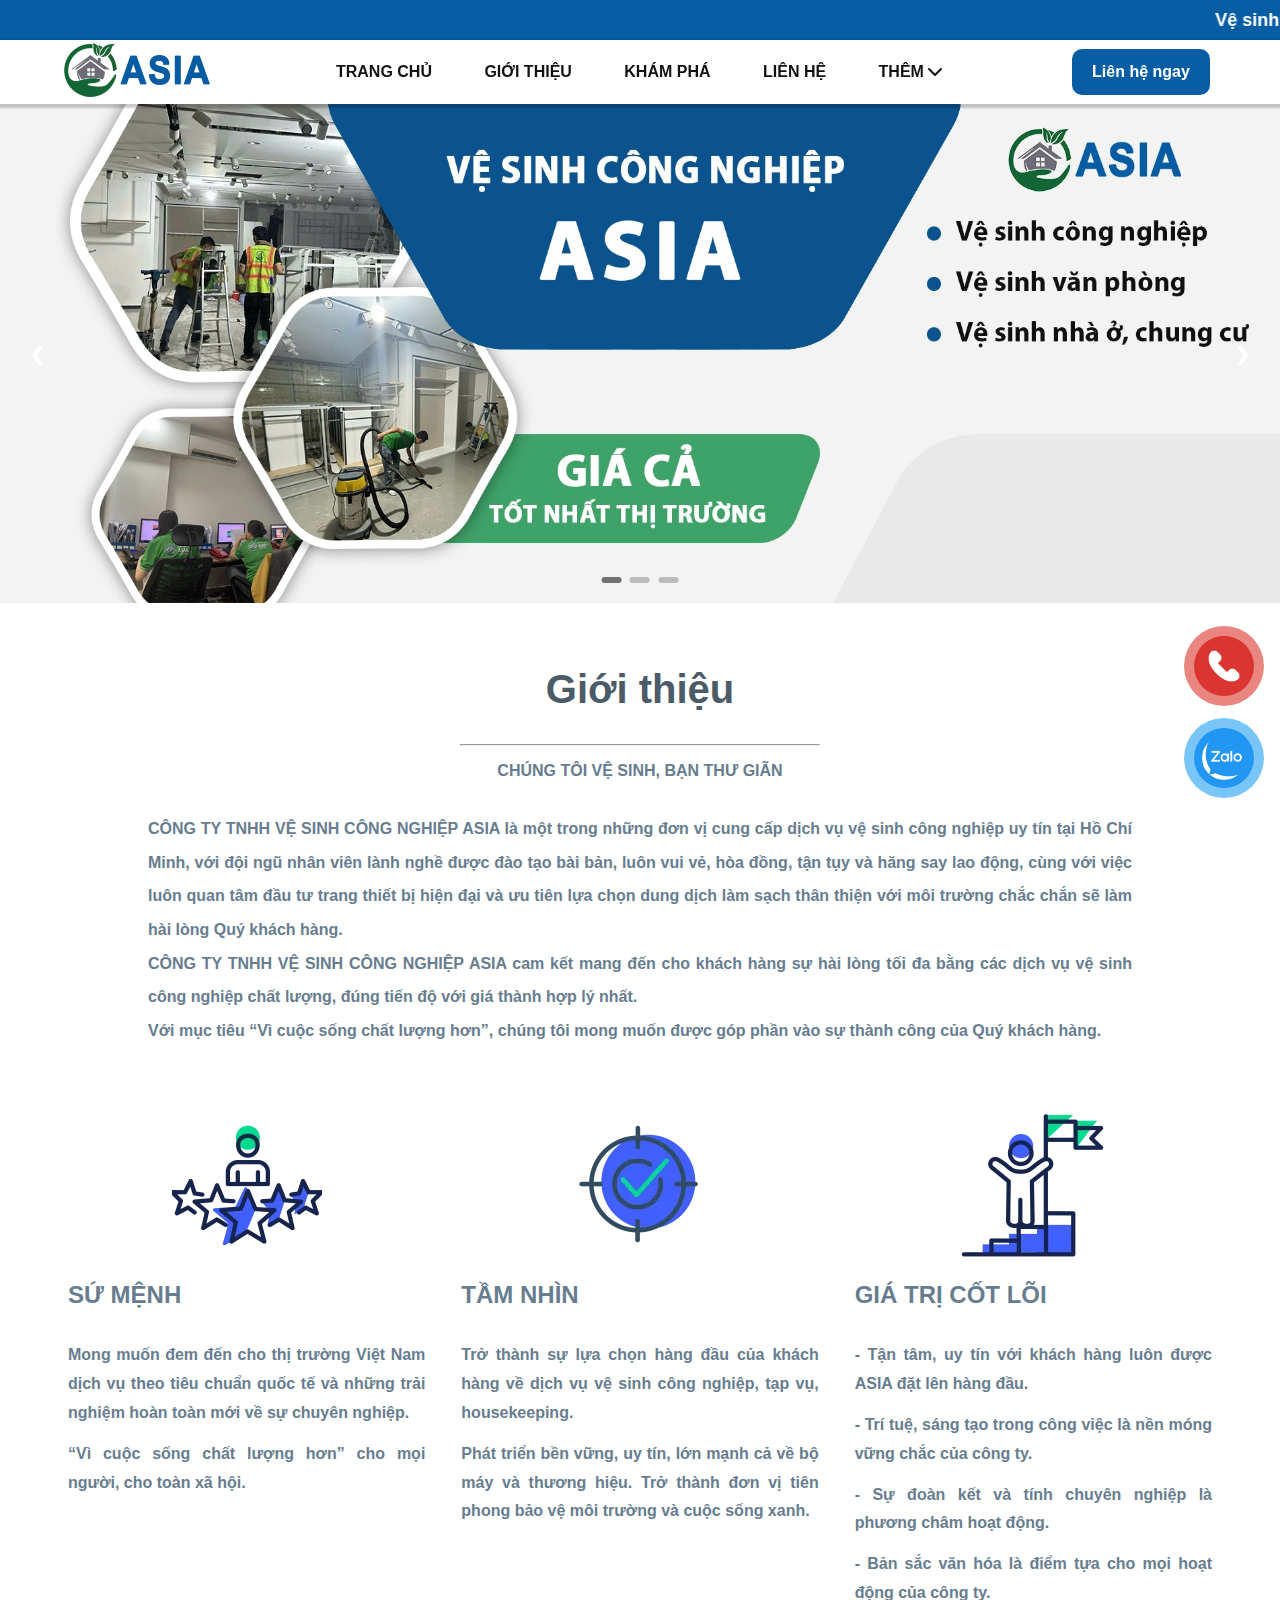
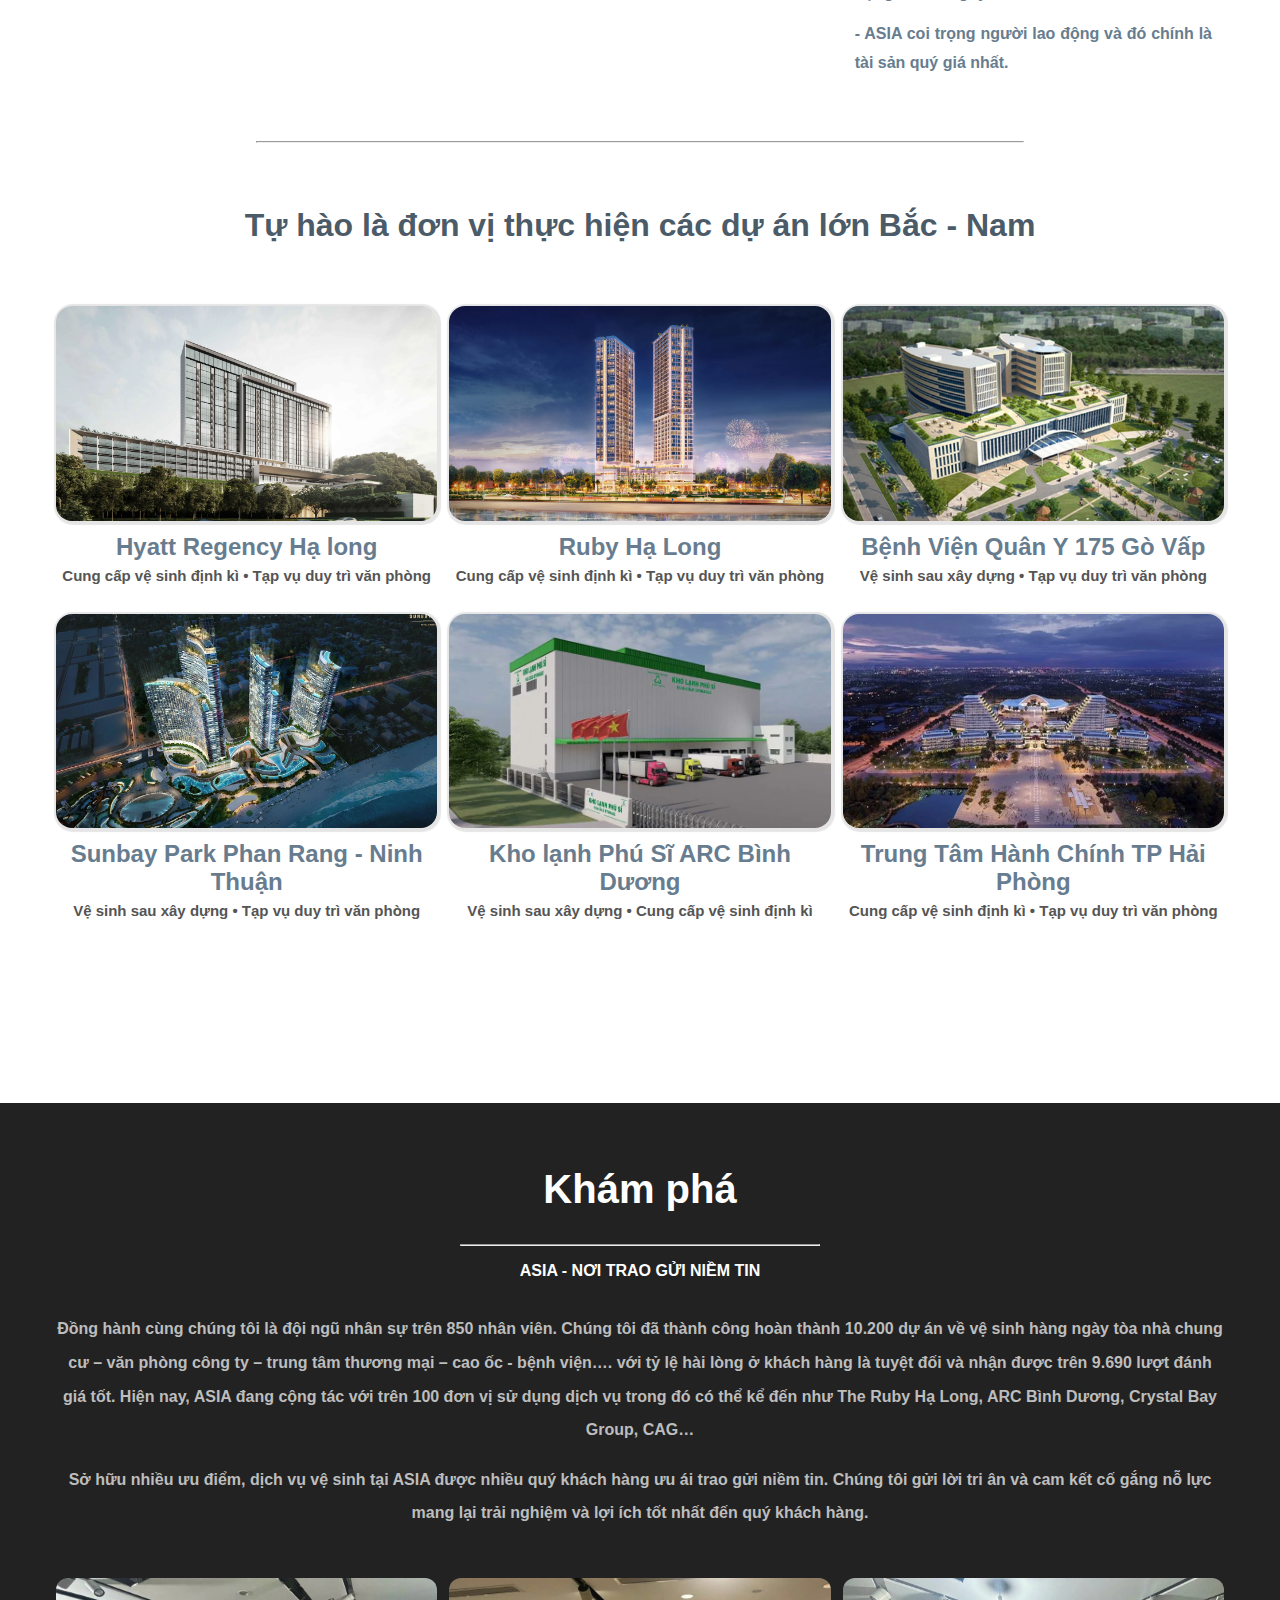
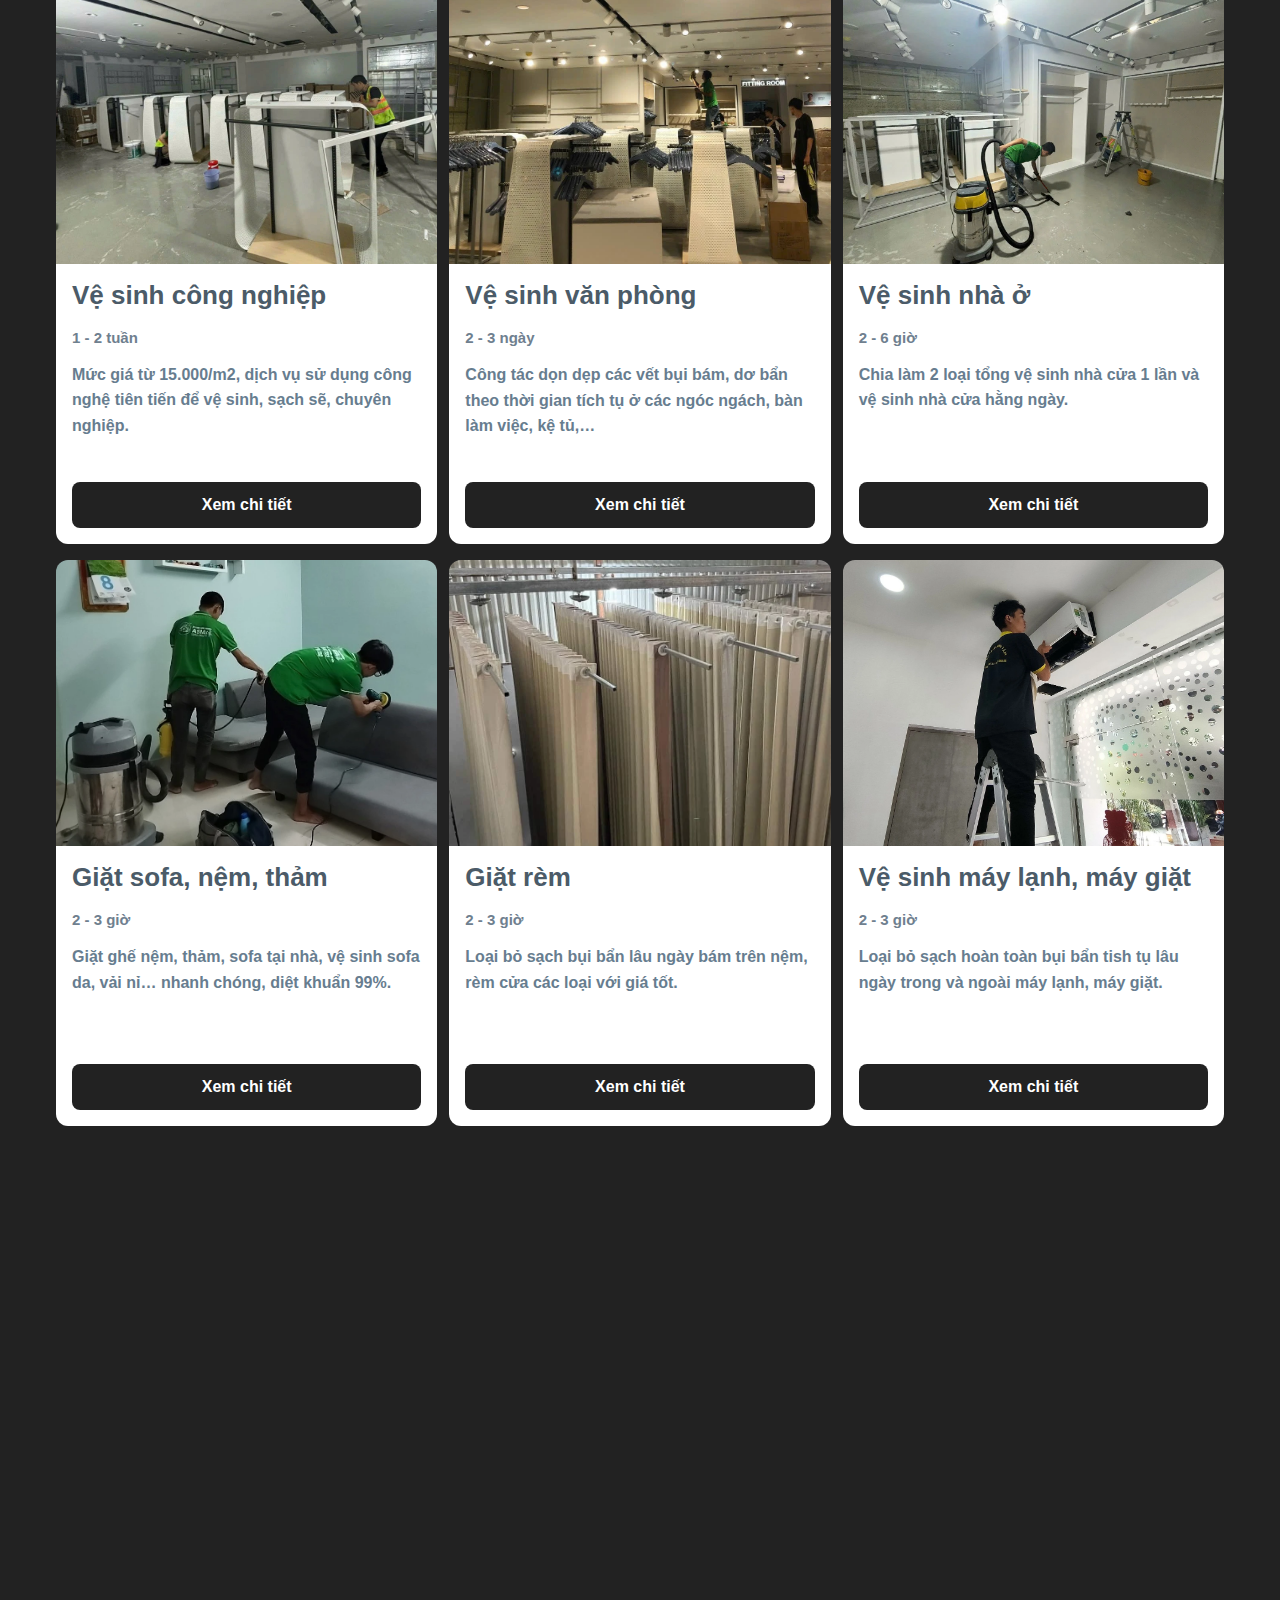
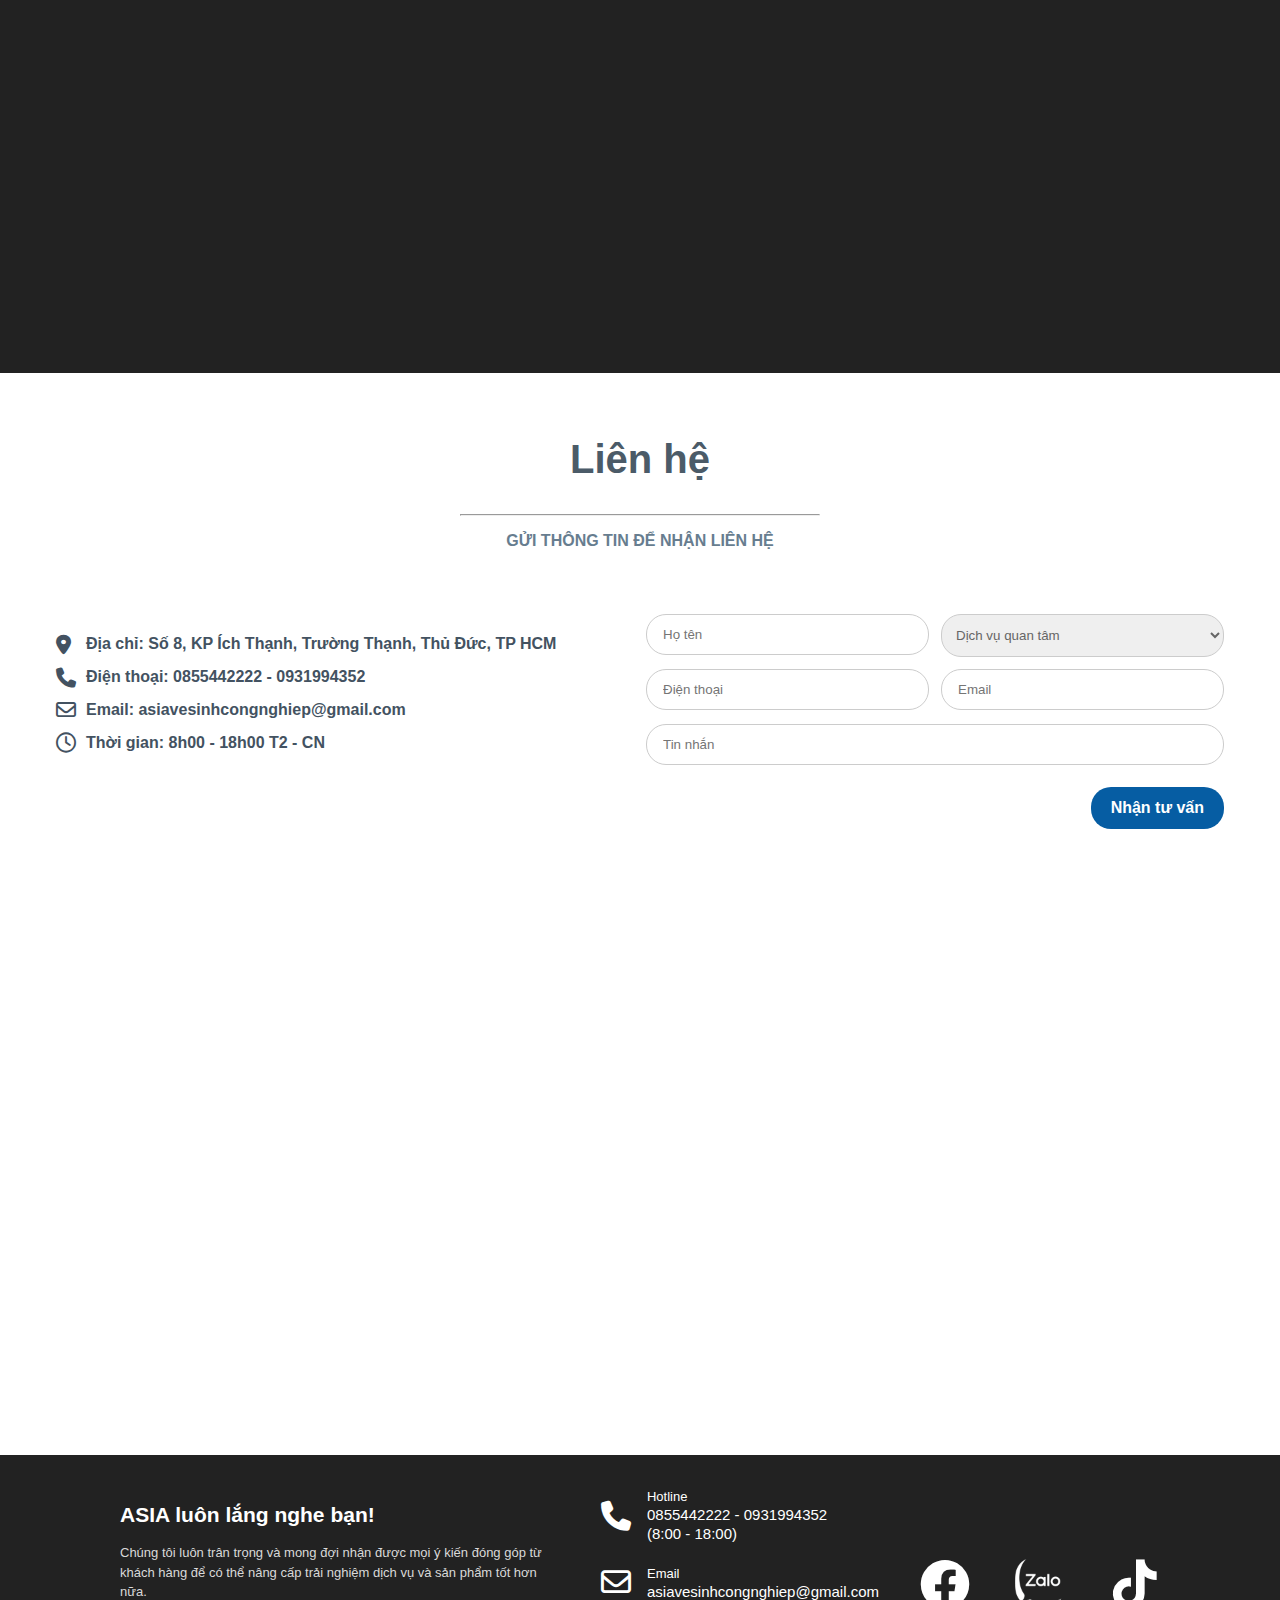
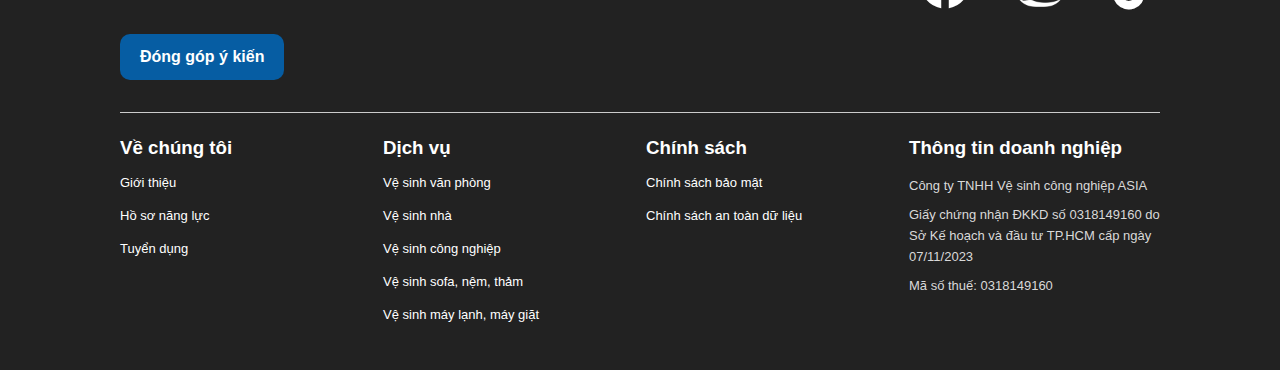
<file: index.html>
<!DOCTYPE html>
<html lang="vi">
    <head>
        <!-- Google tag (gtag.js) -->
        <script async src="https://www.googletagmanager.com/gtag/js?id=G-13D98SRXHS"></script>
        <script>
          window.dataLayer = window.dataLayer || [];
          function gtag(){dataLayer.push(arguments);}
          gtag('js', new Date());
        
          gtag('config', 'G-13D98SRXHS');
        </script>
        <meta charset="UTF-8">
        <meta name="viewport" content="width=device-width, initial-scale=1.0">
        <meta property="og:image" content="./assets/img/logoweb.webp">
        <link rel="icon" type="image/x-icon" href="./assets/img/iconweb.webp">
        <meta name="description" content="CÔNG TY TNHH VỆ SINH CÔNG NGHIỆP ASIA là một trong những đơn vị cung cấp dịch vụ vệ sinh công nghiệp uy tín tại Hồ Chí Minh, với đội ngũ nhân viên lành nghề và trang thiết bị hiện đại cùng với ưu tiên lựa chọn dung dịch làm sạch thân thiện với môi trường chắc chắn sẽ làm hài lòng Quý khách hàng.">
        <title>ASIA - Vệ sinh công nghiệp</title>
        <link rel="icon" href="https://scontent.xx.fbcdn.net/v/t1.15752-9/278456830_538213817682464_6288436736112179400_n.png?stp=dst-png_s206x206&_nc_cat=104&ccb=1-5&_nc_sid=aee45a&_nc_ohc=UDnoMjMnFasAX_pUYCM&_nc_ad=z-m&_nc_cid=0&_nc_ht=scontent.xx&oh=03_AVJR-Paaq-CBjBtJzs1LloRqEGWXU8ZxDmzxKLcDqgicAg&oe=6287EA56" type="image/x-icon" />
        <link rel="stylesheet" href="./assets/css/style.css">
        <link rel="stylesheet" href="./fontawesome-free-6.3.0-web/css/all.css">
        <link rel="stylesheet" href="./assets/css/grid.css">
        <link rel="stylesheet" href="./assets/css/responsive.css">
        <link rel="icon" type="image/x-icon" href="./assets/img/iconweb.png">
        <link rel="icon" type="image" href="./assets/img/iconweb.png">
    </head>

    <body>
        <div id="main">
            <marquee width="100%" height="40px" >Vệ sinh nhà  -  Giặt sofa  -  Giặt nệm  -  Vệ sinh máy lạnh, máy giặt  -  Bếp hút mùi  -  Đánh Bóng mặt đá  -  Vệ sinh văn phòng  -  Vệ sinh công nghiệp từ 15000/m2</marquee>
            <div id="header">
                <span class="header_mb">
                    <a href="#" class="logo">
                        <img src="./assets/img/logoweb.webp" alt="logo" class="logo_img">
                        
                    </a>
                    <ul id="navmb">
                        <li><a href="#">Trang chủ</a></li>
                        <li><a href="#band">Giới thiệu</a></li>
                        <li><a href="#tour">Khám phá</a></li>
                        <li><a href="#contact">Liên hệ</a></li>
                        <li>
                            <a href="#">
                                Thêm
                                <i class="fa-solid fa-chevron-down"></i>
                            </a>
                            <ul class="subnav">
                                <li><a href="https://drive.google.com/file/d/1-Jximcvlu1W70ZmTb3nIV-RJIVZG6Fvl/view?usp=sharing">Hồ sơ năng lực</a></li>
                                <li><a href="https://drive.google.com/file/d/19fVfmxLnRtfYaKsJCfymmQWq1NifPhd1/view?usp=sharing">Tuyển dụng</a></li>
                            </ul>
                        </li>
                    </ul>
                </span>
                <!-- begin nav -->
                <ul id="nav">
                    <li><a href="#">Trang chủ</a></li>
                    <li><a href="#band">Giới thiệu</a></li>
                    <li><a href="#tour">Khám phá</a></li>
                    <li><a href="#contact">Liên hệ</a></li>
                    <li>
                        <a >
                            Thêm
                            <i class="fa-solid fa-chevron-down"></i>
                        </a>
                        <ul class="subnav">
                            <li><a href="https://drive.google.com/file/d/1-Jximcvlu1W70ZmTb3nIV-RJIVZG6Fvl/view?usp=sharing">Hồ sơ năng lực</a></li>
                            <li><a href="https://drive.google.com/file/d/19fVfmxLnRtfYaKsJCfymmQWq1NifPhd1/view?usp=sharing">Tuyển dụng</a></li>
                        </ul>
                    </li>
                </ul>
                <!-- end nav -->

                <!-- begin seach button -->
                <div  class="contact-button">
                    <a href="https://zalo.me/0931994352" class="contact_btn">Liên hệ ngay</a>
                </div>
                <div class="mobile-menu" id="idmobile-menu">
                    <i class="mobile-icon fa-solid fa-bars"></i>
                </div>
            </div>

            <div id="slideshow-container">
                <div class="mySlides fade">
                </div>
                <div class="mySlides fade">
                </div>
                <div class="mySlides fade">
                </div>

                <a class="prev" onclick="plusSlides(-1)"><span>❮</span></a>
                <a class="next" onclick="plusSlides(1)"><span>❯</span></a>

                <div style="text-align:center" class="circle">
                    <span class="dot" onclick="currentSlide(1)"></span>
                    <span class="dot" onclick="currentSlide(2)"></span>
                    <span class="dot" onclick="currentSlide(3)"></span>
                </div>
            </div>

            <div id="content">
                <!-- About section -->
                <div id="band" class="content-section">
                    <h2 class="section-heading">Giới thiệu</h2>
                    <hr style="margin: 0 auto;" width="360px" >
                    <p class="section-sub-heading">CHÚNG TÔI VỆ SINH, BẠN THƯ GIÃN</p>
                    <p class="about-text">
                        CÔNG TY TNHH VỆ SINH CÔNG NGHIỆP ASIA là một 
                        trong những đơn vị cung cấp dịch vụ vệ sinh công nghiệp 
                        uy tín tại Hồ Chí Minh, với đội ngũ nhân viên lành nghề 
                        được đào tạo bài bản, luôn vui vẻ, hòa đồng, tận tụy và 
                        hăng say lao động, cùng với việc luôn quan tâm đầu tư 
                        trang thiết bị hiện đại và ưu tiên lựa chọn dung dịch làm 
                        sạch thân thiện với môi trường chắc chắn sẽ làm hài lòng 
                        Quý khách hàng.
                    </p>
                    <p class="about-text">
                        CÔNG TY TNHH VỆ SINH CÔNG NGHIỆP ASIA cam kết 
                        mang đến cho khách hàng sự hài lòng tối đa bằng các 
                        dịch vụ vệ sinh công nghiệp chất lượng, đúng tiến độ với 
                        giá thành hợp lý nhất.
                    </p>
                    <p class="about-text">
                        Với mục tiêu “Vì cuộc sống chất lượng hơn”, chúng tôi 
                        mong muốn được góp phần vào sự thành công của Quý 
                        khách hàng. 
                    </p>
                <div class="grid">
                    <div class="row">
                        <div class="col l-4 m-4 c-12">
                            <div class="content_child">
                                <img src="./assets/img/sumenh.webp" alt="anh">
                                <h3>SỨ MỆNH</h3>
                                <p>
                                    Mong muốn đem đến cho thị trường Việt Nam dịch vụ theo 
                                    tiêu chuẩn quốc tế và những trải nghiệm hoàn toàn mới về 
                                    sự chuyên nghiệp.
                                </p>
                                <p>
                                    “Vì cuộc sống chất lượng hơn” cho mọi 
                                    người, cho toàn xã hội.
                                </p>
                            </div>
                        </div>
                        <div class="col l-4 m-4 c-12">
                            <div class="content_child">
                                <img src="./assets/img/tamnhin.webp" alt="anh">
                                <h3>TẦM NHÌN</h3>
                                <p>
                                    Trở thành sự lựa chọn hàng đầu của khách hàng về dịch 
                                    vụ vệ sinh công nghiệp, tạp vụ, housekeeping.
                                </p>
                                <p>
                                    Phát triển bền vững, uy tín, lớn mạnh cả về bộ máy và thương hiệu. 
                                    Trở thành đơn vị tiên phong bảo vệ môi trường và cuộc sống xanh.
                                </p>
                            </div>
                        </div>
                        <div class="col l-4 m-4 c-12">
                            <div class="content_child">
                                <img src="./assets/img/giatricotloio.webp" alt="anh">
                                <h3>GIÁ TRỊ CỐT LÕI</h3>
                                <p>- Tận tâm, uy tín với khách hàng luôn được ASIA đặt lên hàng đầu.</p>
                                <p>- Trí tuệ, sáng tạo trong công việc là nền móng vững chắc của công ty.</p>
                                <p>- Sự đoàn kết và tính chuyên nghiệp là phương châm hoạt động. </p>
                                <p>- Bản sắc văn hóa là điểm tựa cho mọi hoạt động của công ty.  </p>
                                <p>- ASIA coi trọng người lao động và đó chính là tài sản quý giá nhất. </p>
                            </div>
                        </div>
                    </div>
                </div>

                <hr style="margin: 64px auto" width="768px">
                <h2 class="section-heading2">Tự hào là đơn vị thực hiện các dự án lớn Bắc - Nam</h2>
                    
                <div class="grid">
                    <div class="row">
                        <div class="col l-4 m-4 c-12">
                            <div class="menber_list">
                                <img src="./assets/img/HYATTREGENCYHL.webp" alt="anh" class="menber-img">
                                <h4 class="menber-name">Hyatt Regency Hạ long </h4>
                                <p>Cung cấp vệ sinh định kì • Tạp vụ duy trì văn phòng</p>
                            </div>
                        </div>
                        <div class="col l-4 m-4 c-12">
                            <div class="menber_list">
                                <img src="./assets/img/ruby.webp" alt="anh" class="menber-img">
                                <h4 class="menber-name">Ruby Hạ Long</h4>
                                <p>Cung cấp vệ sinh định kì • Tạp vụ duy trì văn phòng</p>
                            </div>
                        </div>
                        <div class="col l-4 m-4 c-12">
                            <div class="menber_list">
                                <img src="./assets/img/quany.webp" alt="anh" class="menber-img">
                                <h4 class="menber-name">Bệnh Viện Quân Y 175 Gò Vấp</h4>
                                <p>Vệ sinh sau xây dựng • Tạp vụ duy trì văn phòng</p>
                            </div>
                        </div>
                        <div class="col l-4 m-4 c-12">
                            <div  class="menber_list">
                                <img src="./assets/img/sun-bay-park.webp" alt="anh" class="menber-img">
                                <h4 class="menber-name">Sunbay Park Phan Rang - Ninh Thuận</h4>
                                <p>Vệ sinh sau xây dựng • Tạp vụ duy trì văn phòng</p>
                            </div>
                        </div>
                        <div class="col l-4 m-4 c-12">
                            <div  class="menber_list">
                                <img src="./assets/img/khodonglanh.webp" alt="anh" class="menber-img">
                                <h4 class="menber-name">Kho lạnh Phú Sĩ ARC Bình Dương</h4>
                                <p>Vệ sinh sau xây dựng • Cung cấp vệ sinh định kì</p>
                            </div>
                        </div>
                        <div  class="col l-4 m-4 c-12">
                            <div class="menber_list">
                                <img src="./assets/img/tmct.webp" alt="anh" class="menber-img">
                                <h4 class="menber-name">Trung Tâm Hành Chính TP Hải Phòng</h4>
                                <p>Cung cấp vệ sinh định kì • Tạp vụ duy trì văn phòng</p>
                            </div>
                        </div>
                    </div>
                </div>
                </div>
                    

                <!-- tour section -->
                <div id="tour" class="tour-section">
                    <div class="content-section">
                        <h2 class="section-heading text-white">Khám phá</h2>
                        <hr style="margin: 0 auto;" width="360px" >

                        <p class="section-sub-heading text-white">ASIA - NƠI TRAO GỬI NIỀM TIN</p>
                        
                        <p class="tour-text">Đồng hành cùng chúng tôi là đội ngũ nhân sự trên 850 nhân viên. Chúng tôi đã thành công hoàn thành 10.200 dự án về vệ sinh hàng ngày tòa nhà chung cư – văn phòng công ty – trung tâm thương mại – cao ốc - bệnh viện…. với tỷ lệ hài lòng ở khách hàng là tuyệt đối và nhận được trên 9.690 lượt đánh giá tốt. Hiện nay, ASIA đang cộng tác với trên 100 đơn vị sử dụng dịch vụ trong đó có thể kể đến như The Ruby Hạ Long, ARC Bình Dương, Crystal Bay Group, CAG… </p>
                        <p class="tour-text">Sở hữu nhiều ưu điểm, dịch vụ vệ sinh tại ASIA được nhiều quý khách hàng ưu ái trao gửi niềm tin. Chúng tôi gửi lời tri ân và cam kết cố gắng nỗ lực mang lại trải nghiệm và lợi ích tốt nhất đến quý khách hàng.</p>

                        

                        <!-- places -->
                        <div class="row places-list">
                            <div class="col col-thir c-6 mt-16">
                                <img src="./assets/img/anh1.webp" alt="Vệ sinh công nghiệp" class="places-img">
                                <div class="places-body">
                                    <span>
                                        <h3 class="places-heading">Vệ sinh công nghiệp</h3>
                                        <div class="places-time">1 - 2 tuần</div>
                                        <div class="places-dsc">Mức giá từ 15.000/m2, dịch vụ sử dụng công nghệ tiên tiến để vệ sinh, sạch sẽ, chuyên nghiệp. </div>
                                    </span>
                                    <a  href="./dichvu.html" class="up-font-16 places-buy-btn s-full-width">Xem chi tiết</a> 
                                </div>
                            </div>

                            <div class="col col-thir c-6 mt-16">
                                <img src="./assets/img/anh2.webp" alt="Vệ sinh văn phòng" class="places-img">
                                <div class="places-body">
                                    <span>
                                        <h3 class="places-heading">Vệ sinh văn phòng</h3>
                                        <div class="places-time">2 - 3 ngày</div>
                                        <div class="places-dsc">Công tác dọn dẹp các vết bụi bám, dơ bẩn theo thời gian tích tụ ở các ngóc ngách, bàn làm việc, kệ tủ,…</div>
                                    </span>
                                    <a  href="./dichvu.html" class="up-font-16 places-buy-btn s-full-width">Xem chi tiết</a> 
                                </div>
                            </div>

                            <div class="col col-thir c-6 mt-16">
                                <img src="./assets/img/anh3.webp" alt="Vệ sinh nhà ở" class="places-img">
                                <div class="places-body">
                                    <span>
                                        <h3 class="places-heading">Vệ sinh nhà ở</h3>
                                        <div class="places-time">2 - 6 giờ</div>
                                        <div class="places-dsc">Chia làm 2 loại tổng vệ sinh nhà cửa 1 lần và vệ sinh nhà cửa hằng ngày.</div>
                                    </span>
                                    
                                    <a  href="./dichvu.html" class="up-font-16 places-buy-btn s-full-width">Xem chi tiết</a>
                                </div>
                            </div>

                            <div class="col col-thir c-6 mt-16">
                                <img src="./assets/img/anh4.webp" alt="Giặt sofa, nệm, thảm" class="places-img">
                                <div class="places-body">
                                    <span>
                                        <h3 class="places-heading">Giặt sofa, nệm, thảm</h3>
                                        <div class="places-time">2 - 3 giờ</div>
                                        <div class="places-dsc">Giặt ghế nệm, thảm, sofa tại nhà, vệ sinh sofa da, vải nỉ… nhanh chóng, diệt khuẩn 99%.</div>
                                    </span>
                                    
                                    <a  href="./sofanem.html" class="up-font-16 places-buy-btn s-full-width">Xem chi tiết</a>
                                </div>
                            </div>

                            <div class="col col-thir c-6 mt-16">
                                <img src="./assets/img/anh5.webp" alt="Giặt rèm" class="places-img">
                                <div class="places-body">
                                    <span>
                                        <h3 class="places-heading">Giặt rèm</h3>
                                        <div class="places-time">2 - 3 giờ</div>
                                        <div class="places-dsc">Loại bỏ sạch bụi bẩn lâu ngày bám trên nệm, rèm cửa các loại với giá tốt.</div>
                                    </span>
                                    
                                    <a  href="./dichvurem.html" class="up-font-16 places-buy-btn s-full-width">Xem chi tiết</a>
                                </div>
                            </div>

                            <div class="col col-thir c-6 mt-16">
                                <img src="./assets/img/anh6.webp" alt="Vệ sinh máy lạnh, máy giặt" class="places-img">
                                <div class="places-body">
                                    <span>
                                        <h3 class="places-heading">Vệ sinh máy lạnh, máy giặt</h3>
                                        <div class="places-time">2 - 3 giờ</div>
                                        <div class="places-dsc">Loại bỏ sạch hoàn toàn bụi bẩn tish tụ lâu ngày trong và ngoài máy lạnh, máy giặt.</div>
                                    </span>
                                    
                                    <a  href="./maylanhmaygiat.html" class="up-font-16 places-buy-btn s-full-width">Xem chi tiết</a>
                                </div>
                            </div>
                                <iframe width="1250" height="703" style="margin-top: 32px; border-radius: 8px;" src="https://www.youtube.com/embed/014ygTLo104" title="" frameborder="0" allow="accelerometer; autoplay; clipboard-write; encrypted-media; gyroscope; picture-in-picture; web-share" referrerpolicy="strict-origin-when-cross-origin" allowfullscreen></iframe>
                    
                            <div class="clear"></div>
                        </div>
                    </div>
                </div>

                <!-- contact section -->
                <div id="contact" class="content-section">
                    <h2 class="section-heading">Liên hệ</h2>
                    <hr style="margin: 0 auto;" width="360px" >

                    <p class="section-sub-heading">GỬI THÔNG TIN ĐỂ NHẬN LIÊN HỆ</p>
                    <div class="row contact-content">
                        <div class="col col-haft s-col-full contact-info">
                            <p><i class="fa-solid fa-location-dot"></i>Địa chỉ:   Số 8, KP Ích Thạnh, Trường Thạnh, Thủ Đức, TP HCM</p>
                            <p><i class="fa-solid fa-phone"></i> <span>Điện thoại:   <a href="tel:0855442222">0855442222</a> - <a href="tel:0931994352">0931994352</a></span>  </p> 
                            <p><i class="fa-regular fa-envelope"></i><span>Email:   <a href="asiavesinhcongnghiep@gmail.com">asiavesinhcongnghiep@gmail.com</a></span >   </p> 
                            <p><i class="fa-regular fa-clock"></i>Thời gian:   8h00 - 18h00 T2 - CN</p>
                        </div>

                        <div class="col col-haft s-col-full contact-form">
                            <form action="https://script.google.com/macros/s/AKfycbzkfJk-ZZhmgwEcVEckMCJ0x_-A_bQlVx7ab3vKP42UE-PN-N_2O-fWfttcw4XttOljHg/exec" >
                                <div class="row">
                                    <div class="col col-haft s-col-full">
                                        <input type="text" name="Hoten" placeholder="Họ tên" required class="form-control">
                                    </div>

                                    <div class="col col-haft s-col-full s-mt-8">
                                        <select name="Dichvu" id="">
                                            <option value="Dịch vụ quan tâm" disabled selected >Dịch vụ quan tâm</option>
                                            <option value="Vệ sinh công nghiệp">Vệ sinh công nghiệp</option>
                                            <option value="Vệ sinh văn phòng">Vệ sinh văn phòng</option>
                                            <option value="Vệ sinh nhà ở">Vệ sinh nhà ở</option>
                                        </select>
                                    </div>
                                </div>
                                <div class="row  mt-8">
                                    <div class="col col-haft s-col-full">
                                        <input type="text" name="Dienthoai" placeholder="Điện thoại" required class="form-control">
                                    </div>

                                    <div class="col col-haft s-col-full s-mt-8">
                                        <input type="email" name="Email" placeholder="Email" required class="form-control">
                                    </div>
                                </div>

                                <div class="row mt-8">
                                    <div class="col col-full">
                                        <input type="text" name="Tinnhan" placeholder="Tin nhắn" required class="form-control">
                                    </div>
                                </div>
                                <input class="up-font-16 form-submit-btn mt-16 s-full-width js-buy-ticket" type="Submit" value="Nhận tư vấn">
                            </form>
                        </div>
                    </div>
                </div>
                <div class="map-section">
                    <iframe src="https://www.google.com/maps/embed?pb=!1m18!1m12!1m3!1d3918.927521236349!2d106.81852658421701!3d10.816858630963484!2m3!1f0!2f0!3f0!3m2!1i1024!2i768!4f13.1!3m3!1m2!1s0x3175212dd9793d57%3A0x5f8adc6a18e82781!2zMTA1IMSQxrDhu51uZyBT4buRIDgsIFRyxrDhu51uZyBUaOG6oW5oLCBUaOG7pyDEkOG7qWMsIFRow6BuaCBwaOG7kSBI4buTIENow60gTWluaCA3MTU4ODUsIFZp4buHdCBOYW0!5e0!3m2!1svi!2s!4v1717428722813!5m2!1svi!2s" width="1280" height="450" style="border:0;" allowfullscreen="" loading="lazy" referrerpolicy="no-referrer-when-downgrade"></iframe>
                </div>
            </div>
            
            <div id="fooder">
                <div class="footer_child ">
                    <div class="footer_title">
                        <h3>ASIA luôn lắng nghe bạn!</h3>
                        <p>
                            Chúng tôi luôn trân trọng và mong đợi nhận được mọi ý kiến đóng góp 
                            từ khách hàng để có thể nâng cấp trải nghiệm dịch vụ và sản phẩm tốt hơn nữa.
                        </p>
                        <a href="#" class="btn_footer">Đóng góp ý kiến</a>
                    </div>
                    <div class="footer_contact">
                        <div class="footer_call">
                            <i class="fa-solid fa-phone"></i>
                            <div class="box">
                                <p style="font-size: 13px;">Hotline</p>
                                <a href="tel:0855442222">0855442222</a> - <a href="tel:0931994352">0931994352</a>
                                <p>(8:00 - 18:00)</p>
                            </div>
                            
                        </div>
                        <div class="footer_email">
                            <i class="fa-regular fa-envelope"></i>
                            <div class="box">
                                <p style="font-size: 13px;">Email</p>
                                <a href="">asiavesinhcongnghiep@gmail.com</a>
                            </div>
                        </div>
                    </div>
                    <div class="footer_social">
                        <a href="https://www.facebook.com/profile.php?id=100067850234193" alt="facebook"><i class="fa-brands fa-facebook"></i></a>
                        <a href="https://zalo.me/0931994352"><img src="./assets/img/zalo.webp" alt="zalo"></a>
                        <a href="https://www.tiktok.com/@vesinhsieusach?_t=8mt5lqZmeKe&_r=1" alt="tiktok"><i class="fa-brands fa-tiktok"></i></a>
                    </div>
                </div>
                <div class="footer_child grid">
                    <div class="row">
                        
                        <div class="col l-3 m-3 c-6">
                            <h3>Về chúng tôi</h3>
                            <a href="#band">Giới thiệu</a> <br>
                            <a href="https://drive.google.com/file/d/1-Jximcvlu1W70ZmTb3nIV-RJIVZG6Fvl/view?usp=sharing">Hồ sơ năng lực</a> <br>
                            <a href="https://drive.google.com/file/d/19fVfmxLnRtfYaKsJCfymmQWq1NifPhd1/view?usp=sharing">Tuyển dụng</a> 
                        </div>
                        <div class="col l-3 m-3 c-6">
                            <h3>Dịch vụ</h3>
                            <a href="/dichvu.html">Vệ sinh văn phòng</a> <br>
                            <a href="./dichvu.html">Vệ sinh nhà</a> <br> 
                            <a href="./dichvu.html">Vệ sinh công nghiệp</a> <br>
                            <a href="./sofanem.html">Vệ sinh sofa, nệm, thảm</a> <br>
                            <a href="./maylanhmaygiat.html">Vệ sinh máy lạnh, máy giặt</a>  
                        </div>
                        <div class="col l-3 m-3 c-6">
                            <h3>Chính sách</h3>
                            <a href="./csbaomat.html">Chính sách bảo mật</a> <br> 
                            <a href="./antoandulieu.html">Chính sách an toàn dữ liệu</a> <br>
                        </div>
                        <div class="col l-3 m-3 c-6">
                            <h3>Thông tin doanh nghiệp</h3>
                            <p>Công ty TNHH Vệ sinh công nghiệp ASIA</p>
                            <p>
                                Giấy chứng nhận ĐKKD số 0318149160 do Sở Kế hoạch và đầu tư TP.HCM cấp ngày 07/11/2023
                            </p>
                            <p>Mã số thuế: 0318149160</p>
                        </div>
                    </div>
                </div>
            </div>

            <!-- modal -->
            <div class="modal js-modal">
                <div class="modal-container js-modal-container">
                    <header class="modal-header">
                        <i class="md-heading ti-bag"></i>
                        Đăng ký nhận tư vấn thành công 
                    </header>

                    <div class="modal-body">
                        <div class="modal_icon">
                            <i class="fa-solid fa-circle-check"></i>
                        </div>
                        <h3>Chúng tôi sẽ liên lạc lại cho bạn sau khi nhận được thông tin.</h3>
                     
                        <button id="buy-tickets" class="js-modal-close">
                            Xác nhận <i class="ti-check"></i>
                        </button>
                    </div>
                </div>
            </div>
        </div>

        <!-- connact now -->
        <style>
            .contact_now {
                position: fixed;
                right: 16px;
                bottom: 10%;
            }

            .contact_item {
                padding: 16px;
                width: 80px;
                height: 80px;
                background-color: rgba(218, 53, 43, 0.6);
                margin: 12px 0;
                border-radius: 50%;
                display: flex;
                justify-content: center;
                align-items: center;
            }

            .contact_item:last-child {
                background-color: rgba(33, 159, 243, 0.6);

            }

            .contact_item:first-child img {
                background-color: #da3531;
            }

            .contact_item img{
                height: 60px;
                width: 60px;
                background-color: #2196f3;
                border-radius: 50%;
                padding: 8px;
            }

        </style>

         <div class="contact_now">
            <a href="tel:0931994352" class="contact_item">
                <img src="./assets/img/phone.png" alt="phone">
            </a>
            <a href="https://zalo.me/0931994352" class="contact_item">
                <img src="./assets/img/zalo.webp" alt="zalo">
            </a>
         </div>

        <script>
            const buyBtns = document.querySelectorAll('.js-buy-ticket')
            const modal = document.querySelector('.js-modal')
            const modalContainer = document.querySelector('.js-modal-container')
            const modalClose = document.querySelector('.js-modal-close')

            //ham hien thi modal mua ve (them class open vao modal)
            function showBuyTickets() {
                modal.classList.add('open')
            }

            //ham an modal mua ve (go bo class open vao modal)
            function hideBuyTickets() {
                modal.classList.remove('open')
            }

            //lap qua tung the button va nghe hanh vi click
            for (const buyBtn of buyBtns){
                buyBtn.addEventListener('click', showBuyTickets )
            }

            //nghe hanh vi click vao nut button close
            modalClose.addEventListener('click', hideBuyTickets )

            modal.addEventListener('click', hideBuyTickets)

            modalContainer.addEventListener('click', function (event){
                event.stopPropagation();
                window.location("#");
            } )

        </script>

        <script>
            var header = document.getElementById('header');
            var nav = document.getElementById('nav');
            var mobileMenu = document.getElementById('idmobile-menu');
            var headerHeight = header.clientHeight;
            
            //Đóng/mở mobileMenu
            mobileMenu.onclick = function() {
                var isClosed = header.clientHeight === headerHeight;
                if (isClosed) {
                    header.style.height = 'auto';
                } else {
                    header.style.height = null;
                }
            }

            // Tự động đóng khi chọn menu
            var menuItems = document.querySelectorAll('form-submit-btn');
            for(var i = 0; i < menuItems.length; i++) {
                var menuItem  = menuItems[i];
                
                menuItem.onclick = function(event) {
                    var isParentMenu = this.nextElementSibling && this.nextElementSibling.classList.contains('subnav');
                    if(isParentMenu)
                    {
                        event.preventDefault();
                    }else{
                        nav.style.display = 'none';
                    }
                }
            }

            //slider
            var slideIndex = 1;
            showSlides(slideIndex);

            function plusSlides(n) {
            showSlides(slideIndex += n);
            }

            function currentSlide(n) {
            showSlides(slideIndex = n);
            }


            function showSlides(n) {
            var i;
            var slides = document.getElementsByClassName("mySlides");
            var dots = document.getElementsByClassName("dot");
            if (n > slides.length) {slideIndex = 1}
            if (n < 1) {slideIndex = slides.length}
            for (i = 0; i < slides.length; i++) {
                slides[i].style.display = "none";
            }
            for (i = 0; i < dots.length; i++) {
                dots[i].className = dots[i].className.replace(" active", "");
            }
            slides[slideIndex-1].style.display = "block";
            dots[slideIndex-1].className += " active";
            }
        </script>
    </body>
</html>
</file>
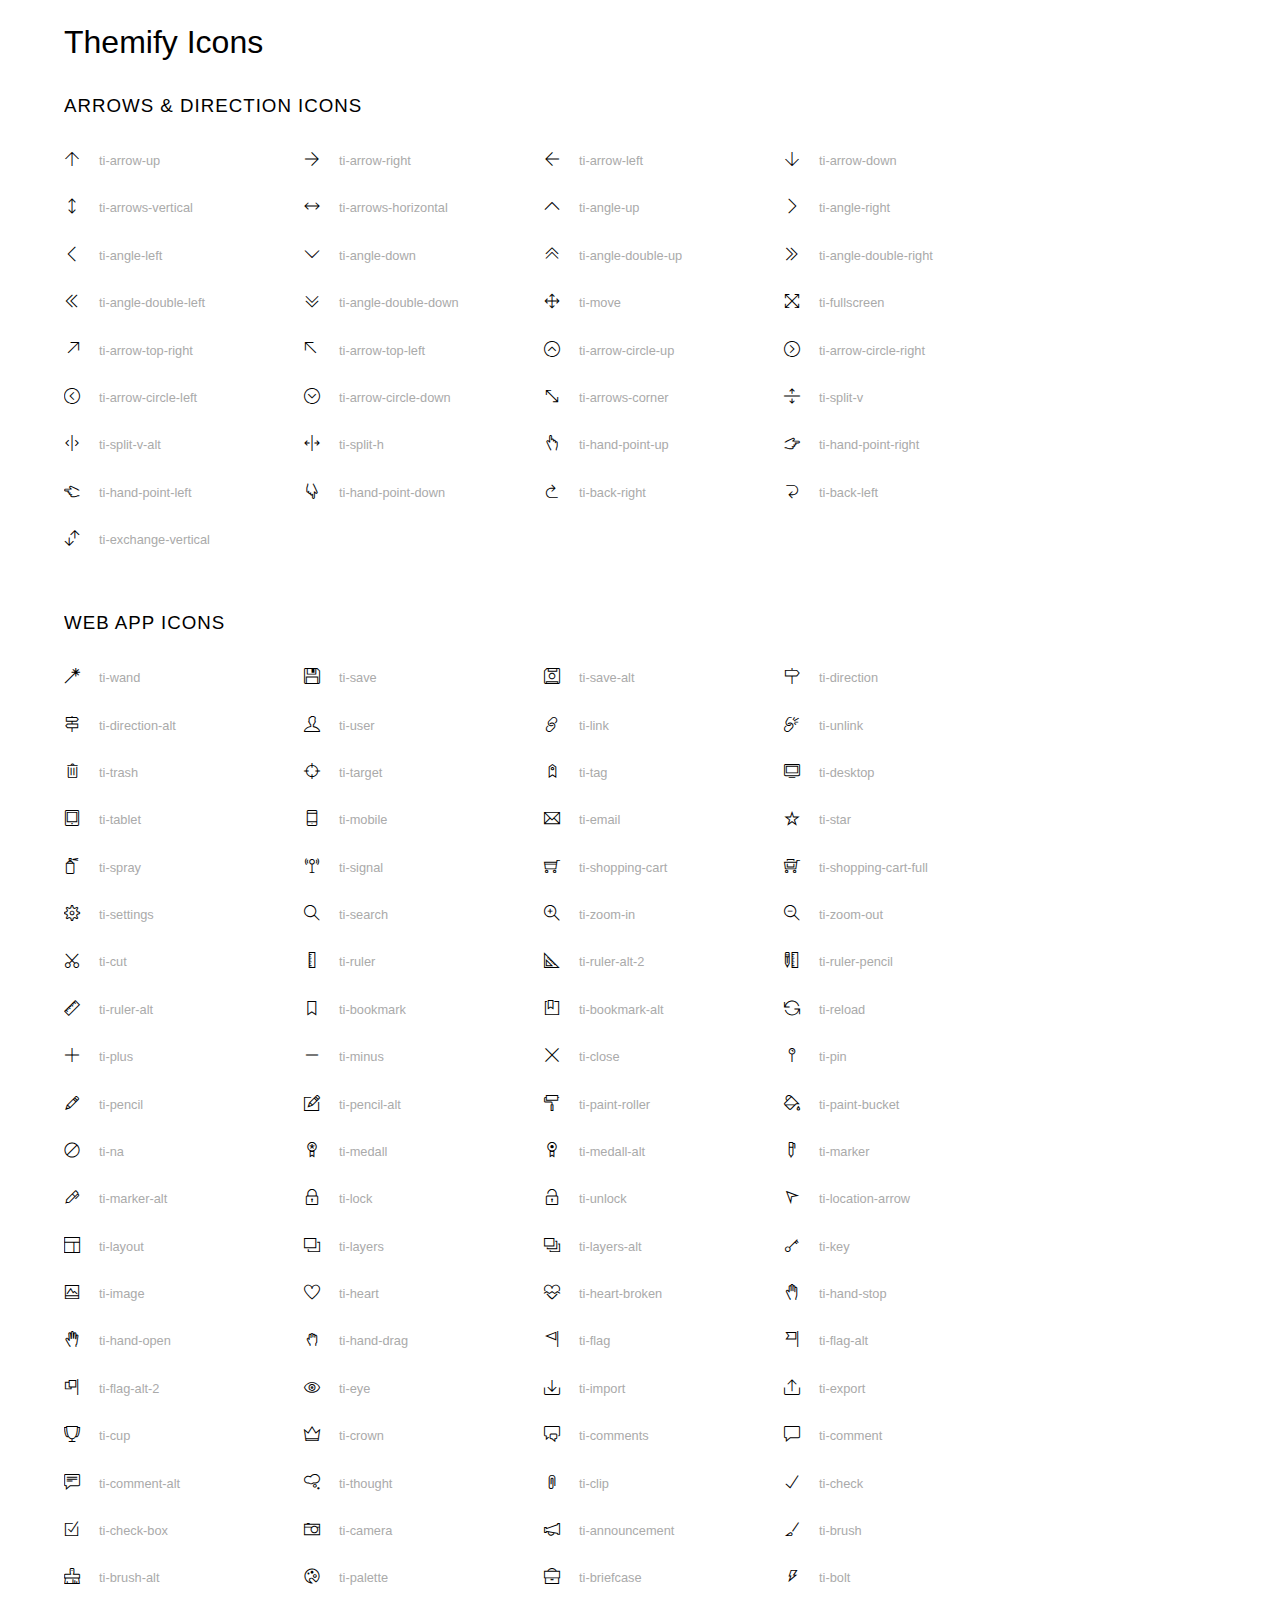
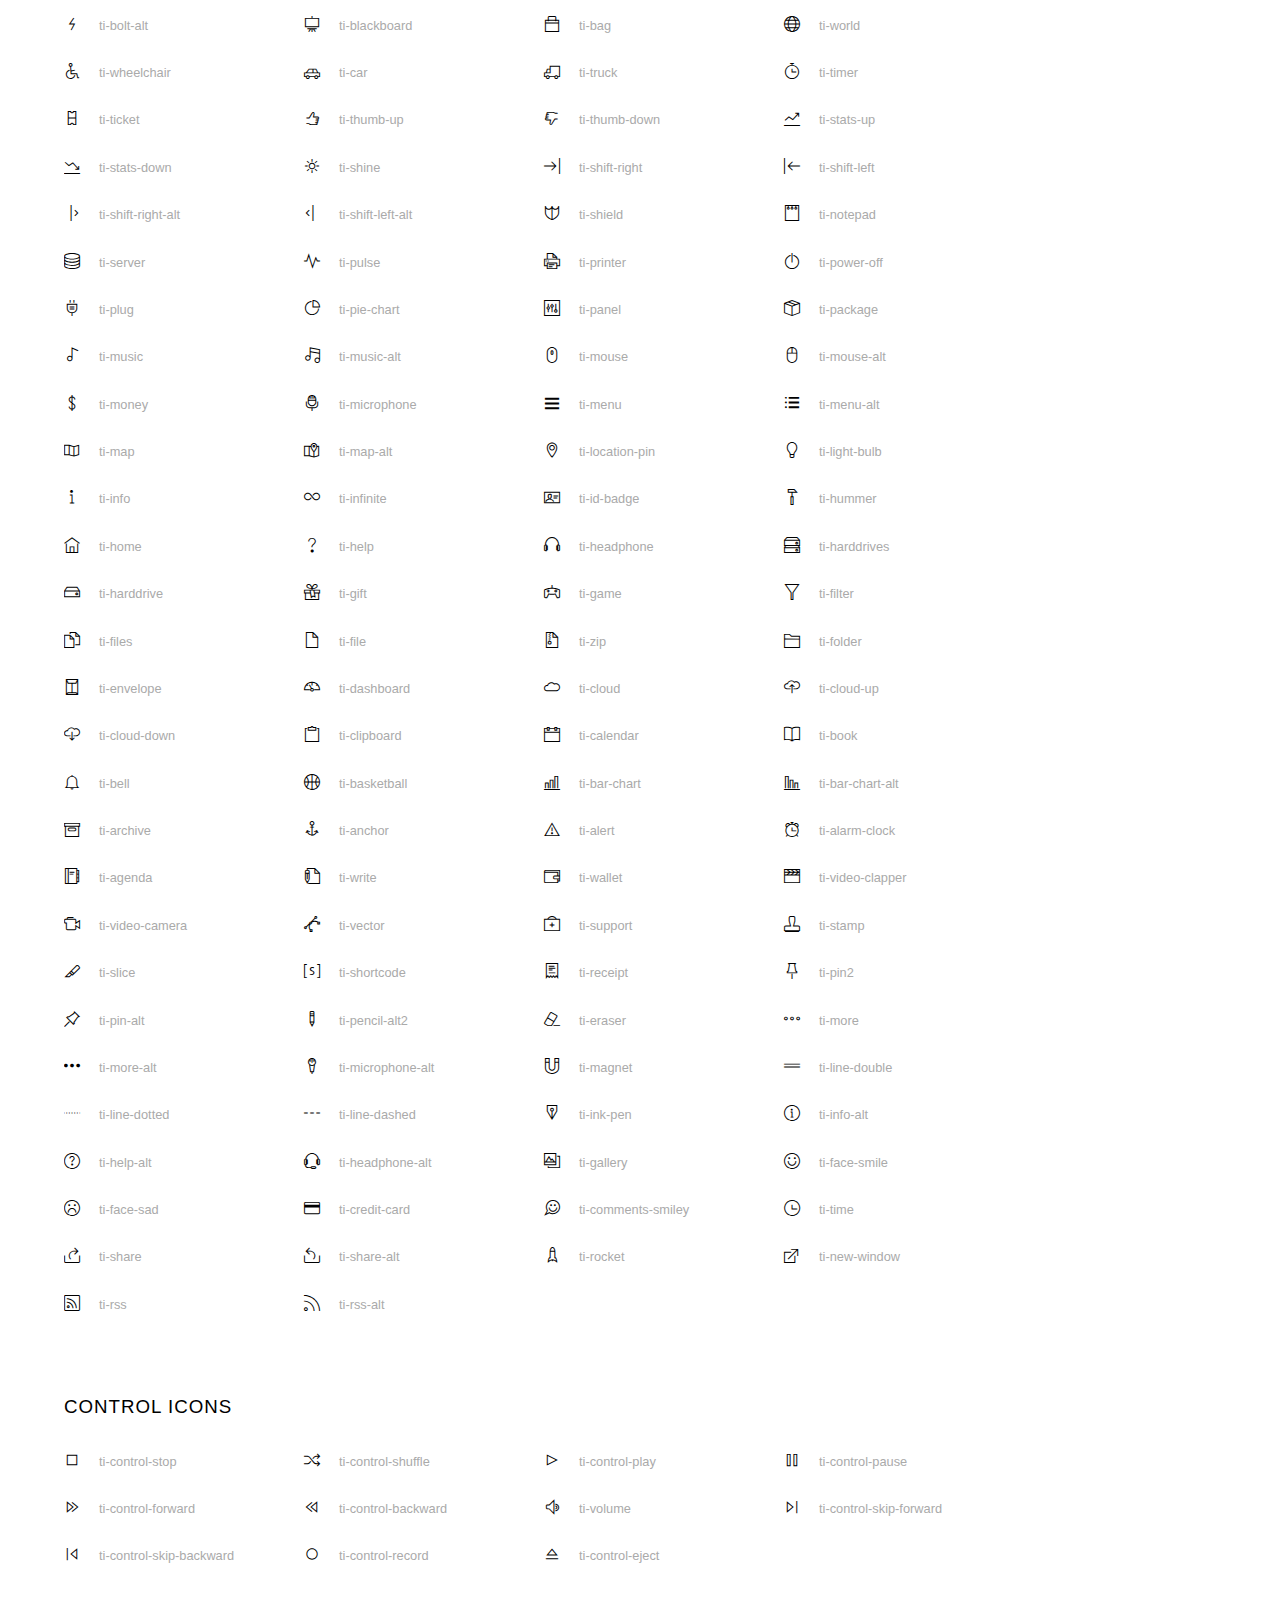
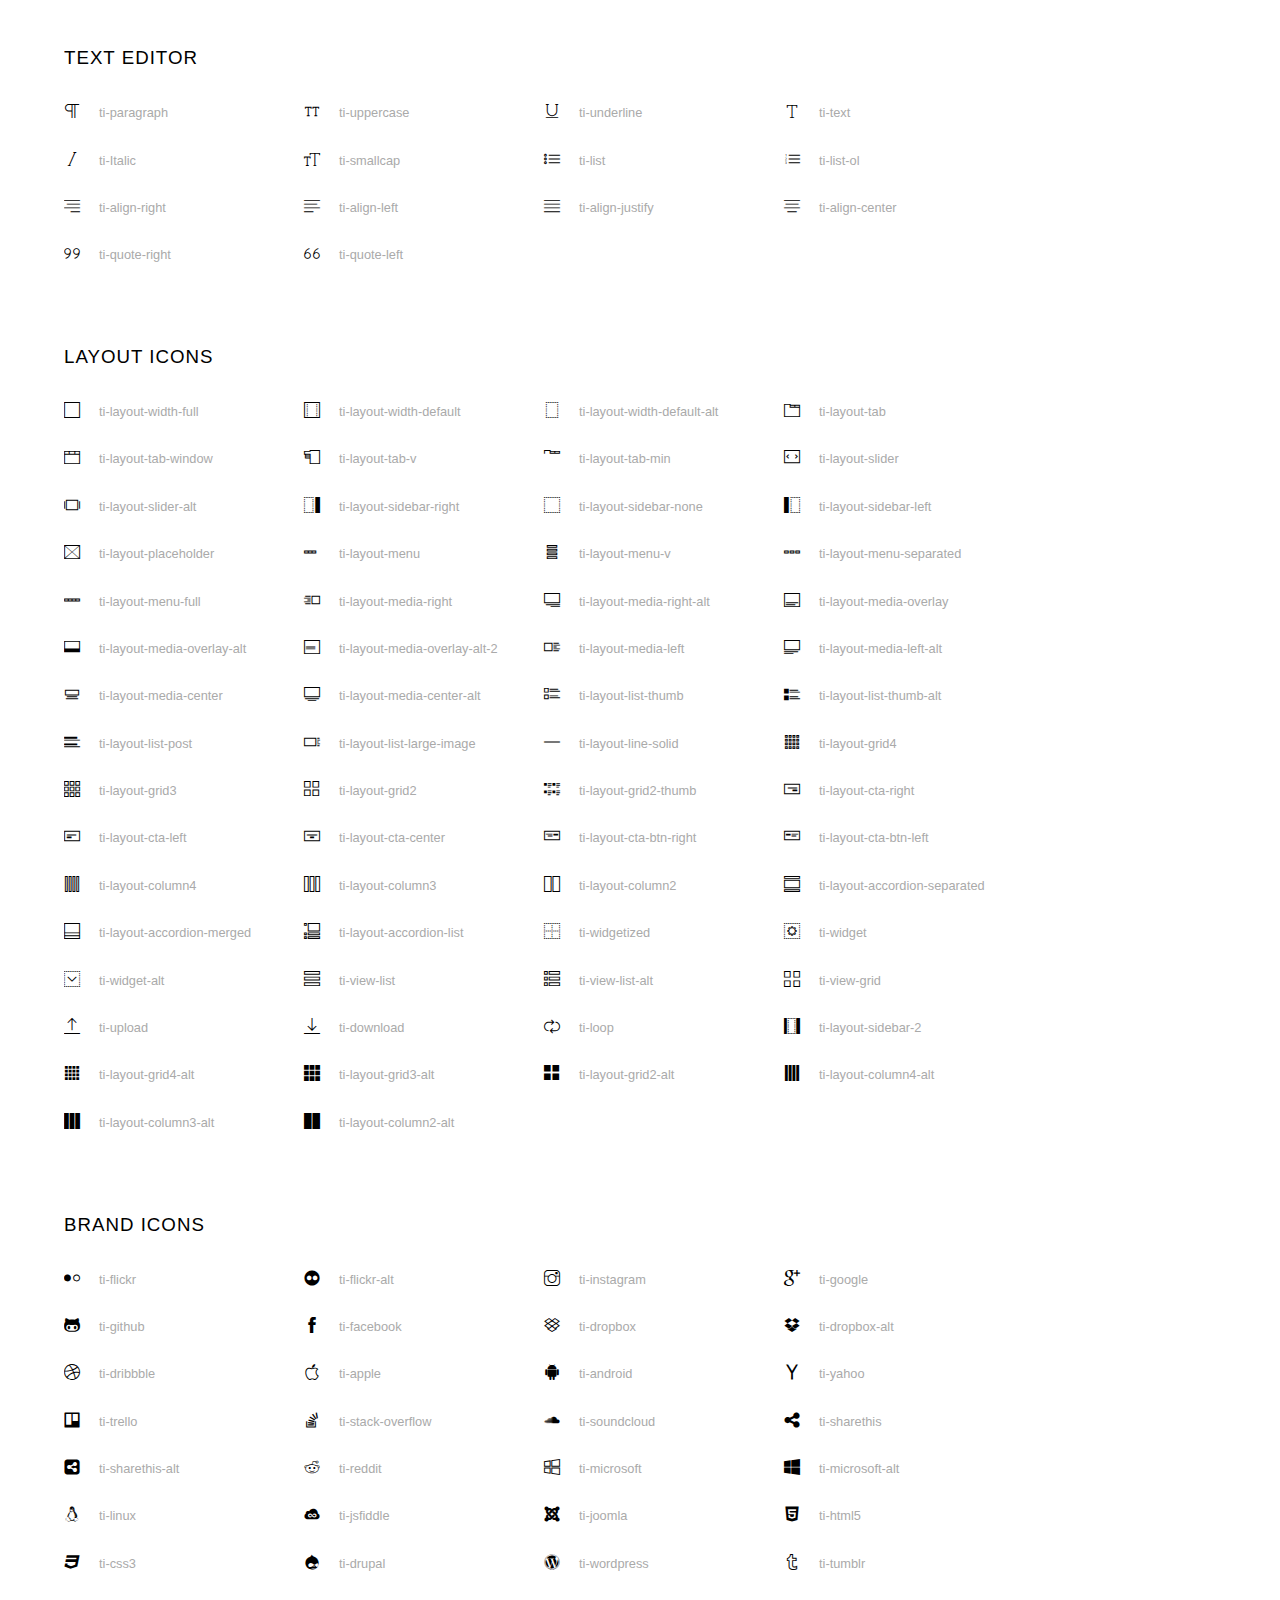
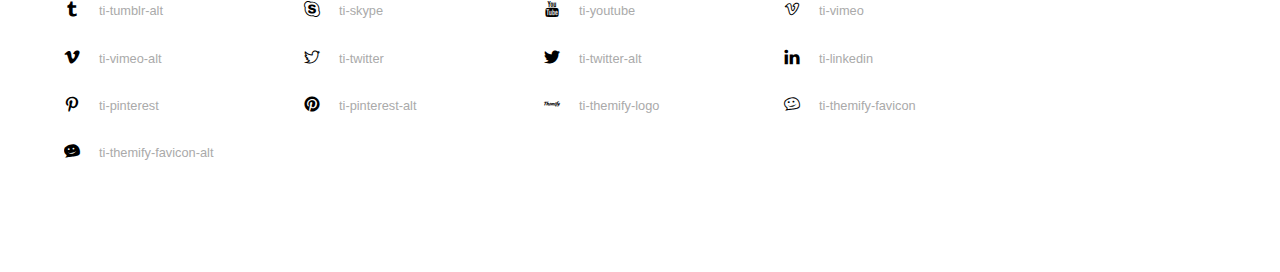
<file: assets/themify-icons-font/themify-icons/index.html>
<!doctype html>
<html>
<head>
	<meta charset="utf-8">
	<title>Themify Icon Font</title>
	<meta name="viewport" content="width=device-width">
	<link rel="stylesheet" href="demo-files/demo.css">
	<link rel="stylesheet" href="themify-icons.css">
	<!--[if lt IE 8]><!-->
	<link rel="stylesheet" href="ie7/ie7.css">
	<!--<![endif]-->
</head>
<body>
	<h1>Themify Icons</h1>

	<div class="icon-section">

		<div class="icon-section">
			<h3>Arrows &amp; Direction Icons </h3>

			<div class="icon-container">
				<span class="ti-arrow-up"></span><span class="icon-name"> ti-arrow-up</span>
			</div>
			<div class="icon-container">
				<span class="ti-arrow-right"></span><span class="icon-name"> ti-arrow-right</span>
			</div>
			<div class="icon-container">
				<span class="ti-arrow-left"></span><span class="icon-name"> ti-arrow-left</span>
			</div>
			<div class="icon-container">
				<span class="ti-arrow-down"></span><span class="icon-name"> ti-arrow-down</span>
			</div>
			<div class="icon-container">
				<span class="ti-arrows-vertical"></span><span class="icon-name"> ti-arrows-vertical</span>
			</div>
			<div class="icon-container">
				<span class="ti-arrows-horizontal"></span><span class="icon-name"> ti-arrows-horizontal</span>
			</div>
			<div class="icon-container">
				<span class="ti-angle-up"></span><span class="icon-name"> ti-angle-up</span>
			</div>
			<div class="icon-container">
				<span class="ti-angle-right"></span><span class="icon-name"> ti-angle-right</span>
			</div>
			<div class="icon-container">
				<span class="ti-angle-left"></span><span class="icon-name"> ti-angle-left</span>
			</div>
			<div class="icon-container">
				<span class="ti-angle-down"></span><span class="icon-name"> ti-angle-down</span>
			</div>	
			<div class="icon-container">
				<span class="ti-angle-double-up"></span><span class="icon-name"> ti-angle-double-up</span>
			</div>
			<div class="icon-container">
				<span class="ti-angle-double-right"></span><span class="icon-name"> ti-angle-double-right</span>
			</div>
			<div class="icon-container">
				<span class="ti-angle-double-left"></span><span class="icon-name"> ti-angle-double-left</span>
			</div>
			<div class="icon-container">
				<span class="ti-angle-double-down"></span><span class="icon-name"> ti-angle-double-down</span>
			</div>					
			<div class="icon-container">
				<span class="ti-move"></span><span class="icon-name"> ti-move</span>
			</div>
			<div class="icon-container">
				<span class="ti-fullscreen"></span><span class="icon-name"> ti-fullscreen</span>
			</div>
			<div class="icon-container">
				<span class="ti-arrow-top-right"></span><span class="icon-name"> ti-arrow-top-right</span>
			</div>
			<div class="icon-container">
				<span class="ti-arrow-top-left"></span><span class="icon-name"> ti-arrow-top-left</span>
			</div>
			<div class="icon-container">
				<span class="ti-arrow-circle-up"></span><span class="icon-name"> ti-arrow-circle-up</span>
			</div>
			<div class="icon-container">
				<span class="ti-arrow-circle-right"></span><span class="icon-name"> ti-arrow-circle-right</span>
			</div>
			<div class="icon-container">
				<span class="ti-arrow-circle-left"></span><span class="icon-name"> ti-arrow-circle-left</span>
			</div>
			<div class="icon-container">
				<span class="ti-arrow-circle-down"></span><span class="icon-name"> ti-arrow-circle-down</span>
			</div>
			<div class="icon-container">
				<span class="ti-arrows-corner"></span><span class="icon-name"> ti-arrows-corner</span>
			</div>
			<div class="icon-container">
				<span class="ti-split-v"></span><span class="icon-name"> ti-split-v</span>
			</div>

			<div class="icon-container">
				<span class="ti-split-v-alt"></span><span class="icon-name"> ti-split-v-alt</span>
			</div>
			<div class="icon-container">
				<span class="ti-split-h"></span><span class="icon-name"> ti-split-h</span>
			</div>
			<div class="icon-container">
				<span class="ti-hand-point-up"></span><span class="icon-name"> ti-hand-point-up</span>
			</div>
			<div class="icon-container">
				<span class="ti-hand-point-right"></span><span class="icon-name"> ti-hand-point-right</span>
			</div>
			<div class="icon-container">
				<span class="ti-hand-point-left"></span><span class="icon-name"> ti-hand-point-left</span>
			</div>
			<div class="icon-container">
				<span class="ti-hand-point-down"></span><span class="icon-name"> ti-hand-point-down</span>
			</div>
			<div class="icon-container">
				<span class="ti-back-right"></span><span class="icon-name"> ti-back-right</span>
			</div>
			<div class="icon-container">
				<span class="ti-back-left"></span><span class="icon-name"> ti-back-left</span>
			</div>
			<div class="icon-container">
				<span class="ti-exchange-vertical"></span><span class="icon-name"> ti-exchange-vertical</span>
			</div>

		</div> <!-- Arrows Icons -->



		<h3>Web App Icons</h3>
		
		<div class="icon-section">

			<div class="icon-container">
				<span class="ti-wand"></span><span class="icon-name"> ti-wand</span>
			</div>
			<div class="icon-container">
				<span class="ti-save"></span><span class="icon-name"> ti-save</span>
			</div>
			<div class="icon-container">
				<span class="ti-save-alt"></span><span class="icon-name"> ti-save-alt</span>
			</div>

			<div class="icon-container">
				<span class="ti-direction"></span><span class="icon-name"> ti-direction</span>
			</div>
			<div class="icon-container">
				<span class="ti-direction-alt"></span><span class="icon-name"> ti-direction-alt</span>
			</div>
			<div class="icon-container">
				<span class="ti-user"></span><span class="icon-name"> ti-user</span>
			</div>
			<div class="icon-container">
				<span class="ti-link"></span><span class="icon-name"> ti-link</span>
			</div>
			<div class="icon-container">
				<span class="ti-unlink"></span><span class="icon-name"> ti-unlink</span>
			</div>
			<div class="icon-container">
				<span class="ti-trash"></span><span class="icon-name"> ti-trash</span>
			</div>
			<div class="icon-container">
				<span class="ti-target"></span><span class="icon-name"> ti-target</span>
			</div>
			<div class="icon-container">
				<span class="ti-tag"></span><span class="icon-name"> ti-tag</span>
			</div>
			<div class="icon-container">
				<span class="ti-desktop"></span><span class="icon-name"> ti-desktop</span>
			</div>
			<div class="icon-container">
				<span class="ti-tablet"></span><span class="icon-name"> ti-tablet</span>
			</div>
			<div class="icon-container">
				<span class="ti-mobile"></span><span class="icon-name"> ti-mobile</span>
			</div>
			<div class="icon-container">
				<span class="ti-email"></span><span class="icon-name"> ti-email</span>
			</div>	
			<div class="icon-container">
				<span class="ti-star"></span><span class="icon-name"> ti-star</span>
			</div>
			<div class="icon-container">
				<span class="ti-spray"></span><span class="icon-name"> ti-spray</span>
			</div>
			<div class="icon-container">
				<span class="ti-signal"></span><span class="icon-name"> ti-signal</span>
			</div>
			<div class="icon-container">
				<span class="ti-shopping-cart"></span><span class="icon-name"> ti-shopping-cart</span>
			</div>
			<div class="icon-container">
				<span class="ti-shopping-cart-full"></span><span class="icon-name"> ti-shopping-cart-full</span>
			</div>
			<div class="icon-container">
				<span class="ti-settings"></span><span class="icon-name"> ti-settings</span>
			</div>
			<div class="icon-container">
				<span class="ti-search"></span><span class="icon-name"> ti-search</span>
			</div>
			<div class="icon-container">
				<span class="ti-zoom-in"></span><span class="icon-name"> ti-zoom-in</span>
			</div>
			<div class="icon-container">
				<span class="ti-zoom-out"></span><span class="icon-name"> ti-zoom-out</span>
			</div>
			<div class="icon-container">
				<span class="ti-cut"></span><span class="icon-name"> ti-cut</span>
			</div>
			<div class="icon-container">
				<span class="ti-ruler"></span><span class="icon-name"> ti-ruler</span>
			</div>
			<div class="icon-container">
				<span class="ti-ruler-alt-2"></span><span class="icon-name"> ti-ruler-alt-2</span>
			</div>			
			<div class="icon-container">
				<span class="ti-ruler-pencil"></span><span class="icon-name"> ti-ruler-pencil</span>
			</div>
			<div class="icon-container">
				<span class="ti-ruler-alt"></span><span class="icon-name"> ti-ruler-alt</span>
			</div>
			<div class="icon-container">
				<span class="ti-bookmark"></span><span class="icon-name"> ti-bookmark</span>
			</div>
			<div class="icon-container">
				<span class="ti-bookmark-alt"></span><span class="icon-name"> ti-bookmark-alt</span>
			</div>
			<div class="icon-container">
				<span class="ti-reload"></span><span class="icon-name"> ti-reload</span>
			</div>
			<div class="icon-container">
				<span class="ti-plus"></span><span class="icon-name"> ti-plus</span>
			</div>
			<div class="icon-container">
				<span class="ti-minus"></span><span class="icon-name"> ti-minus</span>
			</div>
			<div class="icon-container">
				<span class="ti-close"></span><span class="icon-name"> ti-close</span>
			</div>			
			<div class="icon-container">
				<span class="ti-pin"></span><span class="icon-name"> ti-pin</span>
			</div>
			<div class="icon-container">
				<span class="ti-pencil"></span><span class="icon-name"> ti-pencil</span>
			</div>
					
		  	<div class="icon-container">
				<span class="ti-pencil-alt"></span><span class="icon-name"> ti-pencil-alt</span>
			</div>
			<div class="icon-container">
				<span class="ti-paint-roller"></span><span class="icon-name"> ti-paint-roller</span>
			</div>
			<div class="icon-container">
				<span class="ti-paint-bucket"></span><span class="icon-name"> ti-paint-bucket</span>
			</div>
			<div class="icon-container">
				<span class="ti-na"></span><span class="icon-name"> ti-na</span>
			</div>
			<div class="icon-container">
				<span class="ti-medall"></span><span class="icon-name"> ti-medall</span>
			</div>
			<div class="icon-container">
				<span class="ti-medall-alt"></span><span class="icon-name"> ti-medall-alt</span>
			</div>
			<div class="icon-container">
				<span class="ti-marker"></span><span class="icon-name"> ti-marker</span>
			</div>
			<div class="icon-container">
				<span class="ti-marker-alt"></span><span class="icon-name"> ti-marker-alt</span>
			</div>

			<div class="icon-container">
				<span class="ti-lock"></span><span class="icon-name"> ti-lock</span>
			</div>
			<div class="icon-container">
				<span class="ti-unlock"></span><span class="icon-name"> ti-unlock</span>
			</div>
			<div class="icon-container">
				<span class="ti-location-arrow"></span><span class="icon-name"> ti-location-arrow</span>
			</div>
			<div class="icon-container">
				<span class="ti-layout"></span><span class="icon-name"> ti-layout</span>
			</div>
			<div class="icon-container">
				<span class="ti-layers"></span><span class="icon-name"> ti-layers</span>
			</div>
			<div class="icon-container">
				<span class="ti-layers-alt"></span><span class="icon-name"> ti-layers-alt</span>
			</div>
			<div class="icon-container">
				<span class="ti-key"></span><span class="icon-name"> ti-key</span>
			</div>
			<div class="icon-container">
				<span class="ti-image"></span><span class="icon-name"> ti-image</span>
			</div>
			<div class="icon-container">
				<span class="ti-heart"></span><span class="icon-name"> ti-heart</span>
			</div>
			<div class="icon-container">
				<span class="ti-heart-broken"></span><span class="icon-name"> ti-heart-broken</span>
			</div>
			<div class="icon-container">
				<span class="ti-hand-stop"></span><span class="icon-name"> ti-hand-stop</span>
			</div>
			<div class="icon-container">
				<span class="ti-hand-open"></span><span class="icon-name"> ti-hand-open</span>
			</div>
			<div class="icon-container">
				<span class="ti-hand-drag"></span><span class="icon-name"> ti-hand-drag</span>
			</div>
			<div class="icon-container">
				<span class="ti-flag"></span><span class="icon-name"> ti-flag</span>
			</div>
			<div class="icon-container">
				<span class="ti-flag-alt"></span><span class="icon-name"> ti-flag-alt</span>
			</div>
			<div class="icon-container">
				<span class="ti-flag-alt-2"></span><span class="icon-name"> ti-flag-alt-2</span>
			</div>
			<div class="icon-container">
				<span class="ti-eye"></span><span class="icon-name"> ti-eye</span>
			</div>
			<div class="icon-container">
				<span class="ti-import"></span><span class="icon-name"> ti-import</span>
			</div>			
			<div class="icon-container">
				<span class="ti-export"></span><span class="icon-name"> ti-export</span>
			</div>
			<div class="icon-container">
				<span class="ti-cup"></span><span class="icon-name"> ti-cup</span>
			</div>
			<div class="icon-container">
				<span class="ti-crown"></span><span class="icon-name"> ti-crown</span>
			</div>
			<div class="icon-container">
				<span class="ti-comments"></span><span class="icon-name"> ti-comments</span>
			</div>
			<div class="icon-container">
				<span class="ti-comment"></span><span class="icon-name"> ti-comment</span>
			</div>
			<div class="icon-container">
				<span class="ti-comment-alt"></span><span class="icon-name"> ti-comment-alt</span>
			</div>
			<div class="icon-container">
				<span class="ti-thought"></span><span class="icon-name"> ti-thought</span>
			</div>			
			<div class="icon-container">
				<span class="ti-clip"></span><span class="icon-name"> ti-clip</span>
			</div>

			<div class="icon-container">
				<span class="ti-check"></span><span class="icon-name"> ti-check</span>
			</div>
			<div class="icon-container">
				<span class="ti-check-box"></span><span class="icon-name"> ti-check-box</span>
			</div>
			<div class="icon-container">
				<span class="ti-camera"></span><span class="icon-name"> ti-camera</span>
			</div>
			<div class="icon-container">
				<span class="ti-announcement"></span><span class="icon-name"> ti-announcement</span>
			</div>
			<div class="icon-container">
				<span class="ti-brush"></span><span class="icon-name"> ti-brush</span>
			</div>
			<div class="icon-container">
				<span class="ti-brush-alt"></span><span class="icon-name"> ti-brush-alt</span>
			</div>
			<div class="icon-container">
				<span class="ti-palette"></span><span class="icon-name"> ti-palette</span>
			</div>			
			<div class="icon-container">
				<span class="ti-briefcase"></span><span class="icon-name"> ti-briefcase</span>
			</div>
			<div class="icon-container">
				<span class="ti-bolt"></span><span class="icon-name"> ti-bolt</span>
			</div>
			<div class="icon-container">
				<span class="ti-bolt-alt"></span><span class="icon-name"> ti-bolt-alt</span>
			</div>
			<div class="icon-container">
				<span class="ti-blackboard"></span><span class="icon-name"> ti-blackboard</span>
			</div>
			<div class="icon-container">
				<span class="ti-bag"></span><span class="icon-name"> ti-bag</span>
			</div>
			<div class="icon-container">
				<span class="ti-world"></span><span class="icon-name"> ti-world</span>
			</div>
			<div class="icon-container">
				<span class="ti-wheelchair"></span><span class="icon-name"> ti-wheelchair</span>
			</div>
			<div class="icon-container">
				<span class="ti-car"></span><span class="icon-name"> ti-car</span>
			</div>
			<div class="icon-container">
				<span class="ti-truck"></span><span class="icon-name"> ti-truck</span>
			</div>
			<div class="icon-container">
				<span class="ti-timer"></span><span class="icon-name"> ti-timer</span>
			</div>
			<div class="icon-container">
				<span class="ti-ticket"></span><span class="icon-name"> ti-ticket</span>
			</div>
			<div class="icon-container">
				<span class="ti-thumb-up"></span><span class="icon-name"> ti-thumb-up</span>
			</div>
			<div class="icon-container">
				<span class="ti-thumb-down"></span><span class="icon-name"> ti-thumb-down</span>
			</div>

			<div class="icon-container">
				<span class="ti-stats-up"></span><span class="icon-name"> ti-stats-up</span>
			</div>
			<div class="icon-container">
				<span class="ti-stats-down"></span><span class="icon-name"> ti-stats-down</span>
			</div>
			<div class="icon-container">
				<span class="ti-shine"></span><span class="icon-name"> ti-shine</span>
			</div>
			<div class="icon-container">
				<span class="ti-shift-right"></span><span class="icon-name"> ti-shift-right</span>
			</div>
			<div class="icon-container">
				<span class="ti-shift-left"></span><span class="icon-name"> ti-shift-left</span>
			</div>

			<div class="icon-container">
				<span class="ti-shift-right-alt"></span><span class="icon-name"> ti-shift-right-alt</span>
			</div>
			<div class="icon-container">
				<span class="ti-shift-left-alt"></span><span class="icon-name"> ti-shift-left-alt</span>
			</div>
			<div class="icon-container">
				<span class="ti-shield"></span><span class="icon-name"> ti-shield</span>
			</div>
			<div class="icon-container">
				<span class="ti-notepad"></span><span class="icon-name"> ti-notepad</span>
			</div>
			<div class="icon-container">
				<span class="ti-server"></span><span class="icon-name"> ti-server</span>
			</div>

			<div class="icon-container">
				<span class="ti-pulse"></span><span class="icon-name"> ti-pulse</span>
			</div>
			<div class="icon-container">
				<span class="ti-printer"></span><span class="icon-name"> ti-printer</span>
			</div>
			<div class="icon-container">
				<span class="ti-power-off"></span><span class="icon-name"> ti-power-off</span>
			</div>
			<div class="icon-container">
				<span class="ti-plug"></span><span class="icon-name"> ti-plug</span>
			</div>
			<div class="icon-container">
				<span class="ti-pie-chart"></span><span class="icon-name"> ti-pie-chart</span>
			</div>

			<div class="icon-container">
				<span class="ti-panel"></span><span class="icon-name"> ti-panel</span>
			</div>
			<div class="icon-container">
				<span class="ti-package"></span><span class="icon-name"> ti-package</span>
			</div>
			<div class="icon-container">
				<span class="ti-music"></span><span class="icon-name"> ti-music</span>
			</div>
			<div class="icon-container">
				<span class="ti-music-alt"></span><span class="icon-name"> ti-music-alt</span>
			</div>
			<div class="icon-container">
				<span class="ti-mouse"></span><span class="icon-name"> ti-mouse</span>
			</div>
			<div class="icon-container">
				<span class="ti-mouse-alt"></span><span class="icon-name"> ti-mouse-alt</span>
			</div>
			<div class="icon-container">
				<span class="ti-money"></span><span class="icon-name"> ti-money</span>
			</div>
			<div class="icon-container">
				<span class="ti-microphone"></span><span class="icon-name"> ti-microphone</span>
			</div>
			<div class="icon-container">
				<span class="ti-menu"></span><span class="icon-name"> ti-menu</span>
			</div>
			<div class="icon-container">
				<span class="ti-menu-alt"></span><span class="icon-name"> ti-menu-alt</span>
			</div>
			<div class="icon-container">
				<span class="ti-map"></span><span class="icon-name"> ti-map</span>
			</div>
			<div class="icon-container">
				<span class="ti-map-alt"></span><span class="icon-name"> ti-map-alt</span>
			</div>

			<div class="icon-container">
				<span class="ti-location-pin"></span><span class="icon-name"> ti-location-pin</span>
			</div>

			<div class="icon-container">
				<span class="ti-light-bulb"></span><span class="icon-name"> ti-light-bulb</span>
			</div>
			<div class="icon-container">
				<span class="ti-info"></span><span class="icon-name"> ti-info</span>
			</div>
			<div class="icon-container">
				<span class="ti-infinite"></span><span class="icon-name"> ti-infinite</span>
			</div>
			<div class="icon-container">
				<span class="ti-id-badge"></span><span class="icon-name"> ti-id-badge</span>
			</div>
			<div class="icon-container">
				<span class="ti-hummer"></span><span class="icon-name"> ti-hummer</span>
			</div>
			<div class="icon-container">
				<span class="ti-home"></span><span class="icon-name"> ti-home</span>
			</div>
			<div class="icon-container">
				<span class="ti-help"></span><span class="icon-name"> ti-help</span>
			</div>
			<div class="icon-container">
				<span class="ti-headphone"></span><span class="icon-name"> ti-headphone</span>
			</div>
			<div class="icon-container">
				<span class="ti-harddrives"></span><span class="icon-name"> ti-harddrives</span>
			</div>
			<div class="icon-container">
				<span class="ti-harddrive"></span><span class="icon-name"> ti-harddrive</span>
			</div>
			<div class="icon-container">
				<span class="ti-gift"></span><span class="icon-name"> ti-gift</span>
			</div>
			<div class="icon-container">
				<span class="ti-game"></span><span class="icon-name"> ti-game</span>
			</div>
			<div class="icon-container">
				<span class="ti-filter"></span><span class="icon-name"> ti-filter</span>
			</div>
			<div class="icon-container">
				<span class="ti-files"></span><span class="icon-name"> ti-files</span>
			</div>
			<div class="icon-container">
				<span class="ti-file"></span><span class="icon-name"> ti-file</span>
			</div>
			<div class="icon-container">
				<span class="ti-zip"></span><span class="icon-name"> ti-zip</span>
			</div>
			<div class="icon-container">
				<span class="ti-folder"></span><span class="icon-name"> ti-folder</span>
			</div>			
			<div class="icon-container">
				<span class="ti-envelope"></span><span class="icon-name"> ti-envelope</span>
			</div>


			<div class="icon-container">
				<span class="ti-dashboard"></span><span class="icon-name"> ti-dashboard</span>
			</div>
			<div class="icon-container">
				<span class="ti-cloud"></span><span class="icon-name"> ti-cloud</span>
			</div>
			<div class="icon-container">
				<span class="ti-cloud-up"></span><span class="icon-name"> ti-cloud-up</span>
			</div>
			<div class="icon-container">
				<span class="ti-cloud-down"></span><span class="icon-name"> ti-cloud-down</span>
			</div>
			<div class="icon-container">
				<span class="ti-clipboard"></span><span class="icon-name"> ti-clipboard</span>
			</div>
			<div class="icon-container">
				<span class="ti-calendar"></span><span class="icon-name"> ti-calendar</span>
			</div>
			<div class="icon-container">
				<span class="ti-book"></span><span class="icon-name"> ti-book</span>
			</div>
			<div class="icon-container">
				<span class="ti-bell"></span><span class="icon-name"> ti-bell</span>
			</div>
			<div class="icon-container">
				<span class="ti-basketball"></span><span class="icon-name"> ti-basketball</span>
			</div>
			<div class="icon-container">
				<span class="ti-bar-chart"></span><span class="icon-name"> ti-bar-chart</span>
			</div>
			<div class="icon-container">
				<span class="ti-bar-chart-alt"></span><span class="icon-name"> ti-bar-chart-alt</span>
			</div>


			<div class="icon-container">
				<span class="ti-archive"></span><span class="icon-name"> ti-archive</span>
			</div>
			<div class="icon-container">
				<span class="ti-anchor"></span><span class="icon-name"> ti-anchor</span>
			</div>

			<div class="icon-container">
				<span class="ti-alert"></span><span class="icon-name"> ti-alert</span>
			</div>
			<div class="icon-container">
				<span class="ti-alarm-clock"></span><span class="icon-name"> ti-alarm-clock</span>
			</div>
			<div class="icon-container">
				<span class="ti-agenda"></span><span class="icon-name"> ti-agenda</span>
			</div>
			<div class="icon-container">
				<span class="ti-write"></span><span class="icon-name"> ti-write</span>
			</div>

			<div class="icon-container">
				<span class="ti-wallet"></span><span class="icon-name"> ti-wallet</span>
			</div>
			<div class="icon-container">
				<span class="ti-video-clapper"></span><span class="icon-name"> ti-video-clapper</span>
			</div>
			<div class="icon-container">
				<span class="ti-video-camera"></span><span class="icon-name"> ti-video-camera</span>
			</div>
			<div class="icon-container">
				<span class="ti-vector"></span><span class="icon-name"> ti-vector</span>
			</div>

			<div class="icon-container">
				<span class="ti-support"></span><span class="icon-name"> ti-support</span>
			</div>
			<div class="icon-container">
				<span class="ti-stamp"></span><span class="icon-name"> ti-stamp</span>
			</div>
			<div class="icon-container">
				<span class="ti-slice"></span><span class="icon-name"> ti-slice</span>
			</div>
			<div class="icon-container">
				<span class="ti-shortcode"></span><span class="icon-name"> ti-shortcode</span>
			</div>
			<div class="icon-container">
				<span class="ti-receipt"></span><span class="icon-name"> ti-receipt</span>
			</div>
			<div class="icon-container">
				<span class="ti-pin2"></span><span class="icon-name"> ti-pin2</span>
			</div>
			<div class="icon-container">
				<span class="ti-pin-alt"></span><span class="icon-name"> ti-pin-alt</span>
			</div>
			<div class="icon-container">
				<span class="ti-pencil-alt2"></span><span class="icon-name"> ti-pencil-alt2</span>
			</div>
			<div class="icon-container">
				<span class="ti-eraser"></span><span class="icon-name"> ti-eraser</span>
			</div>			
			<div class="icon-container">
				<span class="ti-more"></span><span class="icon-name"> ti-more</span>
			</div>
			<div class="icon-container">
				<span class="ti-more-alt"></span><span class="icon-name"> ti-more-alt</span>
			</div>
			<div class="icon-container">
				<span class="ti-microphone-alt"></span><span class="icon-name"> ti-microphone-alt</span>
			</div>
			<div class="icon-container">
				<span class="ti-magnet"></span><span class="icon-name"> ti-magnet</span>
			</div>
			<div class="icon-container">
				<span class="ti-line-double"></span><span class="icon-name"> ti-line-double</span>
			</div>
			<div class="icon-container">
				<span class="ti-line-dotted"></span><span class="icon-name"> ti-line-dotted</span>
			</div>
			<div class="icon-container">
				<span class="ti-line-dashed"></span><span class="icon-name"> ti-line-dashed</span>
			</div>

			<div class="icon-container">
				<span class="ti-ink-pen"></span><span class="icon-name"> ti-ink-pen</span>
			</div>
			<div class="icon-container">
				<span class="ti-info-alt"></span><span class="icon-name"> ti-info-alt</span>
			</div>
			<div class="icon-container">
				<span class="ti-help-alt"></span><span class="icon-name"> ti-help-alt</span>
			</div>
			<div class="icon-container">
				<span class="ti-headphone-alt"></span><span class="icon-name"> ti-headphone-alt</span>
			</div>

			<div class="icon-container">
				<span class="ti-gallery"></span><span class="icon-name"> ti-gallery</span>
			</div>
			<div class="icon-container">
				<span class="ti-face-smile"></span><span class="icon-name"> ti-face-smile</span>
			</div>
			<div class="icon-container">
				<span class="ti-face-sad"></span><span class="icon-name"> ti-face-sad</span>
			</div>
			<div class="icon-container">
				<span class="ti-credit-card"></span><span class="icon-name"> ti-credit-card</span>
			</div>
			<div class="icon-container">
				<span class="ti-comments-smiley"></span><span class="icon-name"> ti-comments-smiley</span>
			</div>
			<div class="icon-container">
				<span class="ti-time"></span><span class="icon-name"> ti-time</span>
			</div>
			<div class="icon-container">
				<span class="ti-share"></span><span class="icon-name"> ti-share</span>
			</div>
			<div class="icon-container">
				<span class="ti-share-alt"></span><span class="icon-name"> ti-share-alt</span>
			</div>
			<div class="icon-container">
				<span class="ti-rocket"></span><span class="icon-name"> ti-rocket</span>
			</div>

			<div class="icon-container">
				<span class="ti-new-window"></span><span class="icon-name"> ti-new-window</span>
			</div>

			<div class="icon-container">
				<span class="ti-rss"></span><span class="icon-name"> ti-rss</span>
			</div>

			<div class="icon-container">
				<span class="ti-rss-alt"></span><span class="icon-name"> ti-rss-alt</span>
			</div>
			
		</div><!-- Web App Icons -->


		<div class="icon-section">
			<h3>Control Icons</h3>
			<div class="icon-container">
				<span class="ti-control-stop"></span><span class="icon-name"> ti-control-stop</span>
			</div>
			<div class="icon-container">
				<span class="ti-control-shuffle"></span><span class="icon-name"> ti-control-shuffle</span>
			</div>
			<div class="icon-container">
				<span class="ti-control-play"></span><span class="icon-name"> ti-control-play</span>
			</div>
			<div class="icon-container">
				<span class="ti-control-pause"></span><span class="icon-name"> ti-control-pause</span>
			</div>
			<div class="icon-container">
				<span class="ti-control-forward"></span><span class="icon-name"> ti-control-forward</span>
			</div>
			<div class="icon-container">
				<span class="ti-control-backward"></span><span class="icon-name"> ti-control-backward</span>
			</div>	
			<div class="icon-container">
				<span class="ti-volume"></span><span class="icon-name"> ti-volume</span>
			</div>
			<div class="icon-container">
				<span class="ti-control-skip-forward"></span><span class="icon-name"> ti-control-skip-forward</span>
			</div>
			<div class="icon-container">
				<span class="ti-control-skip-backward"></span><span class="icon-name"> ti-control-skip-backward</span>
			</div>
			<div class="icon-container">
				<span class="ti-control-record"></span><span class="icon-name"> ti-control-record</span>
			</div>
			<div class="icon-container">
				<span class="ti-control-eject"></span><span class="icon-name"> ti-control-eject</span>
			</div>			
		</div> <!-- Control Icons -->


		<div class="icon-section">
			<h3>Text Editor</h3>

			<div class="icon-container">
				<span class="ti-paragraph"></span><span class="icon-name"> ti-paragraph</span>
			</div>
			<div class="icon-container">
				<span class="ti-uppercase"></span><span class="icon-name"> ti-uppercase</span>
			</div>

			<div class="icon-container">
				<span class="ti-underline"></span><span class="icon-name"> ti-underline</span>
			</div>
			<div class="icon-container">
				<span class="ti-text"></span><span class="icon-name"> ti-text</span>
			</div>
			<div class="icon-container">
				<span class="ti-Italic"></span><span class="icon-name"> ti-Italic</span>
			</div>
			<div class="icon-container">
				<span class="ti-smallcap"></span><span class="icon-name"> ti-smallcap</span>
			</div>
			<div class="icon-container">
				<span class="ti-list"></span><span class="icon-name"> ti-list</span>
			</div>
			<div class="icon-container">
				<span class="ti-list-ol"></span><span class="icon-name"> ti-list-ol</span>
			</div>
			<div class="icon-container">
				<span class="ti-align-right"></span><span class="icon-name"> ti-align-right</span>
			</div>
			<div class="icon-container">
				<span class="ti-align-left"></span><span class="icon-name"> ti-align-left</span>
			</div>
			<div class="icon-container">
				<span class="ti-align-justify"></span><span class="icon-name"> ti-align-justify</span>
			</div>
			<div class="icon-container">
				<span class="ti-align-center"></span><span class="icon-name"> ti-align-center</span>
			</div>
			<div class="icon-container">
				<span class="ti-quote-right"></span><span class="icon-name"> ti-quote-right</span>
			</div>
			<div class="icon-container">
				<span class="ti-quote-left"></span><span class="icon-name"> ti-quote-left</span>
			</div>

		</div> <!-- Text Editor -->



		<div class="icon-section">
			<h3>Layout Icons</h3>
			<div class="icon-container">
				<span class="ti-layout-width-full"></span><span class="icon-name"> ti-layout-width-full</span>
			</div>
			<div class="icon-container">
				<span class="ti-layout-width-default"></span><span class="icon-name"> ti-layout-width-default</span>
			</div>
			<div class="icon-container">
				<span class="ti-layout-width-default-alt"></span><span class="icon-name"> ti-layout-width-default-alt</span>
			</div>
			<div class="icon-container">
				<span class="ti-layout-tab"></span><span class="icon-name"> ti-layout-tab</span>
			</div>
			<div class="icon-container">
				<span class="ti-layout-tab-window"></span><span class="icon-name"> ti-layout-tab-window</span>
			</div>
			<div class="icon-container">
				<span class="ti-layout-tab-v"></span><span class="icon-name"> ti-layout-tab-v</span>
			</div>
			<div class="icon-container">
				<span class="ti-layout-tab-min"></span><span class="icon-name"> ti-layout-tab-min</span>
			</div>
			<div class="icon-container">
				<span class="ti-layout-slider"></span><span class="icon-name"> ti-layout-slider</span>
			</div>
			<div class="icon-container">
				<span class="ti-layout-slider-alt"></span><span class="icon-name"> ti-layout-slider-alt</span>
			</div>
			<div class="icon-container">
				<span class="ti-layout-sidebar-right"></span><span class="icon-name"> ti-layout-sidebar-right</span>
			</div>
			<div class="icon-container">
				<span class="ti-layout-sidebar-none"></span><span class="icon-name"> ti-layout-sidebar-none</span>
			</div>
			<div class="icon-container">
				<span class="ti-layout-sidebar-left"></span><span class="icon-name"> ti-layout-sidebar-left</span>
			</div>
			<div class="icon-container">
				<span class="ti-layout-placeholder"></span><span class="icon-name"> ti-layout-placeholder</span>
			</div>
			<div class="icon-container">
				<span class="ti-layout-menu"></span><span class="icon-name"> ti-layout-menu</span>
			</div>
			<div class="icon-container">
				<span class="ti-layout-menu-v"></span><span class="icon-name"> ti-layout-menu-v</span>
			</div>
			<div class="icon-container">
				<span class="ti-layout-menu-separated"></span><span class="icon-name"> ti-layout-menu-separated</span>
			</div>
			<div class="icon-container">
				<span class="ti-layout-menu-full"></span><span class="icon-name"> ti-layout-menu-full</span>
			</div>
			<div class="icon-container">
				<span class="ti-layout-media-right"></span><span class="icon-name"> ti-layout-media-right</span>
			</div>
			<div class="icon-container">
				<span class="ti-layout-media-right-alt"></span><span class="icon-name"> ti-layout-media-right-alt</span>
			</div>
			<div class="icon-container">
				<span class="ti-layout-media-overlay"></span><span class="icon-name"> ti-layout-media-overlay</span>
			</div>
			<div class="icon-container">
				<span class="ti-layout-media-overlay-alt"></span><span class="icon-name"> ti-layout-media-overlay-alt</span>
			</div>
			<div class="icon-container">
				<span class="ti-layout-media-overlay-alt-2"></span><span class="icon-name"> ti-layout-media-overlay-alt-2</span>
			</div>
			<div class="icon-container">
				<span class="ti-layout-media-left"></span><span class="icon-name"> ti-layout-media-left</span>
			</div>
			<div class="icon-container">
				<span class="ti-layout-media-left-alt"></span><span class="icon-name"> ti-layout-media-left-alt</span>
			</div>
			<div class="icon-container">
				<span class="ti-layout-media-center"></span><span class="icon-name"> ti-layout-media-center</span>
			</div>
			<div class="icon-container">
				<span class="ti-layout-media-center-alt"></span><span class="icon-name"> ti-layout-media-center-alt</span>
			</div>
			<div class="icon-container">
				<span class="ti-layout-list-thumb"></span><span class="icon-name"> ti-layout-list-thumb</span>
			</div>
			<div class="icon-container">
				<span class="ti-layout-list-thumb-alt"></span><span class="icon-name"> ti-layout-list-thumb-alt</span>
			</div>
			<div class="icon-container">
				<span class="ti-layout-list-post"></span><span class="icon-name"> ti-layout-list-post</span>
			</div>
			<div class="icon-container">
				<span class="ti-layout-list-large-image"></span><span class="icon-name"> ti-layout-list-large-image</span>
			</div>
			<div class="icon-container">
				<span class="ti-layout-line-solid"></span><span class="icon-name"> ti-layout-line-solid</span>
			</div>
			<div class="icon-container">
				<span class="ti-layout-grid4"></span><span class="icon-name"> ti-layout-grid4</span>
			</div>
			<div class="icon-container">
				<span class="ti-layout-grid3"></span><span class="icon-name"> ti-layout-grid3</span>
			</div>
			<div class="icon-container">
				<span class="ti-layout-grid2"></span><span class="icon-name"> ti-layout-grid2</span>
			</div>
			<div class="icon-container">
				<span class="ti-layout-grid2-thumb"></span><span class="icon-name"> ti-layout-grid2-thumb</span>
			</div>
			<div class="icon-container">
				<span class="ti-layout-cta-right"></span><span class="icon-name"> ti-layout-cta-right</span>
			</div>
			<div class="icon-container">
				<span class="ti-layout-cta-left"></span><span class="icon-name"> ti-layout-cta-left</span>
			</div>
			<div class="icon-container">
				<span class="ti-layout-cta-center"></span><span class="icon-name"> ti-layout-cta-center</span>
			</div>
			<div class="icon-container">
				<span class="ti-layout-cta-btn-right"></span><span class="icon-name"> ti-layout-cta-btn-right</span>
			</div>
			<div class="icon-container">
				<span class="ti-layout-cta-btn-left"></span><span class="icon-name"> ti-layout-cta-btn-left</span>
			</div>
			<div class="icon-container">
				<span class="ti-layout-column4"></span><span class="icon-name"> ti-layout-column4</span>
			</div>
			<div class="icon-container">
				<span class="ti-layout-column3"></span><span class="icon-name"> ti-layout-column3</span>
			</div>
			<div class="icon-container">
				<span class="ti-layout-column2"></span><span class="icon-name"> ti-layout-column2</span>
			</div>
			<div class="icon-container">
				<span class="ti-layout-accordion-separated"></span><span class="icon-name"> ti-layout-accordion-separated</span>
			</div>
			<div class="icon-container">
				<span class="ti-layout-accordion-merged"></span><span class="icon-name"> ti-layout-accordion-merged</span>
			</div>
			<div class="icon-container">
				<span class="ti-layout-accordion-list"></span><span class="icon-name"> ti-layout-accordion-list</span>
			</div>
			<div class="icon-container">
				<span class="ti-widgetized"></span><span class="icon-name"> ti-widgetized</span>
			</div>
			<div class="icon-container">
				<span class="ti-widget"></span><span class="icon-name"> ti-widget</span>
			</div>
			<div class="icon-container">
				<span class="ti-widget-alt"></span><span class="icon-name"> ti-widget-alt</span>
			</div>
			<div class="icon-container">
				<span class="ti-view-list"></span><span class="icon-name"> ti-view-list</span>
			</div>
			<div class="icon-container">
				<span class="ti-view-list-alt"></span><span class="icon-name"> ti-view-list-alt</span>
			</div>
			<div class="icon-container">
				<span class="ti-view-grid"></span><span class="icon-name"> ti-view-grid</span>
			</div>
			<div class="icon-container">
				<span class="ti-upload"></span><span class="icon-name"> ti-upload</span>
			</div>
			<div class="icon-container">
				<span class="ti-download"></span><span class="icon-name"> ti-download</span>
			</div>	
			<div class="icon-container">
				<span class="ti-loop"></span><span class="icon-name"> ti-loop</span>
			</div>
			<div class="icon-container">
				<span class="ti-layout-sidebar-2"></span><span class="icon-name"> ti-layout-sidebar-2</span>
			</div>
			<div class="icon-container">
				<span class="ti-layout-grid4-alt"></span><span class="icon-name"> ti-layout-grid4-alt</span>
			</div>
			<div class="icon-container">
				<span class="ti-layout-grid3-alt"></span><span class="icon-name"> ti-layout-grid3-alt</span>
			</div>
			<div class="icon-container">
				<span class="ti-layout-grid2-alt"></span><span class="icon-name"> ti-layout-grid2-alt</span>
			</div>
			<div class="icon-container">
				<span class="ti-layout-column4-alt"></span><span class="icon-name"> ti-layout-column4-alt</span>
			</div>
			<div class="icon-container">
				<span class="ti-layout-column3-alt"></span><span class="icon-name"> ti-layout-column3-alt</span>
			</div>
			<div class="icon-container">
				<span class="ti-layout-column2-alt"></span><span class="icon-name"> ti-layout-column2-alt</span>
			</div>		


		</div> <!-- Layout Icons -->


		<div class="icon-section">
			<h3>Brand Icons</h3>

			<div class="icon-container">
				<span class="ti-flickr"></span><span class="icon-name"> ti-flickr</span>
			</div>
			<div class="icon-container">
				<span class="ti-flickr-alt"></span><span class="icon-name"> ti-flickr-alt</span>
			</div>			
			<div class="icon-container">
				<span class="ti-instagram"></span><span class="icon-name"> ti-instagram</span>
			</div>
			<div class="icon-container">
				<span class="ti-google"></span><span class="icon-name"> ti-google</span>
			</div>
			<div class="icon-container">
				<span class="ti-github"></span><span class="icon-name"> ti-github</span>
			</div>

			<div class="icon-container">
				<span class="ti-facebook"></span><span class="icon-name"> ti-facebook</span>
			</div>
			<div class="icon-container">
				<span class="ti-dropbox"></span><span class="icon-name"> ti-dropbox</span>
			</div>
			<div class="icon-container">
				<span class="ti-dropbox-alt"></span><span class="icon-name"> ti-dropbox-alt</span>
			</div>
			<div class="icon-container">
				<span class="ti-dribbble"></span><span class="icon-name"> ti-dribbble</span>
			</div>
			<div class="icon-container">
				<span class="ti-apple"></span><span class="icon-name"> ti-apple</span>
			</div>
			<div class="icon-container">
				<span class="ti-android"></span><span class="icon-name"> ti-android</span>
			</div>
			<div class="icon-container">
				<span class="ti-yahoo"></span><span class="icon-name"> ti-yahoo</span>
			</div>
			<div class="icon-container">
				<span class="ti-trello"></span><span class="icon-name"> ti-trello</span>
			</div>
			<div class="icon-container">
				<span class="ti-stack-overflow"></span><span class="icon-name"> ti-stack-overflow</span>
			</div>
			<div class="icon-container">
				<span class="ti-soundcloud"></span><span class="icon-name"> ti-soundcloud</span>
			</div>
			<div class="icon-container">
				<span class="ti-sharethis"></span><span class="icon-name"> ti-sharethis</span>
			</div>
			<div class="icon-container">
				<span class="ti-sharethis-alt"></span><span class="icon-name"> ti-sharethis-alt</span>
			</div>
			<div class="icon-container">
				<span class="ti-reddit"></span><span class="icon-name"> ti-reddit</span>
			</div>

			<div class="icon-container">
				<span class="ti-microsoft"></span><span class="icon-name"> ti-microsoft</span>
			</div>
			<div class="icon-container">
				<span class="ti-microsoft-alt"></span><span class="icon-name"> ti-microsoft-alt</span>
			</div>
			<div class="icon-container">
				<span class="ti-linux"></span><span class="icon-name"> ti-linux</span>
			</div>
			<div class="icon-container">
				<span class="ti-jsfiddle"></span><span class="icon-name"> ti-jsfiddle</span>
			</div>
			<div class="icon-container">
				<span class="ti-joomla"></span><span class="icon-name"> ti-joomla</span>
			</div>
			<div class="icon-container">
				<span class="ti-html5"></span><span class="icon-name"> ti-html5</span>
			</div>
			<div class="icon-container">
				<span class="ti-css3"></span><span class="icon-name"> ti-css3</span>
			</div>	
			<div class="icon-container">
				<span class="ti-drupal"></span><span class="icon-name"> ti-drupal</span>
			</div>
			<div class="icon-container">
				<span class="ti-wordpress"></span><span class="icon-name"> ti-wordpress</span>
			</div>		
			<div class="icon-container">
				<span class="ti-tumblr"></span><span class="icon-name"> ti-tumblr</span>
			</div>
			<div class="icon-container">
				<span class="ti-tumblr-alt"></span><span class="icon-name"> ti-tumblr-alt</span>
			</div>
			<div class="icon-container">
				<span class="ti-skype"></span><span class="icon-name"> ti-skype</span>
			</div>
			<div class="icon-container">
				<span class="ti-youtube"></span><span class="icon-name"> ti-youtube</span>
			</div>
			<div class="icon-container">
				<span class="ti-vimeo"></span><span class="icon-name"> ti-vimeo</span>
			</div>
			<div class="icon-container">
				<span class="ti-vimeo-alt"></span><span class="icon-name"> ti-vimeo-alt</span>
			</div>			
			<div class="icon-container">
				<span class="ti-twitter"></span><span class="icon-name"> ti-twitter</span>
			</div>
			<div class="icon-container">
				<span class="ti-twitter-alt"></span><span class="icon-name"> ti-twitter-alt</span>
			</div>
			<div class="icon-container">
				<span class="ti-linkedin"></span><span class="icon-name"> ti-linkedin</span>
			</div>
			<div class="icon-container">
				<span class="ti-pinterest"></span><span class="icon-name"> ti-pinterest</span>
			</div>

			<div class="icon-container">
				<span class="ti-pinterest-alt"></span><span class="icon-name"> ti-pinterest-alt</span>
			</div>
			<div class="icon-container">
				<span class="ti-themify-logo"></span><span class="icon-name"> ti-themify-logo</span>
			</div>
			<div class="icon-container">
				<span class="ti-themify-favicon"></span><span class="icon-name"> ti-themify-favicon</span>
			</div>
			<div class="icon-container">
				<span class="ti-themify-favicon-alt"></span><span class="icon-name"> ti-themify-favicon-alt</span>
			</div>

		</div> <!-- brand Icons -->

	</div>

</body>
</html>
</file>
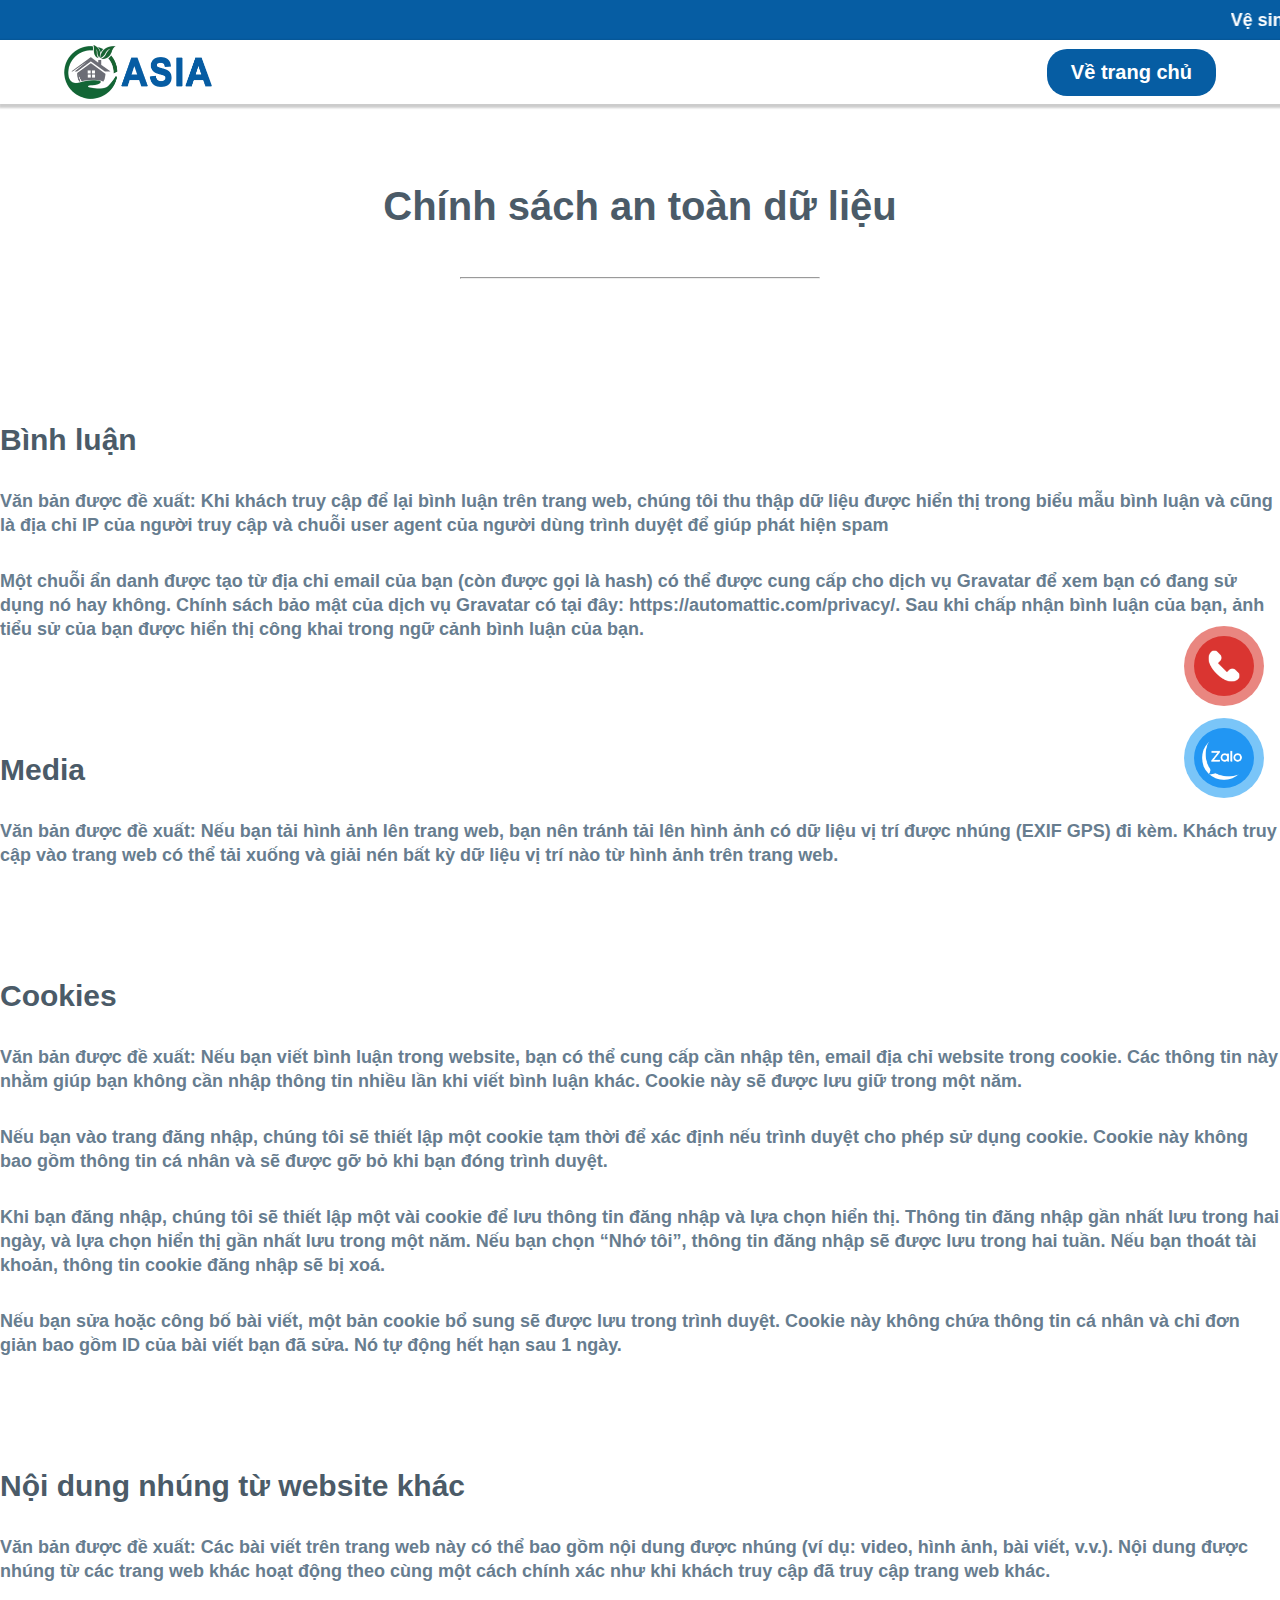
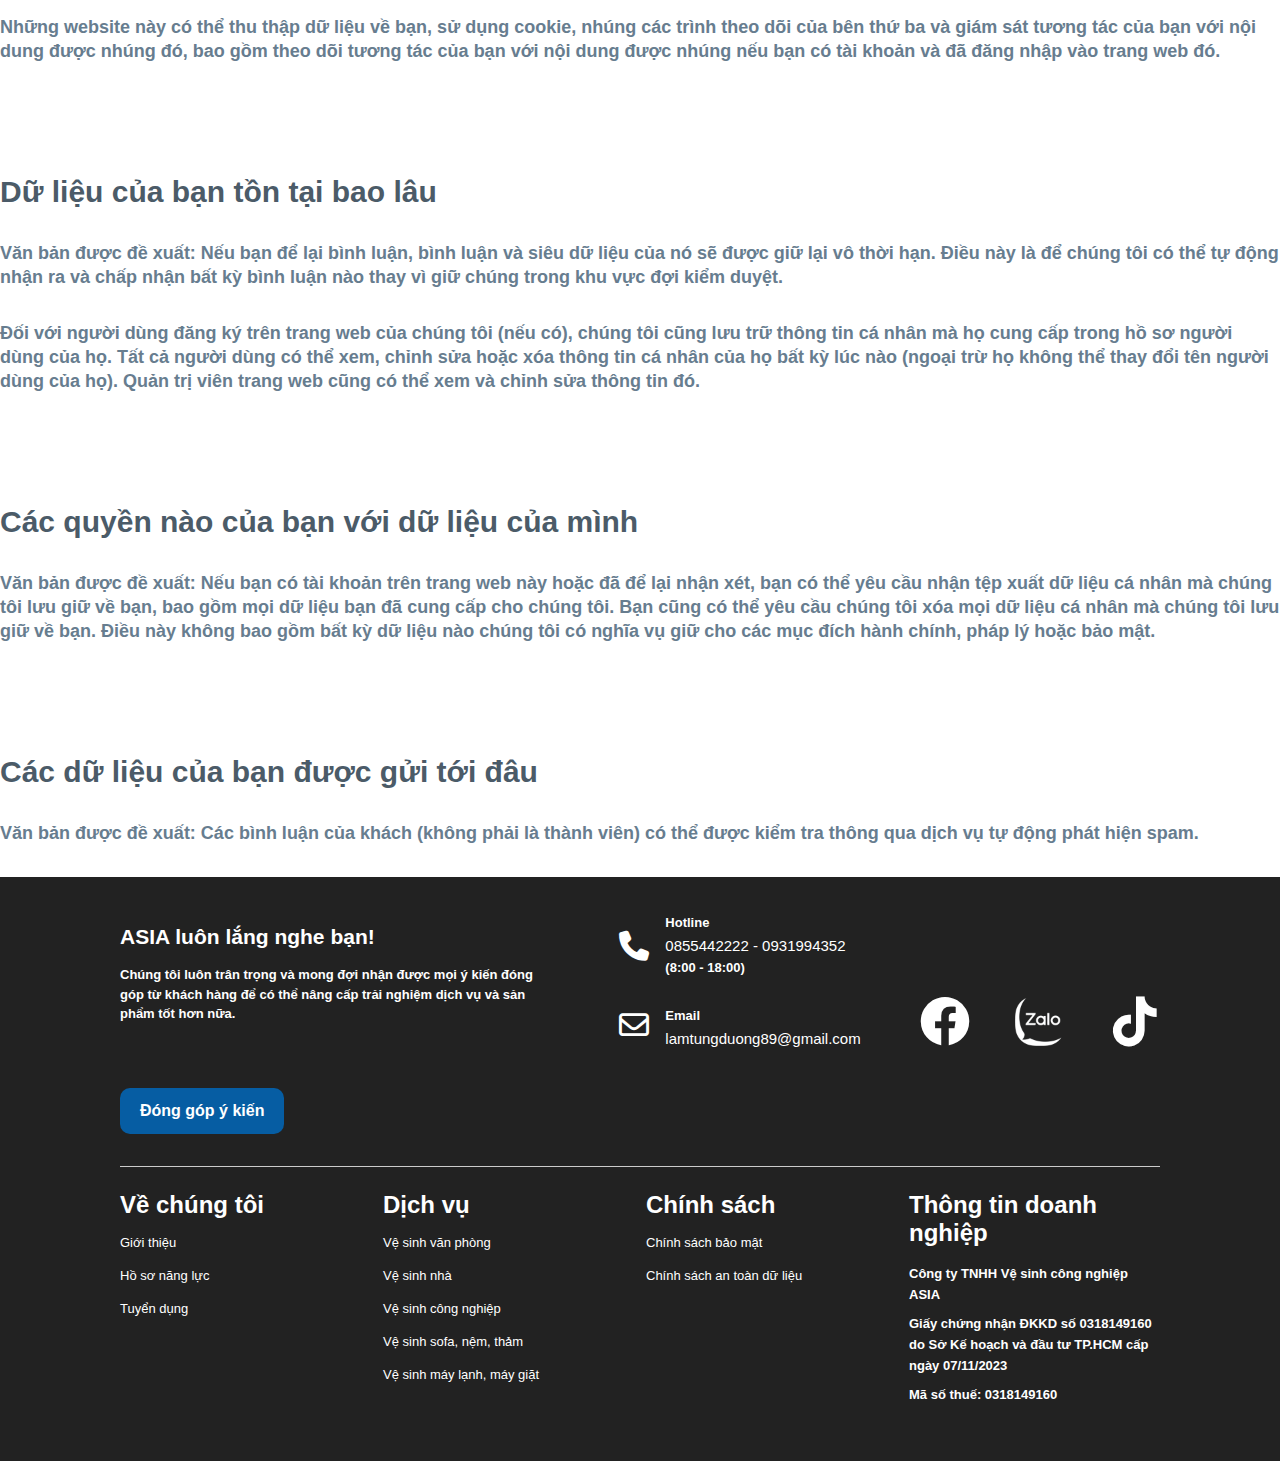
<file: antoandulieu.html>
<!DOCTYPE html>
<html  lang="vi">
    <head>
        <!-- Google tag (gtag.js) -->
        <script async src="https://www.googletagmanager.com/gtag/js?id=G-13D98SRXHS"></script>
        <script>
          window.dataLayer = window.dataLayer || [];
          function gtag(){dataLayer.push(arguments);}
          gtag('js', new Date());
        
          gtag('config', 'G-13D98SRXHS');
        </script>
         <meta charset="UTF-8">
        <meta name="viewport" content="width=device-width, initial-scale=1.0">
        <meta property="og:image" content="./assets/img/logoweb.webp">
        <link rel="icon" type="image/x-icon" href="./assets/img/iconweb.webp">
        <meta name="description" content="CÔNG TY TNHH VỆ SINH CÔNG NGHIỆP ASIA là một trong những đơn vị cung cấp dịch vụ vệ sinh công nghiệp uy tín tại Hồ Chí Minh, với đội ngũ nhân viên lành nghề và trang thiết bị hiện đại cùng với ưu tiên lựa chọn dung dịch làm sạch thân thiện với môi trường chắc chắn sẽ làm hài lòng Quý khách hàng.">
        <title>ASIA - Chính sách an toàn dữ liệu</title>
        <link rel="icon" href="https://scontent.xx.fbcdn.net/v/t1.15752-9/278456830_538213817682464_6288436736112179400_n.png?stp=dst-png_s206x206&_nc_cat=104&ccb=1-5&_nc_sid=aee45a&_nc_ohc=UDnoMjMnFasAX_pUYCM&_nc_ad=z-m&_nc_cid=0&_nc_ht=scontent.xx&oh=03_AVJR-Paaq-CBjBtJzs1LloRqEGWXU8ZxDmzxKLcDqgicAg&oe=6287EA56" type="image/x-icon" />
        <link rel="stylesheet" href="./assets/css/style.css">
        <link rel="stylesheet" href="./fontawesome-free-6.3.0-web/css/all.css">
        <link rel="stylesheet" href="./assets/css/grid.css">
        <link rel="stylesheet" href="./assets/css/responsive.css">
        <link rel="icon" type="image/x-icon" href="./assets/img/iconweb.png">
        <link rel="icon" type="image" href="./assets/img/iconweb.png">
    </head>
    <body>
        <style>
            .content{
                max-width: 1280px;
                margin: 104px auto 0;
            }

            h1 {
                font-size: 40px;
                color: #4b5b68;
                text-align: center;
                font-weight: 700;
                padding-top: 80px;
                padding-bottom: 32px;
            }

            .QTDV {
                width: 70%;
                margin-bottom: 108px;
            }

            h2 {
                font-size: 30px;
                color: #4b5b68;
                font-weight: 700;
                padding-top: 80px;
                padding-bottom: 32px;
            }

            h3 {
                font-size: 24px;
                color: #677d8f;
                margin: 32px 0 24px ;
                font-weight: 700;
                margin-top: 24px;
            }

            #fooder h3 {
                color: #fff;
            }

            #fooder p {
                font-size: 13px;
                color: #fff;
                text-align: left;
            }

            h4 {
                font-size: 18px;
                color: #4b5b68;
                font-weight: 700;
                margin-top: 16px;
            }

            ul>h4 {
                margin-bottom: 24px;
            }

            h4>a {
                text-decoration: none;
                color: #333;
                font-weight: 700;
            }

            h4>a:hover {
                color: #065da3;
            }

            li {
                font-size: 18px;
                line-height: 24px;
                font-weight: 600;
                color: #4b5b68;
                margin-left: 32px;
            }


            img {
                width: 50%;
                display: flex;
                margin: 0 auto;
            }

            .header_mb {
                display: flex;
                justify-content: space-between;
                align-items: center;
                width: 100%;
            }

            .exit {
                padding: 12px 24px;
                border-radius: 20px;
                color: #fff;
                background-color: #065da3;
                font-size: 20px;
                font-weight: 700;
                text-decoration: none;
            }

            .exit:hover {
                filter: brightness(0.9);
            }


            .logo_img {
                width: 100%;
            }

            .bang {
                display: flex;
                width: 100%;
            }

            p {
                font-size: 18px;
                color: #677d8f;
                line-height: 24px;
                font-weight: 600;
                margin-bottom: 32px;
            }

            .bang img {
                width: 600px;
                border-radius: 8px;
                margin: 8px 16px;
            }
            

            @media (min-width: 740px) and (max-width: 1199px)
            {
                .content {
                    padding: 0 32px;
                }

                img {
                    width: 100%;
                }

                ul {
                    padding: 16px;
                }

                .bang {
                    flex-direction: column;
                }

                .QTDV {
                    width: 100%;
                    margin-right: 0;
                    margin-left: 0;
                }
                
            }

            @media (max-width: 739px) {
                .content {
                    padding: 0 16px;
                }

                .bang {
                    flex-direction: column;
                }

                .QTDV {
                    width: 100%;
                    margin-right: 0;
                    margin-left: 0;
                }

                img {
                    width: 100% !important;
                }
                
                .bang img {
                    width: 100 !important;
                    margin: 0;
                }

                .mydichvu {
                    flex-direction: column;
                }

            }
        </style>

        <div class="dichvu">
            <marquee width="100%" height="40px" >Vệ sinh nhà  -  Giặt sofa  -  Giặt nệm  -  Vệ sinh máy lạnh, máy giặt  -  Bếp hút mùi  -  Đánh Bóng mặt đá  -  Vệ sinh văn phòng  -  Vệ sinh công nghiệp từ 15000/m2</marquee>
            <div id="header">
                <span class="header_mb">
                    <a href="#" class="logo">
                        <img src="./assets/img/logoweb.webp" alt="logo" class="logo_img">
                        
                    </a>
                    <a class="exit" href="http://asiavesinhcongnghiep.vn/">Về trang chủ</a>
                </span>
            </div>

            <div class="content">
                <h1>Chính sách an toàn dữ liệu</h1>
                <hr style="margin: 16px auto 64px;" width="360px" align="justify-content">
                
                <h2>Bình luận</h2> 
                <p>
                    Văn bản được đề xuất: Khi khách truy cập để lại bình luận trên trang web, chúng tôi thu thập dữ liệu được hiển thị
                     trong biểu mẫu bình luận và cũng là địa chỉ IP của người truy cập và chuỗi user agent của người dùng trình duyệt để giúp phát hiện spam
                </p>
                <p>
                    Một chuỗi ẩn danh được tạo từ địa chỉ email của bạn (còn được gọi là hash) có thể được cung cấp cho dịch vụ Gravatar để xem bạn có đang sử dụng nó hay không. 
                    Chính sách bảo mật của dịch vụ Gravatar có tại đây: https://automattic.com/privacy/. Sau khi chấp nhận bình luận của bạn, ảnh tiểu sử của bạn được hiển thị 
                    công khai trong ngữ cảnh bình luận của bạn.
                </p>
                <h2>Media</h2> 
                <p>
                    Văn bản được đề xuất: Nếu bạn tải hình ảnh lên trang web, bạn nên tránh tải lên hình ảnh có dữ liệu vị trí được nhúng (EXIF GPS) đi kèm. 
                    Khách truy cập vào trang web có thể tải xuống và giải nén bất kỳ dữ liệu vị trí nào từ hình ảnh trên trang web.
                </p>
                <h2>Cookies</h2>
                <p>
                    Văn bản được đề xuất: Nếu bạn viết bình luận trong website, bạn có thể cung cấp cần nhập tên, email địa chỉ website trong cookie. 
                    Các thông tin này nhằm giúp bạn không cần nhập thông tin nhiều lần khi viết bình luận khác. Cookie này sẽ được lưu giữ trong một năm.
                </p>
                <p>
                    Nếu bạn vào trang đăng nhập, chúng tôi sẽ thiết lập một cookie tạm thời để xác định nếu trình duyệt cho phép sử dụng cookie. 
                    Cookie này không bao gồm thông tin cá nhân và sẽ được gỡ bỏ khi bạn đóng trình duyệt.
                </p>
                <p>
                    Khi bạn đăng nhập, chúng tôi sẽ thiết lập một vài cookie để lưu thông tin đăng nhập và lựa chọn hiển thị. Thông tin đăng nhập gần nhất lưu trong hai ngày, 
                    và lựa chọn hiển thị gần nhất lưu trong một năm. Nếu bạn chọn “Nhớ tôi”, thông tin đăng nhập sẽ được lưu trong hai tuần. Nếu bạn thoát tài khoản, thông tin 
                    cookie đăng nhập sẽ bị xoá.
                </p>
                <p>
                    Nếu bạn sửa hoặc công bố bài viết, một bản cookie bổ sung sẽ được lưu trong trình duyệt. 
                    Cookie này không chứa thông tin cá nhân và chỉ đơn giản bao gồm ID của bài viết bạn đã sửa. Nó tự động hết hạn sau 1 ngày.
                </p>

                <h2>Nội dung nhúng từ website khác</h2>
                <p>
                    Văn bản được đề xuất: Các bài viết trên trang web này có thể bao gồm nội dung được nhúng (ví dụ: video, hình ảnh, bài viết, v.v.). 
                    Nội dung được nhúng từ các trang web khác hoạt động theo cùng một cách chính xác như khi khách truy cập đã truy cập trang web khác.
                </p>
                <p>
                    Những website này có thể thu thập dữ liệu về bạn, sử dụng cookie, nhúng các trình theo dõi của bên thứ ba và giám sát tương tác của bạn với nội dung được nhúng đó, 
                    bao gồm theo dõi tương tác của bạn với nội dung được nhúng nếu bạn có tài khoản và đã đăng nhập vào trang web đó.
                </p>
                <h2>Dữ liệu của bạn tồn tại bao lâu</h2>
                <p>
                    Văn bản được đề xuất: Nếu bạn để lại bình luận, bình luận và siêu dữ liệu của nó sẽ được giữ lại vô thời hạn. 
                    Điều này là để chúng tôi có thể tự động nhận ra và chấp nhận bất kỳ bình luận nào thay vì giữ chúng trong khu vực đợi kiểm duyệt.
                </p>
                <p>
                    Đối với người dùng đăng ký trên trang web của chúng tôi (nếu có), chúng tôi cũng lưu trữ thông tin cá nhân mà họ cung cấp trong hồ sơ người dùng của họ. 
                    Tất cả người dùng có thể xem, chỉnh sửa hoặc xóa thông tin cá nhân của họ bất kỳ lúc nào (ngoại trừ họ không thể thay đổi tên người dùng của họ). 
                    Quản trị viên trang web cũng có thể xem và chỉnh sửa thông tin đó.
                </p>
                <h2>
                    Các quyền nào của bạn với dữ liệu của mình
                </h2>
                <p>
                    Văn bản được đề xuất: Nếu bạn có tài khoản trên trang web này hoặc đã để lại nhận xét, bạn có thể yêu cầu nhận tệp xuất dữ liệu cá nhân mà chúng tôi 
                    lưu giữ về bạn, bao gồm mọi dữ liệu bạn đã cung cấp cho chúng tôi. Bạn cũng có thể yêu cầu chúng tôi xóa mọi dữ liệu cá nhân mà chúng tôi lưu giữ về bạn. 
                    Điều này không bao gồm bất kỳ dữ liệu nào chúng tôi có nghĩa vụ giữ cho các mục đích hành chính, pháp lý hoặc bảo mật.
                </p>
                <h2>Các dữ liệu của bạn được gửi tới đâu</h2>
                <p>
                    Văn bản được đề xuất: Các bình luận của khách (không phải là thành viên) có thể được kiểm tra thông qua dịch vụ tự động phát hiện spam.
                </p>
            </div>


            <div id="fooder">
                <div class="footer_child ">
                    <div class="footer_title">
                        <h3>ASIA luôn lắng nghe bạn!</h3>
                        <p>
                            Chúng tôi luôn trân trọng và mong đợi nhận được mọi ý kiến đóng góp 
                            từ khách hàng để có thể nâng cấp trải nghiệm dịch vụ và sản phẩm tốt hơn nữa.
                        </p>
                        <a href="#" class="btn_footer">Đóng góp ý kiến</a>
                    </div>
                    <div class="footer_contact">
                        <div class="footer_call">
                            <i class="fa-solid fa-phone"></i>
                            <div class="box">
                                <p style="font-size: 13px;">Hotline</p>
                                <a href="tel:0855442222">0855442222</a> - <a href="tel:0931994352">0931994352</a>
                                <p>(8:00 - 18:00)</p>
                            </div>
                            
                        </div>
                        <div class="footer_email">
                            <i class="fa-regular fa-envelope"></i>
                            <div class="box">
                                <p style="font-size: 13px;">Email</p>
                                <a href="">lamtungduong89@gmail.com</a>
                            </div>
                        </div>
                    </div>
                    <div class="footer_social">
                        <a href="https://www.facebook.com/profile.php?id=100067850234193" alt="facebook"><i class="fa-brands fa-facebook"></i></a>
                        <a href="https://zalo.me/0931994352"><img src="./assets/img/zalo.webp" alt="zalo"></a>
                        <a href="https://www.tiktok.com/@vesinhsieusach?_t=8mt5lqZmeKe&_r=1" alt="tiktok"><i class="fa-brands fa-tiktok"></i></a>
                    </div>
                </div>
                <div class="footer_child grid">
                    <div class="row">
                        
                        <div class="col l-3 m-3 c-6">
                            <h3>Về chúng tôi</h3>
                            <a href="#band">Giới thiệu</a> <br>
                            <a href="https://drive.google.com/file/d/1-Jximcvlu1W70ZmTb3nIV-RJIVZG6Fvl/view?usp=sharing">Hồ sơ năng lực</a> <br>
                            <a href="https://drive.google.com/file/d/19fVfmxLnRtfYaKsJCfymmQWq1NifPhd1/view?usp=sharing">Tuyển dụng</a> 
                        </div>
                        <div class="col l-3 m-3 c-6">
                            <h3>Dịch vụ</h3>
                            <a href="/dichvu.html">Vệ sinh văn phòng</a> <br>
                            <a href="./dichvu.html">Vệ sinh nhà</a> <br> 
                            <a href="./dichvu.html">Vệ sinh công nghiệp</a> <br>
                            <a href="./sofanem.html">Vệ sinh sofa, nệm, thảm</a> <br>
                            <a href="./maylanhmaygiat.html">Vệ sinh máy lạnh, máy giặt</a>  
                        </div>
                        <div class="col l-3 m-3 c-6">
                            <h3>Chính sách</h3>
                            <a href="./csbaomat.html">Chính sách bảo mật</a> <br> 
                            <a href="./antoandulieu.html">Chính sách an toàn dữ liệu</a> <br>
                        </div>
                        <div class="col l-3 m-3 c-6">
                            <h3>Thông tin doanh nghiệp</h3>
                            <p>Công ty TNHH Vệ sinh công nghiệp ASIA</p>
                            <p>
                                Giấy chứng nhận ĐKKD số 0318149160 do Sở Kế hoạch và đầu tư TP.HCM cấp ngày 07/11/2023
                            </p>
                            <p>Mã số thuế: 0318149160</p>
                        </div>
                    </div>
                </div>
            </div>
        </div>

        <!-- connact now -->
        <style>
            .contact_now {
                position: fixed;
                right: 16px;
                bottom: 10%;
            }

            .contact_item {
                padding: 16px;
                width: 80px;
                height: 80px;
                background-color: rgba(218, 53, 43, 0.6);
                margin: 12px 0;
                border-radius: 50%;
                display: flex;
                justify-content: center;
                align-items: center;
            }

            .contact_item:last-child {
                background-color: rgba(33, 159, 243, 0.6);

            }

            .contact_item:first-child img {
                background-color: #da3531;
            }

            .contact_item img{
                height: 60px;
                width: 60px;
                background-color: #2196f3;
                border-radius: 50%;
                padding: 8px;
            }

        </style>

         <div class="contact_now">
            <a href="tel:0931994352" class="contact_item">
                <img src="./assets/img/phone.png" alt="phone">
            </a>
            <a href="https://zalo.me/0931994352" class="contact_item">
                <img src="./assets/img/zalo.webp" alt="zalo">
            </a>
         </div>
    </body>
</html>
</file>
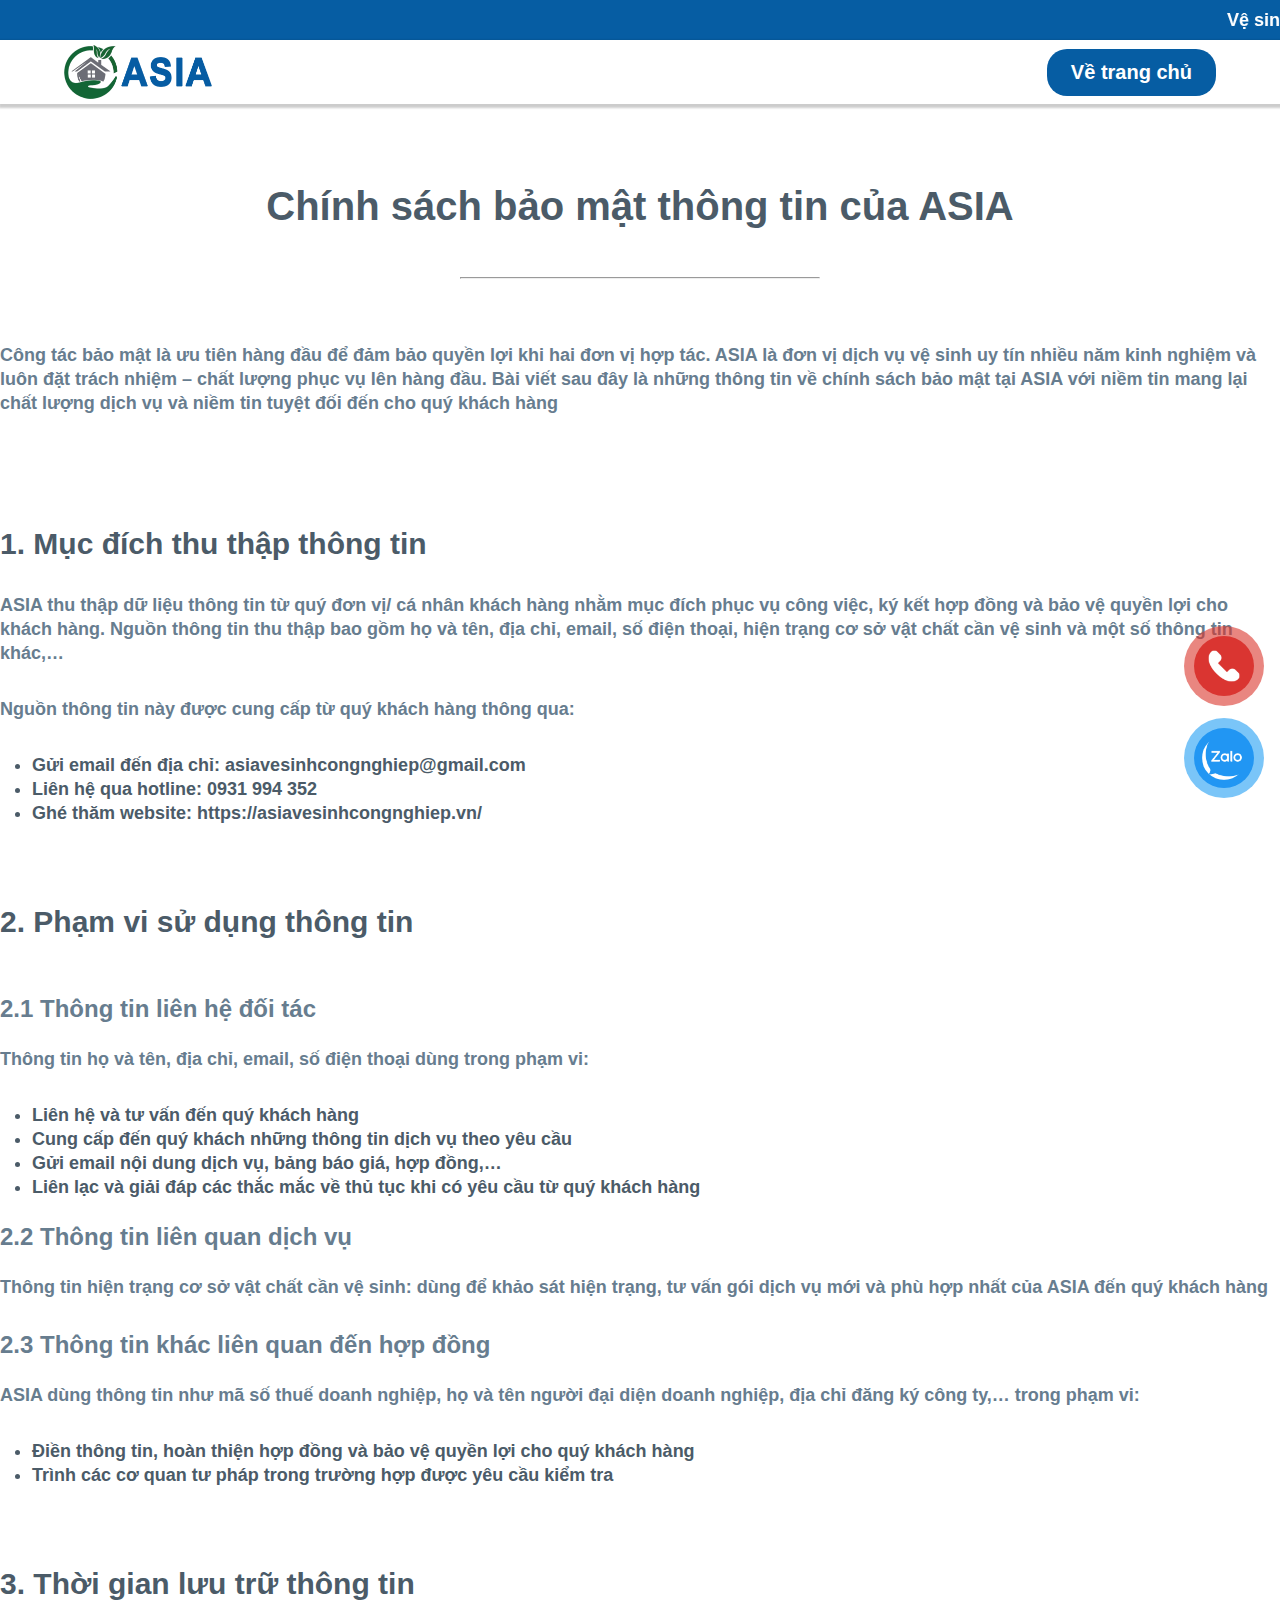
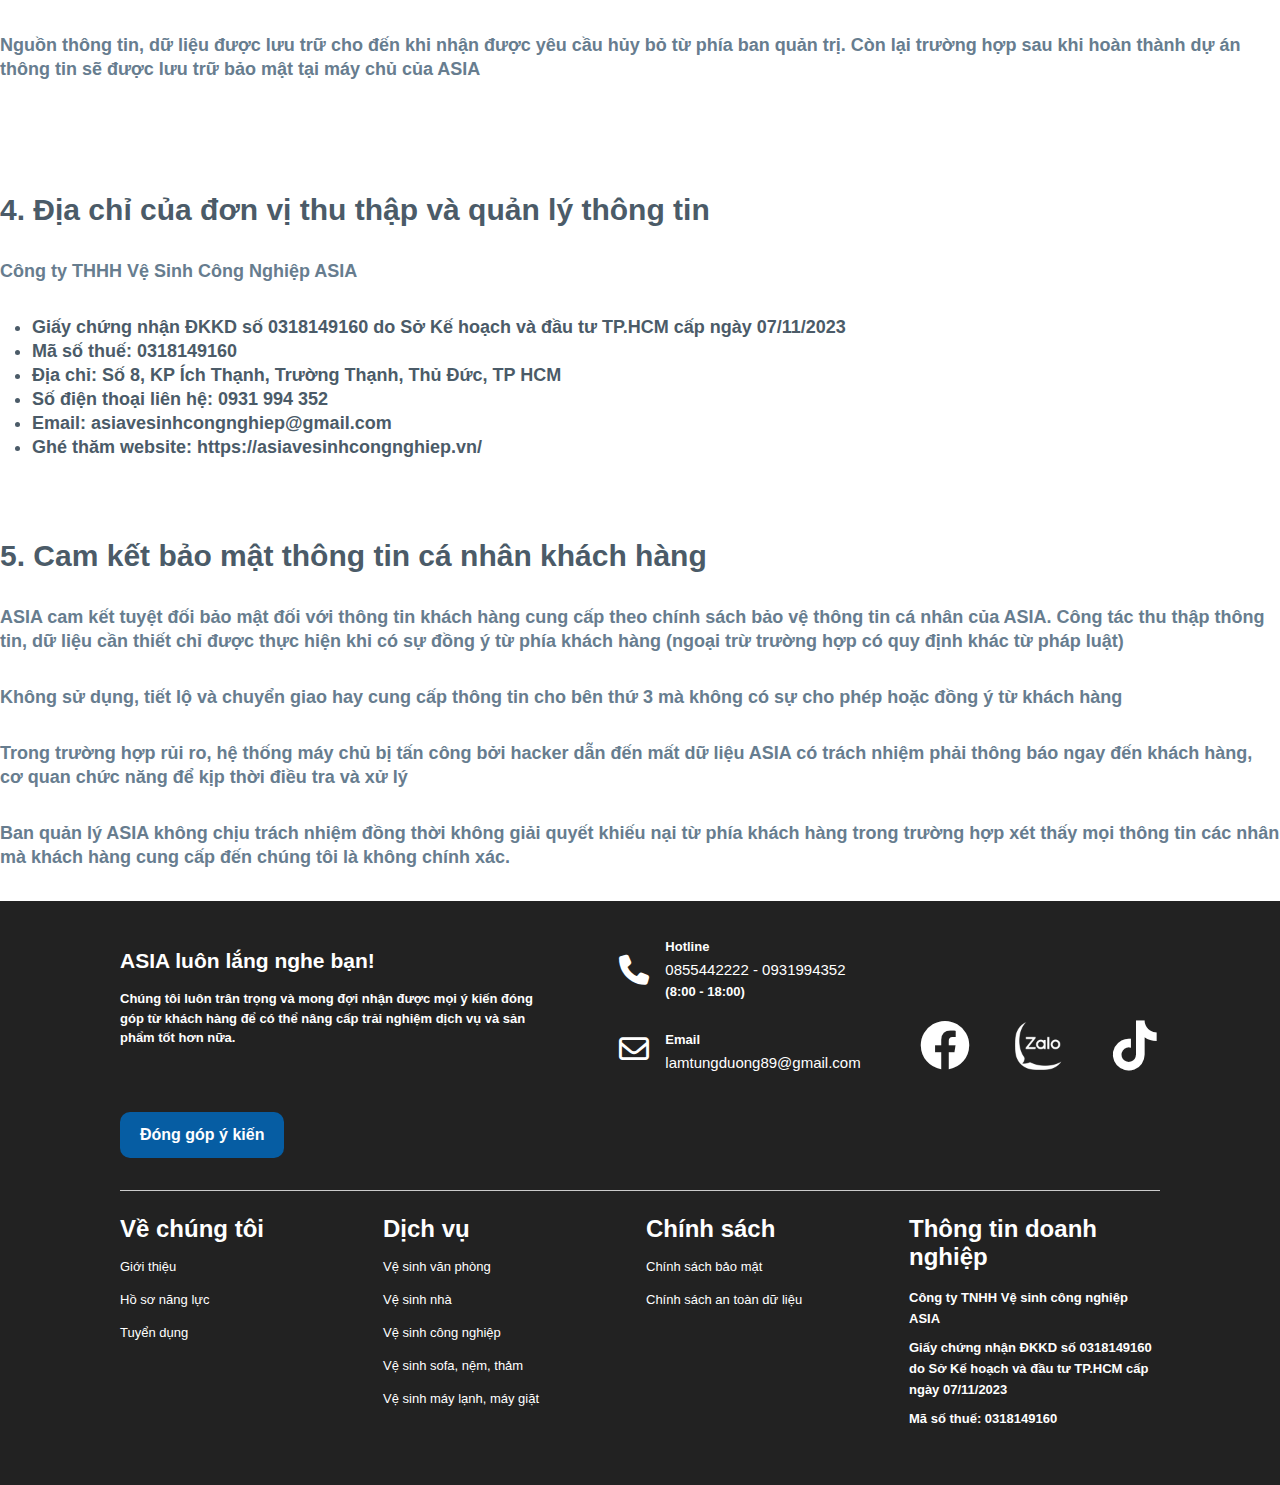
<file: csbaomat.html>
<!DOCTYPE html>
<html  lang="vi">
    <head>
        <!-- Google tag (gtag.js) -->
        <script async src="https://www.googletagmanager.com/gtag/js?id=G-13D98SRXHS"></script>
        <script>
          window.dataLayer = window.dataLayer || [];
          function gtag(){dataLayer.push(arguments);}
          gtag('js', new Date());
        
          gtag('config', 'G-13D98SRXHS');
        </script>
         <meta charset="UTF-8">
        <meta name="viewport" content="width=device-width, initial-scale=1.0">
        <meta property="og:image" content="./assets/img/logoweb.webp">
        <link rel="icon" type="image/x-icon" href="./assets/img/iconweb.webp">
        <meta name="description" content="CÔNG TY TNHH VỆ SINH CÔNG NGHIỆP ASIA là một trong những đơn vị cung cấp dịch vụ vệ sinh công nghiệp uy tín tại Hồ Chí Minh, với đội ngũ nhân viên lành nghề và trang thiết bị hiện đại cùng với ưu tiên lựa chọn dung dịch làm sạch thân thiện với môi trường chắc chắn sẽ làm hài lòng Quý khách hàng.">
        <title>ASIA - Chính sách bảo mật</title>
        <link rel="icon" href="https://scontent.xx.fbcdn.net/v/t1.15752-9/278456830_538213817682464_6288436736112179400_n.png?stp=dst-png_s206x206&_nc_cat=104&ccb=1-5&_nc_sid=aee45a&_nc_ohc=UDnoMjMnFasAX_pUYCM&_nc_ad=z-m&_nc_cid=0&_nc_ht=scontent.xx&oh=03_AVJR-Paaq-CBjBtJzs1LloRqEGWXU8ZxDmzxKLcDqgicAg&oe=6287EA56" type="image/x-icon" />
        <link rel="stylesheet" href="./assets/css/style.css">
        <link rel="stylesheet" href="./fontawesome-free-6.3.0-web/css/all.css">
        <link rel="stylesheet" href="./assets/css/grid.css">
        <link rel="stylesheet" href="./assets/css/responsive.css">
        <link rel="icon" type="image/x-icon" href="./assets/img/iconweb.png">
        <link rel="icon" type="image" href="./assets/img/iconweb.png">
    </head>
    <body>
        <style>
            .content{
                max-width: 1280px;
                margin: 104px auto 0;
            }

            h1 {
                font-size: 40px;
                color: #4b5b68;
                text-align: center;
                font-weight: 700;
                padding-top: 80px;
                padding-bottom: 32px;
            }

            .QTDV {
                width: 70%;
                margin-bottom: 108px;
            }

            h2 {
                font-size: 30px;
                color: #4b5b68;
                font-weight: 700;
                padding-top: 80px;
                padding-bottom: 32px;
            }

            h3 {
                font-size: 24px;
                color: #677d8f;
                margin: 32px 0 24px ;
                font-weight: 700;
                margin-top: 24px;
            }

            #fooder h3 {
                color: #fff;
            }

            #fooder p {
                font-size: 13px;
                color: #fff;
                text-align: left;
            }

            h4 {
                font-size: 18px;
                color: #4b5b68;
                font-weight: 700;
                margin-top: 16px;
            }

            ul>h4 {
                margin-bottom: 24px;
            }

            h4>a {
                text-decoration: none;
                color: #333;
                font-weight: 700;
            }

            h4>a:hover {
                color: #065da3;
            }

            li {
                font-size: 18px;
                line-height: 24px;
                font-weight: 600;
                color: #4b5b68;
                margin-left: 32px;
            }


            img {
                width: 50%;
                display: flex;
                margin: 0 auto;
            }

            .header_mb {
                display: flex;
                justify-content: space-between;
                align-items: center;
                width: 100%;
            }

            .exit {
                padding: 12px 24px;
                border-radius: 20px;
                color: #fff;
                background-color: #065da3;
                font-size: 20px;
                font-weight: 700;
                text-decoration: none;
            }

            .exit:hover {
                filter: brightness(0.9);
            }


            .logo_img {
                width: 100%;
            }

            .bang {
                display: flex;
                width: 100%;
            }

            p {
                font-size: 18px;
                color: #677d8f;
                line-height: 24px;
                font-weight: 600;
                margin-bottom: 32px;
            }

            .bang img {
                width: 600px;
                border-radius: 8px;
                margin: 8px 16px;
            }
            

            @media (min-width: 740px) and (max-width: 1199px)
            {
                .content {
                    padding: 0 32px;
                }

                img {
                    width: 100%;
                }

                ul {
                    padding: 16px;
                }

                .bang {
                    flex-direction: column;
                }

                .QTDV {
                    width: 100%;
                    margin-right: 0;
                    margin-left: 0;
                }
                
            }

            @media (max-width: 739px) {
                .content {
                    padding: 0 16px;
                }

                .bang {
                    flex-direction: column;
                }

                .QTDV {
                    width: 100%;
                    margin-right: 0;
                    margin-left: 0;
                }

                img {
                    width: 100% !important;
                }
                
                .bang img {
                    width: 100 !important;
                    margin: 0;
                }

                .mydichvu {
                    flex-direction: column;
                }

            }
        </style>

        <div class="dichvu">
            <marquee width="100%" height="40px" >Vệ sinh nhà  -  Giặt sofa  -  Giặt nệm  -  Vệ sinh máy lạnh, máy giặt  -  Bếp hút mùi  -  Đánh Bóng mặt đá  -  Vệ sinh văn phòng  -  Vệ sinh công nghiệp từ 15000/m2</marquee>
            <div id="header">
                <span class="header_mb">
                    <a href="#" class="logo">
                        <img src="./assets/img/logoweb.webp" alt="logo" class="logo_img">
                        
                    </a>
                    <a class="exit" href="./index.html">Về trang chủ</a>
                </span>
            </div>

            <div class="content">
                <h1>Chính sách bảo mật thông tin của ASIA</h1>
                <hr style="margin: 16px auto 64px;" width="360px" align="justify-content">
                <p>
                    Công tác bảo mật là ưu tiên hàng đầu để đảm bảo quyền lợi khi hai đơn vị hợp tác. ASIA 
                    là đơn vị dịch vụ vệ sinh uy tín nhiều năm kinh nghiệm và luôn đặt trách nhiệm – chất lượng phục vụ 
                    lên hàng đầu. Bài viết sau đây là những thông tin về chính sách bảo mật tại ASIA với niềm 
                    tin mang lại chất lượng dịch vụ và niềm tin tuyệt đối đến cho quý khách hàng
                </p>
                
                <h2>1. Mục đích thu thập thông tin</h2> 
                <p>
                    ASIA thu thập dữ liệu thông tin từ quý đơn vị/ cá nhân khách hàng 
                    nhằm mục đích phục vụ công việc, ký kết hợp đồng và bảo vệ quyền lợi cho khách hàng. 
                    Nguồn thông tin thu thập bao gồm họ và tên, địa chỉ, email, số điện thoại, hiện trạng 
                    cơ sở vật chất cần vệ sinh và một số thông tin khác,…</p>
                <ul>
                    <p>Nguồn thông tin này được cung cấp từ quý khách hàng thông qua:</p>
                    <li>Gửi email đến địa chỉ: asiavesinhcongnghiep@gmail.com</li>
                    <li>Liên hệ qua hotline: 0931 994 352</li>
                    <li>Ghé thăm website: https://asiavesinhcongnghiep.vn/</li>
                </ul>
                
                <h2>2. Phạm vi sử dụng thông tin</h2> 
                <h3>2.1 Thông tin liên hệ đối tác</h3>
                <ul>
                    <p>Thông tin họ và tên, địa chỉ, email, số điện thoại dùng trong phạm vi:</p>
                    <li>Liên hệ và tư vấn đến quý khách hàng</li>
                    <li>Cung cấp đến quý khách những thông tin dịch vụ theo yêu cầu</li>
                    <li>Gửi email nội dung dịch vụ, bảng báo giá, hợp đồng,…</li>
                    <li>Liên lạc và giải đáp các thắc mắc về thủ tục khi có yêu cầu từ quý khách hàng</li>
                </ul>
                <h3>2.2 Thông tin liên quan dịch vụ</h3>
                <p>Thông tin hiện trạng cơ sở vật chất cần vệ sinh: dùng để khảo sát hiện trạng, tư vấn gói dịch vụ mới và phù hợp nhất của ASIA đến quý khách hàng</p>
                <h3>2.3 Thông tin khác liên quan đến hợp đồng</h3>
                <ul>
                    <p>ASIA dùng thông tin như mã số thuế doanh nghiệp, họ và tên người đại diện doanh nghiệp, địa chỉ đăng ký công ty,… trong phạm vi:</p>
                    <li>Điền thông tin, hoàn thiện hợp đồng và bảo vệ quyền lợi cho quý khách hàng</li>
                    <li>Trình các cơ quan tư pháp trong trường hợp được yêu cầu kiểm tra</li>
                </ul>

                <h2>3. Thời gian lưu trữ thông tin</h2>
                <p>Nguồn thông tin, dữ liệu được lưu trữ cho đến khi nhận được yêu cầu hủy bỏ từ phía ban quản trị. Còn lại trường hợp sau khi hoàn thành dự án thông tin sẽ được lưu trữ bảo mật tại máy chủ của ASIA</p>

                <h2>4. Địa chỉ của đơn vị thu thập và quản lý thông tin</h2>
                <ul>
                    <p>Công ty THHH Vệ Sinh Công Nghiệp ASIA</p>
                    <li>Giấy chứng nhận ĐKKD số 0318149160 do Sở Kế hoạch và đầu tư TP.HCM cấp ngày 07/11/2023</li>
                    <li>Mã số thuế: 0318149160 </li>
                    <li>Địa chỉ: Số 8, KP Ích Thạnh, Trường Thạnh, Thủ Đức, TP HCM</li>
                    <li>Số điện thoại liên hệ: 0931 994 352</li>
                    <li>Email: asiavesinhcongnghiep@gmail.com</li>
                    <li>Ghé thăm website: https://asiavesinhcongnghiep.vn/</li>
                </ul>

                <h2>5. Cam kết bảo mật thông tin cá nhân khách hàng</h2>
                <p>
                    ASIA cam kết tuyệt đối bảo mật đối với thông tin khách hàng cung cấp theo chính sách bảo vệ thông tin 
                    cá nhân của ASIA. Công tác thu thập thông tin, dữ liệu cần thiết chỉ được thực hiện khi có sự đồng ý 
                    từ phía khách hàng (ngoại trừ trường hợp có quy định khác từ pháp luật)
                </p>
                <p>Không sử dụng, tiết lộ và chuyển giao hay cung cấp thông tin cho bên thứ 3 mà không có sự cho phép hoặc đồng ý từ khách hàng</p>
                <p>
                    Trong trường hợp rủi ro, hệ thống máy chủ bị tấn công bởi hacker dẫn đến mất dữ liệu ASIA có trách nhiệm phải thông báo ngay đến 
                    khách hàng, cơ quan chức năng để kịp thời điều tra và xử lý
                </p>
                <p>
                    Ban quản lý ASIA không chịu trách nhiệm đồng thời không giải quyết khiếu nại từ phía khách hàng trong trường hợp xét thấy 
                    mọi thông tin các nhân mà khách hàng cung cấp đến chúng tôi là không chính xác.
                </p>
            </div>


            <div id="fooder">
                <div class="footer_child ">
                    <div class="footer_title">
                        <h3>ASIA luôn lắng nghe bạn!</h3>
                        <p>
                            Chúng tôi luôn trân trọng và mong đợi nhận được mọi ý kiến đóng góp 
                            từ khách hàng để có thể nâng cấp trải nghiệm dịch vụ và sản phẩm tốt hơn nữa.
                        </p>
                        <a href="#" class="btn_footer">Đóng góp ý kiến</a>
                    </div>
                    <div class="footer_contact">
                        <div class="footer_call">
                            <i class="fa-solid fa-phone"></i>
                            <div class="box">
                                <p style="font-size: 13px;">Hotline</p>
                                <a href="tel:0855442222">0855442222</a> - <a href="tel:0931994352">0931994352</a>
                                <p>(8:00 - 18:00)</p>
                            </div>
                            
                        </div>
                        <div class="footer_email">
                            <i class="fa-regular fa-envelope"></i>
                            <div class="box">
                                <p style="font-size: 13px;">Email</p>
                                <a href="">lamtungduong89@gmail.com</a>
                            </div>
                        </div>
                    </div>
                    <div class="footer_social">
                        <a href="https://www.facebook.com/profile.php?id=100067850234193" alt="facebook"><i class="fa-brands fa-facebook"></i></a>
                        <a href="https://zalo.me/0931994352"><img src="./assets/img/zalo.webp" alt="zalo"></a>
                        <a href="https://www.tiktok.com/@vesinhsieusach?_t=8mt5lqZmeKe&_r=1" alt="tiktok"><i class="fa-brands fa-tiktok"></i></a>
                    </div>
                </div>
                <div class="footer_child grid">
                    <div class="row">
                        
                        <div class="col l-3 m-3 c-6">
                            <h3>Về chúng tôi</h3>
                            <a href="#band">Giới thiệu</a> <br>
                            <a href="https://drive.google.com/file/d/1-Jximcvlu1W70ZmTb3nIV-RJIVZG6Fvl/view?usp=sharing">Hồ sơ năng lực</a> <br>
                            <a href="https://drive.google.com/file/d/19fVfmxLnRtfYaKsJCfymmQWq1NifPhd1/view?usp=sharing">Tuyển dụng</a> 
                        </div>
                        <div class="col l-3 m-3 c-6">
                            <h3>Dịch vụ</h3>
                            <a href="/dichvu.html">Vệ sinh văn phòng</a> <br>
                            <a href="./dichvu.html">Vệ sinh nhà</a> <br> 
                            <a href="./dichvu.html">Vệ sinh công nghiệp</a> <br>
                            <a href="./sofanem.html">Vệ sinh sofa, nệm, thảm</a> <br>
                            <a href="./maylanhmaygiat.html">Vệ sinh máy lạnh, máy giặt</a>  
                        </div>
                        <div class="col l-3 m-3 c-6">
                            <h3>Chính sách</h3>
                            <a href="./csbaomat.html">Chính sách bảo mật</a> <br> 
                            <a href="./antoandulieu.html">Chính sách an toàn dữ liệu</a> <br>
                        </div>
                        <div class="col l-3 m-3 c-6">
                            <h3>Thông tin doanh nghiệp</h3>
                            <p>Công ty TNHH Vệ sinh công nghiệp ASIA</p>
                            <p>
                                Giấy chứng nhận ĐKKD số 0318149160 do Sở Kế hoạch và đầu tư TP.HCM cấp ngày 07/11/2023
                            </p>
                            <p>Mã số thuế: 0318149160</p>
                        </div>
                    </div>
                </div>
            </div>
        </div>

        <!-- connact now -->
        <style>
            .contact_now {
                position: fixed;
                right: 16px;
                bottom: 10%;
            }

            .contact_item {
                padding: 16px;
                width: 80px;
                height: 80px;
                background-color: rgba(218, 53, 43, 0.6);
                margin: 12px 0;
                border-radius: 50%;
                display: flex;
                justify-content: center;
                align-items: center;
            }

            .contact_item:last-child {
                background-color: rgba(33, 159, 243, 0.6);

            }

            .contact_item:first-child img {
                background-color: #da3531;
            }

            .contact_item img{
                height: 60px;
                width: 60px;
                background-color: #2196f3;
                border-radius: 50%;
                padding: 8px;
            }

        </style>

         <div class="contact_now">
            <a href="tel:0931994352" class="contact_item">
                <img src="./assets/img/phone.png" alt="phone">
            </a>
            <a href="https://zalo.me/0931994352" class="contact_item">
                <img src="./assets/img/zalo.webp" alt="zalo">
            </a>
         </div>
    </body>
</html>
</file>
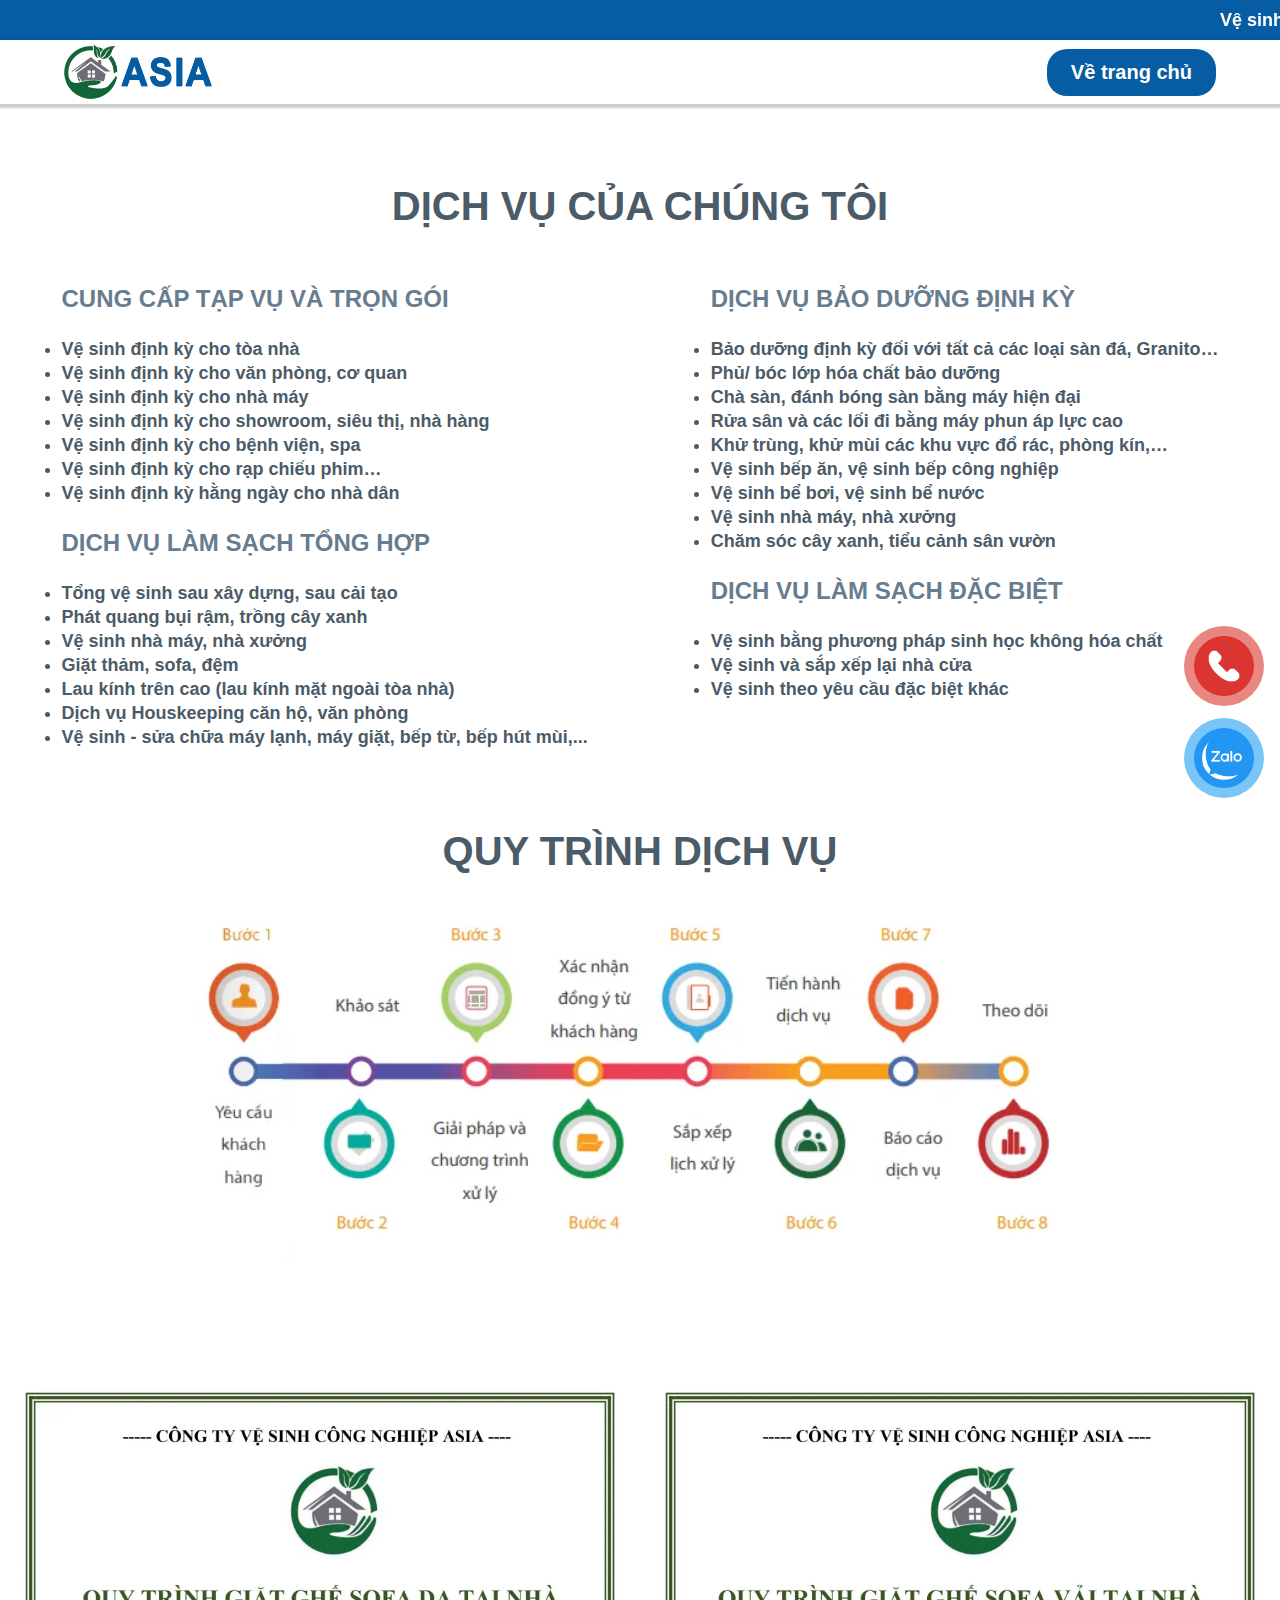
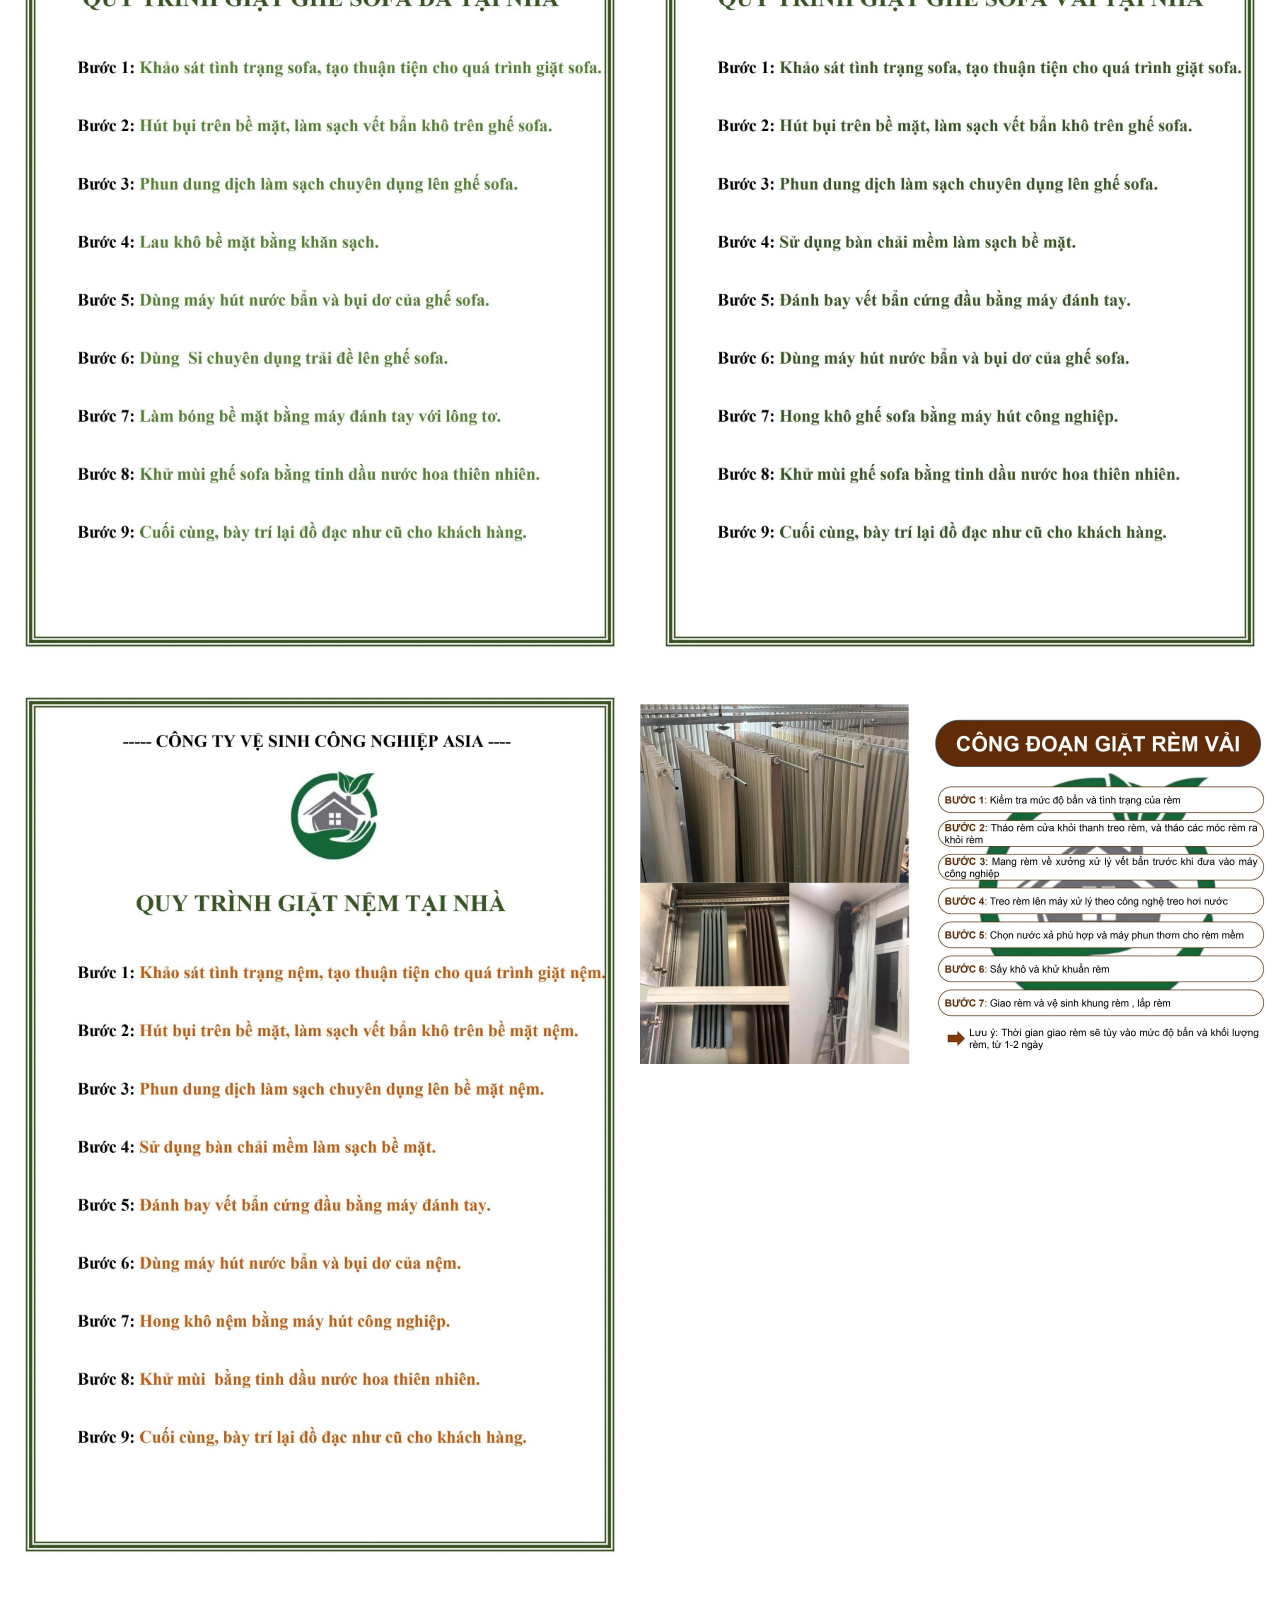
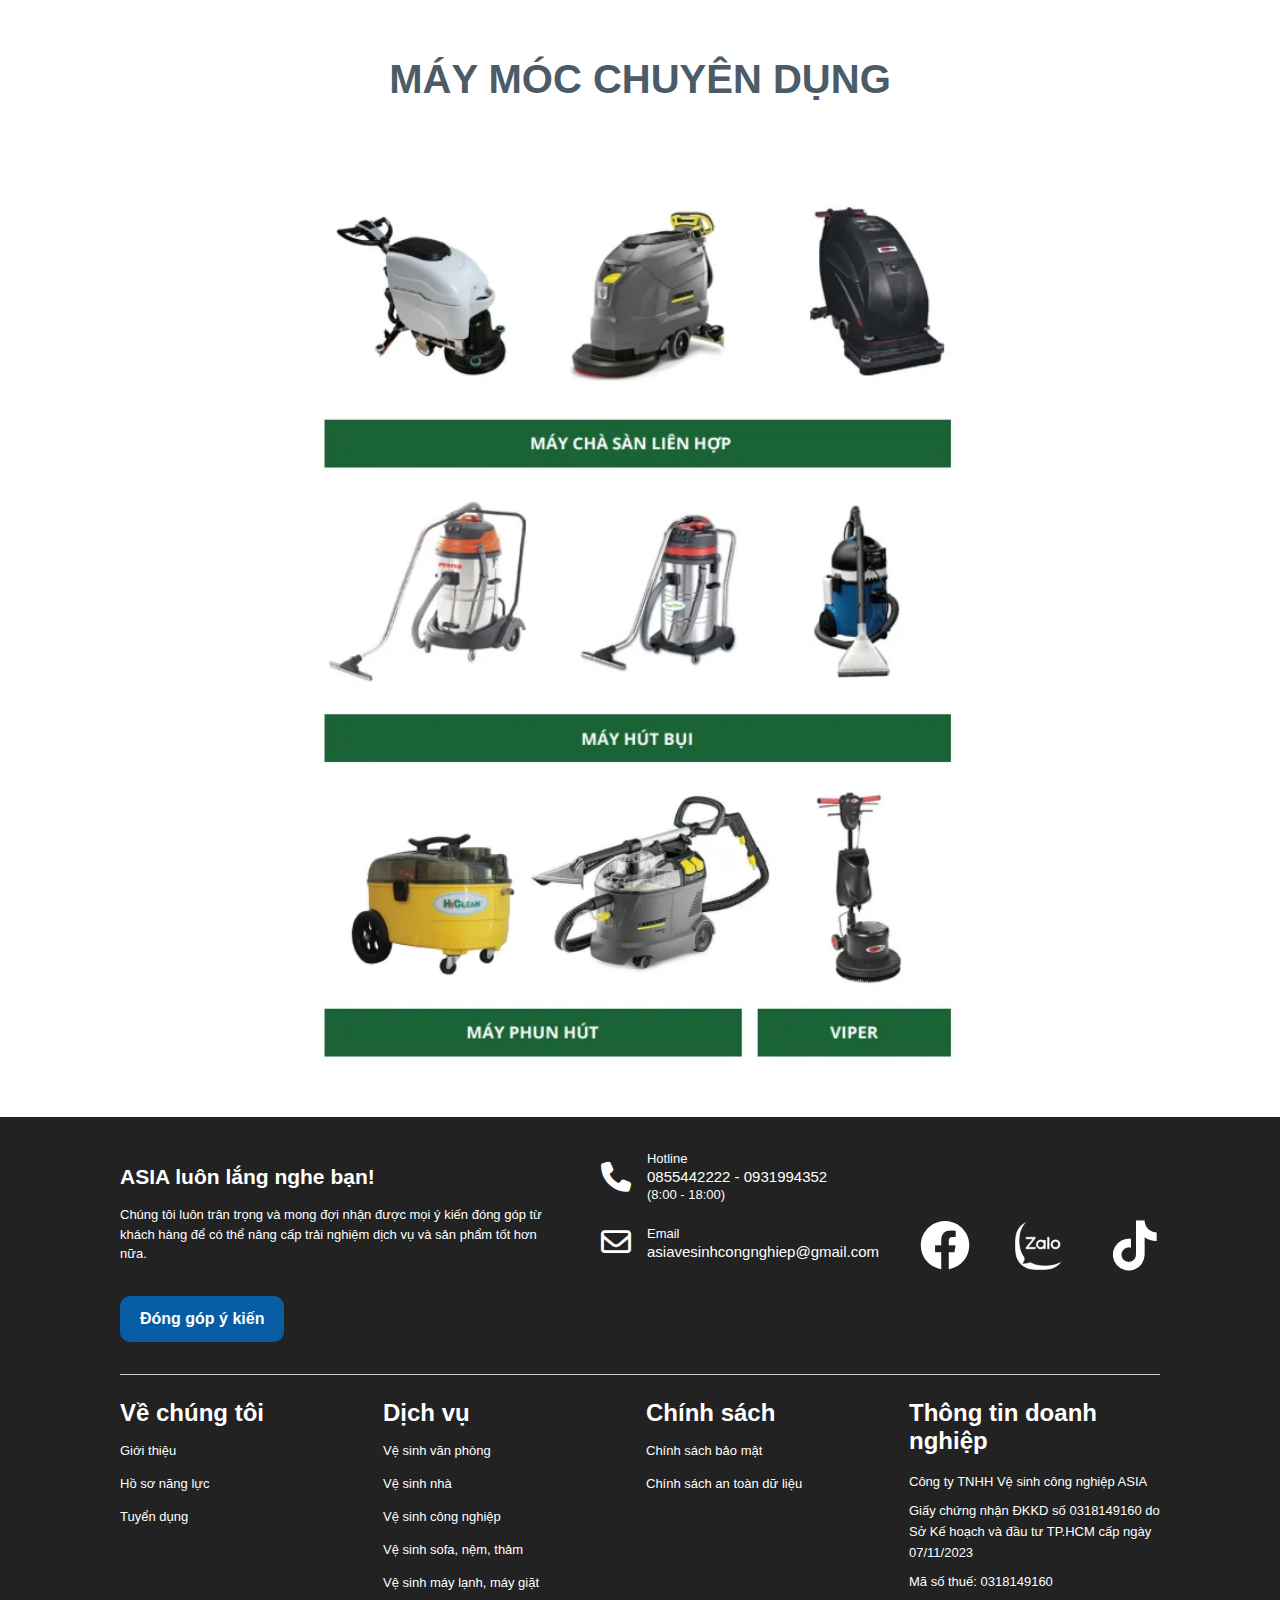
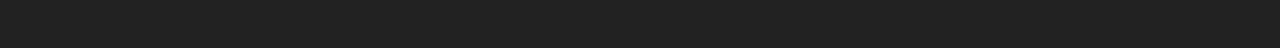
<file: dichvu.html>
<!DOCTYPE html>
<html  lang="vi">
    <head>
        <!-- Google tag (gtag.js) -->
        <script async src="https://www.googletagmanager.com/gtag/js?id=G-13D98SRXHS"></script>
        <script>
          window.dataLayer = window.dataLayer || [];
          function gtag(){dataLayer.push(arguments);}
          gtag('js', new Date());
        
          gtag('config', 'G-13D98SRXHS');
        </script>
        <meta charset="UTF-8">
        <meta name="viewport" content="width=device-width, initial-scale=1.0">
        <meta property="og:image" content="./assets/img/logoweb.webp">
        <link rel="icon" type="image/x-icon" href="./assets/img/iconweb.webp">
        <meta name="description" content="CÔNG TY TNHH VỆ SINH CÔNG NGHIỆP ASIA là một trong những đơn vị cung cấp dịch vụ vệ sinh công nghiệp uy tín tại Hồ Chí Minh, với đội ngũ nhân viên lành nghề và trang thiết bị hiện đại cùng với ưu tiên lựa chọn dung dịch làm sạch thân thiện với môi trường chắc chắn sẽ làm hài lòng Quý khách hàng.">
        <title>ASIA - Dịch vụ vệ sinh</title>
        <link rel="icon" href="https://scontent.xx.fbcdn.net/v/t1.15752-9/278456830_538213817682464_6288436736112179400_n.png?stp=dst-png_s206x206&_nc_cat=104&ccb=1-5&_nc_sid=aee45a&_nc_ohc=UDnoMjMnFasAX_pUYCM&_nc_ad=z-m&_nc_cid=0&_nc_ht=scontent.xx&oh=03_AVJR-Paaq-CBjBtJzs1LloRqEGWXU8ZxDmzxKLcDqgicAg&oe=6287EA56" type="image/x-icon" />
        <link rel="stylesheet" href="./assets/css/style.css">
        <link rel="stylesheet" href="./assets/css/responsive.css">
        <link rel="stylesheet" href="./assets/css/grid.css">
        <link rel="stylesheet" href="./fontawesome-free-6.3.0-web/css/all.css">
        <link rel="icon" type="image/x-icon" href="./assets/img/iconweb.png">
        <link rel="icon" type="image" href="./assets/img/iconweb.png">
    </head>
    <body>
        <style>
            .content{
                max-width: 1280px;
                margin: 104px auto 0;
            }

            h1 {
                font-size: 40px;
                color: #4b5b68;
                text-align: center;
                font-weight: 700;
                padding-top: 80px;
                padding-bottom: 32px;
            }

            .mydichvu {
                display: flex;
                justify-content: space-around;
            }

            .QTDV {
                width: 70%;
                margin-bottom: 108px;
            }

            h3 {
                font-size: 24px;
                color: #677d8f;
                margin: 32px 0 24px ;
                font-weight: 700;
                margin-top: 24px;
            }

             #fooder h3 {
                color: #fff;
            }

            #fooder p {
                font-size: 13px;
                color: #fff;
                text-align: left;
            }

            li {
                font-size: 18px;
                line-height: 24px;
                font-weight: 600;
                color: #4b5b68;
            }


            img {
                width: 50%;
                display: flex;
                margin: 0 auto;
            }

            .header_mb {
                display: flex;
                justify-content: space-between;
                align-items: center;
                width: 100%;
            }

            .exit {
                padding: 12px 24px;
                border-radius: 20px;
                color: #fff;
                background-color: #065da3;
                font-size: 20px;
                font-weight: 700;
                text-decoration: none;
            }

            .exit:hover {
                filter: brightness(0.9);
            }


            .logo_img {
                width: 100%;
            }

            .bang {
                display: flex;
                width: 100%;
            }
            

            @media (min-width: 740px) and (max-width: 1199px)
            {
                .content {
                    padding: 0 32px;
                }

                img {
                    width: 100%;
                }

                ul {
                    padding: 16px;
                }

                .bang {
                    flex-direction: column;
                }

                .QTDV {
                    width: 100%;
                    margin-right: 0;
                    margin-left: 0;
                }
                
            }

            @media (max-width: 739px) {
                .content {
                    padding: 0 16px;
                }

                .bang {
                    flex-direction: column;
                }

                .QTDV {
                    width: 100%;
                    margin-right: 0;
                    margin-left: 0;
                }
                
                img {
                    width: 100%;
                }

                .mydichvu {
                    flex-direction: column;
                }

                ul {
                    margin-left: 24px;
                }
            }
        </style>

        <div class="dichvu">
            <marquee width="100%" height="40px" >Vệ sinh nhà  -  Giặt sofa  -  Giặt nệm  -  Vệ sinh máy lạnh, máy giặt  -  Bếp hút mùi  -  Đánh Bóng mặt đá  -  Vệ sinh văn phòng  -  Vệ sinh công nghiệp từ 15000/m2</marquee>
            <div id="header">
                <span class="header_mb">
                    <a href="#" class="logo">
                        <img src="./assets/img/logoweb.webp" alt="logo" class="logo_img">
                        
                    </a>
                    <a class="exit" href="./index.html">Về trang chủ</a>
                </span>
            </div>

            <div class="content">
                <h1>DỊCH VỤ CỦA CHÚNG TÔI</h1>
                <div class="mydichvu">
                    <div class="item">
                        <ul>
                            <h3>CUNG CẤP TẠP VỤ VÀ TRỌN GÓI</h3>
                            <li>Vệ sinh định kỳ cho tòa nhà</li>
                            <li>Vệ sinh định kỳ cho văn phòng, cơ quan</li>
                            <li>Vệ sinh định kỳ cho nhà máy</li>
                            <li>Vệ sinh định kỳ cho showroom, siêu thị, nhà hàng</li>
                            <li>Vệ sinh định kỳ cho bệnh viện, spa</li>
                            <li>Vệ sinh định kỳ cho rạp chiếu phim…</li>
                            <li>Vệ sinh định kỳ hằng ngày cho nhà dân</li>
                        </ul>

                        <ul>
                            <h3>DỊCH VỤ LÀM SẠCH TỔNG HỢP</h3>
                            <li>Tổng vệ sinh sau xây dựng, sau cải tạo</li>
                            <li>Phát quang bụi rậm, trồng cây xanh</li>
                            <li>Vệ sinh nhà máy, nhà xưởng</li>
                            <li>Giặt thảm, sofa, đệm</li>
                            <li>Lau kính trên cao (lau kính mặt ngoài tòa nhà)</li>
                            <li>Dịch vụ Houskeeping căn hộ, văn phòng</li>
                            <li>Vệ sinh - sửa chữa máy lạnh, máy giặt, bếp từ, bếp hút mùi,...</li>
                        </ul>
                    </div>

                    <div class="item">
                        <ul>
                            <h3>DỊCH VỤ BẢO DƯỠNG ĐỊNH KỲ</h3>
                            <li>Bảo dưỡng định kỳ đối với tất cả các loại sàn đá, Granito… </li>
                            <li>Phủ/ bóc lớp hóa chất bảo dưỡng </li>
                            <li>Chà sàn, đánh bóng sàn bằng máy hiện đại</li>
                            <li>Rửa sân và các lối đi bằng máy phun áp lực cao</li>
                            <li>Khử trùng, khử mùi các khu vực đổ rác, phòng kín,…</li>
                            <li>Vệ sinh bếp ăn, vệ sinh bếp công nghiệp</li>
                            <li>Vệ sinh bể bơi, vệ sinh bể nước</li>
                            <li>Vệ sinh nhà máy, nhà xưởng</li>
                            <li>Chăm sóc cây xanh, tiểu cảnh sân vườn</li>
                        </ul>

                        <ul>
                            <h3>DỊCH VỤ LÀM SẠCH ĐẶC BIỆT</h3>
                            <li>Vệ sinh bằng phương pháp sinh học không hóa chất</li>
                            <li>Vệ sinh và sắp xếp lại nhà cửa</li>
                            <li>Vệ sinh theo yêu cầu đặc biệt khác</li>
                        </ul>
                    </div>
                </div>


                <h1>QUY TRÌNH DỊCH VỤ</h1>
                <img class="QTDV" src="./assets/img/QTDV.webp" alt="Quy trình dịch vụ">
                <div class="bang">
                    <img src="./assets/img/sofada.webp" alt="Quy Trình Giặt sofa da">
                    <img src="./assets/img/sofavai.webp" alt="Quy trình giặt sofa vải">
                </div>
                <div class="bang">
                    <img src="./assets/img/nem.webp" alt="Quy trình giặt nệm">
                    <img style="height: fit-content; padding-top: 32px;" src="./assets/img/rem.webp" alt="Quy trình giặt rèm">
                </div>

                <h1>MÁY MÓC CHUYÊN DỤNG</h1>
                <img style="padding-bottom: 48px; padding-top: 48px" src="./assets/img/maymoc.webp" alt="Máy móc chuyên dụng">
            </div>

            <div id="fooder">
                <div class="footer_child ">
                    <div class="footer_title">
                        <h3>ASIA luôn lắng nghe bạn!</h3>
                        <p>
                            Chúng tôi luôn trân trọng và mong đợi nhận được mọi ý kiến đóng góp 
                            từ khách hàng để có thể nâng cấp trải nghiệm dịch vụ và sản phẩm tốt hơn nữa.
                        </p>
                        <a href="#" class="btn_footer">Đóng góp ý kiến</a>
                    </div>
                    <div class="footer_contact">
                        <div class="footer_call">
                            <i class="fa-solid fa-phone"></i>
                            <div class="box">
                                <p style="font-size: 13px;">Hotline</p>
                                <a href="tel:0855442222">0855442222</a> - <a href="tel:0931994352">0931994352</a>
                                <p>(8:00 - 18:00)</p>
                            </div>
                            
                        </div>
                        <div class="footer_email">
                            <i class="fa-regular fa-envelope"></i>
                            <div class="box">
                                <p style="font-size: 13px;">Email</p>
                                <a href="">asiavesinhcongnghiep@gmail.com</a>
                            </div>
                        </div>
                    </div>
                    <div class="footer_social">
                        <a href="https://www.facebook.com/profile.php?id=100067850234193" alt="facebook"><i class="fa-brands fa-facebook"></i></a>
                        <a href="https://zalo.me/0931994352"><img src="./assets/img/zalo.webp" alt="zalo"></a>
                        <a href="https://www.tiktok.com/@vesinhsieusach?_t=8mt5lqZmeKe&_r=1" alt="tiktok"><i class="fa-brands fa-tiktok"></i></a>
                    </div>
                </div>
                <div class="footer_child grid">
                    <div class="row">
                        
                        <div class="col l-3 m-3 c-6">
                            <h3>Về chúng tôi</h3>
                            <a href="#band">Giới thiệu</a> <br>
                            <a href="https://drive.google.com/file/d/1-Jximcvlu1W70ZmTb3nIV-RJIVZG6Fvl/view?usp=sharing">Hồ sơ năng lực</a> <br>
                            <a href="https://drive.google.com/file/d/19fVfmxLnRtfYaKsJCfymmQWq1NifPhd1/view?usp=sharing">Tuyển dụng</a> 
                        </div>
                        <div class="col l-3 m-3 c-6">
                            <h3>Dịch vụ</h3>
                            <a href="/dichvu.html">Vệ sinh văn phòng</a> <br>
                            <a href="./dichvu.html">Vệ sinh nhà</a> <br> 
                            <a href="./dichvu.html">Vệ sinh công nghiệp</a> <br>
                            <a href="./sofanem.html">Vệ sinh sofa, nệm, thảm</a> <br>
                            <a href="./maylanhmaygiat.html">Vệ sinh máy lạnh, máy giặt</a>  
                        </div>
                        <div class="col l-3 m-3 c-6">
                            <h3>Chính sách</h3>
                            <a href="./csbaomat.html">Chính sách bảo mật</a> <br> 
                            <a href="./antoandulieu.html">Chính sách an toàn dữ liệu</a> <br>
                        </div>
                        <div class="col l-3 m-3 c-6">
                            <h3>Thông tin doanh nghiệp</h3>
                            <p>Công ty TNHH Vệ sinh công nghiệp ASIA</p>
                            <p>
                                Giấy chứng nhận ĐKKD số 0318149160 do Sở Kế hoạch và đầu tư TP.HCM cấp ngày 07/11/2023
                            </p>
                            <p>Mã số thuế: 0318149160</p>
                        </div>
                    </div>
                </div>
            </div>
        </div>

        <!-- connact now -->
        <style>
            .contact_now {
                position: fixed;
                right: 16px;
                bottom: 10%;
            }

            .contact_item {
                padding: 16px;
                width: 80px;
                height: 80px;
                background-color: rgba(218, 53, 43, 0.6);
                margin: 12px 0;
                border-radius: 50%;
                display: flex;
                justify-content: center;
                align-items: center;
            }

            .contact_item:last-child {
                background-color: rgba(33, 159, 243, 0.6);

            }

            .contact_item:first-child img {
                background-color: #da3531;
            }

            .contact_item img{
                height: 60px;
                width: 60px;
                background-color: #2196f3;
                border-radius: 50%;
                padding: 8px;
            }

        </style>

         <div class="contact_now">
            <a href="tel:0931994352" class="contact_item">
                <img src="./assets/img/phone.png" alt="phone">
            </a>
            <a href="https://zalo.me/0931994352" class="contact_item">
                <img src="./assets/img/zalo.webp" alt="zalo">
            </a>
         </div>
    </body>
</html>
</file>
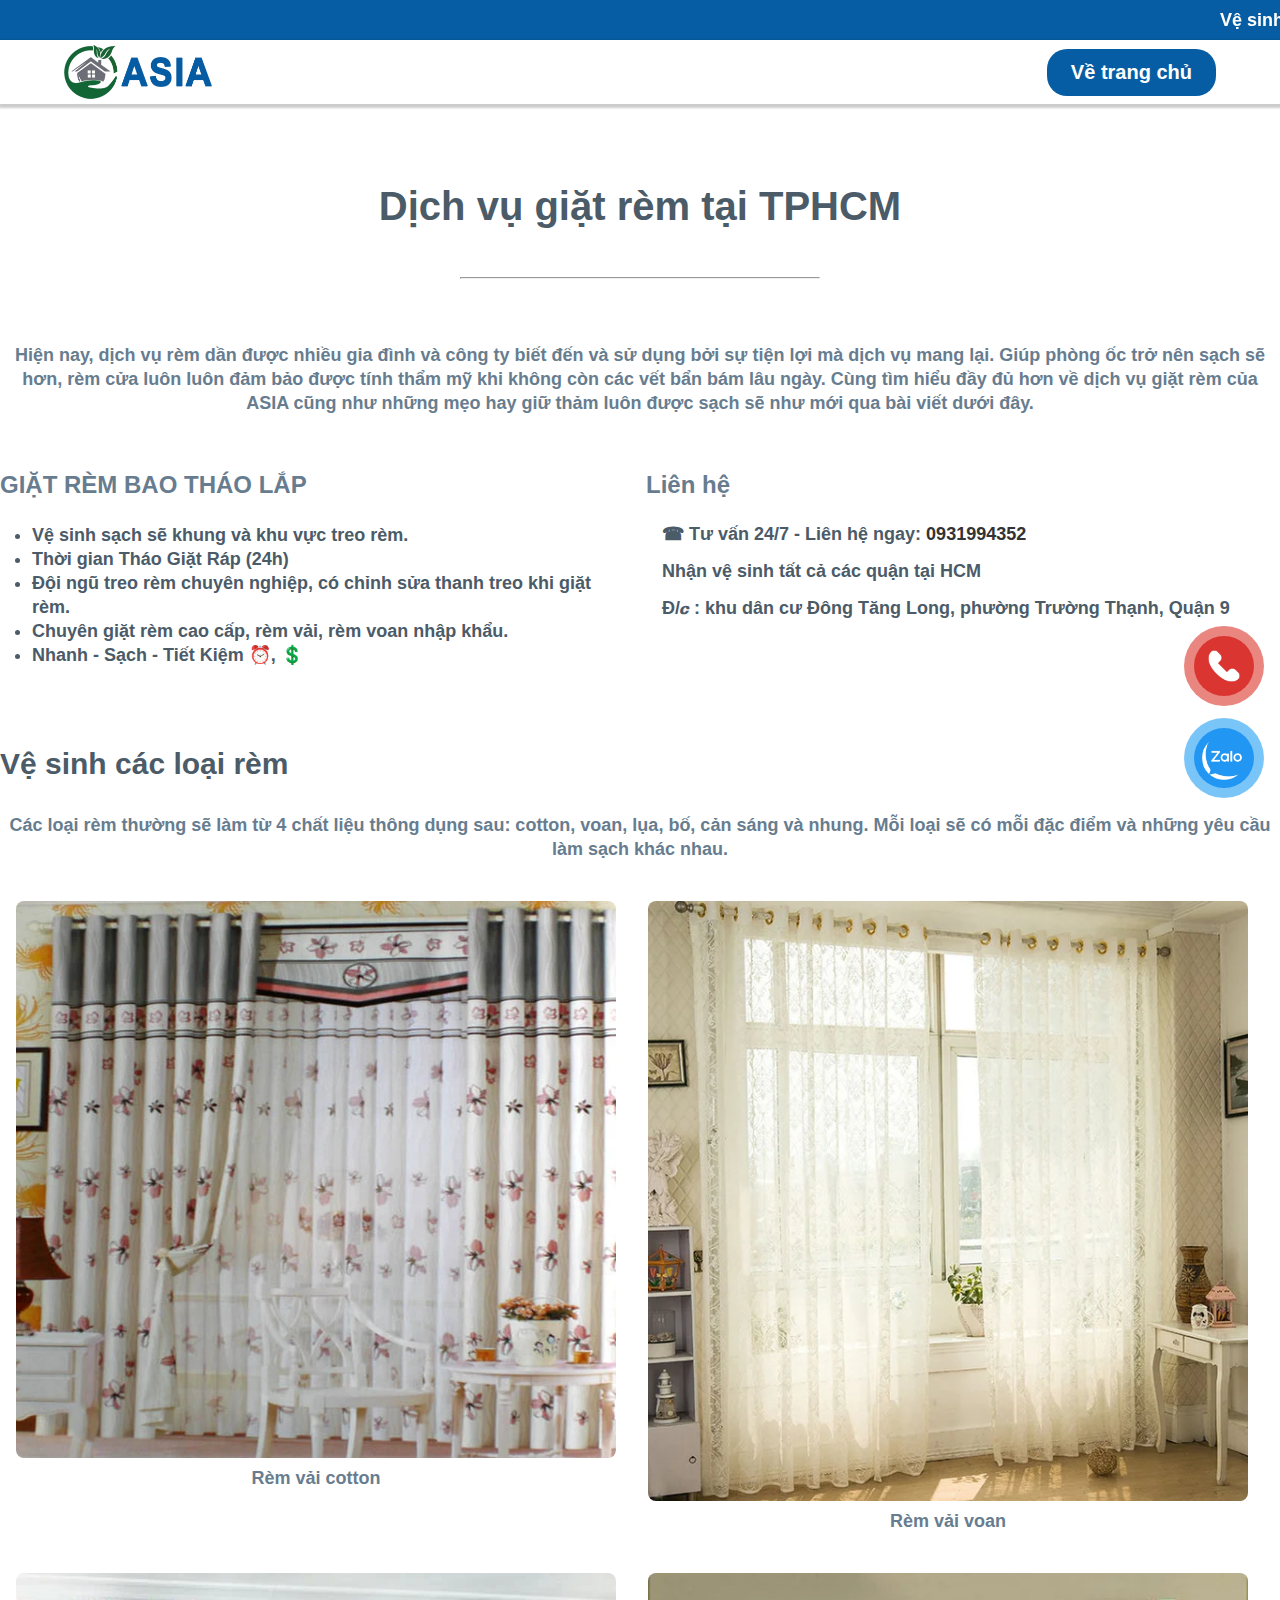
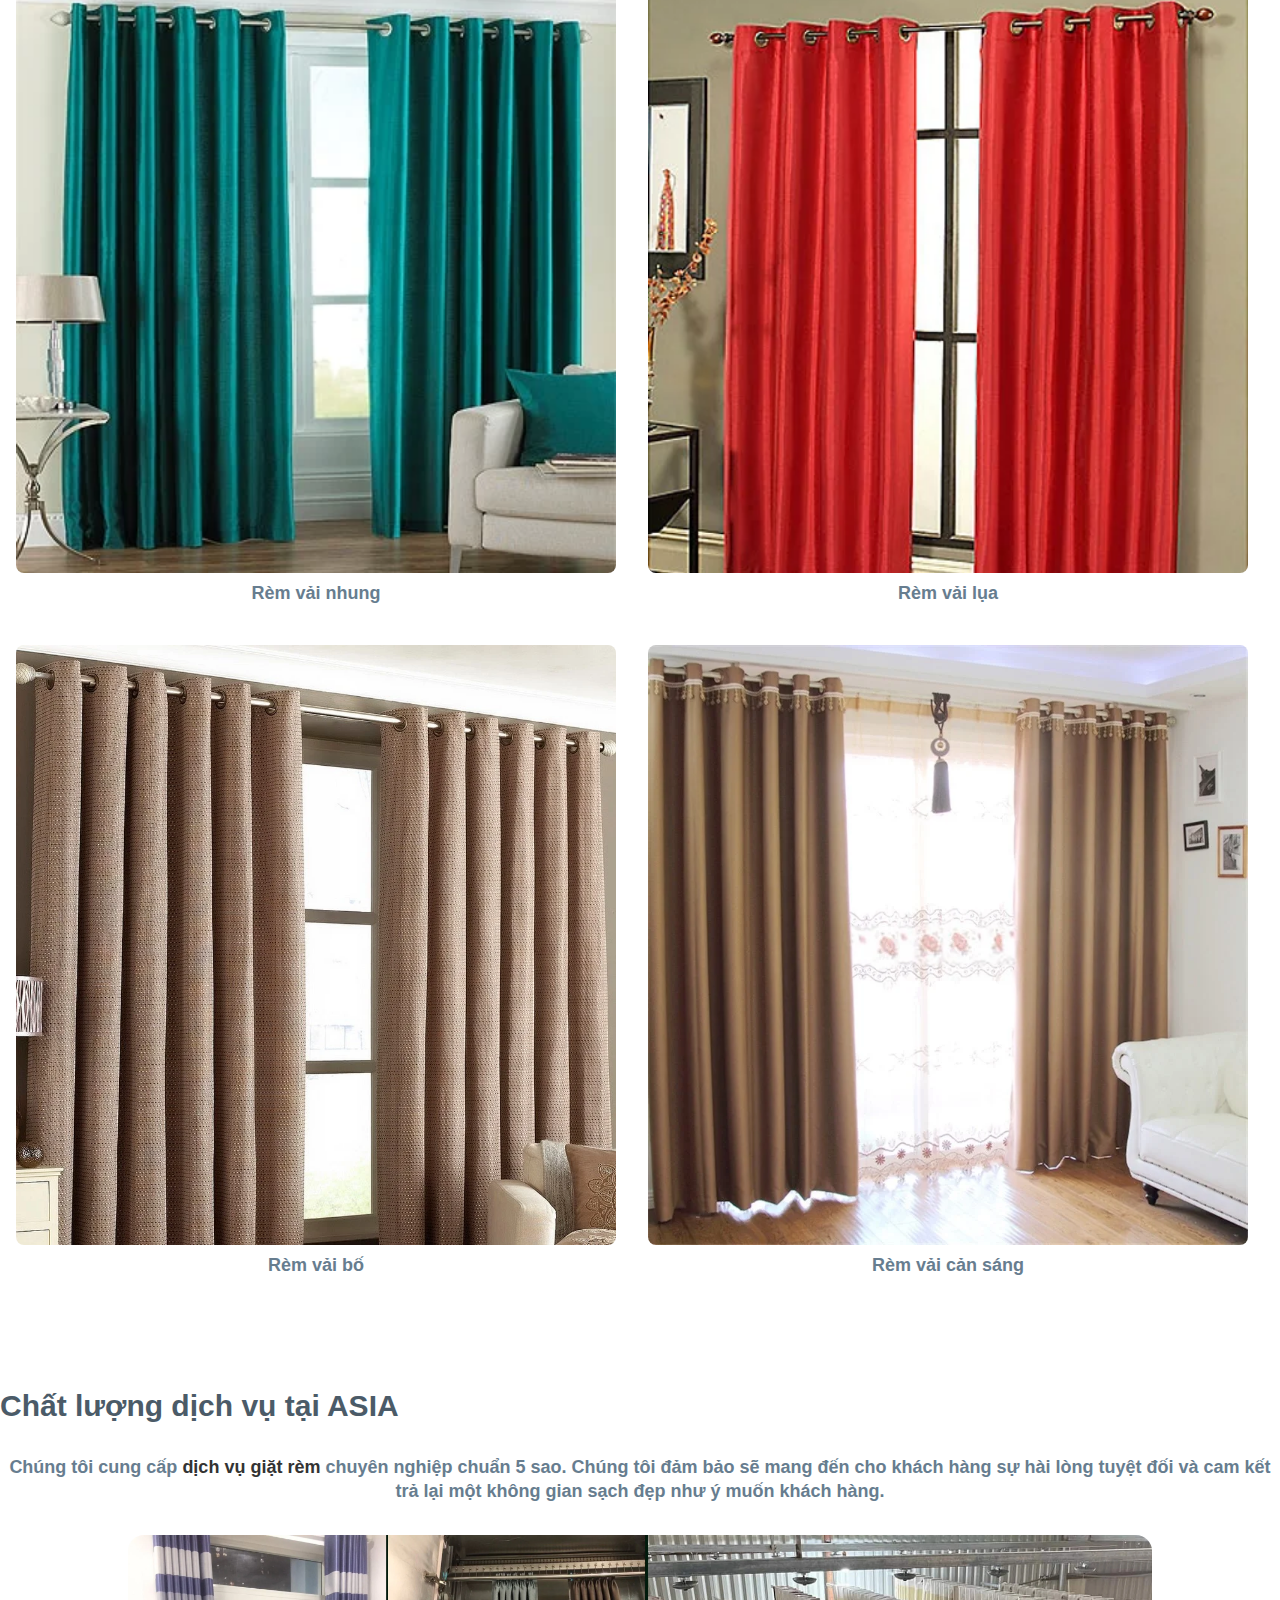
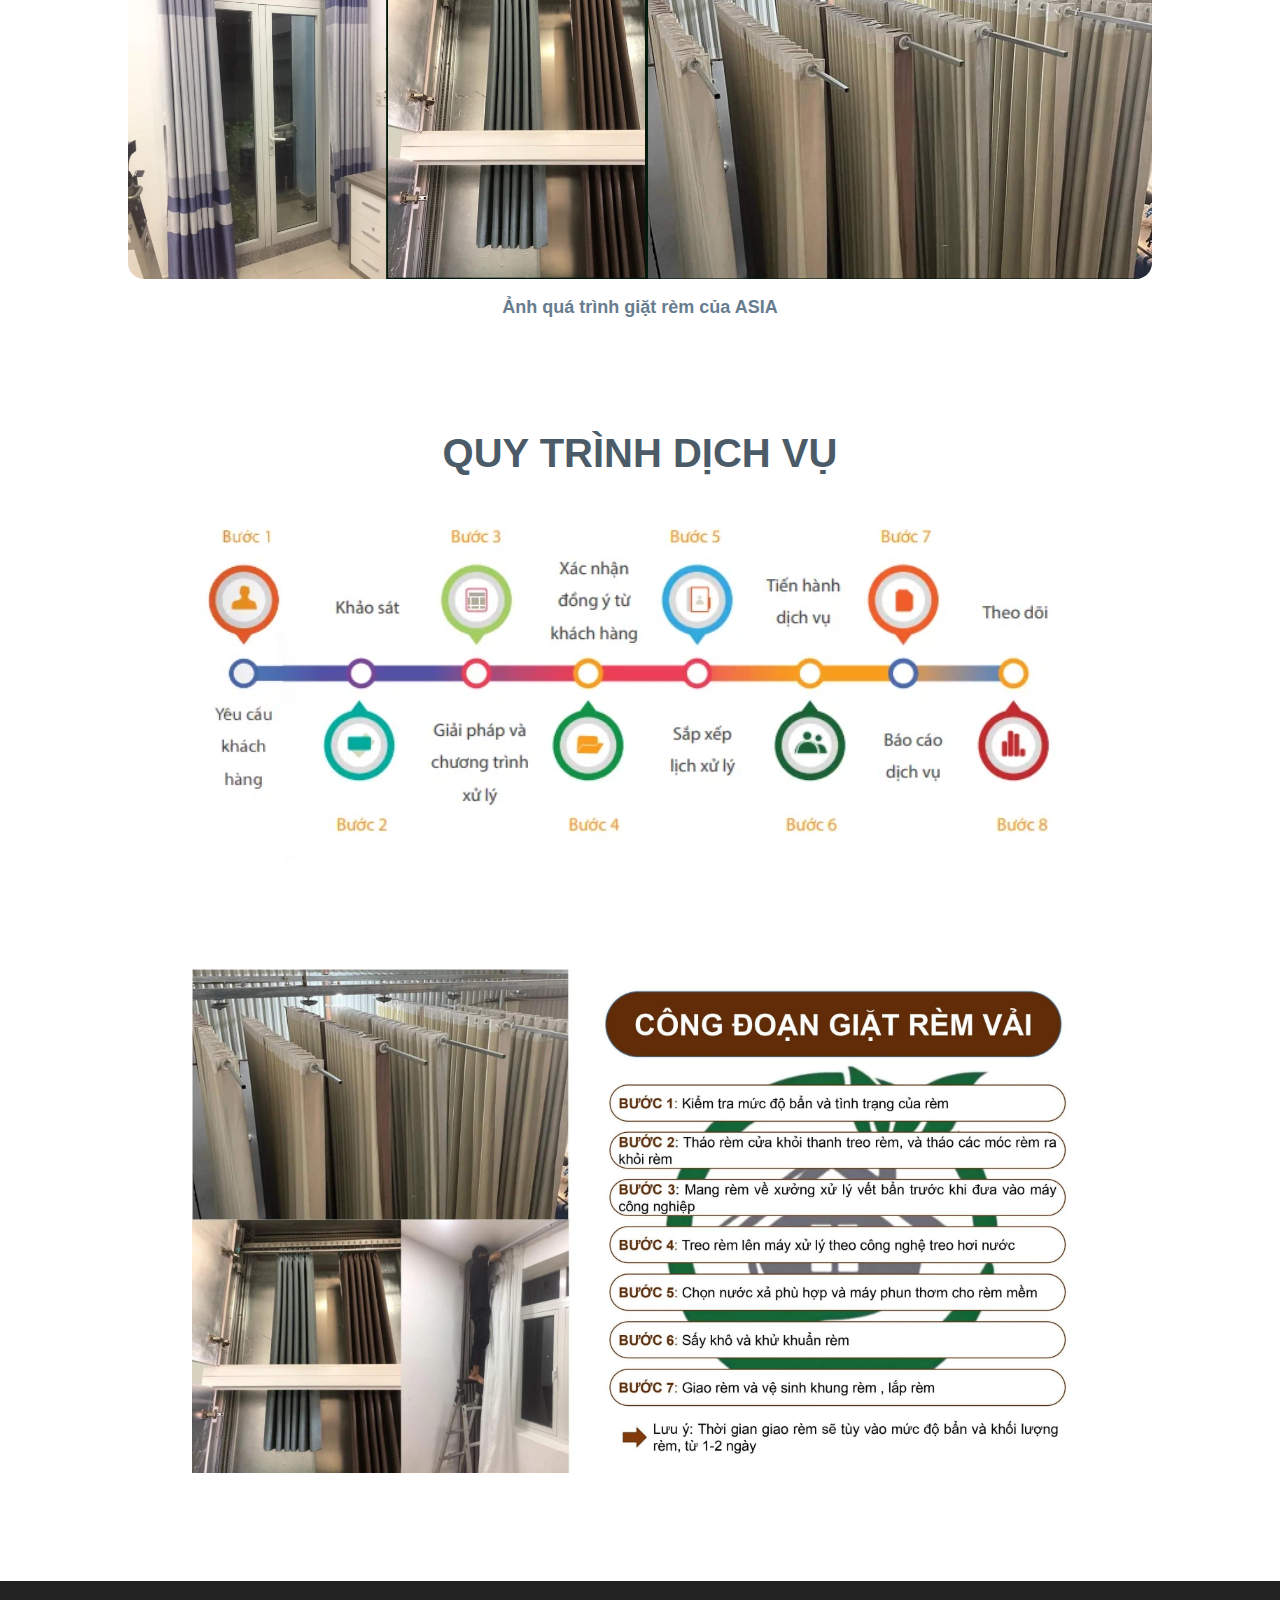
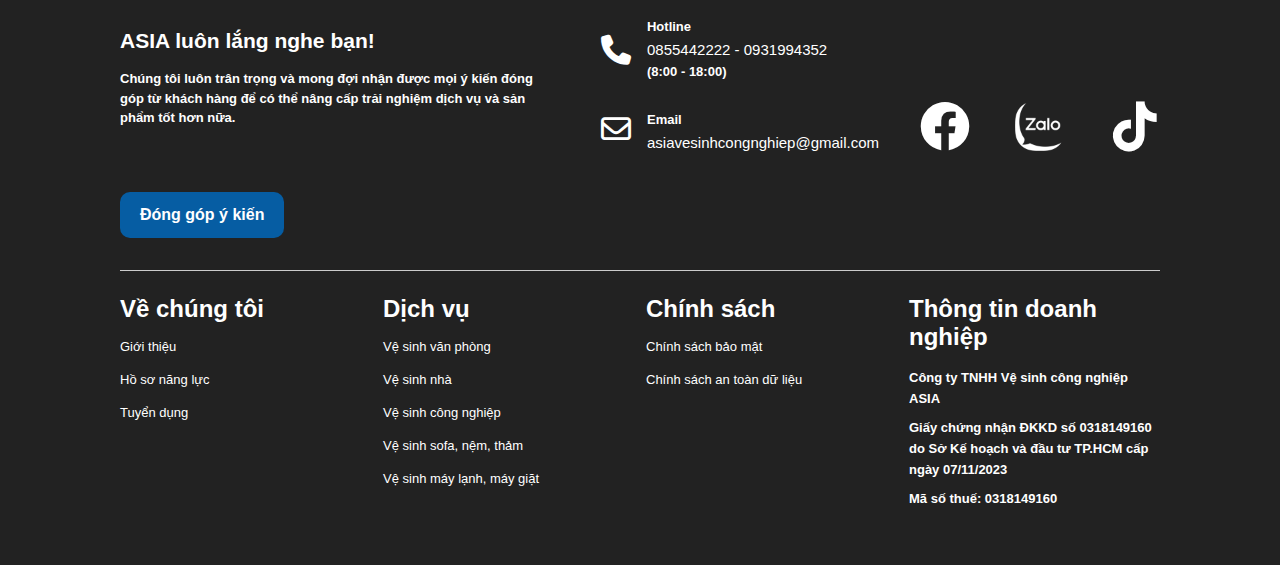
<file: dichvurem.html>
<!DOCTYPE html>
<html  lang="vi">
    <head>
        <!-- Google tag (gtag.js) -->
        <script async src="https://www.googletagmanager.com/gtag/js?id=G-13D98SRXHS"></script>
        <script>
          window.dataLayer = window.dataLayer || [];
          function gtag(){dataLayer.push(arguments);}
          gtag('js', new Date());
        
          gtag('config', 'G-13D98SRXHS');
        </script>
         <meta charset="UTF-8">
        <meta name="viewport" content="width=device-width, initial-scale=1.0">
        <meta property="og:image" content="./assets/img/logoweb.webp">
        <link rel="icon" type="image/x-icon" href="./assets/img/iconweb.webp">
        <meta name="description" content="CÔNG TY TNHH VỆ SINH CÔNG NGHIỆP ASIA là một trong những đơn vị cung cấp dịch vụ vệ sinh công nghiệp uy tín tại Hồ Chí Minh, với đội ngũ nhân viên lành nghề và trang thiết bị hiện đại cùng với ưu tiên lựa chọn dung dịch làm sạch thân thiện với môi trường chắc chắn sẽ làm hài lòng Quý khách hàng.">
        <title>ASIA - Dịch vụ giặt rèm</title>
        <link rel="icon" href="https://scontent.xx.fbcdn.net/v/t1.15752-9/278456830_538213817682464_6288436736112179400_n.png?stp=dst-png_s206x206&_nc_cat=104&ccb=1-5&_nc_sid=aee45a&_nc_ohc=UDnoMjMnFasAX_pUYCM&_nc_ad=z-m&_nc_cid=0&_nc_ht=scontent.xx&oh=03_AVJR-Paaq-CBjBtJzs1LloRqEGWXU8ZxDmzxKLcDqgicAg&oe=6287EA56" type="image/x-icon" />
        <link rel="stylesheet" href="./assets/css/style.css">
        <link rel="stylesheet" href="./fontawesome-free-6.3.0-web/css/all.css">
        <link rel="stylesheet" href="./assets/css/grid.css">
        <link rel="stylesheet" href="./assets/css/responsive.css">
        <link rel="icon" type="image/x-icon" href="./assets/img/iconweb.png">
        <link rel="icon" type="image" href="./assets/img/iconweb.png">
    </head>
    <body>
        <style>
            .content{
                max-width: 1280px;
                margin: 104px auto 0;
            }

            h1 {
                font-size: 40px;
                color: #4b5b68;
                text-align: center;
                font-weight: 700;
                padding-top: 80px;
                padding-bottom: 32px;
            }

            .QTDV {
                width: 70%;
                margin-bottom: 108px;
            }

            h2 {
                font-size: 30px;
                color: #4b5b68;
                font-weight: 700;
                padding-top: 80px;
                padding-bottom: 32px;
            }

            h3 {
                font-size: 24px;
                color: #677d8f;
                margin: 32px 0 24px ;
                font-weight: 700;
                margin-top: 24px;
            }

             #fooder h3 {
                color: #fff;
            }

            #fooder p {
                font-size: 13px;
                color: #fff;
                text-align: left;
            }

            h4 {
                font-size: 18px;
                color: #4b5b68;
                font-weight: 700;
                margin-top: 16px;
            }

            ul>h4 {
                margin-bottom: 24px;
            }

            h4>a {
                text-decoration: none;
                color: #333;
                font-weight: 700;
            }

            h4>a:hover {
                color: #065da3;
            }

            li {
                font-size: 18px;
                line-height: 24px;
                font-weight: 600;
                color: #4b5b68;
                margin-left: 32px;
            }


            img {
                width: 50%;
                display: flex;
                margin: 0 auto;
            }

            .header_mb {
                display: flex;
                justify-content: space-between;
                align-items: center;
                width: 100%;
            }

            .exit {
                padding: 12px 24px;
                border-radius: 20px;
                color: #fff;
                background-color: #065da3;
                font-size: 20px;
                font-weight: 700;
                text-decoration: none;
            }

            .exit:hover {
                filter: brightness(0.9);
            }


            .logo_img {
                width: 100%;
            }

            .bang {
                display: flex;
                width: 100%;
            }

            p {
                font-size: 18px;
                color: #677d8f;
                line-height: 24px;
                font-weight: 600;
                text-align: center;
                margin-bottom: 32px;
            }

            .bang img {
                width: 600px;
                border-radius: 8px;
                margin: 8px 16px;
            }
            

            @media (min-width: 740px) and (max-width: 1199px)
            {
                .content {
                    padding: 0 32px;
                }

                img {
                    width: 100%;
                }

                ul {
                    padding: 16px;
                }

                .bang {
                    flex-direction: column;
                }

                .QTDV {
                    width: 100%;
                    margin-right: 0;
                    margin-left: 0;
                }
                
            }

            @media (max-width: 739px) {
                .content {
                    padding: 0 16px;
                }

                .bang {
                    flex-direction: column;
                }

                .QTDV {
                    width: 100%;
                    margin-right: 0;
                    margin-left: 0;
                }

                img {
                    width: 100% !important;
                }
                
                .bang img {
                    width: 100 !important;
                    margin: 0;
                }

                .mydichvu {
                    flex-direction: column;
                }

            }
        </style>

        <div class="dichvu">
            <marquee width="100%" height="40px" >Vệ sinh nhà  -  Giặt sofa  -  Giặt nệm  -  Vệ sinh máy lạnh, máy giặt  -  Bếp hút mùi  -  Đánh Bóng mặt đá  -  Vệ sinh văn phòng  -  Vệ sinh công nghiệp từ 15000/m2</marquee>
            <div id="header">
                <span class="header_mb">
                    <a href="#" class="logo">
                        <img src="./assets/img/logoweb.webp" alt="logo" class="logo_img">
                        
                    </a>
                    <a class="exit" href="./index.html">Về trang chủ</a>
                </span>
            </div>

            <div class="content">
                <h1>Dịch vụ giặt rèm tại TPHCM</h1>
                <hr style="margin: 16px auto 64px;" width="360px" align="justify-content">
                <p>
                    Hiện nay, dịch vụ rèm dần được nhiều gia đình và công ty biết đến và sử dụng bởi sự tiện lợi mà dịch vụ mang lại. 
                    Giúp phòng ốc trở nên sạch sẽ hơn, rèm cửa luôn luôn đảm bảo được tính thẩm mỹ khi không còn các vết bẩn bám lâu ngày. 
                    Cùng tìm hiểu đầy đủ hơn về dịch vụ giặt rèm của ASIA cũng như những mẹo hay giữ thảm luôn được sạch sẽ như mới qua bài viết dưới đây.
                </p>
                <div class="grid">
                    <div class="row">
                        <div class="col l-6 m-6 c-12">
                            <h3>GIẶT RÈM BAO THÁO LẮP</h3>
                            <ul>
                                <li>Vệ sinh sạch sẽ khung và khu vực treo rèm.</li>
                                <li>Thời gian Tháo Giặt Ráp (24h)</li>
                                <li>Đội ngũ treo rèm chuyên nghiệp, có chỉnh sửa thanh treo khi giặt rèm.</li>
                                <li>Chuyên giặt rèm cao cấp, rèm vải, rèm voan nhập khẩu.</li>
                                <li>Nhanh - Sạch - Tiết Kiệm ⏰,  💲</li>
                            </ul>
                        </div>
                        <div class="col l-6 m-6 c-12">
                            <h3>Liên hệ</h3>
                            <h4 style="margin-left: 16px;">☎ Tư vấn 24/7 - Liên hệ ngay:  <a href="tel: 0931994352">0931994352</a> </h4>
                            <h4 style="margin-left: 16px;">Nhận vệ sinh tất cả các quận tại HCM</h4>
                            <h4 style="margin-left: 16px;">Đ/𝙘 : khu dân cư Đông Tăng Long, phường Trường Thạnh, Quận 9</h4>
                        </div>
                    </div>
                </div>
                
                <h2>Vệ sinh các loại rèm</h2> 
                <p>Các loại rèm thường sẽ làm từ 4 chất liệu thông dụng sau: cotton, voan, lụa, bố, cản sáng và nhung. Mỗi loại sẽ có mỗi đặc điểm và những yêu cầu làm sạch khác nhau.</p>
                <div class="bang">
                    <ul>
                        <img  src="./assets/img/cotton.webp" alt="Rèm vải cotton">
                        <p  align="center">Rèm vải cotton</p>
                    </ul>
    
                    <ul>
                        <img  src="./assets/img/voan.webp" alt="Rèm vải voan">
                        <p  align="center">Rèm vải voan</p>
                    </ul>
                </div>
                
                <div class="bang">
                    <ul>
                        <img  src="./assets/img/nhung.webp" alt="Rèm vải nhung">
                        <p  align="center">Rèm vải nhung</p>
                    </ul>
    
                    <ul>
                        <img  src="./assets/img/lua.webp" alt="Rèm vải lụa">
                        <p  align="center">Rèm vải lụa</p>
                    </ul>
                </div>
                
                <div class="bang">
                    <ul>
                        <img  src="./assets/img/bo.webp" alt="Rèm vải bố">
                        <p  align="center">Rèm vải bố</p>
                    </ul>
    
                    <ul>
                        <img  src="./assets/img/cansang.webp" alt="Rèm vải cản sáng">
                        <p  align="center">Rèm vải cản sáng</p>
                    </ul>
                </div>


                <h2>Chất lượng dịch vụ tại ASIA</h2>
                <p>Chúng tôi cung cấp <span style="color: #333;">dịch vụ giặt rèm</span> chuyên nghiệp chuẩn 5 sao. Chúng tôi đảm bảo sẽ mang đến cho khách hàng sự hài lòng tuyệt đối và cam kết trả lại một không gian sạch đẹp như ý muốn khách hàng.                </p>
                <img style="width: 80%; margin: 16px auto; border-radius: 16px;" src="./assets/img/giatrem.webp" alt="Vệ sinh ghế sofa nhung">
                <p  align="center">Ảnh quá trình giặt rèm của ASIA</p>
 
                <h1>QUY TRÌNH DỊCH VỤ</h1>
                <img class="QTDV" src="./assets/img/QTDV.webp" alt="Quy trình dịch vụ">
                <img class="QTDV" src="./assets/img/rem.webp" alt="Quy trình dịch vụ">
                
            </div>


            <div id="fooder">
                <div class="footer_child ">
                    <div class="footer_title">
                        <h3>ASIA luôn lắng nghe bạn!</h3>
                        <p>
                            Chúng tôi luôn trân trọng và mong đợi nhận được mọi ý kiến đóng góp 
                            từ khách hàng để có thể nâng cấp trải nghiệm dịch vụ và sản phẩm tốt hơn nữa.
                        </p>
                        <a href="#" class="btn_footer">Đóng góp ý kiến</a>
                    </div>
                    <div class="footer_contact">
                        <div class="footer_call">
                            <i class="fa-solid fa-phone"></i>
                            <div class="box">
                                <p style="font-size: 13px;">Hotline</p>
                                <a href="tel:0855442222">0855442222</a> - <a href="tel:0931994352">0931994352</a>
                                <p>(8:00 - 18:00)</p>
                            </div>
                            
                        </div>
                        <div class="footer_email">
                            <i class="fa-regular fa-envelope"></i>
                            <div class="box">
                                <p style="font-size: 13px;">Email</p>
                                <a href="">asiavesinhcongnghiep@gmail.com</a>
                            </div>
                        </div>
                    </div>
                    <div class="footer_social">
                        <a href="https://www.facebook.com/profile.php?id=100067850234193" alt="facebook"><i class="fa-brands fa-facebook"></i></a>
                        <a href="https://zalo.me/0931994352"><img src="./assets/img/zalo.webp" alt="zalo"></a>
                        <a href="https://www.tiktok.com/@vesinhsieusach?_t=8mt5lqZmeKe&_r=1" alt="tiktok"><i class="fa-brands fa-tiktok"></i></a>
                    </div>
                </div>
                <div class="footer_child grid">
                    <div class="row">
                        
                        <div class="col l-3 m-3 c-6">
                            <h3>Về chúng tôi</h3>
                            <a href="#band">Giới thiệu</a> <br>
                            <a href="https://drive.google.com/file/d/1-Jximcvlu1W70ZmTb3nIV-RJIVZG6Fvl/view?usp=sharing">Hồ sơ năng lực</a> <br>
                            <a href="https://drive.google.com/file/d/19fVfmxLnRtfYaKsJCfymmQWq1NifPhd1/view?usp=sharing">Tuyển dụng</a> 
                        </div>
                       <div class="col l-3 m-3 c-6">
                            <h3>Dịch vụ</h3>
                            <a href="/dichvu.html">Vệ sinh văn phòng</a> <br>
                            <a href="./dichvu.html">Vệ sinh nhà</a> <br> 
                            <a href="./dichvu.html">Vệ sinh công nghiệp</a> <br>
                            <a href="./sofanem.html">Vệ sinh sofa, nệm, thảm</a> <br>
                            <a href="./maylanhmaygiat.html">Vệ sinh máy lạnh, máy giặt</a>  
                        </div>
                        <div class="col l-3 m-3 c-6">
                            <h3>Chính sách</h3>
                            <a href="./csbaomat.html">Chính sách bảo mật</a> <br> 
                            <a href="./antoandulieu.html">Chính sách an toàn dữ liệu</a> <br>
                        </div>
                        <div class="col l-3 m-3 c-6">
                            <h3>Thông tin doanh nghiệp</h3>
                            <p>Công ty TNHH Vệ sinh công nghiệp ASIA</p>
                            <p>
                                Giấy chứng nhận ĐKKD số 0318149160 do Sở Kế hoạch và đầu tư TP.HCM cấp ngày 07/11/2023
                            </p>
                            <p>Mã số thuế: 0318149160</p>
                        </div>
                    </div>
                </div>
            </div>
        </div>

        <!-- connact now -->
        <style>
            .contact_now {
                position: fixed;
                right: 16px;
                bottom: 10%;
            }

            .contact_item {
                padding: 16px;
                width: 80px;
                height: 80px;
                background-color: rgba(218, 53, 43, 0.6);
                margin: 12px 0;
                border-radius: 50%;
                display: flex;
                justify-content: center;
                align-items: center;
            }

            .contact_item:last-child {
                background-color: rgba(33, 159, 243, 0.6);

            }

            .contact_item:first-child img {
                background-color: #da3531;
            }

            .contact_item img{
                height: 60px;
                width: 60px;
                background-color: #2196f3;
                border-radius: 50%;
                padding: 8px;
            }

        </style>

         <div class="contact_now">
            <a href="tel:0931994352" class="contact_item">
                <img src="./assets/img/phone.png" alt="phone">
            </a>
            <a href="https://zalo.me/0931994352" class="contact_item">
                <img src="./assets/img/zalo.webp" alt="zalo">
            </a>
         </div>
    </body>
</html>
</file>
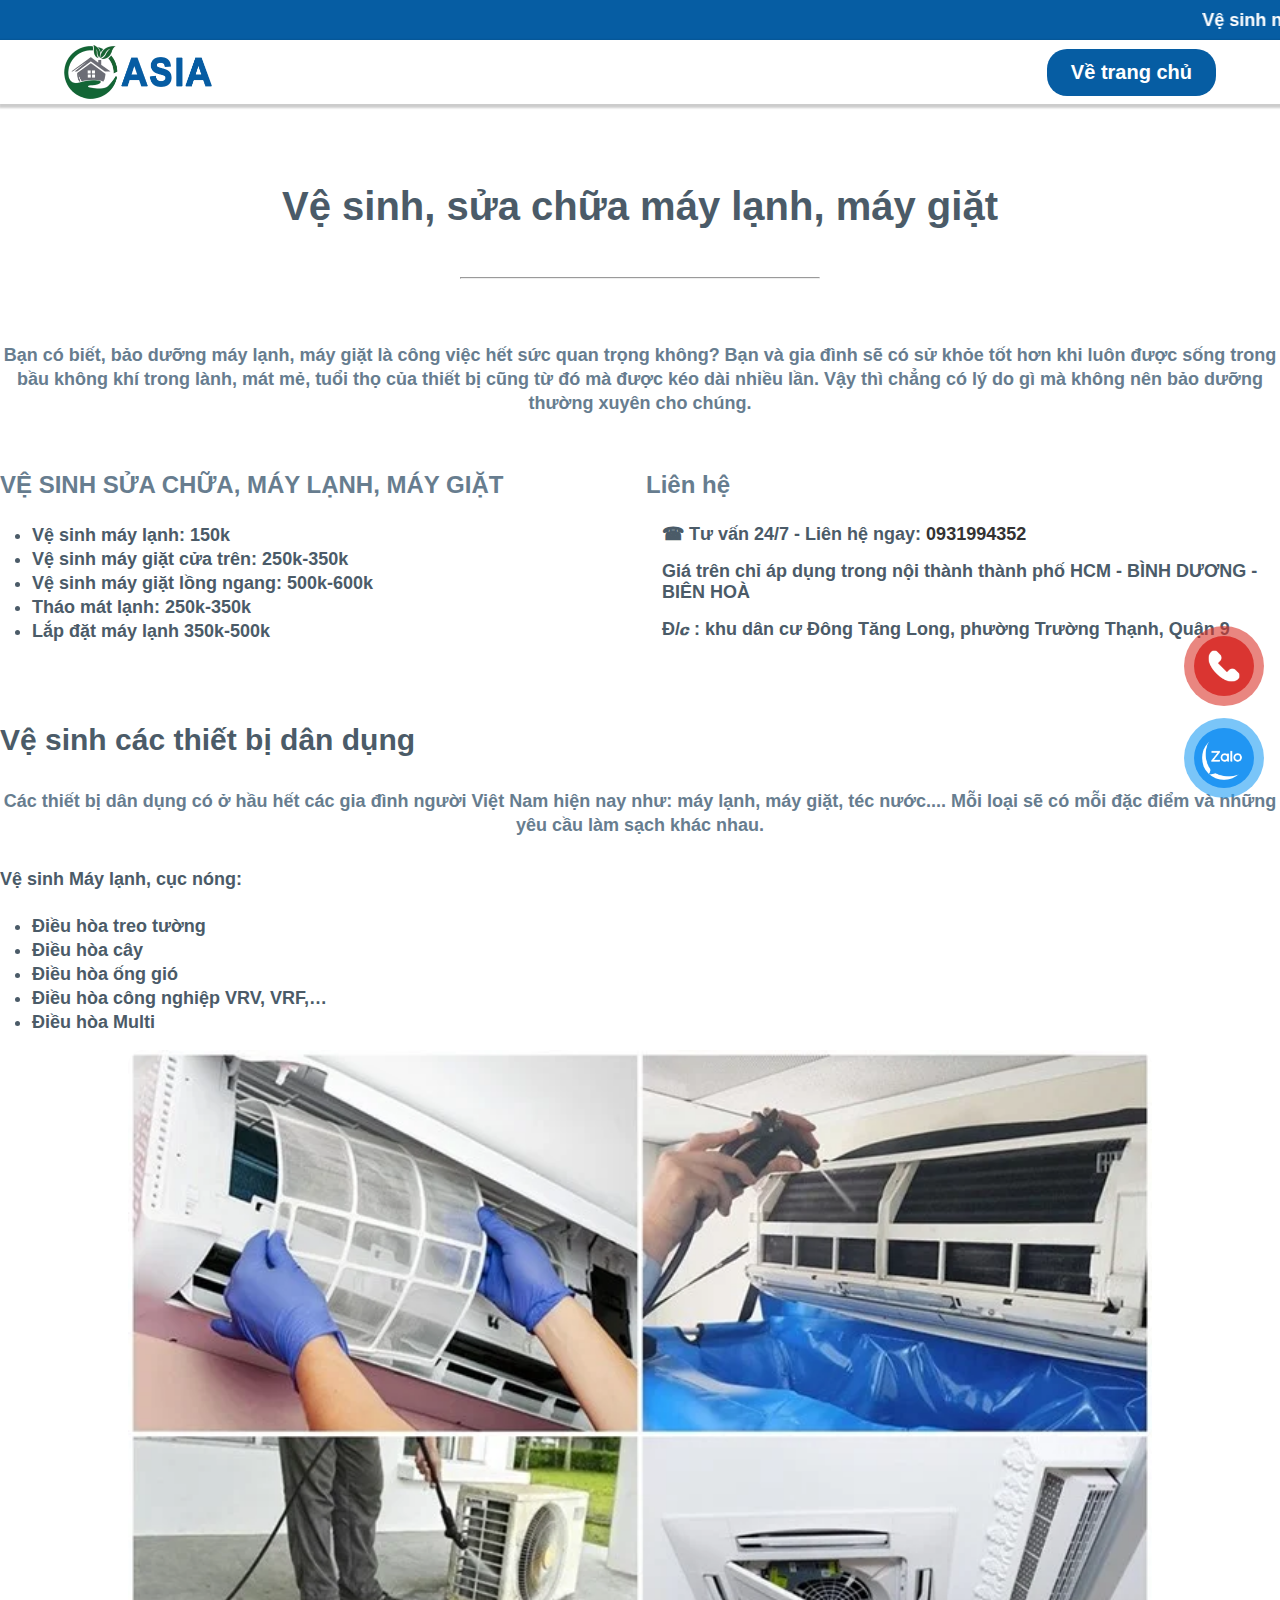
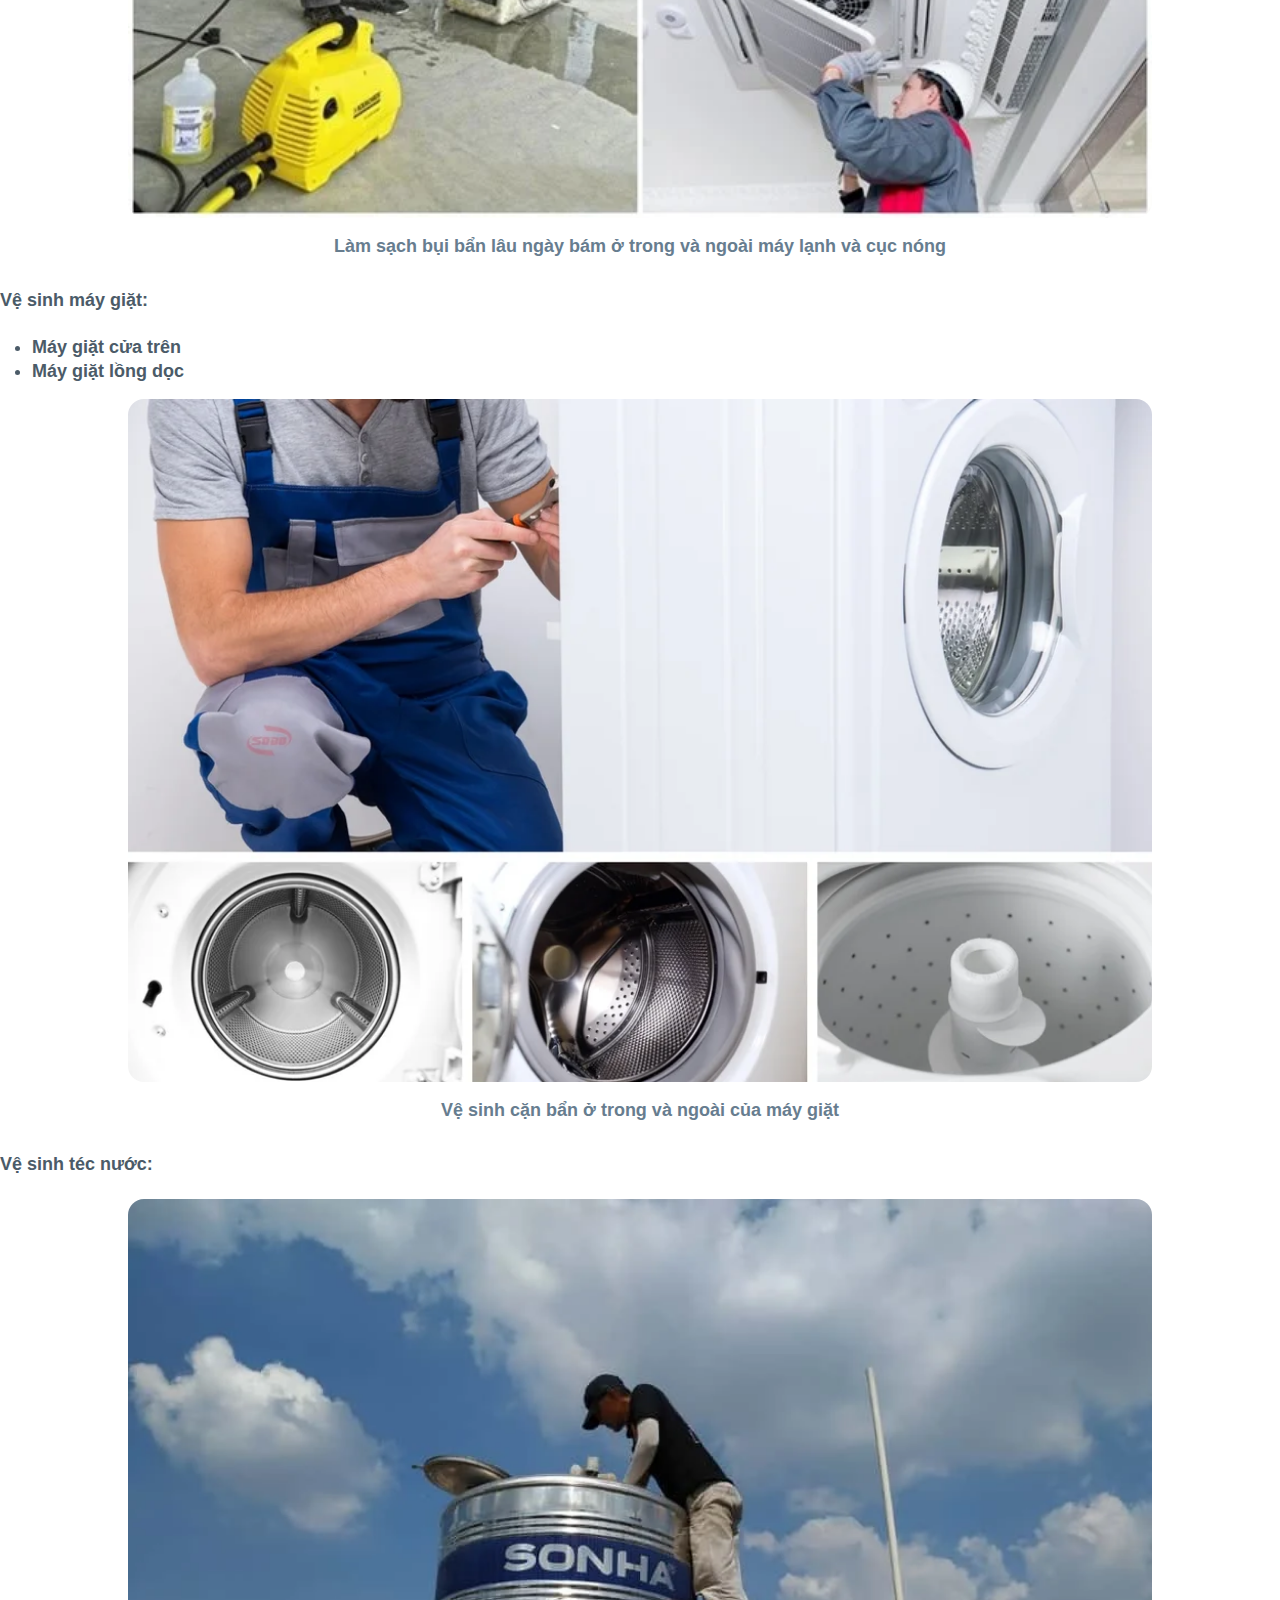
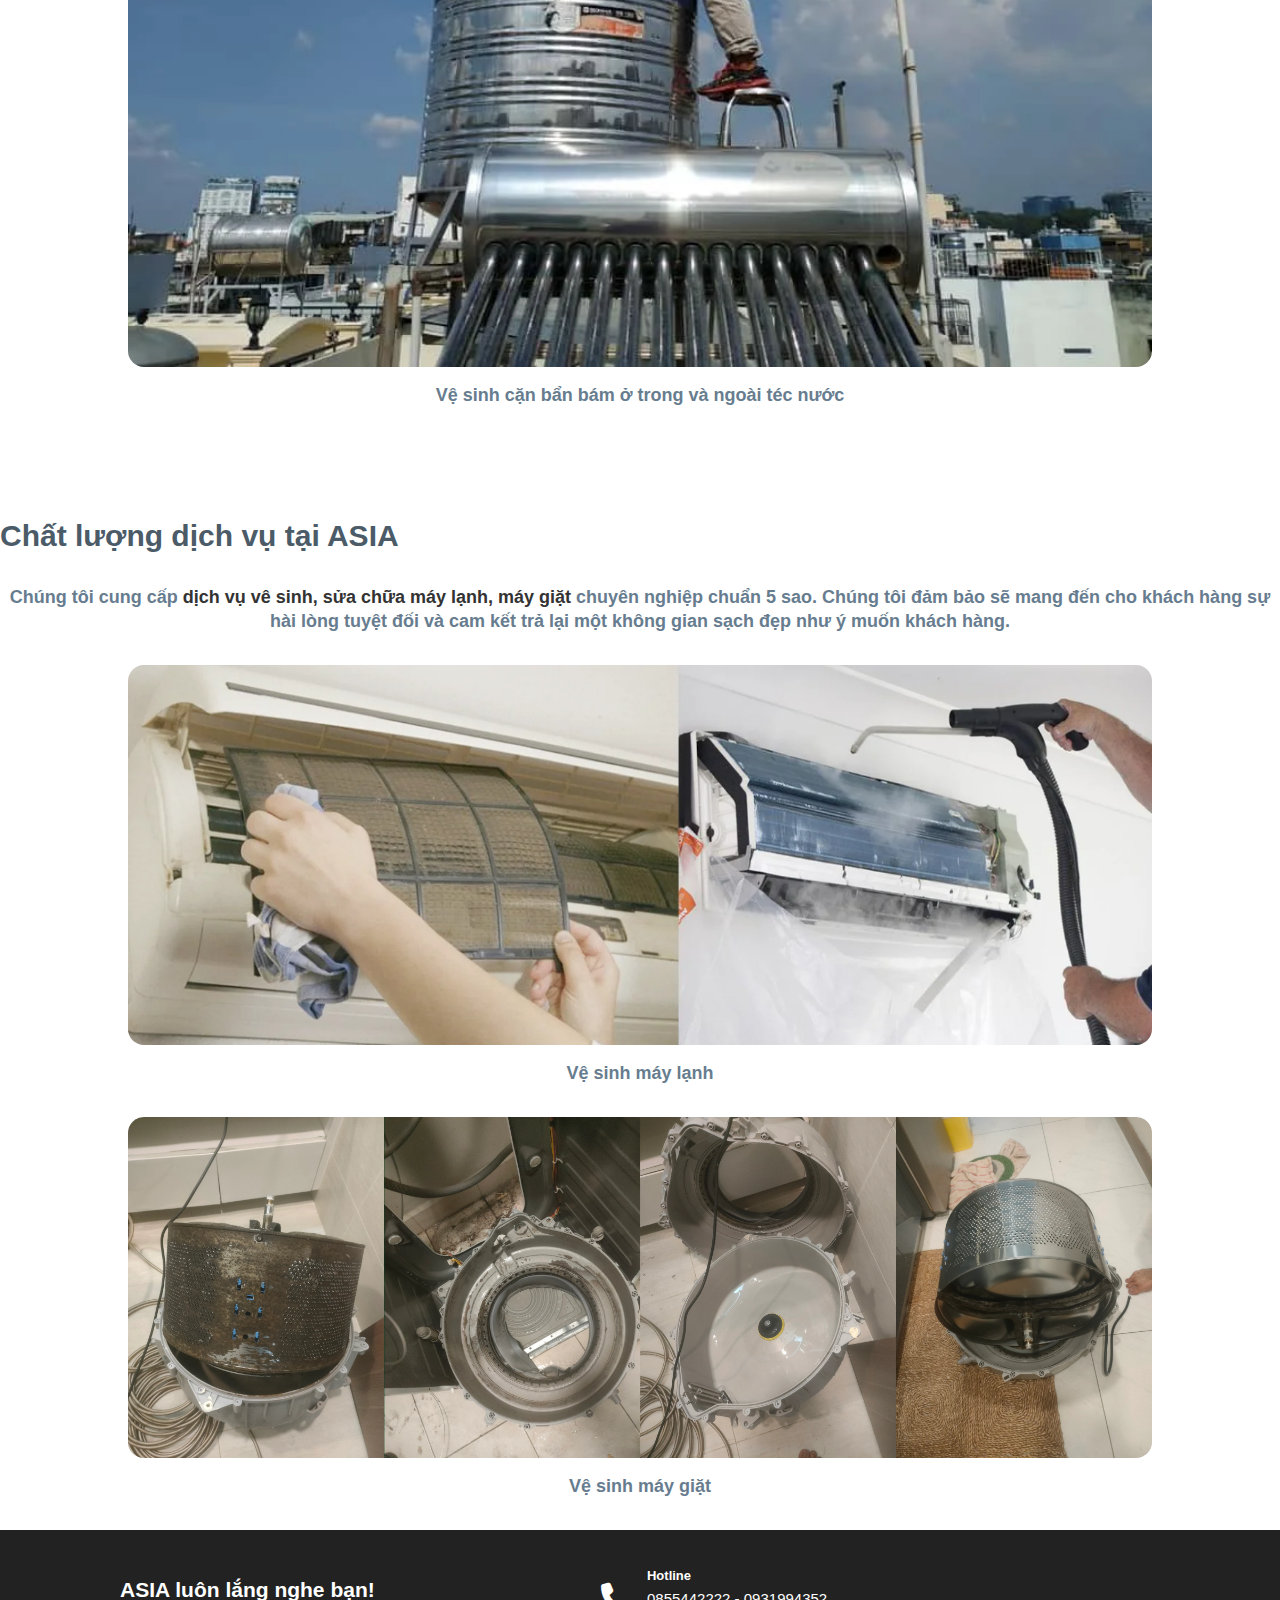
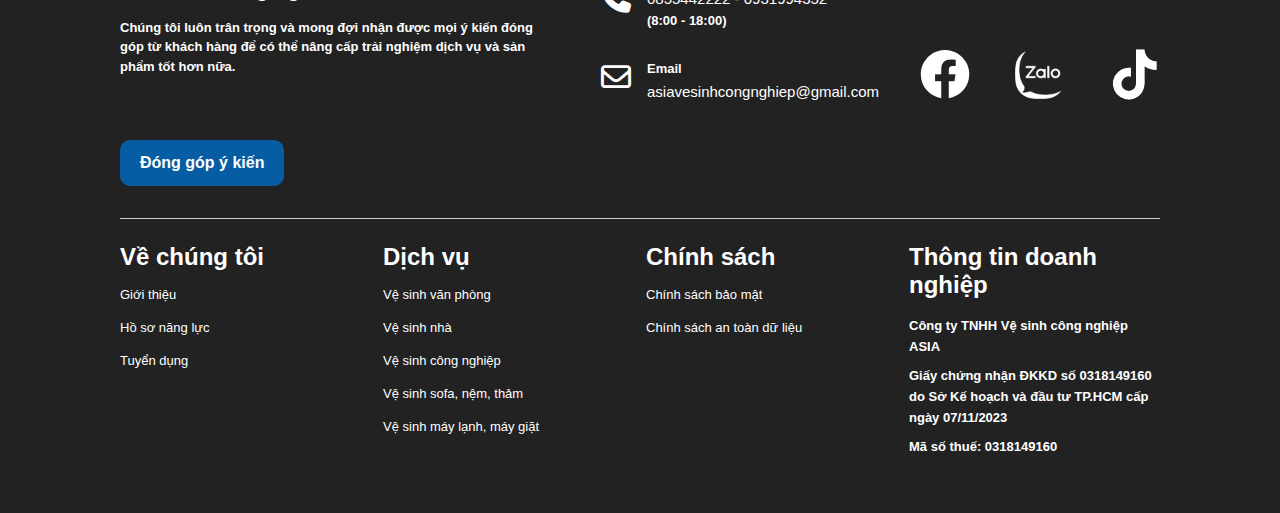
<file: maylanhmaygiat.html>
<!DOCTYPE html>
<html  lang="vi">
    <head>
        <!-- Google tag (gtag.js) -->
        <script async src="https://www.googletagmanager.com/gtag/js?id=G-13D98SRXHS"></script>
        <script>
          window.dataLayer = window.dataLayer || [];
          function gtag(){dataLayer.push(arguments);}
          gtag('js', new Date());
        
          gtag('config', 'G-13D98SRXHS');
        </script>
         <meta charset="UTF-8">
        <meta name="viewport" content="width=device-width, initial-scale=1.0">
        <meta property="og:image" content="./assets/img/logoweb.webp">
        <link rel="icon" type="image/x-icon" href="./assets/img/iconweb.webp">
        <meta name="description" content="CÔNG TY TNHH VỆ SINH CÔNG NGHIỆP ASIA là một trong những đơn vị cung cấp dịch vụ vệ sinh công nghiệp uy tín tại Hồ Chí Minh, với đội ngũ nhân viên lành nghề và trang thiết bị hiện đại cùng với ưu tiên lựa chọn dung dịch làm sạch thân thiện với môi trường chắc chắn sẽ làm hài lòng Quý khách hàng.">
        <title>ASIA - Vệ sinh máy lạnh, máy giặt</title>
        <link rel="icon" href="https://scontent.xx.fbcdn.net/v/t1.15752-9/278456830_538213817682464_6288436736112179400_n.png?stp=dst-png_s206x206&_nc_cat=104&ccb=1-5&_nc_sid=aee45a&_nc_ohc=UDnoMjMnFasAX_pUYCM&_nc_ad=z-m&_nc_cid=0&_nc_ht=scontent.xx&oh=03_AVJR-Paaq-CBjBtJzs1LloRqEGWXU8ZxDmzxKLcDqgicAg&oe=6287EA56" type="image/x-icon" />
        <link rel="stylesheet" href="./assets/css/style.css">
        <link rel="stylesheet" href="./fontawesome-free-6.3.0-web/css/all.css">
        <link rel="stylesheet" href="./assets/css/grid.css">
        <link rel="stylesheet" href="./assets/css/responsive.css">
        <link rel="icon" type="image/x-icon" href="./assets/img/iconweb.png">
        <link rel="icon" type="image" href="./assets/img/iconweb.png">
    </head>
    <body>
        <style>
            .content{
                max-width: 1280px;
                margin: 104px auto 0;
            }

            h1 {
                font-size: 40px;
                color: #4b5b68;
                text-align: center;
                font-weight: 700;
                padding-top: 80px;
                padding-bottom: 32px;
            }

            .QTDV {
                width: 70%;
                margin-bottom: 108px;
            }

            h2 {
                font-size: 30px;
                color: #4b5b68;
                font-weight: 700;
                padding-top: 80px;
                padding-bottom: 32px;
            }

            h3 {
                font-size: 24px;
                color: #677d8f;
                margin: 32px 0 24px ;
                font-weight: 700;
                margin-top: 24px;
            }

            #fooder h3 {
                color: #fff;
            }

            #fooder p {
                font-size: 13px;
                color: #fff;
                text-align: left;
            }

            h4 {
                font-size: 18px;
                color: #4b5b68;
                font-weight: 700;
                margin-top: 16px;
            }

            ul>h4 {
                margin-bottom: 24px;
            }

            h4>a {
                text-decoration: none;
                color: #333;
                font-weight: 700;
            }

            h4>a:hover {
                color: #065da3;
            }

            li {
                font-size: 18px;
                line-height: 24px;
                font-weight: 600;
                color: #4b5b68;
                margin-left: 32px;
            }


            img {
                width: 50%;
                display: flex;
                margin: 0 auto;
            }

            .header_mb {
                display: flex;
                justify-content: space-between;
                align-items: center;
                width: 100%;
            }

            .exit {
                padding: 12px 24px;
                border-radius: 20px;
                color: #fff;
                background-color: #065da3;
                font-size: 20px;
                font-weight: 700;
                text-decoration: none;
            }

            .exit:hover {
                filter: brightness(0.9);
            }


            .logo_img {
                width: 100%;
            }

            .bang {
                display: flex;
                width: 100%;
            }

            p {
                font-size: 18px;
                color: #677d8f;
                line-height: 24px;
                font-weight: 600;
                text-align: center;
                margin-bottom: 32px;
            }

            .bang img {
                width: 600px;
                border-radius: 8px;
                margin: 8px 16px;
            }
            

            @media (min-width: 740px) and (max-width: 1199px)
            {
                .content {
                    padding: 0 32px;
                }

                img {
                    width: 100%;
                }

                ul {
                    padding: 16px;
                }

                .bang {
                    flex-direction: column;
                }

                .QTDV {
                    width: 100%;
                    margin-right: 0;
                    margin-left: 0;
                }
                
            }

            @media (max-width: 739px) {
                .content {
                    padding: 0 16px;
                }

                .bang {
                    flex-direction: column;
                }

                .QTDV {
                    width: 100%;
                    margin-right: 0;
                    margin-left: 0;
                }

                img {
                    width: 100% !important;
                }
                
                .bang img {
                    width: 100 !important;
                    margin: 0;
                }

                .mydichvu {
                    flex-direction: column;
                }

            }
        </style>

        <div class="dichvu">
            <marquee width="100%" height="40px" >Vệ sinh nhà  -  Giặt sofa  -  Giặt nệm  -  Vệ sinh máy lạnh, máy giặt  -  Bếp hút mùi  -  Đánh Bóng mặt đá  -  Vệ sinh văn phòng  -  Vệ sinh công nghiệp từ 15000/m2</marquee>
            <div id="header">
                <span class="header_mb">
                    <a href="#" class="logo">
                        <img src="./assets/img/logoweb.webp" alt="logo" class="logo_img">
                        
                    </a>
                    <a class="exit" href="./index.html">Về trang chủ</a>
                </span>
            </div>

            <div class="content">
                <h1>Vệ sinh, sửa chữa máy lạnh, máy giặt</h1>
                <hr style="margin: 16px auto 64px;" width="360px" align="justify-content">
                <p>
                    Bạn có biết, bảo dưỡng máy lạnh, máy giặt là công việc hết sức quan trọng không? Bạn và gia đình 
                    sẽ có sử khỏe tốt hơn khi luôn được sống trong bầu không khí trong lành, mát mẻ, tuổi thọ 
                    của thiết bị cũng từ đó mà được kéo dài nhiều lần. Vậy thì chẳng có lý do gì mà không nên bảo dưỡng thường xuyên cho chúng.
                    
                </p>
                <div class="grid">
                    <div class="row">
                        <div class="col l-6 m-6 c-12">
                            <h3>VỆ SINH SỬA CHỮA, MÁY LẠNH, MÁY GIẶT</h3>
                            <ul>
                                <li>Vệ sinh máy lạnh: 150k</li>
                                <li>Vệ sinh máy giặt cửa trên: 250k-350k</li>
                                <li>Vệ sinh máy giặt lồng ngang: 500k-600k</li>
                                <li>Tháo mát lạnh: 250k-350k</li>
                                <li>Lắp đặt máy lạnh 350k-500k</li>
                            </ul>
                        </div>
                        <div class="col l-6 m-6 c-12">
                            <h3>Liên hệ</h3>
                            <h4 style="margin-left: 16px;">☎ Tư vấn 24/7 - Liên hệ ngay:  <a href="tel: 0931994352">0931994352</a> </h4>
                            <h4 style="margin-left: 16px;">Giá trên chỉ áp dụng trong nội thành thành phố HCM - BÌNH DƯƠNG - BIÊN HOÀ</h4>
                            <h4 style="margin-left: 16px;">Đ/𝙘 : khu dân cư Đông Tăng Long, phường Trường Thạnh, Quận 9</h4>
                        </div>
                    </div>
                </div>
                
                <h2>Vệ sinh các thiết bị dân dụng</h2> 
                <p>Các thiết bị dân dụng có ở hầu hết các gia đình người Việt Nam hiện nay như: máy lạnh, máy giặt, téc nước.... Mỗi loại sẽ có mỗi đặc điểm và những yêu cầu làm sạch khác nhau.</p>
                <ul>
                    <h4>Vệ sinh Máy lạnh, cục nóng:</h4>
                    <li>Điều hòa treo tường</li>
                    <li>Điều hòa cây</li>
                    <li>Điều hòa ống gió</li>
                    <li>Điều hòa công nghiệp VRV, VRF,…</li>
                    <li>Điều hòa Multi</li>
                    <img style="width: 80%; margin: 16px auto; border-radius: 16px;" src="./assets/img/ve-sinh-may-lanh.webp" alt="Vệ sinh Máy lạnh, cục nóng">
                    <p  align="center">Làm sạch bụi bẩn lâu ngày bám ở trong và ngoài máy lạnh và cục nóng</p>
                </ul>

                <ul>
                    <h4>Vệ sinh máy giặt:</h4>
                    <li>Máy giặt cửa trên</li>
                    <li>Máy giặt lồng dọc</li>
                    <img style="width: 80%; margin: 16px auto; border-radius: 16px;" src="./assets/img/ve-sinh-may-giat-lai-thieu-4.webp" alt="Vệ sinh máy giặt">
                    <p  align="center">Vệ sinh cặn bẩn ở trong và ngoài của máy giặt</p>
                </ul>

                <ul>
                    <h4>Vệ sinh téc nước:</h4>
                    <img style="width: 80%; margin: 16px auto; border-radius: 16px;" src="./assets/img/huong-dan-ve-sinh-bon-nuoc-inox-tai-nha_s2878.webp" alt="Vệ sinh téc nước">
                    <p  align="center">Vệ sinh cặn bẩn bám ở trong và ngoài téc nước</p>
                </ul>


                <h2>Chất lượng dịch vụ tại ASIA</h2>
                <p>Chúng tôi cung cấp <span style="color: #333;">dịch vụ vê sinh, sửa chữa máy lạnh, máy giặt</span> chuyên nghiệp chuẩn 5 sao. Chúng tôi đảm bảo sẽ mang đến cho khách hàng sự hài lòng tuyệt đối và cam kết trả lại một không gian sạch đẹp như ý muốn khách hàng.                </p>
                <img style="width: 80%; margin: 16px auto; border-radius: 16px;" src="./assets/img/DIEUHOA.webp" alt="Vệ sinh máy lạnh">
                <p  align="center">Vệ sinh máy lạnh</p>
                <img style="width: 80%; margin: 16px auto; border-radius: 16px;" src="./assets/img/MAYGIAT.webp" alt="Vệ sinh máy giặt">
                <p  align="center">Vệ sinh máy giặt</p>
            </div>


            <div id="fooder">
                <div class="footer_child ">
                    <div class="footer_title">
                        <h3>ASIA luôn lắng nghe bạn!</h3>
                        <p>
                            Chúng tôi luôn trân trọng và mong đợi nhận được mọi ý kiến đóng góp 
                            từ khách hàng để có thể nâng cấp trải nghiệm dịch vụ và sản phẩm tốt hơn nữa.
                        </p>
                        <a href="#" class="btn_footer">Đóng góp ý kiến</a>
                    </div>
                    <div class="footer_contact">
                        <div class="footer_call">
                            <i class="fa-solid fa-phone"></i>
                            <div class="box">
                                <p style="font-size: 13px;">Hotline</p>
                                <a href="tel:0855442222">0855442222</a> - <a href="tel:0931994352">0931994352</a>
                                <p>(8:00 - 18:00)</p>
                            </div>
                            
                        </div>
                        <div class="footer_email">
                            <i class="fa-regular fa-envelope"></i>
                            <div class="box">
                                <p style="font-size: 13px;">Email</p>
                                <a href="">asiavesinhcongnghiep@gmail.com</a>
                            </div>
                        </div>
                    </div>
                    <div class="footer_social">
                        <a href="https://www.facebook.com/profile.php?id=100067850234193" alt="facebook"><i class="fa-brands fa-facebook"></i></a>
                        <a href="https://zalo.me/0931994352"><img src="./assets/img/zalo.webp" alt="zalo"></a>
                        <a href="https://www.tiktok.com/@vesinhsieusach?_t=8mt5lqZmeKe&_r=1" alt="tiktok"><i class="fa-brands fa-tiktok"></i></a>
                    </div>
                </div>
                <div class="footer_child grid">
                    <div class="row">
                        
                        <div class="col l-3 m-3 c-6">
                            <h3>Về chúng tôi</h3>
                            <a href="#band">Giới thiệu</a> <br>
                            <a href="https://drive.google.com/file/d/1-Jximcvlu1W70ZmTb3nIV-RJIVZG6Fvl/view?usp=sharing">Hồ sơ năng lực</a> <br>
                            <a href="https://drive.google.com/file/d/19fVfmxLnRtfYaKsJCfymmQWq1NifPhd1/view?usp=sharing">Tuyển dụng</a> 
                        </div>
                        <div class="col l-3 m-3 c-6">
                            <h3>Dịch vụ</h3>
                            <a href="/dichvu.html">Vệ sinh văn phòng</a> <br>
                            <a href="./dichvu.html">Vệ sinh nhà</a> <br> 
                            <a href="./dichvu.html">Vệ sinh công nghiệp</a> <br>
                            <a href="./sofanem.html">Vệ sinh sofa, nệm, thảm</a> <br>
                            <a href="./maylanhmaygiat.html">Vệ sinh máy lạnh, máy giặt</a>  
                        </div>
                        <div class="col l-3 m-3 c-6">
                            <h3>Chính sách</h3>
                            <a href="./csbaomat.html">Chính sách bảo mật</a> <br> 
                            <a href="./antoandulieu.html">Chính sách an toàn dữ liệu</a> <br>
                        </div>
                        <div class="col l-3 m-3 c-6">
                            <h3>Thông tin doanh nghiệp</h3>
                            <p>Công ty TNHH Vệ sinh công nghiệp ASIA</p>
                            <p>
                                Giấy chứng nhận ĐKKD số 0318149160 do Sở Kế hoạch và đầu tư TP.HCM cấp ngày 07/11/2023
                            </p>
                            <p>Mã số thuế: 0318149160</p>
                        </div>
                    </div>
                </div>
            </div>
        </div>

        <!-- connact now -->
        <style>
            .contact_now {
                position: fixed;
                right: 16px;
                bottom: 10%;
            }

            .contact_item {
                padding: 16px;
                width: 80px;
                height: 80px;
                background-color: rgba(218, 53, 43, 0.6);
                margin: 12px 0;
                border-radius: 50%;
                display: flex;
                justify-content: center;
                align-items: center;
            }

            .contact_item:last-child {
                background-color: rgba(33, 159, 243, 0.6);

            }

            .contact_item:first-child img {
                background-color: #da3531;
            }

            .contact_item img{
                height: 60px;
                width: 60px;
                background-color: #2196f3;
                border-radius: 50%;
                padding: 8px;
            }

        </style>

         <div class="contact_now">
            <a href="tel:0931994352" class="contact_item">
                <img src="./assets/img/phone.png" alt="phone">
            </a>
            <a href="https://zalo.me/0931994352" class="contact_item">
                <img src="./assets/img/zalo.webp" alt="zalo">
            </a>
         </div>
    </body>
</html>
</file>
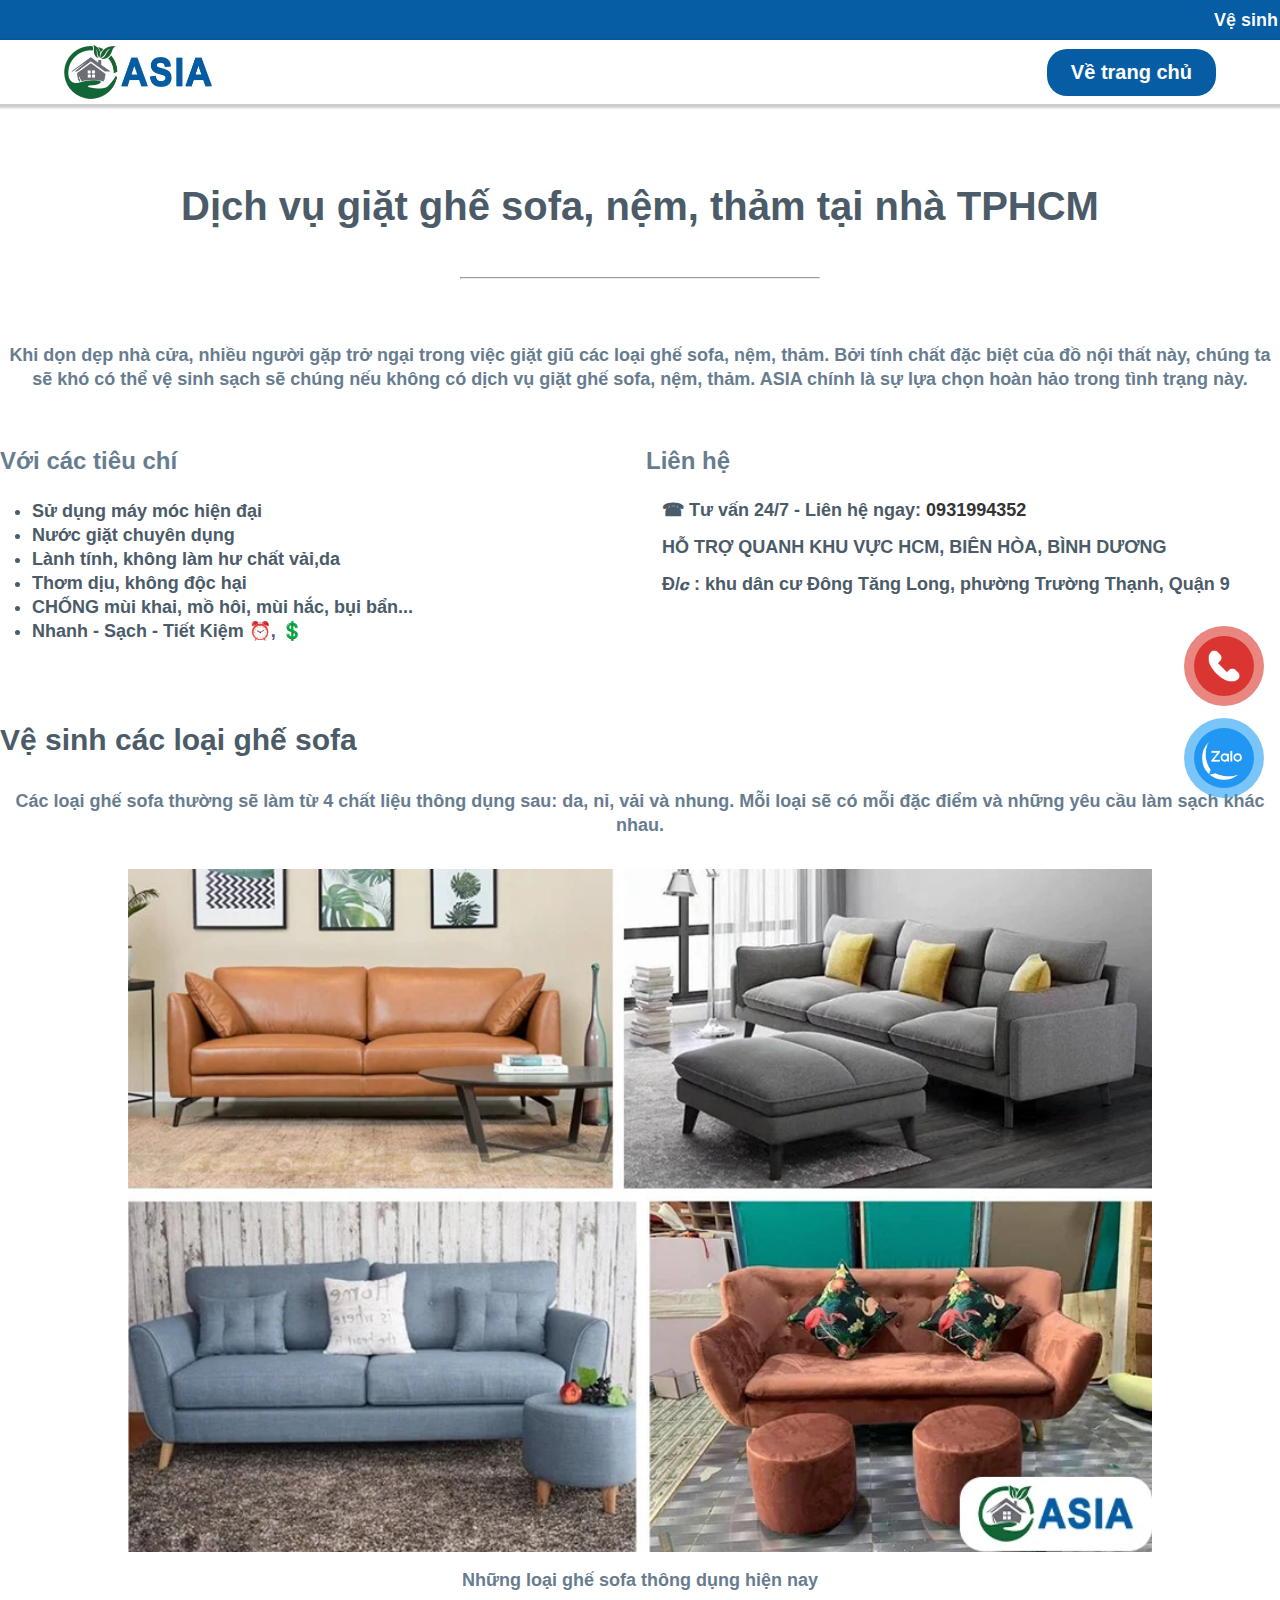
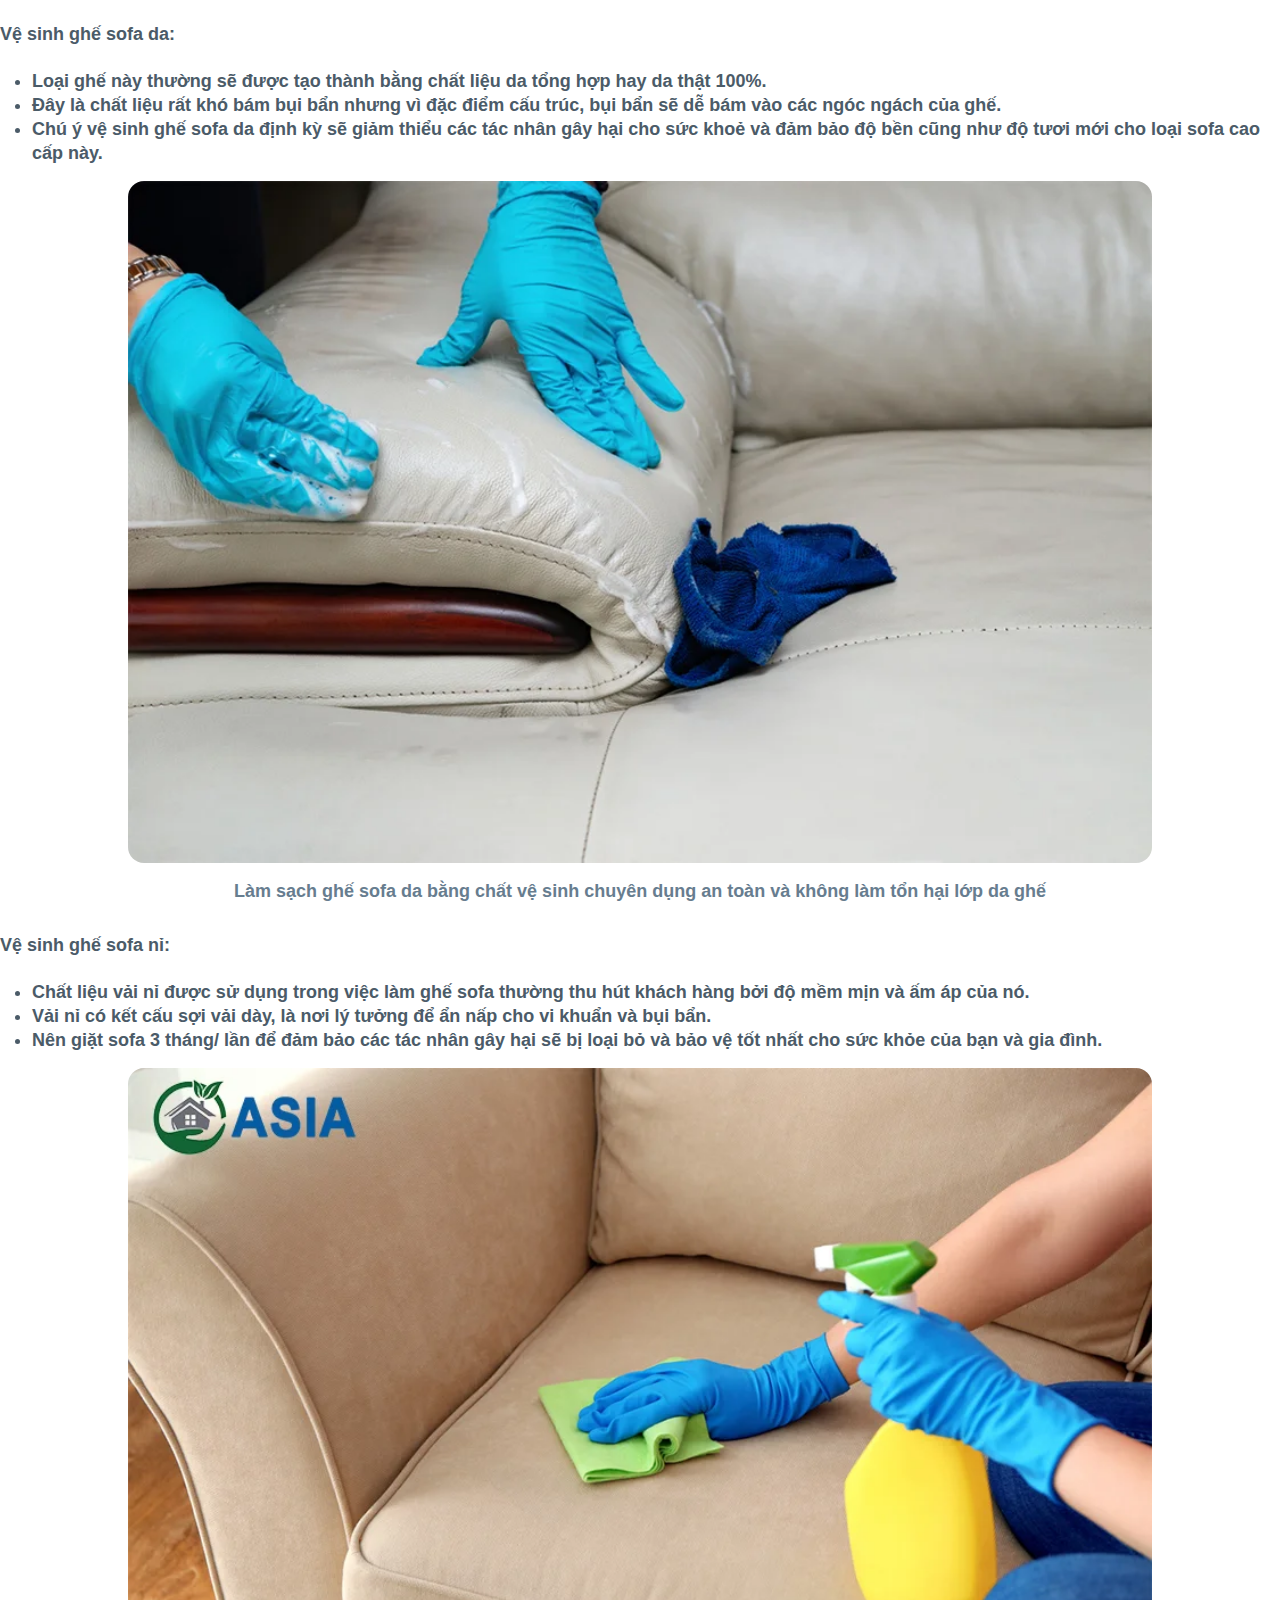
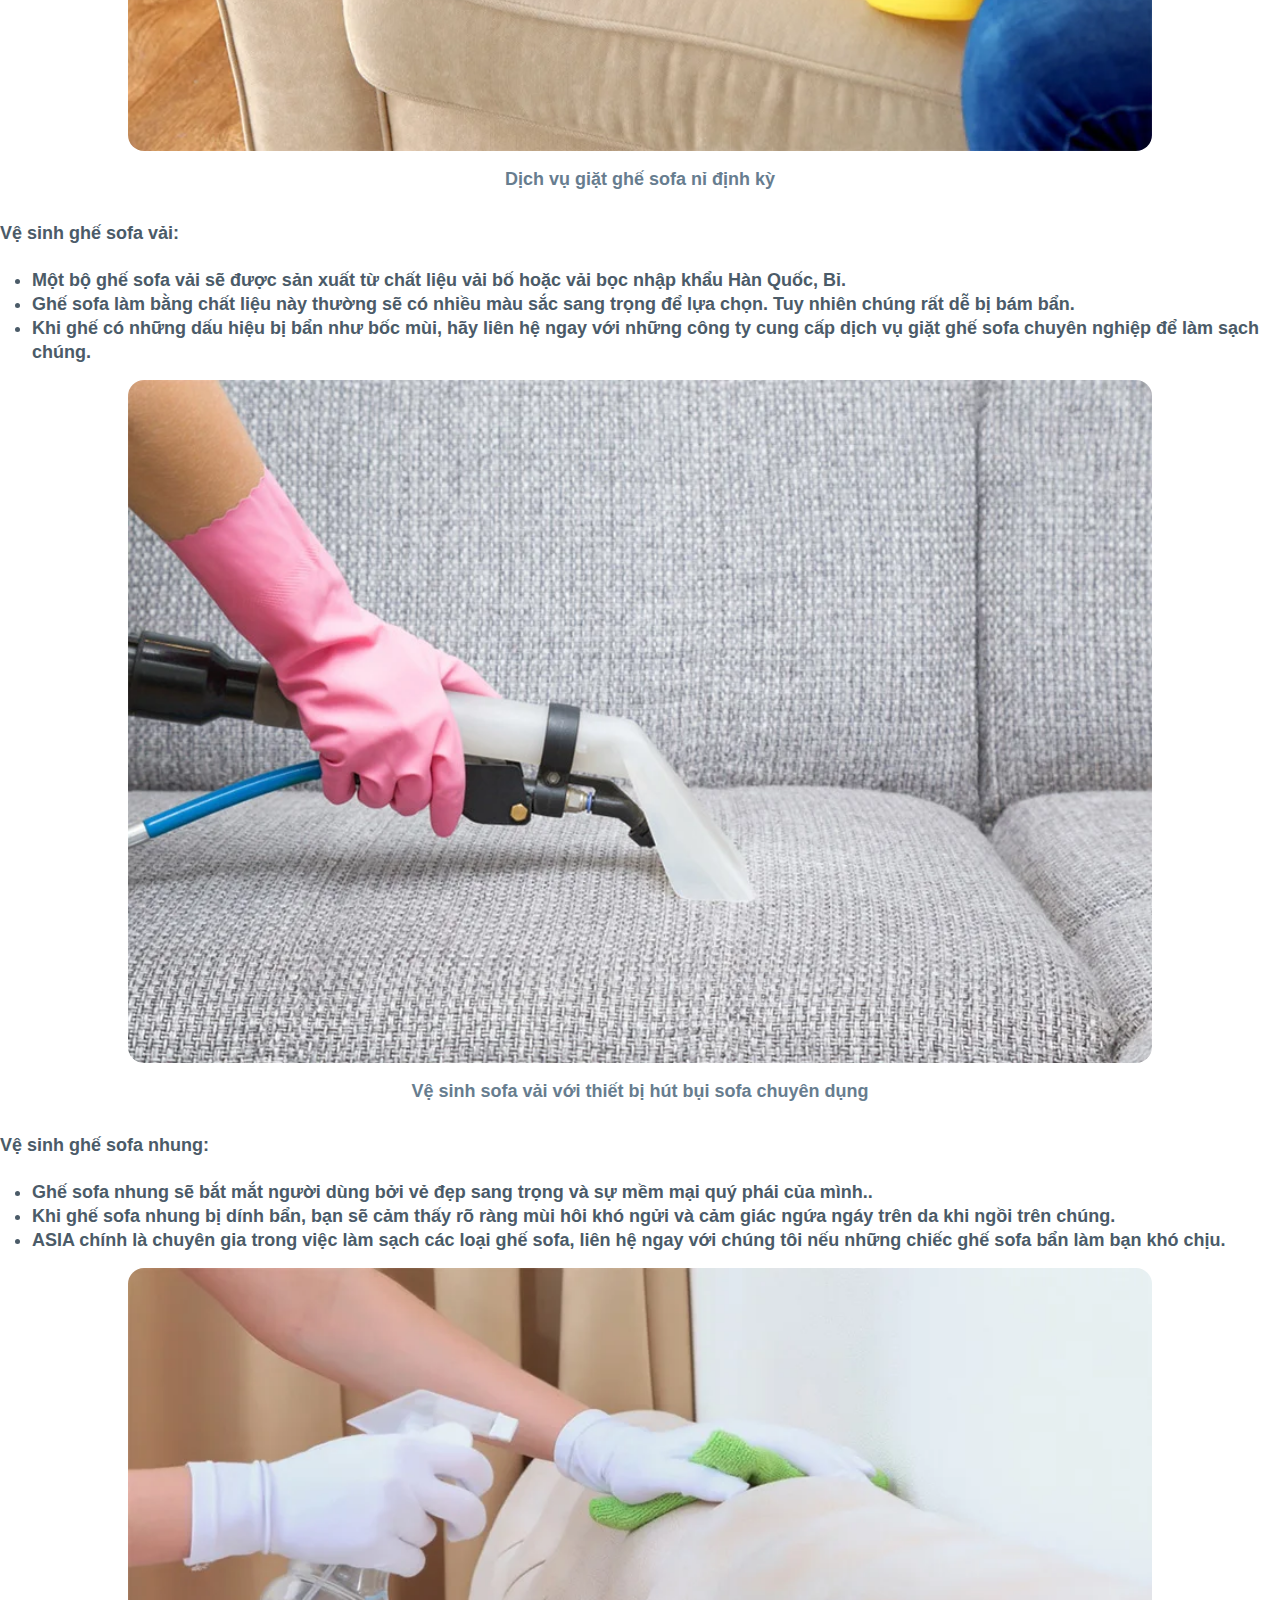
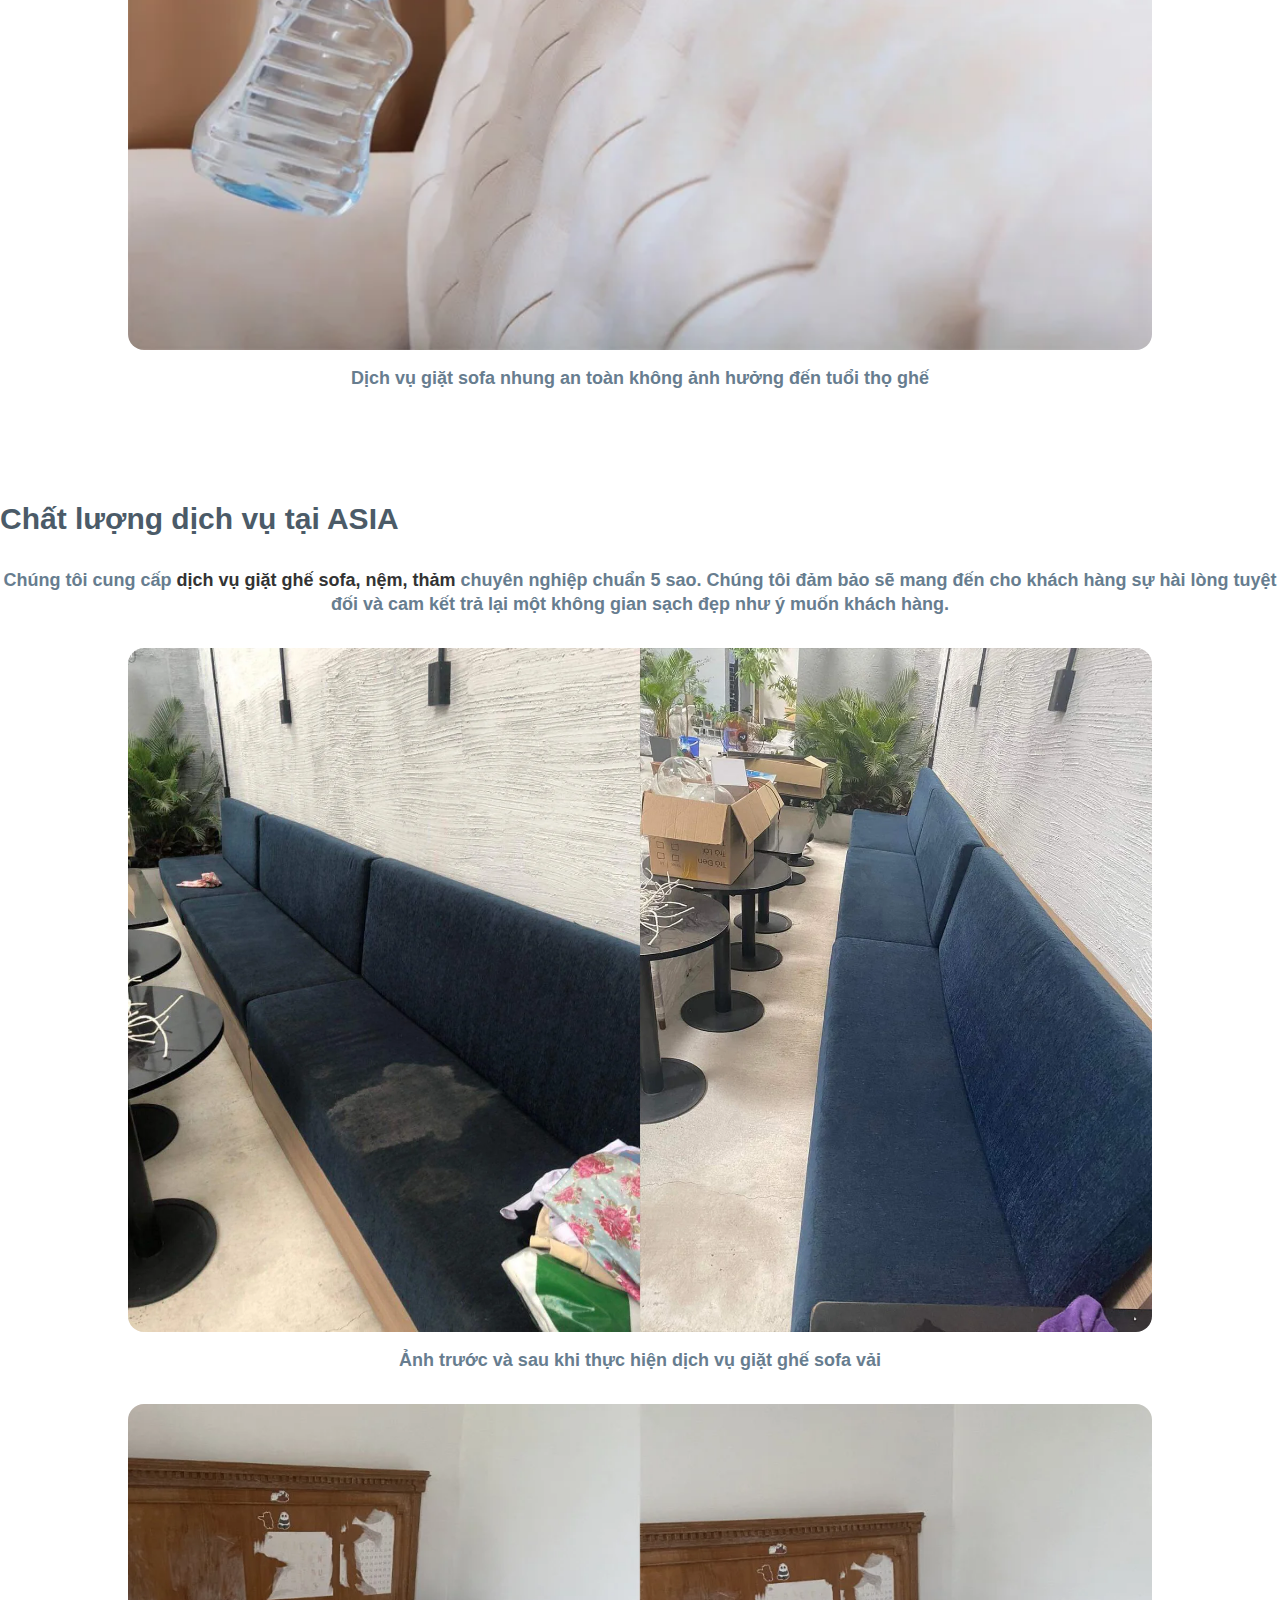
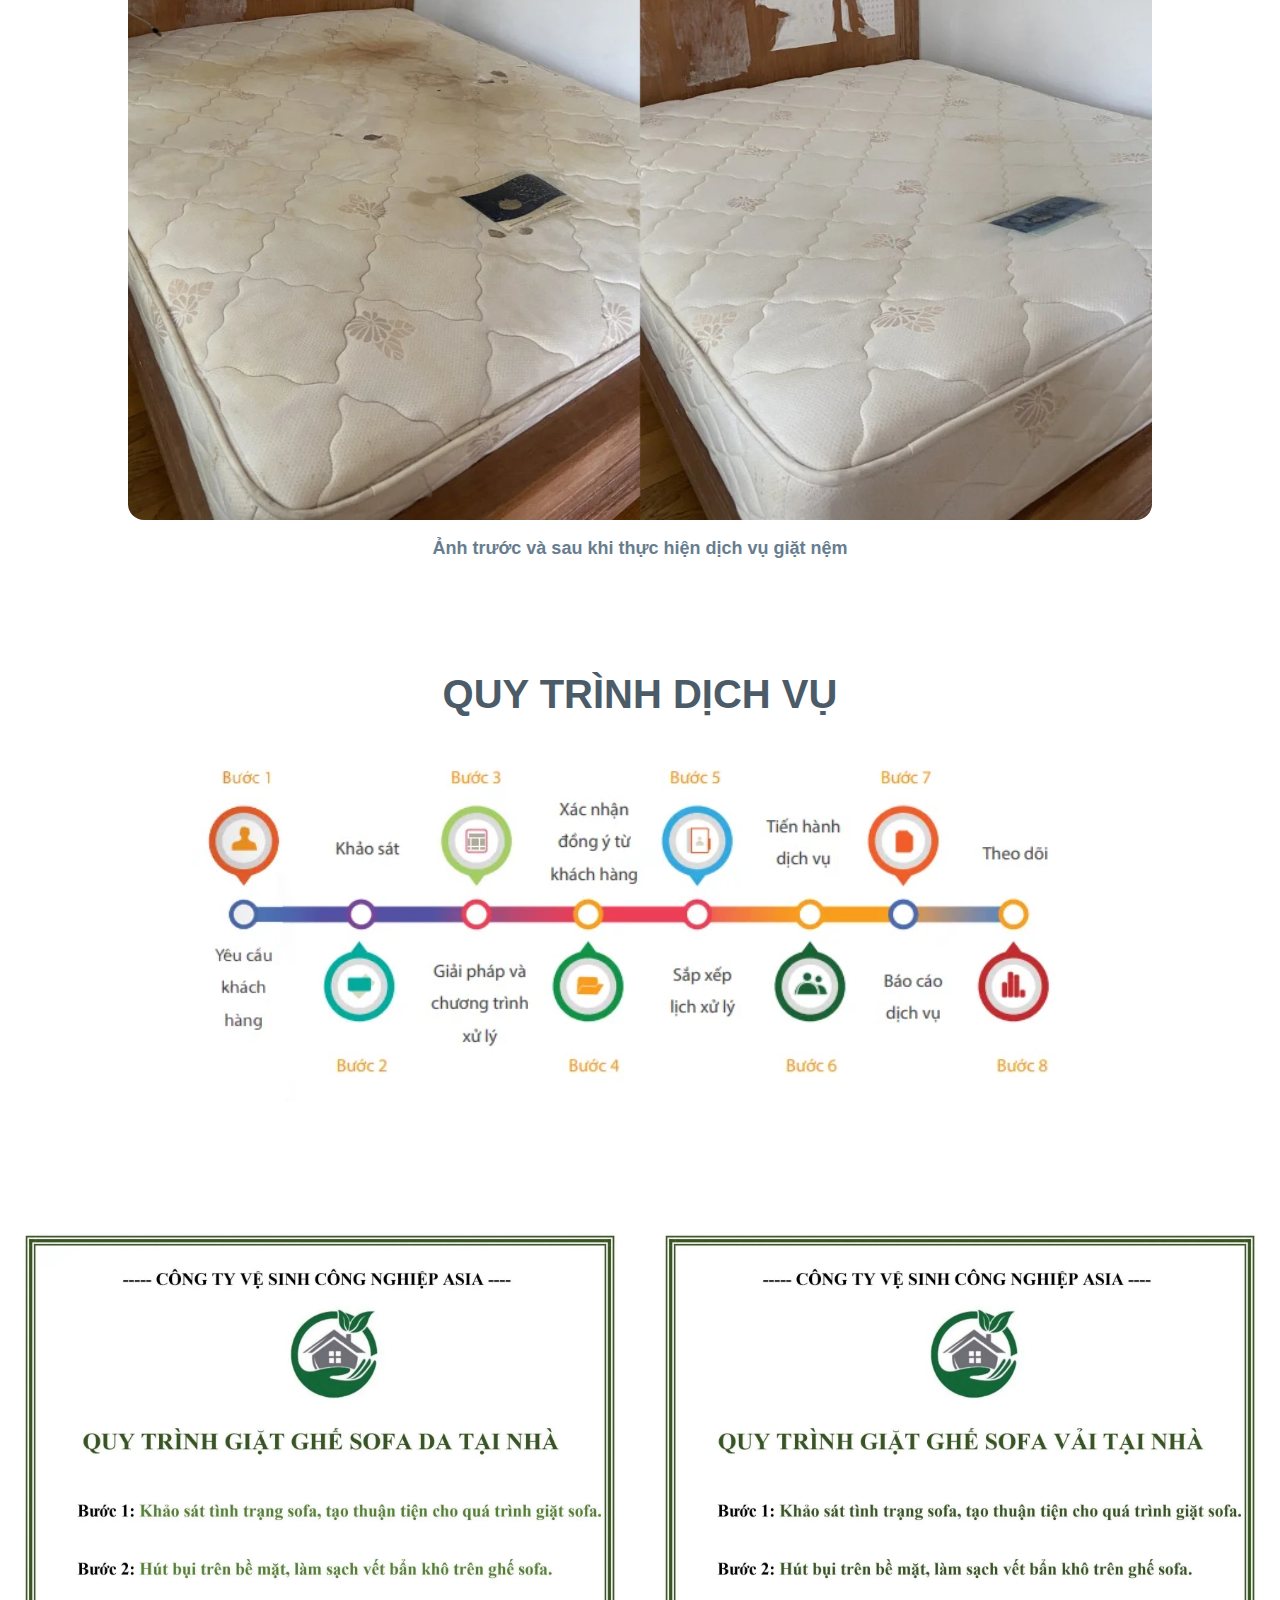
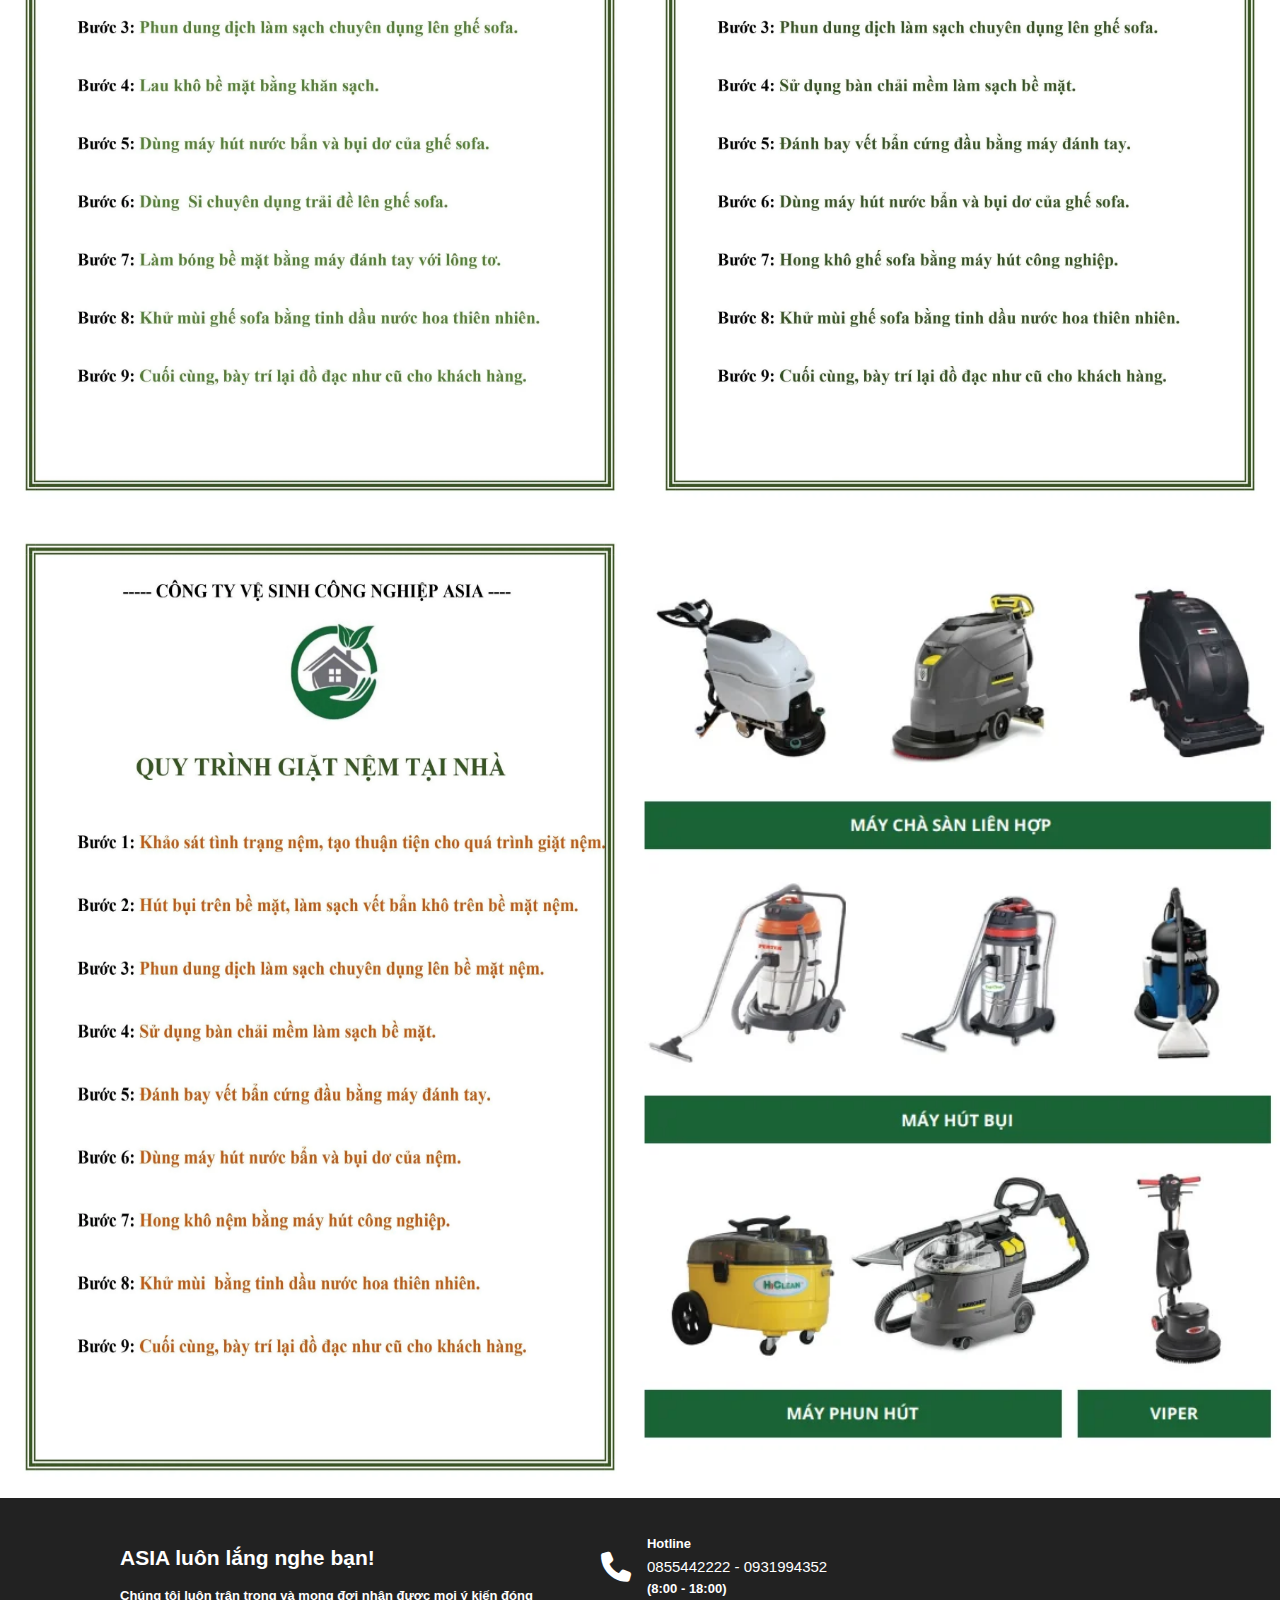
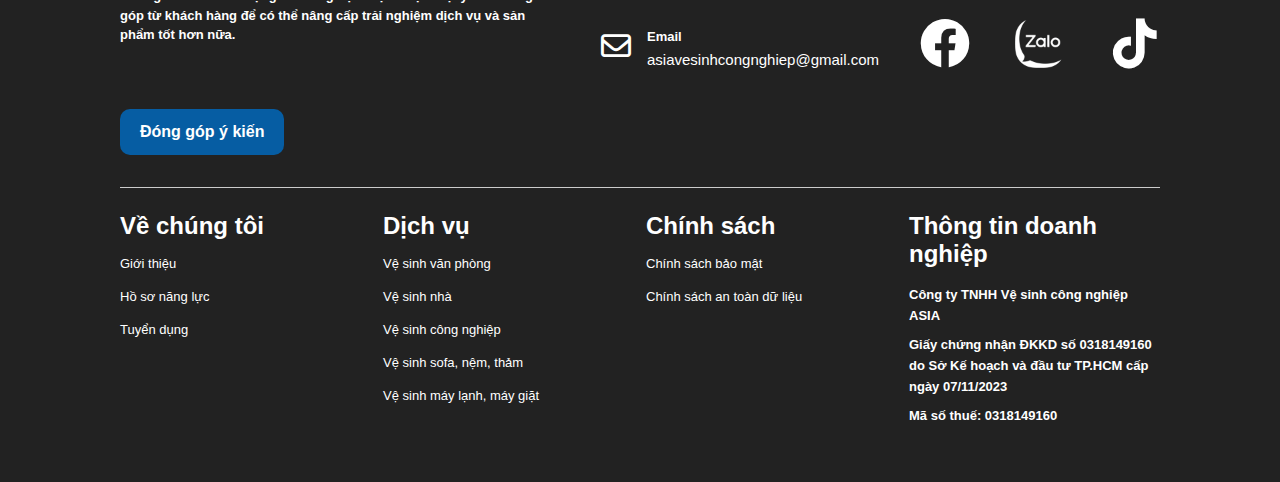
<file: sofanem.html>
<!DOCTYPE html>
<html  lang="vi">
    <head>
        <!-- Google tag (gtag.js) -->
        <script async src="https://www.googletagmanager.com/gtag/js?id=G-13D98SRXHS"></script>
        <script>
          window.dataLayer = window.dataLayer || [];
          function gtag(){dataLayer.push(arguments);}
          gtag('js', new Date());
        
          gtag('config', 'G-13D98SRXHS');
        </script>
         <meta charset="UTF-8">
        <meta name="viewport" content="width=device-width, initial-scale=1.0">
        <meta property="og:image" content="./assets/img/logoweb.webp">
        <link rel="icon" type="image/x-icon" href="./assets/img/iconweb.webp">
        <meta name="description" content="CÔNG TY TNHH VỆ SINH CÔNG NGHIỆP ASIA là một trong những đơn vị cung cấp dịch vụ vệ sinh công nghiệp uy tín tại Hồ Chí Minh, với đội ngũ nhân viên lành nghề và trang thiết bị hiện đại cùng với ưu tiên lựa chọn dung dịch làm sạch thân thiện với môi trường chắc chắn sẽ làm hài lòng Quý khách hàng.">
        <title>ASIA - Vệ sinh sofa, nệm, thảm</title>
        <link rel="icon" href="https://scontent.xx.fbcdn.net/v/t1.15752-9/278456830_538213817682464_6288436736112179400_n.png?stp=dst-png_s206x206&_nc_cat=104&ccb=1-5&_nc_sid=aee45a&_nc_ohc=UDnoMjMnFasAX_pUYCM&_nc_ad=z-m&_nc_cid=0&_nc_ht=scontent.xx&oh=03_AVJR-Paaq-CBjBtJzs1LloRqEGWXU8ZxDmzxKLcDqgicAg&oe=6287EA56" type="image/x-icon" />
        <link rel="stylesheet" href="./assets/css/style.css">
        <link rel="stylesheet" href="./fontawesome-free-6.3.0-web/css/all.css">
        <link rel="stylesheet" href="./assets/css/grid.css">
        <link rel="stylesheet" href="./assets/css/responsive.css">
        <link rel="icon" type="image/x-icon" href="./assets/img/iconweb.png">
        <link rel="icon" type="image" href="./assets/img/iconweb.png">
    </head>
    <body>
        <style>
            .content{
                max-width: 1280px;
                margin: 104px auto 0;
            }

            h1 {
                font-size: 40px;
                color: #4b5b68;
                text-align: center;
                font-weight: 700;
                padding-top: 80px;
                padding-bottom: 32px;
            }

            .QTDV {
                width: 70%;
                margin-bottom: 108px;
            }

            h2 {
                font-size: 30px;
                color: #4b5b68;
                font-weight: 700;
                padding-top: 80px;
                padding-bottom: 32px;
            }

            h3 {
                font-size: 24px;
                color: #677d8f;
                margin: 32px 0 24px ;
                font-weight: 700;
                margin-top: 24px;
            }

             #fooder h3 {
                color: #fff;
            }

            #fooder p {
                font-size: 13px;
                color: #fff;
                text-align: left;
            }

            h4 {
                font-size: 18px;
                color: #4b5b68;
                font-weight: 700;
                margin-top: 16px;
            }

            ul>h4 {
                margin-bottom: 24px;
            }

            h4>a {
                text-decoration: none;
                color: #333;
                font-weight: 700;
            }

            h4>a:hover {
                color: #065da3;
            }

            li {
                font-size: 18px;
                line-height: 24px;
                font-weight: 600;
                color: #4b5b68;
                margin-left: 32px;
            }


            img {
                width: 50%;
                display: flex;
                margin: 0 auto;
            }

            .header_mb {
                display: flex;
                justify-content: space-between;
                align-items: center;
                width: 100%;
            }

            .exit {
                padding: 12px 24px;
                border-radius: 20px;
                color: #fff;
                background-color: #065da3;
                font-size: 20px;
                font-weight: 700;
                text-decoration: none;
            }

            .exit:hover {
                filter: brightness(0.9);
            }


            .logo_img {
                width: 100%;
            }

            .bang {
                display: flex;
                width: 100%;
            }

            p {
                font-size: 18px;
                color: #677d8f;
                line-height: 24px;
                font-weight: 600;
                text-align: center;
                margin-bottom: 32px;
            }
            

            @media (min-width: 740px) and (max-width: 1199px)
            {
                .content {
                    padding: 0 32px;
                }

                img {
                    width: 100%;
                }

                ul {
                    padding: 16px;
                }

                .bang {
                    flex-direction: column;
                }

                .QTDV {
                    width: 100%;
                    margin-right: 0;
                    margin-left: 0;
                }
                
            }

            @media (max-width: 739px) {
                .content {
                    padding: 0 16px;
                }

                .bang {
                    flex-direction: column;
                }

                .QTDV {
                    width: 100%;
                    margin-right: 0;
                    margin-left: 0;
                }
                
                img {
                    width: 100% !important;
                }

                .mydichvu {
                    flex-direction: column;
                }

            }
        </style>

        <div class="dichvu">
            <marquee width="100%" height="40px" >Vệ sinh nhà  -  Giặt sofa  -  Giặt nệm  -  Vệ sinh máy lạnh, máy giặt  -  Bếp hút mùi  -  Đánh Bóng mặt đá  -  Vệ sinh văn phòng  -  Vệ sinh công nghiệp từ 15000/m2</marquee>
            <div id="header">
                <span class="header_mb">
                    <a href="#" class="logo">
                        <img src="./assets/img/logoweb.webp" alt="logo" class="logo_img">
                        
                    </a>
                    <a class="exit" href="./index.html">Về trang chủ</a>
                </span>
            </div>

            <div class="content">
                <h1>Dịch vụ giặt ghế sofa, nệm, thảm tại nhà TPHCM</h1>
                <hr style="margin: 16px auto 64px;" width="360px" align="justify-content">
                <p>Khi dọn dẹp nhà cửa, nhiều người gặp trở ngại trong việc giặt giũ các loại ghế sofa, nệm, thảm. Bởi tính chất đặc biệt của đồ nội thất này, chúng ta sẽ khó có thể vệ sinh sạch sẽ chúng nếu không có <span>dịch vụ giặt ghế sofa, nệm, thảm</span>. ASIA chính là sự lựa chọn hoàn hảo trong tình trạng này.</p>
                <div class="grid">
                    <div class="row">
                        <div class="col l-6 m-6 c-12">
                            <h3>Với các tiêu chí</h3>
                            <ul>
                                <li>Sử dụng máy móc hiện đại</li>
                                <li>Nước giặt chuyên dụng</li>
                                <li>Lành tính, không làm hư chất vải,da</li>
                                <li>Thơm dịu, không độc hại</li>
                                <li>CHỐNG mùi khai, mồ hôi, mùi hắc, bụi bẩn...</li>
                                <li>Nhanh - Sạch - Tiết Kiệm ⏰,  💲</li>
                            </ul>
                        </div>
                        <div class="col l-6 m-6 c-12">
                            <h3>Liên hệ</h3>
                            <h4 style="margin-left: 16px;">☎ Tư vấn 24/7 - Liên hệ ngay:  <a href="tel: 0931994352">0931994352</a> </h4>
                            <h4 style="margin-left: 16px;">HỖ TRỢ QUANH KHU VỰC HCM, BIÊN HÒA, BÌNH DƯƠNG</h4>
                            <h4 style="margin-left: 16px;">Đ/𝙘 : khu dân cư Đông Tăng Long, phường Trường Thạnh, Quận 9</h4>
                        </div>
                    </div>
                </div>
                
                <h2>Vệ sinh các loại ghế sofa</h2>
                <p>Các loại ghế sofa thường sẽ làm từ 4 chất liệu thông dụng sau: da, nỉ, vải và nhung. Mỗi loại sẽ có mỗi đặc điểm và những yêu cầu làm sạch khác nhau.</p>
                <img style="width: 80%;" src="./assets/img/nhung-loai-ghe-sofa-can-duoc-ve-sinh.webp" alt="Các loại ghế sofa">
                <p style="margin-top: 16px;" align="center">Những loại ghế sofa thông dụng hiện nay</p>

                <ul>
                    <h4>Vệ sinh ghế sofa da:</h4>
                    <li>Loại ghế này thường sẽ được tạo thành bằng chất liệu da tổng hợp hay da thật 100%.</li>
                    <li>Đây là chất liệu rất khó bám bụi bẩn nhưng vì đặc điểm cấu trúc, bụi bẩn sẽ dễ bám vào các ngóc ngách của ghế.</li>
                    <li>Chú ý vệ sinh ghế sofa da định kỳ sẽ giảm thiểu các tác nhân gây hại cho sức khoẻ và đảm bảo độ bền cũng như độ tươi mới cho loại sofa cao cấp này.</li>
                    <img style="width: 80%; margin: 16px auto; border-radius: 16px;" src="./assets/img/sofa1.webp" alt="Vệ sinh ghế sofa da">
                    <p  align="center">Làm sạch ghế sofa da bằng chất vệ sinh chuyên dụng an toàn và không làm tổn hại lớp da ghế</p>
                </ul>

                <ul>
                    <h4>Vệ sinh ghế sofa nỉ:</h4>
                    <li>Chất liệu vải nỉ được sử dụng trong việc làm ghế sofa thường thu hút khách hàng bởi độ mềm mịn và ấm áp của nó.</li>
                    <li>Vải nỉ có kết cấu sợi vải dày, là nơi lý tưởng để ẩn nấp cho vi khuẩn và bụi bẩn.</li>
                    <li>Nên giặt sofa 3 tháng/ lần để đảm bảo các tác nhân gây hại sẽ bị loại bỏ và bảo vệ tốt nhất cho sức khỏe của bạn và gia đình.</li>
                    <img style="width: 80%; margin: 16px auto; border-radius: 16px;" src="./assets/img/sofa2.webp" alt="Vệ sinh ghế sofa nỉ">
                    <p  align="center">Dịch vụ giặt ghế sofa nỉ định kỳ</p>
                </ul>

                <ul>
                    <h4>Vệ sinh ghế sofa vải:</h4>
                    <li>Một bộ ghế sofa vải sẽ được sản xuất từ chất liệu vải bố hoặc vải bọc nhập khẩu Hàn Quốc, Bỉ.</li>
                    <li>Ghế sofa làm bằng chất liệu này thường sẽ có nhiều màu sắc sang trọng để lựa chọn. Tuy nhiên chúng rất dễ bị bám bẩn.</li>
                    <li>Khi ghế có những dấu hiệu bị bẩn như bốc mùi, hãy liên hệ ngay với những công ty cung cấp dịch vụ giặt ghế sofa chuyên nghiệp để làm sạch chúng.</li>
                    <img style="width: 80%; margin: 16px auto; border-radius: 16px;" src="./assets/img/sofa3.webp" alt="Vệ sinh ghế sofa vải">
                    <p  align="center">Vệ sinh sofa vải với thiết bị hút bụi sofa chuyên dụng</p>
                </ul>

                <ul>
                    <h4>Vệ sinh ghế sofa nhung:</h4>
                    <li>Ghế sofa nhung sẽ bắt mắt người dùng bởi vẻ đẹp sang trọng và sự mềm mại quý phái của mình..</li>
                    <li>Khi ghế sofa nhung bị dính bẩn, bạn sẽ cảm thấy rõ ràng mùi hôi khó ngửi và cảm giác ngứa ngáy trên da khi ngồi trên chúng.</li>
                    <li>ASIA chính là chuyên gia trong việc làm sạch các loại ghế sofa, liên hệ ngay với chúng tôi nếu những chiếc ghế sofa bẩn làm bạn khó chịu.</li>
                    <img style="width: 80%; margin: 16px auto; border-radius: 16px;" src="./assets/img/sofa4.webp" alt="Vệ sinh ghế sofa nhung">
                    <p  align="center">Dịch vụ giặt sofa nhung an toàn không ảnh hưởng đến tuổi thọ ghế</p>
                </ul>


                <h2>Chất lượng dịch vụ tại ASIA</h2>
                <p>Chúng tôi cung cấp <span style="color: #333;">dịch vụ giặt ghế sofa, nệm, thảm</span> chuyên nghiệp chuẩn 5 sao. Chúng tôi đảm bảo sẽ mang đến cho khách hàng sự hài lòng tuyệt đối và cam kết trả lại một không gian sạch đẹp như ý muốn khách hàng.                </p>
                <img style="width: 80%; margin: 16px auto; border-radius: 16px;" src="./assets/img/saukhigiatsofa.webp" alt="Vệ sinh ghế sofa nhung">
                <p  align="center">Ảnh trước và sau khi thực hiện dịch vụ giặt ghế sofa vải</p>

                <img style="width: 80%; margin: 16px auto; border-radius: 16px;" src="./assets/img/saukhigiatnem.webp" alt="Vệ sinh ghế sofa nhung">
                <p  align="center">Ảnh trước và sau khi thực hiện dịch vụ giặt nệm</p>
 
                <h1>QUY TRÌNH DỊCH VỤ</h1>
                <img class="QTDV" src="./assets/img/QTDV.webp" alt="Quy trình dịch vụ">
                <div class="bang">
                    <img src="./assets/img/sofada.webp" alt="Quy Trình Giặt sofa da">
                    <img src="./assets/img/sofavai.webp" alt="Quy trình giặt sofa vải">
                </div>
                <div class="bang">
                    <img src="./assets/img/nem.webp" alt="Quy trình giặt nệm">
                    <img style="padding-bottom: 48px; padding-top: 48px" src="./assets/img/maymoc.webp" alt="Máy móc chuyên dụng">
                </div>
            </div>


            <div id="fooder">
                <div class="footer_child ">
                    <div class="footer_title">
                        <h3>ASIA luôn lắng nghe bạn!</h3>
                        <p>
                            Chúng tôi luôn trân trọng và mong đợi nhận được mọi ý kiến đóng góp 
                            từ khách hàng để có thể nâng cấp trải nghiệm dịch vụ và sản phẩm tốt hơn nữa.
                        </p>
                        <a href="#" class="btn_footer">Đóng góp ý kiến</a>
                    </div>
                    <div class="footer_contact">
                        <div class="footer_call">
                            <i class="fa-solid fa-phone"></i>
                            <div class="box">
                                <p style="font-size: 13px;">Hotline</p>
                                <a href="tel:0855442222">0855442222</a> - <a href="tel:0931994352">0931994352</a>
                                <p>(8:00 - 18:00)</p>
                            </div>
                            
                        </div>
                        <div class="footer_email">
                            <i class="fa-regular fa-envelope"></i>
                            <div class="box">
                                <p style="font-size: 13px;">Email</p>
                                <a href="">asiavesinhcongnghiep@gmail.com</a>
                            </div>
                        </div>
                    </div>
                    <div class="footer_social">
                        <a href="https://www.facebook.com/profile.php?id=100067850234193" alt="facebook"><i class="fa-brands fa-facebook"></i></a>
                        <a href="https://zalo.me/0931994352"><img src="./assets/img/zalo.webp" alt="zalo"></a>
                        <a href="https://www.tiktok.com/@vesinhsieusach?_t=8mt5lqZmeKe&_r=1" alt="tiktok"><i class="fa-brands fa-tiktok"></i></a>
                    </div>
                </div>
                <div class="footer_child grid">
                    <div class="row">
                        
                        <div class="col l-3 m-3 c-6">
                            <h3>Về chúng tôi</h3>
                            <a href="#band">Giới thiệu</a> <br>
                            <a href="https://drive.google.com/file/d/1-Jximcvlu1W70ZmTb3nIV-RJIVZG6Fvl/view?usp=sharing">Hồ sơ năng lực</a> <br>
                            <a href="https://drive.google.com/file/d/19fVfmxLnRtfYaKsJCfymmQWq1NifPhd1/view?usp=sharing">Tuyển dụng</a> 
                        </div>
                        <div class="col l-3 m-3 c-6">
                            <h3>Dịch vụ</h3>
                            <a href="/dichvu.html">Vệ sinh văn phòng</a> <br>
                            <a href="./dichvu.html">Vệ sinh nhà</a> <br> 
                            <a href="./dichvu.html">Vệ sinh công nghiệp</a> <br>
                            <a href="./sofanem.html">Vệ sinh sofa, nệm, thảm</a> <br>
                            <a href="./maylanhmaygiat.html">Vệ sinh máy lạnh, máy giặt</a>  
                        </div>
                        <div class="col l-3 m-3 c-6">
                            <h3>Chính sách</h3>
                            <a href="./csbaomat.html">Chính sách bảo mật</a> <br> 
                            <a href="./antoandulieu.html">Chính sách an toàn dữ liệu</a> <br>
                        </div>
                        <div class="col l-3 m-3 c-6">
                            <h3>Thông tin doanh nghiệp</h3>
                            <p>Công ty TNHH Vệ sinh công nghiệp ASIA</p>
                            <p>
                                Giấy chứng nhận ĐKKD số 0318149160 do Sở Kế hoạch và đầu tư TP.HCM cấp ngày 07/11/2023
                            </p>
                            <p>Mã số thuế: 0318149160</p>
                        </div>
                    </div>
                </div>
            </div>
        </div>

        <!-- connact now -->
        <style>
            .contact_now {
                position: fixed;
                right: 16px;
                bottom: 10%;
            }

            .contact_item {
                padding: 16px;
                width: 80px;
                height: 80px;
                background-color: rgba(218, 53, 43, 0.6);
                margin: 12px 0;
                border-radius: 50%;
                display: flex;
                justify-content: center;
                align-items: center;
            }

            .contact_item:last-child {
                background-color: rgba(33, 159, 243, 0.6);

            }

            .contact_item:first-child img {
                background-color: #da3531;
            }

            .contact_item img{
                height: 60px;
                width: 60px;
                background-color: #2196f3;
                border-radius: 50%;
                padding: 8px;
            }

        </style>

         <div class="contact_now">
            <a href="tel:0931994352" class="contact_item">
                <img src="./assets/img/phone.png" alt="phone">
            </a>
            <a href="https://zalo.me/0931994352" class="contact_item">
                <img src="./assets/img/zalo.webp" alt="zalo">
            </a>
         </div>
    </body>
</html>
</file>
<file: assets/css/grid.css>
.grid{
    width: 100%;
    display: block;
    padding: 0;
}

.grid.wide{
    max-width: 1200px;
    margin: 0 auto;
}

.row {
    display: flex;
    flex-wrap: wrap;
    margin-left: -5px;
    margin-right: -5px;
}

.col{
    padding-right: 4px;
    padding-left: 4px;
}

/* mobile */
.c-12{
    flex: 0 0 100%;
    max-width: 100%
}

/* >= tablet */
@media (min-width: 740px){
    .row{
        margin-left: -8px;
        margin-right: -8px;
    }

    .col{
        padding-right: 8px;
        padding-left: 8px;
    }

    .m-0{
        display: none;
    }

    
    .m-3,
    .m-4,
    .m-6,
    .m-12{
        display: block;
    }
    
    .m-3{
        flex: 0 0 25%;
        max-width: 25%
    }
    
    .m-4{
        flex: 0 0 33.33333%;
        max-width: 33.33333%
    }
    
    .m-6{
        flex: 0 0 50%;
        max-width: 50%
    }
    
    .m-12{
        flex: 0 0 100%;
        max-width: 100%
    }

}

/* PC low reslutiop >  */
@media (min-width: 1113px){
    .row{
        margin-left: -6px;
        margin-right: -6px;
    }

    .row.sm-guter {
        margin-left: -5px;
        margin-right: -5px;
    }

    .col{
        padding-right: 6px;
        padding-left: 6px;
    }

    .row.sm-guter .col {
        padding-right: 5px;
        padding-left: 5px;
    }

    .l-0{
        display: none;
    }

    .l-3,
    .l-4,
    .l-6,
    .l-12{
        display: block;
    }
    
    .l-3{
        flex: 0 0 25%;
        max-width: 25%
    }
    
    .l-4{
        flex: 0 0 33.33333%;
        max-width: 33.33333%
    }
    
    .l-6{
        flex: 0 0 50%;
        max-width: 50%
    }
    
    .l-12{
        flex: 0 0 100%;
        max-width: 100%
    }
}

/* tablet - PC low resolution */
@media (min-width: 740px) and (max-width: 1023px){
    .wide{
        width: 644px;
    }
}

/* > PC low resoluton */
@media (min-width: 1024px) and (max-width: 1439px){
    .wide{
        width: 1000px;
    }

    .wide .row{
        margin-left: -12px;
        margin-right: -12px;
    }

    .wide .row.sm-guter {
        margin-left: -5px;
        margin-right: -5px;
    }

    .wide .col{
        padding-right: 12px;
        padding-left: 12px;
    }

    .wide .row.sm-guter .col {
        padding-right: 5px;
        padding-left: 5px;
    }

    .wide .l-0{
        display: none;
    }

    .wide .l-3,
    .wide .l-4,
    .wide .l-6,
    .wide .l-12{
        display: block;
    }
    
    .wide .l-3{
        flex: 0 0 25%;
        max-width: 25%
    }
    
    .wide .l-4{
        flex: 0 0 33.33333%;
        max-width: 33.33333%
    }
    
    .wide .l-6{
        flex: 0 0 50%;
        max-width: 50%
    }
    
    .wide .l-12{
        flex: 0 0 100%;
        max-width: 100%
    }
}
</file>
<file: assets/css/responsive.css>
/* Tablet & PC */
@media (min-width: 740px)
{
    #header .ti-menu {
        display: none  !important ;
    }
}

/* Mobile & table */
@media (max-width: 1039px){
    .places-buy-btn{
        padding: 15px 16px;
    }

    #nav .subnav a{
        padding: 5px 12px;
    }

    .contact-form .form-control{
        padding: 15px;
        font-size: 16px;
    }

    .contact-form .form-submit-btn{
        padding: 15px 71px; 
    }

    .contact-info {
        line-height: 2;
    }

    .contact-info a{
        color: #222;
        opacity: 0.8;
    }

    .contact-info a:hover{
        opacity: 1;
    }

    .up-font-16{
        font-size: 16px;
    }

    #fooder .sosials-list a{
        font-size: 32px;
        margin: 0 8px;
    }

    #fooder .copyright a{
        padding: 12px 0;
        display: inline-block;
    }

    option:before {
        padding: 10px 0;
    }
}

/* Tablet */
@media (min-width: 740px) and (max-width: 1039px)
{
    #header {
        justify-content: space-around;
    }

    .contact-button {
        display: none !important;
    }

    #fooder {
        padding: 32px 32px 16px;
    }   

    .footer_title {
        width: 320px;
        margin-right: 16px;
    }

    .places-body {
        height: 360px;
    }

    #nav li:first-child {
        display: none;
    }
}

/* Mobile */
 @media (max-width: 739px){
    body {
        width: 100vw !important;
    }

     .c-6{
        width: 50%
    }
    
    .places-body {
        height: 400px;
    }

    .hiddenmb {
        display: none;
    }

    .dichvu ,
    #main {
        width: 100vw !important;
        overflow-x: clip;
    }

    .dichvu ,

    .header_mb {
        align-self: flex-start;
        padding-top: 4px;
        width: 100%;
    }

    #navmb, .subnav{
        list-style-type: none;
    }
    
    #navmb > li {
        display: inline-block;
    }
    
    #navmb li {
        position: relative;
    }
    
    #navmb a:hover {
        color: orange;
    }
    
    #navmb>li>a{
        color: #111;
        font-weight: bold;
        text-transform: uppercase;
    }
    
    #navmb li a{
        text-decoration: none;
        line-height: 46px;
        padding: 9px 24px;
        display: block;
    }
    
    #navmb li:hover .subnav{
        display: block;
    }
    
    #navmb .subnav a:hover {
        color: orange;
    }
    
    #navmb .subnav {
        position: absolute;
        display: none;
        top: 100%;
        background-color: #fff;
        min-width: 200px ;
        left: 0;
        border-radius: 6px;
        padding: 8px 0;
    }
    
    #navmb .subnav a{
        color: rgb(0, 0, 0);
        padding: 0 12px;
        line-height: 38px;
    }
    
    #navmb .ti-angle-down{
        font-size: 14px;
    }

    .s-full-width,
    .s-col-full
    {
        width: 100% !important;
    }

    .s-mt-8 {
        margin-top: 8px;
    }

    #header {
        width: 100vw;
        padding: 0 16px;
    }

    #nav {
        display: none;
    }
    
    .contact-button  {
        display: none;
    }

    #nav {
        position: absolute;
        top: 64px;
        left: 0;
        right: 0;
        background: #fff;
        box-shadow: 1px 2px 2px 2px rgba(0, 0, 0, 0.1);
    }

    .mobile-menu {
        display: inline-block !important;
    }

    .mobile-icon {
        display: block;
        padding: 0 8px;
    }

    .mobile-icon {
        font-size: 40px;
        color: #333;
        padding: 0 12px;
    }
    
    #header {
        overflow: hidden;
    }

    #header .search-button{
        display: none;
    }
    
    #navmb{
        display: block;
    }

    #navmb li a{
        padding: 1px 24px;
    }

    #navmb > li{
        display: block;
    }

    #navmb .subnav {
        position: initial;
        background-color: #fff;
        color: #111;
    }

    #navmb .subnav a{
        color: #111;
        font-weight: 500;
        padding: 5px 40px;
    }

    #content .menber-img
    {
        width: 60%;
    }

    .contact-form{
        margin-top: 32px;
    }

    .about-text {
        margin: 0 !important;
    }

    .menber_list {
        padding-bottom: 16px;
    }

    .menber_list img {
        width: 100% !important;
    }

    select {
        height: 50px;
    }

    #fooder {
        padding: 32px 16px 16px;
    }
    
    .footer_child {
        flex-direction: column;
    }

    .footer_call,
    .footer_email,
    .footer_social {
        padding-top: 16px;
    }

    .footer_child h3 {
        padding-top: 16px;
    }

    .footer_title p {
        width: 348px;;
    }
}
</file>
<file: assets/themify-icons-font/themify-icons/demo-files/demo.css>
body {
	font: normal 1em/1.5em Arial, Helvetica, sans-serif;
	max-width: 90%;
	margin: 30px auto 0;
}
h1, h3 {
	font-weight: normal;
}
h3 {
	font-size: 1.4;
	text-transform: uppercase;
	letter-spacing: 1px;
}

.icon-section {
	margin: 0 0 3em;
	clear: both;
	overflow: hidden;
}
.icon-container {
	width: 240px; 
	padding: .7em 0;
	float: left; 
	position: relative;
	text-align: left;
}
.icon-container [class^="ti-"], 
.icon-container [class*=" ti-"] {
	color: #000;
	position: absolute;
	margin-top: 3px;
	transition: .3s;
}
.icon-container:hover [class^="ti-"],
.icon-container:hover [class*=" ti-"] {
	font-size: 2.2em;
	margin-top: -5px;
}
.icon-container:hover .icon-name {
	color: #000;
}
.icon-name {
	color: #aaa;
	margin-left: 35px;
	font-size: .8em;
	transition: .3s;
}
.icon-container:hover .icon-name {
	margin-left: 45px;
}
</file>
<file: assets/themify-icons-font/themify-icons/themify-icons.css>
@font-face {
	font-family: 'themify';
	src:url('fonts/themify.eot?-fvbane');
	src:url('fonts/themify.eot?#iefix-fvbane') format('embedded-opentype'),
		url('fonts/themify.woff?-fvbane') format('woff'),
		url('fonts/themify.ttf?-fvbane') format('truetype'),
		url('fonts/themify.svg?-fvbane#themify') format('svg');
	font-weight: normal;
	font-style: normal;
}

[class^="ti-"], [class*=" ti-"] {
	font-family: 'themify';
	speak: none;
	font-style: normal;
	font-weight: normal;
	font-variant: normal;
	text-transform: none;
	line-height: 1;

	/* Better Font Rendering =========== */
	-webkit-font-smoothing: antialiased;
	-moz-osx-font-smoothing: grayscale;
}

.ti-wand:before {
	content: "\e600";
}
.ti-volume:before {
	content: "\e601";
}
.ti-user:before {
	content: "\e602";
}
.ti-unlock:before {
	content: "\e603";
}
.ti-unlink:before {
	content: "\e604";
}
.ti-trash:before {
	content: "\e605";
}
.ti-thought:before {
	content: "\e606";
}
.ti-target:before {
	content: "\e607";
}
.ti-tag:before {
	content: "\e608";
}
.ti-tablet:before {
	content: "\e609";
}
.ti-star:before {
	content: "\e60a";
}
.ti-spray:before {
	content: "\e60b";
}
.ti-signal:before {
	content: "\e60c";
}
.ti-shopping-cart:before {
	content: "\e60d";
}
.ti-shopping-cart-full:before {
	content: "\e60e";
}
.ti-settings:before {
	content: "\e60f";
}
.ti-search:before {
	content: "\e610";
}
.ti-zoom-in:before {
	content: "\e611";
}
.ti-zoom-out:before {
	content: "\e612";
}
.ti-cut:before {
	content: "\e613";
}
.ti-ruler:before {
	content: "\e614";
}
.ti-ruler-pencil:before {
	content: "\e615";
}
.ti-ruler-alt:before {
	content: "\e616";
}
.ti-bookmark:before {
	content: "\e617";
}
.ti-bookmark-alt:before {
	content: "\e618";
}
.ti-reload:before {
	content: "\e619";
}
.ti-plus:before {
	content: "\e61a";
}
.ti-pin:before {
	content: "\e61b";
}
.ti-pencil:before {
	content: "\e61c";
}
.ti-pencil-alt:before {
	content: "\e61d";
}
.ti-paint-roller:before {
	content: "\e61e";
}
.ti-paint-bucket:before {
	content: "\e61f";
}
.ti-na:before {
	content: "\e620";
}
.ti-mobile:before {
	content: "\e621";
}
.ti-minus:before {
	content: "\e622";
}
.ti-medall:before {
	content: "\e623";
}
.ti-medall-alt:before {
	content: "\e624";
}
.ti-marker:before {
	content: "\e625";
}
.ti-marker-alt:before {
	content: "\e626";
}
.ti-arrow-up:before {
	content: "\e627";
}
.ti-arrow-right:before {
	content: "\e628";
}
.ti-arrow-left:before {
	content: "\e629";
}
.ti-arrow-down:before {
	content: "\e62a";
}
.ti-lock:before {
	content: "\e62b";
}
.ti-location-arrow:before {
	content: "\e62c";
}
.ti-link:before {
	content: "\e62d";
}
.ti-layout:before {
	content: "\e62e";
}
.ti-layers:before {
	content: "\e62f";
}
.ti-layers-alt:before {
	content: "\e630";
}
.ti-key:before {
	content: "\e631";
}
.ti-import:before {
	content: "\e632";
}
.ti-image:before {
	content: "\e633";
}
.ti-heart:before {
	content: "\e634";
}
.ti-heart-broken:before {
	content: "\e635";
}
.ti-hand-stop:before {
	content: "\e636";
}
.ti-hand-open:before {
	content: "\e637";
}
.ti-hand-drag:before {
	content: "\e638";
}
.ti-folder:before {
	content: "\e639";
}
.ti-flag:before {
	content: "\e63a";
}
.ti-flag-alt:before {
	content: "\e63b";
}
.ti-flag-alt-2:before {
	content: "\e63c";
}
.ti-eye:before {
	content: "\e63d";
}
.ti-export:before {
	content: "\e63e";
}
.ti-exchange-vertical:before {
	content: "\e63f";
}
.ti-desktop:before {
	content: "\e640";
}
.ti-cup:before {
	content: "\e641";
}
.ti-crown:before {
	content: "\e642";
}
.ti-comments:before {
	content: "\e643";
}
.ti-comment:before {
	content: "\e644";
}
.ti-comment-alt:before {
	content: "\e645";
}
.ti-close:before {
	content: "\e646";
}
.ti-clip:before {
	content: "\e647";
}
.ti-angle-up:before {
	content: "\e648";
}
.ti-angle-right:before {
	content: "\e649";
}
.ti-angle-left:before {
	content: "\e64a";
}
.ti-angle-down:before {
	content: "\e64b";
}
.ti-check:before {
	content: "\e64c";
}
.ti-check-box:before {
	content: "\e64d";
}
.ti-camera:before {
	content: "\e64e";
}
.ti-announcement:before {
	content: "\e64f";
}
.ti-brush:before {
	content: "\e650";
}
.ti-briefcase:before {
	content: "\e651";
}
.ti-bolt:before {
	content: "\e652";
}
.ti-bolt-alt:before {
	content: "\e653";
}
.ti-blackboard:before {
	content: "\e654";
}
.ti-bag:before {
	content: "\e655";
}
.ti-move:before {
	content: "\e656";
}
.ti-arrows-vertical:before {
	content: "\e657";
}
.ti-arrows-horizontal:before {
	content: "\e658";
}
.ti-fullscreen:before {
	content: "\e659";
}
.ti-arrow-top-right:before {
	content: "\e65a";
}
.ti-arrow-top-left:before {
	content: "\e65b";
}
.ti-arrow-circle-up:before {
	content: "\e65c";
}
.ti-arrow-circle-right:before {
	content: "\e65d";
}
.ti-arrow-circle-left:before {
	content: "\e65e";
}
.ti-arrow-circle-down:before {
	content: "\e65f";
}
.ti-angle-double-up:before {
	content: "\e660";
}
.ti-angle-double-right:before {
	content: "\e661";
}
.ti-angle-double-left:before {
	content: "\e662";
}
.ti-angle-double-down:before {
	content: "\e663";
}
.ti-zip:before {
	content: "\e664";
}
.ti-world:before {
	content: "\e665";
}
.ti-wheelchair:before {
	content: "\e666";
}
.ti-view-list:before {
	content: "\e667";
}
.ti-view-list-alt:before {
	content: "\e668";
}
.ti-view-grid:before {
	content: "\e669";
}
.ti-uppercase:before {
	content: "\e66a";
}
.ti-upload:before {
	content: "\e66b";
}
.ti-underline:before {
	content: "\e66c";
}
.ti-truck:before {
	content: "\e66d";
}
.ti-timer:before {
	content: "\e66e";
}
.ti-ticket:before {
	content: "\e66f";
}
.ti-thumb-up:before {
	content: "\e670";
}
.ti-thumb-down:before {
	content: "\e671";
}
.ti-text:before {
	content: "\e672";
}
.ti-stats-up:before {
	content: "\e673";
}
.ti-stats-down:before {
	content: "\e674";
}
.ti-split-v:before {
	content: "\e675";
}
.ti-split-h:before {
	content: "\e676";
}
.ti-smallcap:before {
	content: "\e677";
}
.ti-shine:before {
	content: "\e678";
}
.ti-shift-right:before {
	content: "\e679";
}
.ti-shift-left:before {
	content: "\e67a";
}
.ti-shield:before {
	content: "\e67b";
}
.ti-notepad:before {
	content: "\e67c";
}
.ti-server:before {
	content: "\e67d";
}
.ti-quote-right:before {
	content: "\e67e";
}
.ti-quote-left:before {
	content: "\e67f";
}
.ti-pulse:before {
	content: "\e680";
}
.ti-printer:before {
	content: "\e681";
}
.ti-power-off:before {
	content: "\e682";
}
.ti-plug:before {
	content: "\e683";
}
.ti-pie-chart:before {
	content: "\e684";
}
.ti-paragraph:before {
	content: "\e685";
}
.ti-panel:before {
	content: "\e686";
}
.ti-package:before {
	content: "\e687";
}
.ti-music:before {
	content: "\e688";
}
.ti-music-alt:before {
	content: "\e689";
}
.ti-mouse:before {
	content: "\e68a";
}
.ti-mouse-alt:before {
	content: "\e68b";
}
.ti-money:before {
	content: "\e68c";
}
.ti-microphone:before {
	content: "\e68d";
}
.ti-menu:before {
	content: "\e68e";
}
.ti-menu-alt:before {
	content: "\e68f";
}
.ti-map:before {
	content: "\e690";
}
.ti-map-alt:before {
	content: "\e691";
}
.ti-loop:before {
	content: "\e692";
}
.ti-location-pin:before {
	content: "\e693";
}
.ti-list:before {
	content: "\e694";
}
.ti-light-bulb:before {
	content: "\e695";
}
.ti-Italic:before {
	content: "\e696";
}
.ti-info:before {
	content: "\e697";
}
.ti-infinite:before {
	content: "\e698";
}
.ti-id-badge:before {
	content: "\e699";
}
.ti-hummer:before {
	content: "\e69a";
}
.ti-home:before {
	content: "\e69b";
}
.ti-help:before {
	content: "\e69c";
}
.ti-headphone:before {
	content: "\e69d";
}
.ti-harddrives:before {
	content: "\e69e";
}
.ti-harddrive:before {
	content: "\e69f";
}
.ti-gift:before {
	content: "\e6a0";
}
.ti-game:before {
	content: "\e6a1";
}
.ti-filter:before {
	content: "\e6a2";
}
.ti-files:before {
	content: "\e6a3";
}
.ti-file:before {
	content: "\e6a4";
}
.ti-eraser:before {
	content: "\e6a5";
}
.ti-envelope:before {
	content: "\e6a6";
}
.ti-download:before {
	content: "\e6a7";
}
.ti-direction:before {
	content: "\e6a8";
}
.ti-direction-alt:before {
	content: "\e6a9";
}
.ti-dashboard:before {
	content: "\e6aa";
}
.ti-control-stop:before {
	content: "\e6ab";
}
.ti-control-shuffle:before {
	content: "\e6ac";
}
.ti-control-play:before {
	content: "\e6ad";
}
.ti-control-pause:before {
	content: "\e6ae";
}
.ti-control-forward:before {
	content: "\e6af";
}
.ti-control-backward:before {
	content: "\e6b0";
}
.ti-cloud:before {
	content: "\e6b1";
}
.ti-cloud-up:before {
	content: "\e6b2";
}
.ti-cloud-down:before {
	content: "\e6b3";
}
.ti-clipboard:before {
	content: "\e6b4";
}
.ti-car:before {
	content: "\e6b5";
}
.ti-calendar:before {
	content: "\e6b6";
}
.ti-book:before {
	content: "\e6b7";
}
.ti-bell:before {
	content: "\e6b8";
}
.ti-basketball:before {
	content: "\e6b9";
}
.ti-bar-chart:before {
	content: "\e6ba";
}
.ti-bar-chart-alt:before {
	content: "\e6bb";
}
.ti-back-right:before {
	content: "\e6bc";
}
.ti-back-left:before {
	content: "\e6bd";
}
.ti-arrows-corner:before {
	content: "\e6be";
}
.ti-archive:before {
	content: "\e6bf";
}
.ti-anchor:before {
	content: "\e6c0";
}
.ti-align-right:before {
	content: "\e6c1";
}
.ti-align-left:before {
	content: "\e6c2";
}
.ti-align-justify:before {
	content: "\e6c3";
}
.ti-align-center:before {
	content: "\e6c4";
}
.ti-alert:before {
	content: "\e6c5";
}
.ti-alarm-clock:before {
	content: "\e6c6";
}
.ti-agenda:before {
	content: "\e6c7";
}
.ti-write:before {
	content: "\e6c8";
}
.ti-window:before {
	content: "\e6c9";
}
.ti-widgetized:before {
	content: "\e6ca";
}
.ti-widget:before {
	content: "\e6cb";
}
.ti-widget-alt:before {
	content: "\e6cc";
}
.ti-wallet:before {
	content: "\e6cd";
}
.ti-video-clapper:before {
	content: "\e6ce";
}
.ti-video-camera:before {
	content: "\e6cf";
}
.ti-vector:before {
	content: "\e6d0";
}
.ti-themify-logo:before {
	content: "\e6d1";
}
.ti-themify-favicon:before {
	content: "\e6d2";
}
.ti-themify-favicon-alt:before {
	content: "\e6d3";
}
.ti-support:before {
	content: "\e6d4";
}
.ti-stamp:before {
	content: "\e6d5";
}
.ti-split-v-alt:before {
	content: "\e6d6";
}
.ti-slice:before {
	content: "\e6d7";
}
.ti-shortcode:before {
	content: "\e6d8";
}
.ti-shift-right-alt:before {
	content: "\e6d9";
}
.ti-shift-left-alt:before {
	content: "\e6da";
}
.ti-ruler-alt-2:before {
	content: "\e6db";
}
.ti-receipt:before {
	content: "\e6dc";
}
.ti-pin2:before {
	content: "\e6dd";
}
.ti-pin-alt:before {
	content: "\e6de";
}
.ti-pencil-alt2:before {
	content: "\e6df";
}
.ti-palette:before {
	content: "\e6e0";
}
.ti-more:before {
	content: "\e6e1";
}
.ti-more-alt:before {
	content: "\e6e2";
}
.ti-microphone-alt:before {
	content: "\e6e3";
}
.ti-magnet:before {
	content: "\e6e4";
}
.ti-line-double:before {
	content: "\e6e5";
}
.ti-line-dotted:before {
	content: "\e6e6";
}
.ti-line-dashed:before {
	content: "\e6e7";
}
.ti-layout-width-full:before {
	content: "\e6e8";
}
.ti-layout-width-default:before {
	content: "\e6e9";
}
.ti-layout-width-default-alt:before {
	content: "\e6ea";
}
.ti-layout-tab:before {
	content: "\e6eb";
}
.ti-layout-tab-window:before {
	content: "\e6ec";
}
.ti-layout-tab-v:before {
	content: "\e6ed";
}
.ti-layout-tab-min:before {
	content: "\e6ee";
}
.ti-layout-slider:before {
	content: "\e6ef";
}
.ti-layout-slider-alt:before {
	content: "\e6f0";
}
.ti-layout-sidebar-right:before {
	content: "\e6f1";
}
.ti-layout-sidebar-none:before {
	content: "\e6f2";
}
.ti-layout-sidebar-left:before {
	content: "\e6f3";
}
.ti-layout-placeholder:before {
	content: "\e6f4";
}
.ti-layout-menu:before {
	content: "\e6f5";
}
.ti-layout-menu-v:before {
	content: "\e6f6";
}
.ti-layout-menu-separated:before {
	content: "\e6f7";
}
.ti-layout-menu-full:before {
	content: "\e6f8";
}
.ti-layout-media-right-alt:before {
	content: "\e6f9";
}
.ti-layout-media-right:before {
	content: "\e6fa";
}
.ti-layout-media-overlay:before {
	content: "\e6fb";
}
.ti-layout-media-overlay-alt:before {
	content: "\e6fc";
}
.ti-layout-media-overlay-alt-2:before {
	content: "\e6fd";
}
.ti-layout-media-left-alt:before {
	content: "\e6fe";
}
.ti-layout-media-left:before {
	content: "\e6ff";
}
.ti-layout-media-center-alt:before {
	content: "\e700";
}
.ti-layout-media-center:before {
	content: "\e701";
}
.ti-layout-list-thumb:before {
	content: "\e702";
}
.ti-layout-list-thumb-alt:before {
	content: "\e703";
}
.ti-layout-list-post:before {
	content: "\e704";
}
.ti-layout-list-large-image:before {
	content: "\e705";
}
.ti-layout-line-solid:before {
	content: "\e706";
}
.ti-layout-grid4:before {
	content: "\e707";
}
.ti-layout-grid3:before {
	content: "\e708";
}
.ti-layout-grid2:before {
	content: "\e709";
}
.ti-layout-grid2-thumb:before {
	content: "\e70a";
}
.ti-layout-cta-right:before {
	content: "\e70b";
}
.ti-layout-cta-left:before {
	content: "\e70c";
}
.ti-layout-cta-center:before {
	content: "\e70d";
}
.ti-layout-cta-btn-right:before {
	content: "\e70e";
}
.ti-layout-cta-btn-left:before {
	content: "\e70f";
}
.ti-layout-column4:before {
	content: "\e710";
}
.ti-layout-column3:before {
	content: "\e711";
}
.ti-layout-column2:before {
	content: "\e712";
}
.ti-layout-accordion-separated:before {
	content: "\e713";
}
.ti-layout-accordion-merged:before {
	content: "\e714";
}
.ti-layout-accordion-list:before {
	content: "\e715";
}
.ti-ink-pen:before {
	content: "\e716";
}
.ti-info-alt:before {
	content: "\e717";
}
.ti-help-alt:before {
	content: "\e718";
}
.ti-headphone-alt:before {
	content: "\e719";
}
.ti-hand-point-up:before {
	content: "\e71a";
}
.ti-hand-point-right:before {
	content: "\e71b";
}
.ti-hand-point-left:before {
	content: "\e71c";
}
.ti-hand-point-down:before {
	content: "\e71d";
}
.ti-gallery:before {
	content: "\e71e";
}
.ti-face-smile:before {
	content: "\e71f";
}
.ti-face-sad:before {
	content: "\e720";
}
.ti-credit-card:before {
	content: "\e721";
}
.ti-control-skip-forward:before {
	content: "\e722";
}
.ti-control-skip-backward:before {
	content: "\e723";
}
.ti-control-record:before {
	content: "\e724";
}
.ti-control-eject:before {
	content: "\e725";
}
.ti-comments-smiley:before {
	content: "\e726";
}
.ti-brush-alt:before {
	content: "\e727";
}
.ti-youtube:before {
	content: "\e728";
}
.ti-vimeo:before {
	content: "\e729";
}
.ti-twitter:before {
	content: "\e72a";
}
.ti-time:before {
	content: "\e72b";
}
.ti-tumblr:before {
	content: "\e72c";
}
.ti-skype:before {
	content: "\e72d";
}
.ti-share:before {
	content: "\e72e";
}
.ti-share-alt:before {
	content: "\e72f";
}
.ti-rocket:before {
	content: "\e730";
}
.ti-pinterest:before {
	content: "\e731";
}
.ti-new-window:before {
	content: "\e732";
}
.ti-microsoft:before {
	content: "\e733";
}
.ti-list-ol:before {
	content: "\e734";
}
.ti-linkedin:before {
	content: "\e735";
}
.ti-layout-sidebar-2:before {
	content: "\e736";
}
.ti-layout-grid4-alt:before {
	content: "\e737";
}
.ti-layout-grid3-alt:before {
	content: "\e738";
}
.ti-layout-grid2-alt:before {
	content: "\e739";
}
.ti-layout-column4-alt:before {
	content: "\e73a";
}
.ti-layout-column3-alt:before {
	content: "\e73b";
}
.ti-layout-column2-alt:before {
	content: "\e73c";
}
.ti-instagram:before {
	content: "\e73d";
}
.ti-google:before {
	content: "\e73e";
}
.ti-github:before {
	content: "\e73f";
}
.ti-flickr:before {
	content: "\e740";
}
.ti-facebook:before {
	content: "\e741";
}
.ti-dropbox:before {
	content: "\e742";
}
.ti-dribbble:before {
	content: "\e743";
}
.ti-apple:before {
	content: "\e744";
}
.ti-android:before {
	content: "\e745";
}
.ti-save:before {
	content: "\e746";
}
.ti-save-alt:before {
	content: "\e747";
}
.ti-yahoo:before {
	content: "\e748";
}
.ti-wordpress:before {
	content: "\e749";
}
.ti-vimeo-alt:before {
	content: "\e74a";
}
.ti-twitter-alt:before {
	content: "\e74b";
}
.ti-tumblr-alt:before {
	content: "\e74c";
}
.ti-trello:before {
	content: "\e74d";
}
.ti-stack-overflow:before {
	content: "\e74e";
}
.ti-soundcloud:before {
	content: "\e74f";
}
.ti-sharethis:before {
	content: "\e750";
}
.ti-sharethis-alt:before {
	content: "\e751";
}
.ti-reddit:before {
	content: "\e752";
}
.ti-pinterest-alt:before {
	content: "\e753";
}
.ti-microsoft-alt:before {
	content: "\e754";
}
.ti-linux:before {
	content: "\e755";
}
.ti-jsfiddle:before {
	content: "\e756";
}
.ti-joomla:before {
	content: "\e757";
}
.ti-html5:before {
	content: "\e758";
}
.ti-flickr-alt:before {
	content: "\e759";
}
.ti-email:before {
	content: "\e75a";
}
.ti-drupal:before {
	content: "\e75b";
}
.ti-dropbox-alt:before {
	content: "\e75c";
}
.ti-css3:before {
	content: "\e75d";
}
.ti-rss:before {
	content: "\e75e";
}
.ti-rss-alt:before {
	content: "\e75f";
}
</file>
<file: assets/themify-icons-font/themify-icons/ie7/ie7.css>
.ti-wand {
	*zoom: expression(this.runtimeStyle['zoom'] = '1', this.innerHTML = '&#xe600;');
}
.ti-volume {
	*zoom: expression(this.runtimeStyle['zoom'] = '1', this.innerHTML = '&#xe601;');
}
.ti-user {
	*zoom: expression(this.runtimeStyle['zoom'] = '1', this.innerHTML = '&#xe602;');
}
.ti-unlock {
	*zoom: expression(this.runtimeStyle['zoom'] = '1', this.innerHTML = '&#xe603;');
}
.ti-unlink {
	*zoom: expression(this.runtimeStyle['zoom'] = '1', this.innerHTML = '&#xe604;');
}
.ti-trash {
	*zoom: expression(this.runtimeStyle['zoom'] = '1', this.innerHTML = '&#xe605;');
}
.ti-thought {
	*zoom: expression(this.runtimeStyle['zoom'] = '1', this.innerHTML = '&#xe606;');
}
.ti-target {
	*zoom: expression(this.runtimeStyle['zoom'] = '1', this.innerHTML = '&#xe607;');
}
.ti-tag {
	*zoom: expression(this.runtimeStyle['zoom'] = '1', this.innerHTML = '&#xe608;');
}
.ti-tablet {
	*zoom: expression(this.runtimeStyle['zoom'] = '1', this.innerHTML = '&#xe609;');
}
.ti-star {
	*zoom: expression(this.runtimeStyle['zoom'] = '1', this.innerHTML = '&#xe60a;');
}
.ti-spray {
	*zoom: expression(this.runtimeStyle['zoom'] = '1', this.innerHTML = '&#xe60b;');
}
.ti-signal {
	*zoom: expression(this.runtimeStyle['zoom'] = '1', this.innerHTML = '&#xe60c;');
}
.ti-shopping-cart {
	*zoom: expression(this.runtimeStyle['zoom'] = '1', this.innerHTML = '&#xe60d;');
}
.ti-shopping-cart-full {
	*zoom: expression(this.runtimeStyle['zoom'] = '1', this.innerHTML = '&#xe60e;');
}
.ti-settings {
	*zoom: expression(this.runtimeStyle['zoom'] = '1', this.innerHTML = '&#xe60f;');
}
.ti-search {
	*zoom: expression(this.runtimeStyle['zoom'] = '1', this.innerHTML = '&#xe610;');
}
.ti-zoom-in {
	*zoom: expression(this.runtimeStyle['zoom'] = '1', this.innerHTML = '&#xe611;');
}
.ti-zoom-out {
	*zoom: expression(this.runtimeStyle['zoom'] = '1', this.innerHTML = '&#xe612;');
}
.ti-cut {
	*zoom: expression(this.runtimeStyle['zoom'] = '1', this.innerHTML = '&#xe613;');
}
.ti-ruler {
	*zoom: expression(this.runtimeStyle['zoom'] = '1', this.innerHTML = '&#xe614;');
}
.ti-ruler-pencil {
	*zoom: expression(this.runtimeStyle['zoom'] = '1', this.innerHTML = '&#xe615;');
}
.ti-ruler-alt {
	*zoom: expression(this.runtimeStyle['zoom'] = '1', this.innerHTML = '&#xe616;');
}
.ti-bookmark {
	*zoom: expression(this.runtimeStyle['zoom'] = '1', this.innerHTML = '&#xe617;');
}
.ti-bookmark-alt {
	*zoom: expression(this.runtimeStyle['zoom'] = '1', this.innerHTML = '&#xe618;');
}
.ti-reload {
	*zoom: expression(this.runtimeStyle['zoom'] = '1', this.innerHTML = '&#xe619;');
}
.ti-plus {
	*zoom: expression(this.runtimeStyle['zoom'] = '1', this.innerHTML = '&#xe61a;');
}
.ti-pin {
	*zoom: expression(this.runtimeStyle['zoom'] = '1', this.innerHTML = '&#xe61b;');
}
.ti-pencil {
	*zoom: expression(this.runtimeStyle['zoom'] = '1', this.innerHTML = '&#xe61c;');
}
.ti-pencil-alt {
	*zoom: expression(this.runtimeStyle['zoom'] = '1', this.innerHTML = '&#xe61d;');
}
.ti-paint-roller {
	*zoom: expression(this.runtimeStyle['zoom'] = '1', this.innerHTML = '&#xe61e;');
}
.ti-paint-bucket {
	*zoom: expression(this.runtimeStyle['zoom'] = '1', this.innerHTML = '&#xe61f;');
}
.ti-na {
	*zoom: expression(this.runtimeStyle['zoom'] = '1', this.innerHTML = '&#xe620;');
}
.ti-mobile {
	*zoom: expression(this.runtimeStyle['zoom'] = '1', this.innerHTML = '&#xe621;');
}
.ti-minus {
	*zoom: expression(this.runtimeStyle['zoom'] = '1', this.innerHTML = '&#xe622;');
}
.ti-medall {
	*zoom: expression(this.runtimeStyle['zoom'] = '1', this.innerHTML = '&#xe623;');
}
.ti-medall-alt {
	*zoom: expression(this.runtimeStyle['zoom'] = '1', this.innerHTML = '&#xe624;');
}
.ti-marker {
	*zoom: expression(this.runtimeStyle['zoom'] = '1', this.innerHTML = '&#xe625;');
}
.ti-marker-alt {
	*zoom: expression(this.runtimeStyle['zoom'] = '1', this.innerHTML = '&#xe626;');
}
.ti-arrow-up {
	*zoom: expression(this.runtimeStyle['zoom'] = '1', this.innerHTML = '&#xe627;');
}
.ti-arrow-right {
	*zoom: expression(this.runtimeStyle['zoom'] = '1', this.innerHTML = '&#xe628;');
}
.ti-arrow-left {
	*zoom: expression(this.runtimeStyle['zoom'] = '1', this.innerHTML = '&#xe629;');
}
.ti-arrow-down {
	*zoom: expression(this.runtimeStyle['zoom'] = '1', this.innerHTML = '&#xe62a;');
}
.ti-lock {
	*zoom: expression(this.runtimeStyle['zoom'] = '1', this.innerHTML = '&#xe62b;');
}
.ti-location-arrow {
	*zoom: expression(this.runtimeStyle['zoom'] = '1', this.innerHTML = '&#xe62c;');
}
.ti-link {
	*zoom: expression(this.runtimeStyle['zoom'] = '1', this.innerHTML = '&#xe62d;');
}
.ti-layout {
	*zoom: expression(this.runtimeStyle['zoom'] = '1', this.innerHTML = '&#xe62e;');
}
.ti-layers {
	*zoom: expression(this.runtimeStyle['zoom'] = '1', this.innerHTML = '&#xe62f;');
}
.ti-layers-alt {
	*zoom: expression(this.runtimeStyle['zoom'] = '1', this.innerHTML = '&#xe630;');
}
.ti-key {
	*zoom: expression(this.runtimeStyle['zoom'] = '1', this.innerHTML = '&#xe631;');
}
.ti-import {
	*zoom: expression(this.runtimeStyle['zoom'] = '1', this.innerHTML = '&#xe632;');
}
.ti-image {
	*zoom: expression(this.runtimeStyle['zoom'] = '1', this.innerHTML = '&#xe633;');
}
.ti-heart {
	*zoom: expression(this.runtimeStyle['zoom'] = '1', this.innerHTML = '&#xe634;');
}
.ti-heart-broken {
	*zoom: expression(this.runtimeStyle['zoom'] = '1', this.innerHTML = '&#xe635;');
}
.ti-hand-stop {
	*zoom: expression(this.runtimeStyle['zoom'] = '1', this.innerHTML = '&#xe636;');
}
.ti-hand-open {
	*zoom: expression(this.runtimeStyle['zoom'] = '1', this.innerHTML = '&#xe637;');
}
.ti-hand-drag {
	*zoom: expression(this.runtimeStyle['zoom'] = '1', this.innerHTML = '&#xe638;');
}
.ti-folder {
	*zoom: expression(this.runtimeStyle['zoom'] = '1', this.innerHTML = '&#xe639;');
}
.ti-flag {
	*zoom: expression(this.runtimeStyle['zoom'] = '1', this.innerHTML = '&#xe63a;');
}
.ti-flag-alt {
	*zoom: expression(this.runtimeStyle['zoom'] = '1', this.innerHTML = '&#xe63b;');
}
.ti-flag-alt-2 {
	*zoom: expression(this.runtimeStyle['zoom'] = '1', this.innerHTML = '&#xe63c;');
}
.ti-eye {
	*zoom: expression(this.runtimeStyle['zoom'] = '1', this.innerHTML = '&#xe63d;');
}
.ti-export {
	*zoom: expression(this.runtimeStyle['zoom'] = '1', this.innerHTML = '&#xe63e;');
}
.ti-exchange-vertical {
	*zoom: expression(this.runtimeStyle['zoom'] = '1', this.innerHTML = '&#xe63f;');
}
.ti-desktop {
	*zoom: expression(this.runtimeStyle['zoom'] = '1', this.innerHTML = '&#xe640;');
}
.ti-cup {
	*zoom: expression(this.runtimeStyle['zoom'] = '1', this.innerHTML = '&#xe641;');
}
.ti-crown {
	*zoom: expression(this.runtimeStyle['zoom'] = '1', this.innerHTML = '&#xe642;');
}
.ti-comments {
	*zoom: expression(this.runtimeStyle['zoom'] = '1', this.innerHTML = '&#xe643;');
}
.ti-comment {
	*zoom: expression(this.runtimeStyle['zoom'] = '1', this.innerHTML = '&#xe644;');
}
.ti-comment-alt {
	*zoom: expression(this.runtimeStyle['zoom'] = '1', this.innerHTML = '&#xe645;');
}
.ti-close {
	*zoom: expression(this.runtimeStyle['zoom'] = '1', this.innerHTML = '&#xe646;');
}
.ti-clip {
	*zoom: expression(this.runtimeStyle['zoom'] = '1', this.innerHTML = '&#xe647;');
}
.ti-angle-up {
	*zoom: expression(this.runtimeStyle['zoom'] = '1', this.innerHTML = '&#xe648;');
}
.ti-angle-right {
	*zoom: expression(this.runtimeStyle['zoom'] = '1', this.innerHTML = '&#xe649;');
}
.ti-angle-left {
	*zoom: expression(this.runtimeStyle['zoom'] = '1', this.innerHTML = '&#xe64a;');
}
.ti-angle-down {
	*zoom: expression(this.runtimeStyle['zoom'] = '1', this.innerHTML = '&#xe64b;');
}
.ti-check {
	*zoom: expression(this.runtimeStyle['zoom'] = '1', this.innerHTML = '&#xe64c;');
}
.ti-check-box {
	*zoom: expression(this.runtimeStyle['zoom'] = '1', this.innerHTML = '&#xe64d;');
}
.ti-camera {
	*zoom: expression(this.runtimeStyle['zoom'] = '1', this.innerHTML = '&#xe64e;');
}
.ti-announcement {
	*zoom: expression(this.runtimeStyle['zoom'] = '1', this.innerHTML = '&#xe64f;');
}
.ti-brush {
	*zoom: expression(this.runtimeStyle['zoom'] = '1', this.innerHTML = '&#xe650;');
}
.ti-briefcase {
	*zoom: expression(this.runtimeStyle['zoom'] = '1', this.innerHTML = '&#xe651;');
}
.ti-bolt {
	*zoom: expression(this.runtimeStyle['zoom'] = '1', this.innerHTML = '&#xe652;');
}
.ti-bolt-alt {
	*zoom: expression(this.runtimeStyle['zoom'] = '1', this.innerHTML = '&#xe653;');
}
.ti-blackboard {
	*zoom: expression(this.runtimeStyle['zoom'] = '1', this.innerHTML = '&#xe654;');
}
.ti-bag {
	*zoom: expression(this.runtimeStyle['zoom'] = '1', this.innerHTML = '&#xe655;');
}
.ti-move {
	*zoom: expression(this.runtimeStyle['zoom'] = '1', this.innerHTML = '&#xe656;');
}
.ti-arrows-vertical {
	*zoom: expression(this.runtimeStyle['zoom'] = '1', this.innerHTML = '&#xe657;');
}
.ti-arrows-horizontal {
	*zoom: expression(this.runtimeStyle['zoom'] = '1', this.innerHTML = '&#xe658;');
}
.ti-fullscreen {
	*zoom: expression(this.runtimeStyle['zoom'] = '1', this.innerHTML = '&#xe659;');
}
.ti-arrow-top-right {
	*zoom: expression(this.runtimeStyle['zoom'] = '1', this.innerHTML = '&#xe65a;');
}
.ti-arrow-top-left {
	*zoom: expression(this.runtimeStyle['zoom'] = '1', this.innerHTML = '&#xe65b;');
}
.ti-arrow-circle-up {
	*zoom: expression(this.runtimeStyle['zoom'] = '1', this.innerHTML = '&#xe65c;');
}
.ti-arrow-circle-right {
	*zoom: expression(this.runtimeStyle['zoom'] = '1', this.innerHTML = '&#xe65d;');
}
.ti-arrow-circle-left {
	*zoom: expression(this.runtimeStyle['zoom'] = '1', this.innerHTML = '&#xe65e;');
}
.ti-arrow-circle-down {
	*zoom: expression(this.runtimeStyle['zoom'] = '1', this.innerHTML = '&#xe65f;');
}
.ti-angle-double-up {
	*zoom: expression(this.runtimeStyle['zoom'] = '1', this.innerHTML = '&#xe660;');
}
.ti-angle-double-right {
	*zoom: expression(this.runtimeStyle['zoom'] = '1', this.innerHTML = '&#xe661;');
}
.ti-angle-double-left {
	*zoom: expression(this.runtimeStyle['zoom'] = '1', this.innerHTML = '&#xe662;');
}
.ti-angle-double-down {
	*zoom: expression(this.runtimeStyle['zoom'] = '1', this.innerHTML = '&#xe663;');
}
.ti-zip {
	*zoom: expression(this.runtimeStyle['zoom'] = '1', this.innerHTML = '&#xe664;');
}
.ti-world {
	*zoom: expression(this.runtimeStyle['zoom'] = '1', this.innerHTML = '&#xe665;');
}
.ti-wheelchair {
	*zoom: expression(this.runtimeStyle['zoom'] = '1', this.innerHTML = '&#xe666;');
}
.ti-view-list {
	*zoom: expression(this.runtimeStyle['zoom'] = '1', this.innerHTML = '&#xe667;');
}
.ti-view-list-alt {
	*zoom: expression(this.runtimeStyle['zoom'] = '1', this.innerHTML = '&#xe668;');
}
.ti-view-grid {
	*zoom: expression(this.runtimeStyle['zoom'] = '1', this.innerHTML = '&#xe669;');
}
.ti-uppercase {
	*zoom: expression(this.runtimeStyle['zoom'] = '1', this.innerHTML = '&#xe66a;');
}
.ti-upload {
	*zoom: expression(this.runtimeStyle['zoom'] = '1', this.innerHTML = '&#xe66b;');
}
.ti-underline {
	*zoom: expression(this.runtimeStyle['zoom'] = '1', this.innerHTML = '&#xe66c;');
}
.ti-truck {
	*zoom: expression(this.runtimeStyle['zoom'] = '1', this.innerHTML = '&#xe66d;');
}
.ti-timer {
	*zoom: expression(this.runtimeStyle['zoom'] = '1', this.innerHTML = '&#xe66e;');
}
.ti-ticket {
	*zoom: expression(this.runtimeStyle['zoom'] = '1', this.innerHTML = '&#xe66f;');
}
.ti-thumb-up {
	*zoom: expression(this.runtimeStyle['zoom'] = '1', this.innerHTML = '&#xe670;');
}
.ti-thumb-down {
	*zoom: expression(this.runtimeStyle['zoom'] = '1', this.innerHTML = '&#xe671;');
}
.ti-text {
	*zoom: expression(this.runtimeStyle['zoom'] = '1', this.innerHTML = '&#xe672;');
}
.ti-stats-up {
	*zoom: expression(this.runtimeStyle['zoom'] = '1', this.innerHTML = '&#xe673;');
}
.ti-stats-down {
	*zoom: expression(this.runtimeStyle['zoom'] = '1', this.innerHTML = '&#xe674;');
}
.ti-split-v {
	*zoom: expression(this.runtimeStyle['zoom'] = '1', this.innerHTML = '&#xe675;');
}
.ti-split-h {
	*zoom: expression(this.runtimeStyle['zoom'] = '1', this.innerHTML = '&#xe676;');
}
.ti-smallcap {
	*zoom: expression(this.runtimeStyle['zoom'] = '1', this.innerHTML = '&#xe677;');
}
.ti-shine {
	*zoom: expression(this.runtimeStyle['zoom'] = '1', this.innerHTML = '&#xe678;');
}
.ti-shift-right {
	*zoom: expression(this.runtimeStyle['zoom'] = '1', this.innerHTML = '&#xe679;');
}
.ti-shift-left {
	*zoom: expression(this.runtimeStyle['zoom'] = '1', this.innerHTML = '&#xe67a;');
}
.ti-shield {
	*zoom: expression(this.runtimeStyle['zoom'] = '1', this.innerHTML = '&#xe67b;');
}
.ti-notepad {
	*zoom: expression(this.runtimeStyle['zoom'] = '1', this.innerHTML = '&#xe67c;');
}
.ti-server {
	*zoom: expression(this.runtimeStyle['zoom'] = '1', this.innerHTML = '&#xe67d;');
}
.ti-quote-right {
	*zoom: expression(this.runtimeStyle['zoom'] = '1', this.innerHTML = '&#xe67e;');
}
.ti-quote-left {
	*zoom: expression(this.runtimeStyle['zoom'] = '1', this.innerHTML = '&#xe67f;');
}
.ti-pulse {
	*zoom: expression(this.runtimeStyle['zoom'] = '1', this.innerHTML = '&#xe680;');
}
.ti-printer {
	*zoom: expression(this.runtimeStyle['zoom'] = '1', this.innerHTML = '&#xe681;');
}
.ti-power-off {
	*zoom: expression(this.runtimeStyle['zoom'] = '1', this.innerHTML = '&#xe682;');
}
.ti-plug {
	*zoom: expression(this.runtimeStyle['zoom'] = '1', this.innerHTML = '&#xe683;');
}
.ti-pie-chart {
	*zoom: expression(this.runtimeStyle['zoom'] = '1', this.innerHTML = '&#xe684;');
}
.ti-paragraph {
	*zoom: expression(this.runtimeStyle['zoom'] = '1', this.innerHTML = '&#xe685;');
}
.ti-panel {
	*zoom: expression(this.runtimeStyle['zoom'] = '1', this.innerHTML = '&#xe686;');
}
.ti-package {
	*zoom: expression(this.runtimeStyle['zoom'] = '1', this.innerHTML = '&#xe687;');
}
.ti-music {
	*zoom: expression(this.runtimeStyle['zoom'] = '1', this.innerHTML = '&#xe688;');
}
.ti-music-alt {
	*zoom: expression(this.runtimeStyle['zoom'] = '1', this.innerHTML = '&#xe689;');
}
.ti-mouse {
	*zoom: expression(this.runtimeStyle['zoom'] = '1', this.innerHTML = '&#xe68a;');
}
.ti-mouse-alt {
	*zoom: expression(this.runtimeStyle['zoom'] = '1', this.innerHTML = '&#xe68b;');
}
.ti-money {
	*zoom: expression(this.runtimeStyle['zoom'] = '1', this.innerHTML = '&#xe68c;');
}
.ti-microphone {
	*zoom: expression(this.runtimeStyle['zoom'] = '1', this.innerHTML = '&#xe68d;');
}
.ti-menu {
	*zoom: expression(this.runtimeStyle['zoom'] = '1', this.innerHTML = '&#xe68e;');
}
.ti-menu-alt {
	*zoom: expression(this.runtimeStyle['zoom'] = '1', this.innerHTML = '&#xe68f;');
}
.ti-map {
	*zoom: expression(this.runtimeStyle['zoom'] = '1', this.innerHTML = '&#xe690;');
}
.ti-map-alt {
	*zoom: expression(this.runtimeStyle['zoom'] = '1', this.innerHTML = '&#xe691;');
}
.ti-loop {
	*zoom: expression(this.runtimeStyle['zoom'] = '1', this.innerHTML = '&#xe692;');
}
.ti-location-pin {
	*zoom: expression(this.runtimeStyle['zoom'] = '1', this.innerHTML = '&#xe693;');
}
.ti-list {
	*zoom: expression(this.runtimeStyle['zoom'] = '1', this.innerHTML = '&#xe694;');
}
.ti-light-bulb {
	*zoom: expression(this.runtimeStyle['zoom'] = '1', this.innerHTML = '&#xe695;');
}
.ti-Italic {
	*zoom: expression(this.runtimeStyle['zoom'] = '1', this.innerHTML = '&#xe696;');
}
.ti-info {
	*zoom: expression(this.runtimeStyle['zoom'] = '1', this.innerHTML = '&#xe697;');
}
.ti-infinite {
	*zoom: expression(this.runtimeStyle['zoom'] = '1', this.innerHTML = '&#xe698;');
}
.ti-id-badge {
	*zoom: expression(this.runtimeStyle['zoom'] = '1', this.innerHTML = '&#xe699;');
}
.ti-hummer {
	*zoom: expression(this.runtimeStyle['zoom'] = '1', this.innerHTML = '&#xe69a;');
}
.ti-home {
	*zoom: expression(this.runtimeStyle['zoom'] = '1', this.innerHTML = '&#xe69b;');
}
.ti-help {
	*zoom: expression(this.runtimeStyle['zoom'] = '1', this.innerHTML = '&#xe69c;');
}
.ti-headphone {
	*zoom: expression(this.runtimeStyle['zoom'] = '1', this.innerHTML = '&#xe69d;');
}
.ti-harddrives {
	*zoom: expression(this.runtimeStyle['zoom'] = '1', this.innerHTML = '&#xe69e;');
}
.ti-harddrive {
	*zoom: expression(this.runtimeStyle['zoom'] = '1', this.innerHTML = '&#xe69f;');
}
.ti-gift {
	*zoom: expression(this.runtimeStyle['zoom'] = '1', this.innerHTML = '&#xe6a0;');
}
.ti-game {
	*zoom: expression(this.runtimeStyle['zoom'] = '1', this.innerHTML = '&#xe6a1;');
}
.ti-filter {
	*zoom: expression(this.runtimeStyle['zoom'] = '1', this.innerHTML = '&#xe6a2;');
}
.ti-files {
	*zoom: expression(this.runtimeStyle['zoom'] = '1', this.innerHTML = '&#xe6a3;');
}
.ti-file {
	*zoom: expression(this.runtimeStyle['zoom'] = '1', this.innerHTML = '&#xe6a4;');
}
.ti-eraser {
	*zoom: expression(this.runtimeStyle['zoom'] = '1', this.innerHTML = '&#xe6a5;');
}
.ti-envelope {
	*zoom: expression(this.runtimeStyle['zoom'] = '1', this.innerHTML = '&#xe6a6;');
}
.ti-download {
	*zoom: expression(this.runtimeStyle['zoom'] = '1', this.innerHTML = '&#xe6a7;');
}
.ti-direction {
	*zoom: expression(this.runtimeStyle['zoom'] = '1', this.innerHTML = '&#xe6a8;');
}
.ti-direction-alt {
	*zoom: expression(this.runtimeStyle['zoom'] = '1', this.innerHTML = '&#xe6a9;');
}
.ti-dashboard {
	*zoom: expression(this.runtimeStyle['zoom'] = '1', this.innerHTML = '&#xe6aa;');
}
.ti-control-stop {
	*zoom: expression(this.runtimeStyle['zoom'] = '1', this.innerHTML = '&#xe6ab;');
}
.ti-control-shuffle {
	*zoom: expression(this.runtimeStyle['zoom'] = '1', this.innerHTML = '&#xe6ac;');
}
.ti-control-play {
	*zoom: expression(this.runtimeStyle['zoom'] = '1', this.innerHTML = '&#xe6ad;');
}
.ti-control-pause {
	*zoom: expression(this.runtimeStyle['zoom'] = '1', this.innerHTML = '&#xe6ae;');
}
.ti-control-forward {
	*zoom: expression(this.runtimeStyle['zoom'] = '1', this.innerHTML = '&#xe6af;');
}
.ti-control-backward {
	*zoom: expression(this.runtimeStyle['zoom'] = '1', this.innerHTML = '&#xe6b0;');
}
.ti-cloud {
	*zoom: expression(this.runtimeStyle['zoom'] = '1', this.innerHTML = '&#xe6b1;');
}
.ti-cloud-up {
	*zoom: expression(this.runtimeStyle['zoom'] = '1', this.innerHTML = '&#xe6b2;');
}
.ti-cloud-down {
	*zoom: expression(this.runtimeStyle['zoom'] = '1', this.innerHTML = '&#xe6b3;');
}
.ti-clipboard {
	*zoom: expression(this.runtimeStyle['zoom'] = '1', this.innerHTML = '&#xe6b4;');
}
.ti-car {
	*zoom: expression(this.runtimeStyle['zoom'] = '1', this.innerHTML = '&#xe6b5;');
}
.ti-calendar {
	*zoom: expression(this.runtimeStyle['zoom'] = '1', this.innerHTML = '&#xe6b6;');
}
.ti-book {
	*zoom: expression(this.runtimeStyle['zoom'] = '1', this.innerHTML = '&#xe6b7;');
}
.ti-bell {
	*zoom: expression(this.runtimeStyle['zoom'] = '1', this.innerHTML = '&#xe6b8;');
}
.ti-basketball {
	*zoom: expression(this.runtimeStyle['zoom'] = '1', this.innerHTML = '&#xe6b9;');
}
.ti-bar-chart {
	*zoom: expression(this.runtimeStyle['zoom'] = '1', this.innerHTML = '&#xe6ba;');
}
.ti-bar-chart-alt {
	*zoom: expression(this.runtimeStyle['zoom'] = '1', this.innerHTML = '&#xe6bb;');
}
.ti-back-right {
	*zoom: expression(this.runtimeStyle['zoom'] = '1', this.innerHTML = '&#xe6bc;');
}
.ti-back-left {
	*zoom: expression(this.runtimeStyle['zoom'] = '1', this.innerHTML = '&#xe6bd;');
}
.ti-arrows-corner {
	*zoom: expression(this.runtimeStyle['zoom'] = '1', this.innerHTML = '&#xe6be;');
}
.ti-archive {
	*zoom: expression(this.runtimeStyle['zoom'] = '1', this.innerHTML = '&#xe6bf;');
}
.ti-anchor {
	*zoom: expression(this.runtimeStyle['zoom'] = '1', this.innerHTML = '&#xe6c0;');
}
.ti-align-right {
	*zoom: expression(this.runtimeStyle['zoom'] = '1', this.innerHTML = '&#xe6c1;');
}
.ti-align-left {
	*zoom: expression(this.runtimeStyle['zoom'] = '1', this.innerHTML = '&#xe6c2;');
}
.ti-align-justify {
	*zoom: expression(this.runtimeStyle['zoom'] = '1', this.innerHTML = '&#xe6c3;');
}
.ti-align-center {
	*zoom: expression(this.runtimeStyle['zoom'] = '1', this.innerHTML = '&#xe6c4;');
}
.ti-alert {
	*zoom: expression(this.runtimeStyle['zoom'] = '1', this.innerHTML = '&#xe6c5;');
}
.ti-alarm-clock {
	*zoom: expression(this.runtimeStyle['zoom'] = '1', this.innerHTML = '&#xe6c6;');
}
.ti-agenda {
	*zoom: expression(this.runtimeStyle['zoom'] = '1', this.innerHTML = '&#xe6c7;');
}
.ti-write {
	*zoom: expression(this.runtimeStyle['zoom'] = '1', this.innerHTML = '&#xe6c8;');
}
.ti-window {
	*zoom: expression(this.runtimeStyle['zoom'] = '1', this.innerHTML = '&#xe6c9;');
}
.ti-widgetized {
	*zoom: expression(this.runtimeStyle['zoom'] = '1', this.innerHTML = '&#xe6ca;');
}
.ti-widget {
	*zoom: expression(this.runtimeStyle['zoom'] = '1', this.innerHTML = '&#xe6cb;');
}
.ti-widget-alt {
	*zoom: expression(this.runtimeStyle['zoom'] = '1', this.innerHTML = '&#xe6cc;');
}
.ti-wallet {
	*zoom: expression(this.runtimeStyle['zoom'] = '1', this.innerHTML = '&#xe6cd;');
}
.ti-video-clapper {
	*zoom: expression(this.runtimeStyle['zoom'] = '1', this.innerHTML = '&#xe6ce;');
}
.ti-video-camera {
	*zoom: expression(this.runtimeStyle['zoom'] = '1', this.innerHTML = '&#xe6cf;');
}
.ti-vector {
	*zoom: expression(this.runtimeStyle['zoom'] = '1', this.innerHTML = '&#xe6d0;');
}
.ti-themify-logo {
	*zoom: expression(this.runtimeStyle['zoom'] = '1', this.innerHTML = '&#xe6d1;');
}
.ti-themify-favicon {
	*zoom: expression(this.runtimeStyle['zoom'] = '1', this.innerHTML = '&#xe6d2;');
}
.ti-themify-favicon-alt {
	*zoom: expression(this.runtimeStyle['zoom'] = '1', this.innerHTML = '&#xe6d3;');
}
.ti-support {
	*zoom: expression(this.runtimeStyle['zoom'] = '1', this.innerHTML = '&#xe6d4;');
}
.ti-stamp {
	*zoom: expression(this.runtimeStyle['zoom'] = '1', this.innerHTML = '&#xe6d5;');
}
.ti-split-v-alt {
	*zoom: expression(this.runtimeStyle['zoom'] = '1', this.innerHTML = '&#xe6d6;');
}
.ti-slice {
	*zoom: expression(this.runtimeStyle['zoom'] = '1', this.innerHTML = '&#xe6d7;');
}
.ti-shortcode {
	*zoom: expression(this.runtimeStyle['zoom'] = '1', this.innerHTML = '&#xe6d8;');
}
.ti-shift-right-alt {
	*zoom: expression(this.runtimeStyle['zoom'] = '1', this.innerHTML = '&#xe6d9;');
}
.ti-shift-left-alt {
	*zoom: expression(this.runtimeStyle['zoom'] = '1', this.innerHTML = '&#xe6da;');
}
.ti-ruler-alt-2 {
	*zoom: expression(this.runtimeStyle['zoom'] = '1', this.innerHTML = '&#xe6db;');
}
.ti-receipt {
	*zoom: expression(this.runtimeStyle['zoom'] = '1', this.innerHTML = '&#xe6dc;');
}
.ti-pin2 {
	*zoom: expression(this.runtimeStyle['zoom'] = '1', this.innerHTML = '&#xe6dd;');
}
.ti-pin-alt {
	*zoom: expression(this.runtimeStyle['zoom'] = '1', this.innerHTML = '&#xe6de;');
}
.ti-pencil-alt2 {
	*zoom: expression(this.runtimeStyle['zoom'] = '1', this.innerHTML = '&#xe6df;');
}
.ti-palette {
	*zoom: expression(this.runtimeStyle['zoom'] = '1', this.innerHTML = '&#xe6e0;');
}
.ti-more {
	*zoom: expression(this.runtimeStyle['zoom'] = '1', this.innerHTML = '&#xe6e1;');
}
.ti-more-alt {
	*zoom: expression(this.runtimeStyle['zoom'] = '1', this.innerHTML = '&#xe6e2;');
}
.ti-microphone-alt {
	*zoom: expression(this.runtimeStyle['zoom'] = '1', this.innerHTML = '&#xe6e3;');
}
.ti-magnet {
	*zoom: expression(this.runtimeStyle['zoom'] = '1', this.innerHTML = '&#xe6e4;');
}
.ti-line-double {
	*zoom: expression(this.runtimeStyle['zoom'] = '1', this.innerHTML = '&#xe6e5;');
}
.ti-line-dotted {
	*zoom: expression(this.runtimeStyle['zoom'] = '1', this.innerHTML = '&#xe6e6;');
}
.ti-line-dashed {
	*zoom: expression(this.runtimeStyle['zoom'] = '1', this.innerHTML = '&#xe6e7;');
}
.ti-layout-width-full {
	*zoom: expression(this.runtimeStyle['zoom'] = '1', this.innerHTML = '&#xe6e8;');
}
.ti-layout-width-default {
	*zoom: expression(this.runtimeStyle['zoom'] = '1', this.innerHTML = '&#xe6e9;');
}
.ti-layout-width-default-alt {
	*zoom: expression(this.runtimeStyle['zoom'] = '1', this.innerHTML = '&#xe6ea;');
}
.ti-layout-tab {
	*zoom: expression(this.runtimeStyle['zoom'] = '1', this.innerHTML = '&#xe6eb;');
}
.ti-layout-tab-window {
	*zoom: expression(this.runtimeStyle['zoom'] = '1', this.innerHTML = '&#xe6ec;');
}
.ti-layout-tab-v {
	*zoom: expression(this.runtimeStyle['zoom'] = '1', this.innerHTML = '&#xe6ed;');
}
.ti-layout-tab-min {
	*zoom: expression(this.runtimeStyle['zoom'] = '1', this.innerHTML = '&#xe6ee;');
}
.ti-layout-slider {
	*zoom: expression(this.runtimeStyle['zoom'] = '1', this.innerHTML = '&#xe6ef;');
}
.ti-layout-slider-alt {
	*zoom: expression(this.runtimeStyle['zoom'] = '1', this.innerHTML = '&#xe6f0;');
}
.ti-layout-sidebar-right {
	*zoom: expression(this.runtimeStyle['zoom'] = '1', this.innerHTML = '&#xe6f1;');
}
.ti-layout-sidebar-none {
	*zoom: expression(this.runtimeStyle['zoom'] = '1', this.innerHTML = '&#xe6f2;');
}
.ti-layout-sidebar-left {
	*zoom: expression(this.runtimeStyle['zoom'] = '1', this.innerHTML = '&#xe6f3;');
}
.ti-layout-placeholder {
	*zoom: expression(this.runtimeStyle['zoom'] = '1', this.innerHTML = '&#xe6f4;');
}
.ti-layout-menu {
	*zoom: expression(this.runtimeStyle['zoom'] = '1', this.innerHTML = '&#xe6f5;');
}
.ti-layout-menu-v {
	*zoom: expression(this.runtimeStyle['zoom'] = '1', this.innerHTML = '&#xe6f6;');
}
.ti-layout-menu-separated {
	*zoom: expression(this.runtimeStyle['zoom'] = '1', this.innerHTML = '&#xe6f7;');
}
.ti-layout-menu-full {
	*zoom: expression(this.runtimeStyle['zoom'] = '1', this.innerHTML = '&#xe6f8;');
}
.ti-layout-media-right-alt {
	*zoom: expression(this.runtimeStyle['zoom'] = '1', this.innerHTML = '&#xe6f9;');
}
.ti-layout-media-right {
	*zoom: expression(this.runtimeStyle['zoom'] = '1', this.innerHTML = '&#xe6fa;');
}
.ti-layout-media-overlay {
	*zoom: expression(this.runtimeStyle['zoom'] = '1', this.innerHTML = '&#xe6fb;');
}
.ti-layout-media-overlay-alt {
	*zoom: expression(this.runtimeStyle['zoom'] = '1', this.innerHTML = '&#xe6fc;');
}
.ti-layout-media-overlay-alt-2 {
	*zoom: expression(this.runtimeStyle['zoom'] = '1', this.innerHTML = '&#xe6fd;');
}
.ti-layout-media-left-alt {
	*zoom: expression(this.runtimeStyle['zoom'] = '1', this.innerHTML = '&#xe6fe;');
}
.ti-layout-media-left {
	*zoom: expression(this.runtimeStyle['zoom'] = '1', this.innerHTML = '&#xe6ff;');
}
.ti-layout-media-center-alt {
	*zoom: expression(this.runtimeStyle['zoom'] = '1', this.innerHTML = '&#xe700;');
}
.ti-layout-media-center {
	*zoom: expression(this.runtimeStyle['zoom'] = '1', this.innerHTML = '&#xe701;');
}
.ti-layout-list-thumb {
	*zoom: expression(this.runtimeStyle['zoom'] = '1', this.innerHTML = '&#xe702;');
}
.ti-layout-list-thumb-alt {
	*zoom: expression(this.runtimeStyle['zoom'] = '1', this.innerHTML = '&#xe703;');
}
.ti-layout-list-post {
	*zoom: expression(this.runtimeStyle['zoom'] = '1', this.innerHTML = '&#xe704;');
}
.ti-layout-list-large-image {
	*zoom: expression(this.runtimeStyle['zoom'] = '1', this.innerHTML = '&#xe705;');
}
.ti-layout-line-solid {
	*zoom: expression(this.runtimeStyle['zoom'] = '1', this.innerHTML = '&#xe706;');
}
.ti-layout-grid4 {
	*zoom: expression(this.runtimeStyle['zoom'] = '1', this.innerHTML = '&#xe707;');
}
.ti-layout-grid3 {
	*zoom: expression(this.runtimeStyle['zoom'] = '1', this.innerHTML = '&#xe708;');
}
.ti-layout-grid2 {
	*zoom: expression(this.runtimeStyle['zoom'] = '1', this.innerHTML = '&#xe709;');
}
.ti-layout-grid2-thumb {
	*zoom: expression(this.runtimeStyle['zoom'] = '1', this.innerHTML = '&#xe70a;');
}
.ti-layout-cta-right {
	*zoom: expression(this.runtimeStyle['zoom'] = '1', this.innerHTML = '&#xe70b;');
}
.ti-layout-cta-left {
	*zoom: expression(this.runtimeStyle['zoom'] = '1', this.innerHTML = '&#xe70c;');
}
.ti-layout-cta-center {
	*zoom: expression(this.runtimeStyle['zoom'] = '1', this.innerHTML = '&#xe70d;');
}
.ti-layout-cta-btn-right {
	*zoom: expression(this.runtimeStyle['zoom'] = '1', this.innerHTML = '&#xe70e;');
}
.ti-layout-cta-btn-left {
	*zoom: expression(this.runtimeStyle['zoom'] = '1', this.innerHTML = '&#xe70f;');
}
.ti-layout-column4 {
	*zoom: expression(this.runtimeStyle['zoom'] = '1', this.innerHTML = '&#xe710;');
}
.ti-layout-column3 {
	*zoom: expression(this.runtimeStyle['zoom'] = '1', this.innerHTML = '&#xe711;');
}
.ti-layout-column2 {
	*zoom: expression(this.runtimeStyle['zoom'] = '1', this.innerHTML = '&#xe712;');
}
.ti-layout-accordion-separated {
	*zoom: expression(this.runtimeStyle['zoom'] = '1', this.innerHTML = '&#xe713;');
}
.ti-layout-accordion-merged {
	*zoom: expression(this.runtimeStyle['zoom'] = '1', this.innerHTML = '&#xe714;');
}
.ti-layout-accordion-list {
	*zoom: expression(this.runtimeStyle['zoom'] = '1', this.innerHTML = '&#xe715;');
}
.ti-ink-pen {
	*zoom: expression(this.runtimeStyle['zoom'] = '1', this.innerHTML = '&#xe716;');
}
.ti-info-alt {
	*zoom: expression(this.runtimeStyle['zoom'] = '1', this.innerHTML = '&#xe717;');
}
.ti-help-alt {
	*zoom: expression(this.runtimeStyle['zoom'] = '1', this.innerHTML = '&#xe718;');
}
.ti-headphone-alt {
	*zoom: expression(this.runtimeStyle['zoom'] = '1', this.innerHTML = '&#xe719;');
}
.ti-hand-point-up {
	*zoom: expression(this.runtimeStyle['zoom'] = '1', this.innerHTML = '&#xe71a;');
}
.ti-hand-point-right {
	*zoom: expression(this.runtimeStyle['zoom'] = '1', this.innerHTML = '&#xe71b;');
}
.ti-hand-point-left {
	*zoom: expression(this.runtimeStyle['zoom'] = '1', this.innerHTML = '&#xe71c;');
}
.ti-hand-point-down {
	*zoom: expression(this.runtimeStyle['zoom'] = '1', this.innerHTML = '&#xe71d;');
}
.ti-gallery {
	*zoom: expression(this.runtimeStyle['zoom'] = '1', this.innerHTML = '&#xe71e;');
}
.ti-face-smile {
	*zoom: expression(this.runtimeStyle['zoom'] = '1', this.innerHTML = '&#xe71f;');
}
.ti-face-sad {
	*zoom: expression(this.runtimeStyle['zoom'] = '1', this.innerHTML = '&#xe720;');
}
.ti-credit-card {
	*zoom: expression(this.runtimeStyle['zoom'] = '1', this.innerHTML = '&#xe721;');
}
.ti-control-skip-forward {
	*zoom: expression(this.runtimeStyle['zoom'] = '1', this.innerHTML = '&#xe722;');
}
.ti-control-skip-backward {
	*zoom: expression(this.runtimeStyle['zoom'] = '1', this.innerHTML = '&#xe723;');
}
.ti-control-record {
	*zoom: expression(this.runtimeStyle['zoom'] = '1', this.innerHTML = '&#xe724;');
}
.ti-control-eject {
	*zoom: expression(this.runtimeStyle['zoom'] = '1', this.innerHTML = '&#xe725;');
}
.ti-comments-smiley {
	*zoom: expression(this.runtimeStyle['zoom'] = '1', this.innerHTML = '&#xe726;');
}
.ti-brush-alt {
	*zoom: expression(this.runtimeStyle['zoom'] = '1', this.innerHTML = '&#xe727;');
}
.ti-youtube {
	*zoom: expression(this.runtimeStyle['zoom'] = '1', this.innerHTML = '&#xe728;');
}
.ti-vimeo {
	*zoom: expression(this.runtimeStyle['zoom'] = '1', this.innerHTML = '&#xe729;');
}
.ti-twitter {
	*zoom: expression(this.runtimeStyle['zoom'] = '1', this.innerHTML = '&#xe72a;');
}
.ti-time {
	*zoom: expression(this.runtimeStyle['zoom'] = '1', this.innerHTML = '&#xe72b;');
}
.ti-tumblr {
	*zoom: expression(this.runtimeStyle['zoom'] = '1', this.innerHTML = '&#xe72c;');
}
.ti-skype {
	*zoom: expression(this.runtimeStyle['zoom'] = '1', this.innerHTML = '&#xe72d;');
}
.ti-share {
	*zoom: expression(this.runtimeStyle['zoom'] = '1', this.innerHTML = '&#xe72e;');
}
.ti-share-alt {
	*zoom: expression(this.runtimeStyle['zoom'] = '1', this.innerHTML = '&#xe72f;');
}
.ti-rocket {
	*zoom: expression(this.runtimeStyle['zoom'] = '1', this.innerHTML = '&#xe730;');
}
.ti-pinterest {
	*zoom: expression(this.runtimeStyle['zoom'] = '1', this.innerHTML = '&#xe731;');
}
.ti-new-window {
	*zoom: expression(this.runtimeStyle['zoom'] = '1', this.innerHTML = '&#xe732;');
}
.ti-microsoft {
	*zoom: expression(this.runtimeStyle['zoom'] = '1', this.innerHTML = '&#xe733;');
}
.ti-list-ol {
	*zoom: expression(this.runtimeStyle['zoom'] = '1', this.innerHTML = '&#xe734;');
}
.ti-linkedin {
	*zoom: expression(this.runtimeStyle['zoom'] = '1', this.innerHTML = '&#xe735;');
}
.ti-layout-sidebar-2 {
	*zoom: expression(this.runtimeStyle['zoom'] = '1', this.innerHTML = '&#xe736;');
}
.ti-layout-grid4-alt {
	*zoom: expression(this.runtimeStyle['zoom'] = '1', this.innerHTML = '&#xe737;');
}
.ti-layout-grid3-alt {
	*zoom: expression(this.runtimeStyle['zoom'] = '1', this.innerHTML = '&#xe738;');
}
.ti-layout-grid2-alt {
	*zoom: expression(this.runtimeStyle['zoom'] = '1', this.innerHTML = '&#xe739;');
}
.ti-layout-column4-alt {
	*zoom: expression(this.runtimeStyle['zoom'] = '1', this.innerHTML = '&#xe73a;');
}
.ti-layout-column3-alt {
	*zoom: expression(this.runtimeStyle['zoom'] = '1', this.innerHTML = '&#xe73b;');
}
.ti-layout-column2-alt {
	*zoom: expression(this.runtimeStyle['zoom'] = '1', this.innerHTML = '&#xe73c;');
}
.ti-instagram {
	*zoom: expression(this.runtimeStyle['zoom'] = '1', this.innerHTML = '&#xe73d;');
}
.ti-google {
	*zoom: expression(this.runtimeStyle['zoom'] = '1', this.innerHTML = '&#xe73e;');
}
.ti-github {
	*zoom: expression(this.runtimeStyle['zoom'] = '1', this.innerHTML = '&#xe73f;');
}
.ti-flickr {
	*zoom: expression(this.runtimeStyle['zoom'] = '1', this.innerHTML = '&#xe740;');
}
.ti-facebook {
	*zoom: expression(this.runtimeStyle['zoom'] = '1', this.innerHTML = '&#xe741;');
}
.ti-dropbox {
	*zoom: expression(this.runtimeStyle['zoom'] = '1', this.innerHTML = '&#xe742;');
}
.ti-dribbble {
	*zoom: expression(this.runtimeStyle['zoom'] = '1', this.innerHTML = '&#xe743;');
}
.ti-apple {
	*zoom: expression(this.runtimeStyle['zoom'] = '1', this.innerHTML = '&#xe744;');
}
.ti-android {
	*zoom: expression(this.runtimeStyle['zoom'] = '1', this.innerHTML = '&#xe745;');
}
.ti-save {
	*zoom: expression(this.runtimeStyle['zoom'] = '1', this.innerHTML = '&#xe746;');
}
.ti-save-alt {
	*zoom: expression(this.runtimeStyle['zoom'] = '1', this.innerHTML = '&#xe747;');
}
.ti-yahoo {
	*zoom: expression(this.runtimeStyle['zoom'] = '1', this.innerHTML = '&#xe748;');
}
.ti-wordpress {
	*zoom: expression(this.runtimeStyle['zoom'] = '1', this.innerHTML = '&#xe749;');
}
.ti-vimeo-alt {
	*zoom: expression(this.runtimeStyle['zoom'] = '1', this.innerHTML = '&#xe74a;');
}
.ti-twitter-alt {
	*zoom: expression(this.runtimeStyle['zoom'] = '1', this.innerHTML = '&#xe74b;');
}
.ti-tumblr-alt {
	*zoom: expression(this.runtimeStyle['zoom'] = '1', this.innerHTML = '&#xe74c;');
}
.ti-trello {
	*zoom: expression(this.runtimeStyle['zoom'] = '1', this.innerHTML = '&#xe74d;');
}
.ti-stack-overflow {
	*zoom: expression(this.runtimeStyle['zoom'] = '1', this.innerHTML = '&#xe74e;');
}
.ti-soundcloud {
	*zoom: expression(this.runtimeStyle['zoom'] = '1', this.innerHTML = '&#xe74f;');
}
.ti-sharethis {
	*zoom: expression(this.runtimeStyle['zoom'] = '1', this.innerHTML = '&#xe750;');
}
.ti-sharethis-alt {
	*zoom: expression(this.runtimeStyle['zoom'] = '1', this.innerHTML = '&#xe751;');
}
.ti-reddit {
	*zoom: expression(this.runtimeStyle['zoom'] = '1', this.innerHTML = '&#xe752;');
}
.ti-pinterest-alt {
	*zoom: expression(this.runtimeStyle['zoom'] = '1', this.innerHTML = '&#xe753;');
}
.ti-microsoft-alt {
	*zoom: expression(this.runtimeStyle['zoom'] = '1', this.innerHTML = '&#xe754;');
}
.ti-linux {
	*zoom: expression(this.runtimeStyle['zoom'] = '1', this.innerHTML = '&#xe755;');
}
.ti-jsfiddle {
	*zoom: expression(this.runtimeStyle['zoom'] = '1', this.innerHTML = '&#xe756;');
}
.ti-joomla {
	*zoom: expression(this.runtimeStyle['zoom'] = '1', this.innerHTML = '&#xe757;');
}
.ti-html5 {
	*zoom: expression(this.runtimeStyle['zoom'] = '1', this.innerHTML = '&#xe758;');
}
.ti-flickr-alt {
	*zoom: expression(this.runtimeStyle['zoom'] = '1', this.innerHTML = '&#xe759;');
}
.ti-email {
	*zoom: expression(this.runtimeStyle['zoom'] = '1', this.innerHTML = '&#xe75a;');
}
.ti-drupal {
	*zoom: expression(this.runtimeStyle['zoom'] = '1', this.innerHTML = '&#xe75b;');
}
.ti-dropbox-alt {
	*zoom: expression(this.runtimeStyle['zoom'] = '1', this.innerHTML = '&#xe75c;');
}
.ti-css3 {
	*zoom: expression(this.runtimeStyle['zoom'] = '1', this.innerHTML = '&#xe75d;');
}
.ti-rss {
	*zoom: expression(this.runtimeStyle['zoom'] = '1', this.innerHTML = '&#xe75e;');
}
.ti-rss-alt {
	*zoom: expression(this.runtimeStyle['zoom'] = '1', this.innerHTML = '&#xe75f;');
}
</file>
<file: assets/css/style.css>
/* Reset CSS */
*{
    padding: 0;
    margin: 0;
    box-sizing: border-box;
}

html {
    scroll-behavior: smooth;
    font-family: Arial, Helvetica, sans-serif;
}

.clear{
    clear: both;
}

.row::after{
    content: "";
    display: block;
    clear: both;
}

.text-white{
    color: white !important;
}

.text-center{
    text-align: center !important;
}

.row{
    margin-left: -8px;
    margin-right: -8px;
}

.col{
    float: left;
    padding-left: 8px;
    padding-right: 8px;
}

.col-full{
    width: 100%;
}

.col-haft{
    width: 50%;
}

.col-thir{
    width: 33.33333%;
}

.mt-8{
    margin-top: 8px !important;
}

.mt-16{
    margin-top: 16px !important;
}

.mt-32{
    margin-top: 32px !important;
}

/* main */
marquee {
    background-color: #065da3;
    color: #fff;
    line-height: 40px;
    font-weight: 700;
    font-size: 18px;
    position: fixed;
    top: 0;
    left: 0;
    right: 0;
    z-index: 1;
}

#header {
    height: 64px;
    position: fixed;
    top: 40px;
    left: 0;
    right: 0;
    height: 64px;
    background-color: #fff;
    z-index: 1;
    display: flex;
    justify-content: space-between;
    align-items: center;
    box-shadow: 1px 2px 2px 2px rgba(0, 0, 0, 0.2);
    padding: 0 64px;
}

#header_mobile {
    display: none;
}

#navmb {
    display: none;
}

.logo {
    width: 150px;
}

.logo_img {
    height: 54px;
}

.contact-button {
    width: 150px;
    height: 64px;
    display: flex;
}

.contact_btn {
    padding: 14px 20px;
    color: #fff;
    font-size: 16px;
    font-weight: bold;
    background-color: #065da3;
    border-radius: 10px;
    outline: none;
    margin: auto;
    border: none;
    text-decoration: none;
}

.contact_btn:hover {
    cursor: pointer;
    filter: brightness(0.9);
}

#nav{
    display: inline-block;
}
#nav, .subnav{
    list-style-type: none;
}

#nav > li {
    display: inline-block;
}

#nav li {
    position: relative;
}

#nav a:hover {
    color: orange;
}

#nav>li>a{
    color: #111;
    font-weight: bold;
    text-transform: uppercase;
}

#nav li a{
    text-decoration: none;
    line-height: 46px;
    padding: 9px 24px;
    display: block;
}

#nav li:hover .subnav{
    display: block;
}

#nav .subnav a:hover {
    color: orange;
}

#nav .subnav {
    position: absolute;
    display: none;
    top: 100%;
    background-color: #fff;
    min-width: 200px ;
    left: 0;
    box-shadow: 0 0 10px rgba(0, 0, 0, 0.3);
    border-radius: 6px;
    padding: 8px 0;
}

#nav .subnav a{
    color: rgb(0, 0, 0);
    padding: 0 12px;
    line-height: 38px;
}

#nav .ti-angle-down{
    font-size: 14px;
}

#header .mobile-menu{
    position: absolute;
    top: 0;
    right: 0;
    display: none;
}

#header .mobile-menu,
#header .search-button{
    float: right;
    cursor: pointer;
}

#header .search-button:hover{
    background-color: #f44336;
}

#header .mobile-menu:hover{
    background-color: #c7c6c6;
    border-radius: 6px;
}

#header .mobile-menu:hover .mobile-icon{
    color: #000;
}

#header .mobile-icon,
#header .ti-search{
    color: #111;
    font-size: 40px;
    line-height: 64px;
    padding: 0 16px;
}

#content .content-section{
    width: 1200px;
    max-width: 100%;
    padding: 64px 0 112px;
    margin-left: auto;
    margin-right: auto;
    padding-right: 16px;
    padding-left: 16px;
    position: relative;
}

#content .section-heading{
    font-size: 40px;
    color: #4b5b68;
    text-align: center;
    font-weight: 700;
    margin-bottom: 32px;
}

.section-heading2 {
    font-size: 32px;
    color: #4b5b68;
    text-align: center;
    font-weight: 700;
    margin-bottom: 32px;
}

#content .section-sub-heading{
    font-size: 16px;
    text-align: center;
    color: #677d8f;
    margin-top: 16px;
    font-weight: 700;
    margin-bottom: 32px;
}

#content .about-text{
    font-size: 16px;
    color: #677d8f;
    font-weight: 700;
    margin-top: 16px;
    text-align: justify;
    line-height: 2.1;
    margin: 0 92px;
}

.content_child {
    margin-top: 64px;
}

.content_child img {
    margin-left: 50%;
    transform: translateX(-50%);
}

.content_child h3 {
    font-size: 24px;
    color: #677d8f;
    margin: 16px 0 32px 12px;
    font-weight: 700;
}

.content_child p {
    font-size: 16px;
    color: #677d8f;
    font-weight: 700;
    margin-top: 12px;
    text-align: justify;
    line-height: 1.8;
    padding: 0 12px;
}

.menber_list {
    margin-top: 30px;
}

.menber_list img{
    width: 100%;
    border-radius: 16px;
    box-shadow: 1px 1px 1px 3px rgba(0, 0, 0, 0.1);
}

.menber-name {
    font-size: 24px;
    color: #677d8f;
    font-weight: 700;
    text-align: center;
    margin-top: 8px;
}

.menber_list p {
    font-size: 15px;
    color: #555;
    font-weight: 600;
    text-align: center;
    margin-top: 6px;
}


/* tour section */
.tour-section{
    background: #222;
    margin-top: 72px;
}
 
.tour-text {
    text-align: center;
    font-size: 16px;
    line-height: 2.1;
    font-weight: 600;
    color: #bdbdbd;
    margin-bottom: 16px;
}

/* places */
.places-list{
    margin-top: 32px;
}

.places-img{
    width: 100%;
    display: block;
    border-top-left-radius: 12px;
    border-top-right-radius: 12px;
}

.places-img:hover{
    opacity: 0.6;
}

.places-body{
    background-color: #fff;
    padding: 16px;
    font-size: 15px;
    height: 280px;
    display: flex;
    flex-direction: column;
    justify-content: space-between;
    border-bottom-left-radius: 12px;
    border-bottom-right-radius: 12px;
}

.places-heading{
    font-size: 26px;
    color: #4b5b68;
    font-weight: 700;
    margin-bottom: 16px;
}

.places-time{
    margin-top: 18px;
    color: #6f808f;
    font-weight: 600;
}

.places-dsc{
    font-size: 16px;
    color: #677d8f;
    font-weight: 700;
    margin-top: 16px;
    line-height: 1.6    ;
}

.places-buy-btn{
    color: #fff;
    background-color: #222;
    text-decoration: none;
    padding: 14px 16px;
    display: inline-block;
    margin-top: 15px;
    border-radius: 8px;
    border: #222;
    font-size: 16px;
    font-weight: 600;
    justify-self: flex-end;
    text-decoration: none;
    text-align: center;
}

.places-buy-btn:hover{
    color: #000;
    background-color: #ccc;
    cursor: pointer;
}

/* contact from */
.contact-content{
    margin-top: 64px;
}

.contact-info p {
    display: flex;
    align-items: center ;
    margin-bottom: 4px;
}

.contact-info i {
    font-size: 20px;
}

.contact-info{
    font-size: 16px;
    color: #435261;
    font-weight: 700;
    margin-top: 16px;
    line-height: 1.8;
}

.contact-info a {
    text-decoration: none;
    font-size: 16px;
    color: #435261;
    font-weight: 700;
    margin-top: 16px;
    line-height: 1.8;
}

.contact-info a:hover {
    color: orange;
}

.contact-info i{
    width: 30px;
    display: inline-block;
}

.contact-form{
    font-size: 15px;
}

.contact-form .form-control{
    border: 1px solid #ccc;
    width: 100%;
    outline: none;
    padding: 12px 0 12px 16px;
    border-radius: 20px;
    margin-bottom: 6px;
}


select {
    width: 100%;
    height: 90%;
    padding-left: 10px;
    padding-right: 10px;
    border: 1px solid #ccc;
    border-radius: 20px;
    outline: none;
    color: #666;
}

option {
    font-size: 18px;
    background-color: #ffffff;
    width: 100%;
}
 
option:before {
    content: ">";
    font-size: 20px;
    display: none;
    padding: 10px;
    color: #fff;
}
 
option:hover:before {
    display: inline;
}

.contact-form .form-submit-btn{
    padding: 12px 20px !important;
    border-radius: 20px !important;
    color: #fff;
    font-size: 16px;
    font-weight: 600;
    background-color: #065da3;
    border: none;
    padding: 12px 24px;
    float: right;
    appearance: none;
    -webkit-appearance: none;
}

.contact-content .form-submit-btn:hover{
    filter: brightness(.9);
    cursor: pointer;
}

/* Map section */
.map-section {
   display: flex;
   margin-bottom: 64px;
}

.map-section iframe {
    border-radius: 12px;
   border: 1px solid #ccc;
   margin: auto;
}

/* footer section */
#fooder {
    padding: 32px 120px 16px;
    background-color: #222;
    text-align: center;
}

.footer_child {
    color: #fff;
    display: flex;
    justify-content: space-between;
    padding-bottom: 32px;
    border-bottom: 1px solid #ccc;
}

.footer_child a {
    cursor: pointer;
}

.footer_title {
    width: 440px;
    text-align: start;
}

.footer_title h3 {
    font-size: 21px;
    margin: 12px 0;
}

.footer_title p {
    font-size: 13px;
    color: #d9d9d9;
    line-height: 1.5;
}

.footer_call,
.footer_email {
    display: flex;
    align-items: center;
    margin-bottom: 20px;
} 

.footer_call i,
.footer_email i {
    font-size: 30px;
    margin-right: 16px;
}

.box {
    text-align: start;
    font-size: 15px;
}

.box a {
    text-decoration: none;
    color: #fff;
    margin: 8px 0;
}

.box a:hover {
    color: orange;
    cursor: pointer;
}

.box p {
    margin: 2px 0;
}

.footer_social {
    width: 240px;
    display: flex;
    align-items: center;
    justify-content: space-between;
}

.footer_social i,
.footer_social img {
    height: 50px;
    width: 50px;
    font-size: 50px;
    color: #fff;
    cursor: pointer;

}

.footer_child:last-child {
    text-align: start;
    padding: 8px 0 32px;
    width: 100%;
    border-bottom: none;
}

.footer_child:last-child p {
    font-size: 13px;
    color: #d9d9d9;
    line-height: 21px;
    margin: 8px 0;
}

.footer_child:last-child a {
    color: #fff;
    font-size: 13px;
    text-decoration: none;
    display: block;
}

.footer_child:last-child a:hover {
    color: orange;
    cursor: pointer;
}

.footer_child h3 {
    margin: 16px 0;
}

.btn_footer {
    display: inline-block;
    padding: 14px 20px;
    color: #fff;
    font-size: 16px;
    font-weight: bold;
    background-color: #065da3;
    border-radius: 10px;
    outline: none;
    margin-top: 32px;
    border: none;
    text-decoration: none;
}
/* modal */

.modal{
    position: fixed;
    top: 0;
    right: 0;
    bottom: 0;
    left: 0;
    background-color: rgba(0, 0, 0, 0.4);
    align-items: center;
    justify-content: center;
    display: none;
}

.modal.open{
    display: flex;
}

.modal-container{
    background-color: #fff;
    width: 900px;
    max-width: calc(100% - 32px);
    min-height: 200px;
    position: relative;
    border-radius: 16px;
    animation: modalFadeIn ease 0.5s;
}

.modal-header{
    color: #fff;
    background-color: #065da3;
    height: 130px;
    text-align: center;
    line-height: 130px;
    font-size: 30px;
    letter-spacing: 2px;
    border-top-left-radius: 16px;
    border-top-right-radius: 16px;

}

.modal-body{
    padding: 16px;
}

.modal_icon {
    font-size: 100px;
    text-align: center;
    color: #21c87a;
}

.modal-body h3 {
    text-align: center;
    font-size: 26px;
    color: #4b5b68;
    font-weight: 600;
    margin-top: 32px;
}

#buy-tickets{
    color: #fff;
    background-color: #065da3;
    border: none;
    font-size: 15px;
    text-transform: uppercase;
    width: 100%;
    padding: 18px;
    border-radius: 20px;
    cursor: pointer;
    margin-top: 32px;
}

#buy-tickets:hover{
   opacity: 0.9;
}

.modal-footer{
    padding: 16px;
    text-align: right;
}

.modal-footer a{
    color: #2196F3;
    text-decoration: none;
}

@keyframes modalFadeIn {
    from {
        opacity: 0;
        transform: translateY(-120px);
    }
    to{
        opacity: 1;
        transform: translateY(0);
    }
}

/* slider */
#slideshow-container {
    margin-top: 104px;
    position: relative;
}

.mySlides:nth-child(1) {
    padding-top: 39%;
    background: url('../img/asia2.webp') top center / cover no-repeat;
    position: relative;
    width: 100%;
}
.mySlides:nth-child(2) {
    padding-top: 39%;
    background: url('../img/2.webp') top center / cover no-repeat;
    position: relative;
    width: 100%;

}
.mySlides:nth-child(3) {
    padding-top: 39%;
    background: url('../img/Ve-sinh-van-phong-02.webp') top center / cover no-repeat;
    position: relative;
    width: 100%;

}

.mySlides .text-content{
    position: absolute;
    color: #000;
    bottom: 47px;
    text-align: center;
    width: 100%;

} 

.mySlides .text-heading{
    font-size: 24px;
    padding: 20px
}

.mySlides .text-description{
    font-size: 15px;
    text-shadow: 0 0 1px #000;
}

.slideshow-container {
   max-width: 1000px;
   position: relative;
   margin: auto;
 }

 .mySlides {
   display: none;
 }

 .prev, .next {
   cursor: pointer;
   position: absolute;
   top: 0;
   bottom: 0;
   width: auto;
   padding: 30px;
   color: white;
   font-weight: bold;
   font-size: 18px;
   transition: 0.6s ease;
   border-radius: 0 3px 3px 0;
   user-select: none;
   display: flex;
   align-items: center;
 }

 .next {
   right: 0;
   border-radius: 3px 0 0 3px;
 }

 .prev:hover, .next:hover {
   background-color: rgba(0,0,0,0.1);
 }

 .text {
   color: #f2f2f2;
   font-size: 15px;
   padding: 8px 12px;
   position: absolute;
   bottom: 8px;
   width: 100%;
   text-align: center;
 }

 .numbertext {
   color: #f2f2f2;
   font-size: 12px;
   padding: 8px 12px;
   position: absolute;
   top: 0;
 }

 .dot {
   cursor: pointer;
   height: 6px;
   width: 20px;
   margin: 0 2px;
   background-color: #bbb;
   border-radius: 50px;
   display: inline-block;
   transition: background-color 0.6s ease;
 }
.active, .dot:hover {
   background-color: #717171;
 }

 .fade {
   -webkit-animation-name: fade;
   -webkit-animation-duration: 1.5s;
   animation-name: fade;
   animation-duration: 1.5s;
 }

 .circle {
    position: absolute;
    bottom: 16px;
    left: 50%;
    transform: translateX(-50%);
 }

@-webkit-keyframes fade {
   from {opacity: .4}
   to {opacity: 1}
 }
@keyframes fade {
   from {opacity: .4}
   to {opacity: 1}
 }
</file>
